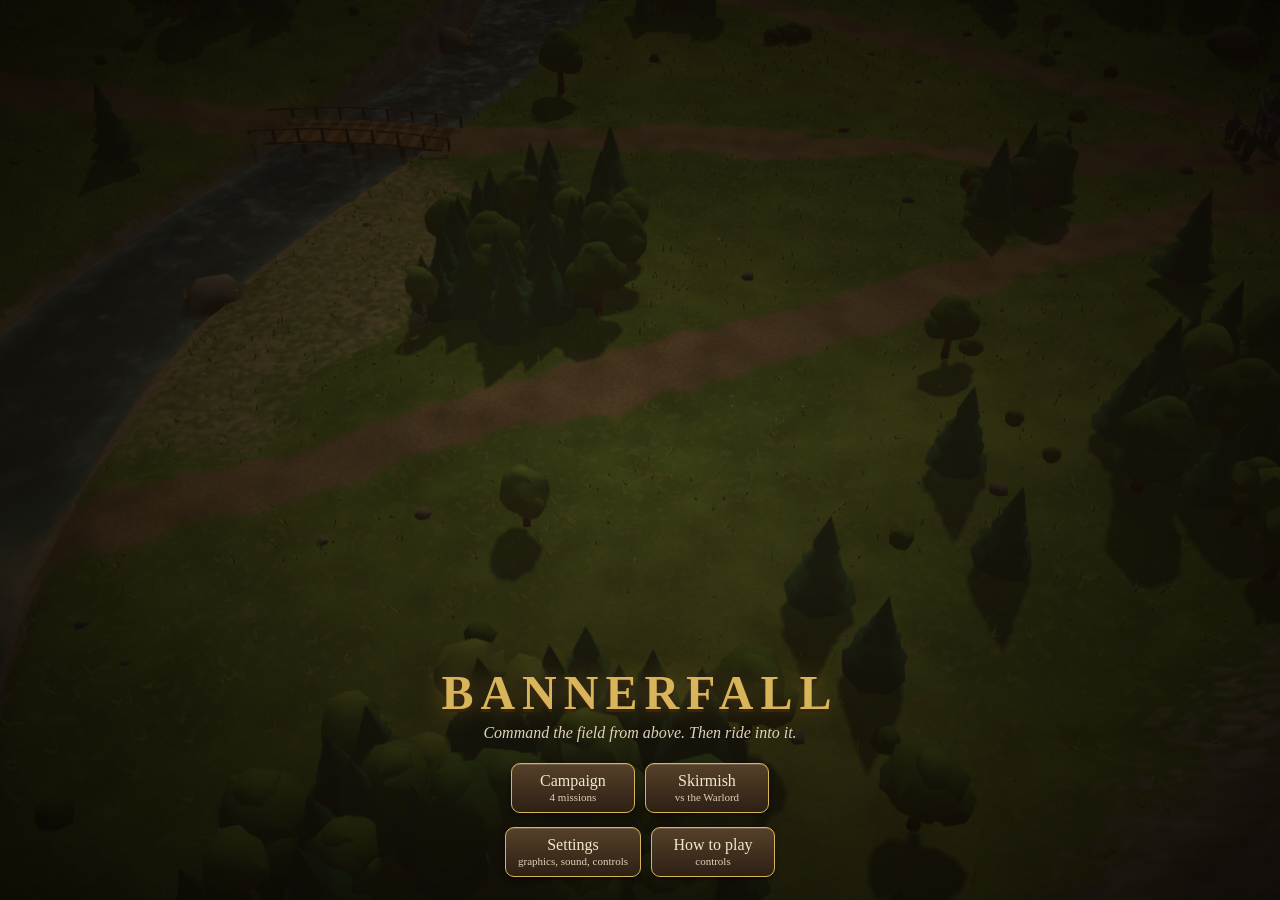
<file: prototype/Bannerfall-prototype.html>
<!DOCTYPE html>
<html lang="en"><head><meta charset="utf-8">
<meta name="viewport" content="width=device-width,initial-scale=1,maximum-scale=1,user-scalable=no,viewport-fit=cover">
<meta name="theme-color" content="#1b140c">
<meta name="mobile-web-app-capable" content="yes">
<meta name="apple-mobile-web-app-capable" content="yes">
<title>Bannerfall</title>
<style>
:root{--gold:#d8b45a;--gold2:#f3d78a;--panel:rgba(26,18,10,.9);--ink:#f3e7c9;--edge:#7a5a28;--red:#a8361f}
*{box-sizing:border-box;-webkit-tap-highlight-color:transparent;user-select:none;-webkit-user-select:none;-webkit-touch-callout:none;touch-action:none}
html,body{margin:0;height:100%;overflow:hidden;overscroll-behavior:none;background:#000;font-family:Georgia,'Noto Serif','Times New Roman',serif;color:var(--ink)}
#gl{position:fixed;inset:0;width:100%;height:100%;display:block;background:#bccbd6}
#ov{position:fixed;inset:0;width:100%;height:100%;pointer-events:none;z-index:2}
.hide{display:none!important}
/* buttons */
.btn{position:relative;flex:none;display:flex;flex-direction:column;align-items:center;justify-content:center;min-height:44px;min-width:44px;padding:2px 10px;border-radius:9px;
 background:linear-gradient(#56402a,#2d2014);border:1px solid var(--gold);box-shadow:inset 0 1px 0 rgba(255,230,170,.18),0 2px 4px rgba(0,0,0,.45);
 color:var(--ink);font-family:inherit;font-size:13px;line-height:1.15;text-align:center;cursor:pointer;transition:transform .06s,filter .12s}
.btn:hover{filter:brightness(1.15)}
.btn:active,.btn.on{background:linear-gradient(#8f6a32,#523c22);transform:translateY(1px)}
.btn.dis{opacity:.42;filter:grayscale(.4)}
.btn small{font-size:10px;opacity:.88;white-space:nowrap}
.btn .q{position:absolute;top:-7px;right:-7px;background:var(--red);border-radius:9px;font-size:11px;min-width:18px;height:18px;line-height:17px;text-align:center;border:1px solid #ffd;padding:0 3px}
.btn .pg{position:absolute;left:2px;bottom:2px;height:3px;background:#ffd56a;border-radius:2px;max-width:calc(100% - 4px)}
.btn .pk{position:absolute;left:3px;top:1px;font-size:9px;color:#ffd56a}
.btn .hk2{position:absolute;right:3px;top:1px;font-size:9px;font-family:monospace;color:#ffd98a;opacity:.85}
.hk{display:inline-block;margin-top:2px;padding:0 4px;border:1px solid rgba(255,217,138,.55);border-radius:3px;font:9px monospace;color:#ffd98a;opacity:.9}
i.cg{display:inline-block;width:9px;height:9px;border-radius:50%;background:radial-gradient(#ffe48a,#d9a020);border:1px solid #7a5512;margin:0 2px 0 0;vertical-align:-1px}
i.cf{display:inline-block;width:8px;height:11px;border-radius:50% 50% 45% 45%;background:linear-gradient(#ffe48a,#d0a030);border:1px solid #7a5512;margin:0 2px 0 0;vertical-align:-1px}
#tip .lk{color:#ff9a7a}
i.cw{display:inline-block;width:11px;height:7px;border-radius:3px;background:linear-gradient(#b0703a,#80491f);border:1px solid #4a2a10;margin:0 2px 0 0;vertical-align:0}
/* top bar */
#top{position:fixed;top:0;left:0;right:0;height:38px;display:flex;align-items:center;gap:12px;padding:0 8px;padding-left:max(10px,env(safe-area-inset-left));padding-right:max(8px,env(safe-area-inset-right));background:linear-gradient(rgba(26,18,10,.94),rgba(26,18,10,.7));border-bottom:1px solid var(--edge);box-shadow:0 2px 8px rgba(0,0,0,.35);font-size:15px;z-index:5}
.res{display:flex;align-items:center;gap:5px;font-weight:bold;white-space:nowrap;text-shadow:0 1px 2px #000}
.res svg{width:17px;height:17px}
.res.full{color:#ff9a7a}
#clock{opacity:.75;font-size:13px}
#age{font-size:13px;color:var(--gold2);white-space:nowrap;padding:2px 10px;border:1px solid rgba(216,180,90,.45);border-radius:10px;background:rgba(0,0,0,.25)}#age.up{animation:pulse 1.2s infinite}
#wave{margin-left:auto;font-size:13px;white-space:nowrap;overflow:hidden;text-overflow:ellipsis}
#wave.warn{color:#ff9a7a;font-weight:bold;animation:pulse 1s infinite}
@keyframes pulse{50%{opacity:.55}}
#menuBtn{min-height:30px;padding:0 12px;font-size:17px;flex-direction:row;gap:6px}
#menuBtn .hk{margin:0}
/* bottom bar: minimap | portrait + info | command card | quick */
#bottom{position:fixed;left:0;right:0;bottom:0;height:var(--bh);display:flex;gap:6px;align-items:stretch;padding:6px 8px;padding-left:max(8px,env(safe-area-inset-left));padding-right:max(8px,env(safe-area-inset-right));padding-bottom:max(6px,env(safe-area-inset-bottom));border-top:2px solid #9a7434;box-shadow:0 -3px 12px rgba(0,0,0,.45);z-index:5}
#bbg{position:absolute;inset:0;z-index:-1;pointer-events:none;background:linear-gradient(180deg,rgba(64,46,26,.97),rgba(30,21,12,.97) 14%,rgba(22,15,8,.97));box-shadow:inset 0 1px 0 rgba(255,225,160,.2)}
#bottom::before{content:'';position:absolute;left:0;right:0;top:-6px;height:4px;background:repeating-linear-gradient(90deg,#9a7434 0 10px,transparent 10px 14px);opacity:.55;pointer-events:none}
:root{--bh:96px;--cb:46px;--ch:39px}
.well{border:1px solid #6a4c22;border-radius:6px;background:rgba(0,0,0,.28);box-shadow:inset 0 1px 3px rgba(0,0,0,.6)}
#mini{height:100%;aspect-ratio:1;width:auto;border:1px solid var(--gold);border-radius:4px;flex:none;background:#2a3a20;touch-action:none;box-shadow:0 0 0 2px rgba(0,0,0,.45)}
#selp{flex:1 1 260px;min-width:150px;max-width:640px;display:flex;gap:6px;padding:3px;background:none!important;border-color:transparent!important;box-shadow:none!important}
#port{position:relative;height:100%;aspect-ratio:1;flex:none;border:1px solid var(--gold);border-radius:5px;box-shadow:0 0 0 2px rgba(0,0,0,.5),inset 0 0 8px rgba(0,0,0,.8);overflow:hidden}
#port.empty{background:radial-gradient(#2a2016,#120c06)}#port.nohole{background:radial-gradient(#2a2016,#120c06)}
#porticon{position:absolute;inset:12%;display:flex}#porticon svg{width:100%;height:100%}
#port .lvl{position:absolute;left:0;right:0;bottom:0;height:4px;background:rgba(0,0,0,.6)}#port .lvl i{display:block;height:100%;background:#62d24f}
#info{flex:1;min-width:0;border:1px solid #6a4c22;border-radius:6px;background:rgba(0,0,0,.28);box-shadow:inset 0 1px 3px rgba(0,0,0,.6);padding:3px 7px;font-size:12px;line-height:1.3;overflow:hidden;display:flex;flex-direction:column;gap:2px}
#info .nm{font-size:14px;color:var(--gold2);font-weight:bold;white-space:nowrap;overflow:hidden;text-overflow:ellipsis;text-shadow:0 1px 2px #000}
#info .st{display:flex;gap:9px;flex-wrap:wrap}#info .st span{display:flex;align-items:center;gap:2px;white-space:nowrap}#info .st svg{width:13px;height:13px}
#info .q2{white-space:nowrap;overflow:hidden;text-overflow:ellipsis}
.hpr{display:flex;align-items:center;gap:6px;font-size:11px}.hpr .hpb{flex:1;margin:0}
.q2{opacity:.78}
.hpb{display:block;height:6px;margin:2px 0 3px;background:#2a0e08;border:1px solid rgba(0,0,0,.7);border-radius:3px;overflow:hidden}.hpb span{display:block;height:100%;box-shadow:inset 0 1px 0 rgba(255,255,255,.3)}
.qrow{display:flex;gap:3px;margin-top:1px}
.qi{position:relative;width:26px;height:26px;border:1px solid #8a6a32;border-radius:4px;background:linear-gradient(#3e2c18,#22170c);cursor:pointer;display:flex;align-items:center;justify-content:center}.qi svg{width:80%;height:80%}
.qi.first{border-color:#ffd56a}.qi .pg{position:absolute;left:1px;bottom:1px;height:3px;background:#ffd56a;border-radius:1px}
.qi.emp{opacity:.25;cursor:default}
.mgrid{display:flex;flex-wrap:wrap;gap:2px;align-content:flex-start;overflow:hidden;flex:1}
.mu{position:relative;width:24px;height:24px;border:1px solid #6a5028;border-radius:3px;background:linear-gradient(#3a2a18,#1e140a);cursor:pointer;display:flex;align-items:center;justify-content:center}.mu svg{width:84%;height:84%}
.mu i{position:absolute;left:1px;right:1px;bottom:1px;height:3px;border-radius:1px}
.mu.more{font-size:10px;color:var(--gold2);cursor:default}
/* command card */
#acts{flex:none;margin-left:auto;display:grid;grid-template-columns:repeat(5,var(--cb));grid-auto-rows:var(--ch);gap:3px;align-content:center;padding:3px}
.cb{position:relative;display:flex;align-items:center;justify-content:center;border-radius:6px;border:1px solid #a8823e;cursor:pointer;
 background:radial-gradient(circle at 50% 35%,#5a4228,#2a1c0e 75%);box-shadow:inset 0 1px 0 rgba(255,230,170,.22),inset 0 -2px 4px rgba(0,0,0,.5),0 1px 3px rgba(0,0,0,.5);color:#3a6ad8;transition:filter .1s,transform .05s}
.cb svg{width:72%;height:72%;filter:drop-shadow(0 1px 1px rgba(0,0,0,.6));pointer-events:none}
.cb:hover{filter:brightness(1.22)}.cb:active{transform:translateY(1px);filter:brightness(1.35)}
.cb.on{border-color:#ffe27a;box-shadow:0 0 0 2px #ffd56a,0 0 10px rgba(255,210,90,.6)}
.cb.dis svg{opacity:.42;filter:grayscale(.8)}.cb.dis{border-color:#5e4a2a}
.cb.lock::after{content:'';position:absolute;right:2px;bottom:2px;width:9px;height:8px;border-radius:2px;background:#c9a24a;box-shadow:0 -3px 0 -1px #c9a24a;border:1px solid #2a1c0e}
.cb.nil{background:rgba(0,0,0,.22);border-color:#3e2e18;box-shadow:inset 0 1px 3px rgba(0,0,0,.6);cursor:default}
.cb .k{position:absolute;left:3px;top:1px;font:bold 9px monospace;color:#ffd98a;text-shadow:0 1px 1px #000;opacity:.9}
.cb .n{position:absolute;right:-5px;top:-6px;background:var(--red);border-radius:9px;font-size:10px;min-width:16px;height:16px;line-height:15px;text-align:center;border:1px solid #ffd;padding:0 3px;color:#fff}
.cb .pg{position:absolute;left:3px;bottom:2px;height:3px;background:#ffd56a;border-radius:2px}
.cb .pk{position:absolute;right:3px;top:1px;font-size:9px;color:#ffd56a}
#quick{flex:none;display:grid;grid-template-columns:repeat(2,auto);grid-auto-rows:var(--ch);gap:3px;align-content:center}
#quick .btn{min-width:54px;min-height:0;padding:0 6px;font-size:12px;border-radius:7px}#quick .btn small{font-size:9.5px}
#idle.alert{border-color:#ffd56a;box-shadow:0 0 0 1px #ffd56a,0 0 8px rgba(255,213,106,.5);animation:pulse 1.4s infinite}
#hero{border-color:#ffd56a;background:linear-gradient(#a03a22,#561b0e);font-weight:bold}
#thint{position:fixed;left:50%;transform:translateX(-50%);bottom:calc(var(--bh) + 10px);z-index:6;background:rgba(20,14,8,.88);border:1px solid #ffd56a;border-radius:8px;padding:5px 14px;font-size:14px;pointer-events:none;box-shadow:0 0 12px rgba(255,210,90,.35)}
#banner{position:fixed;left:0;right:0;top:30%;z-index:8;text-align:center;pointer-events:none;font-size:46px;letter-spacing:8px;color:var(--gold2);text-shadow:0 3px 0 #3a250c,0 0 30px rgba(255,200,90,.6);animation:ban 3.6s ease forwards}
#banner small{display:block;font-size:15px;letter-spacing:3px;color:var(--ink);opacity:.85}
@keyframes ban{0%{opacity:0;transform:scale(1.25)}12%{opacity:1;transform:scale(1)}80%{opacity:1}100%{opacity:0;transform:translateY(-18px)}}
/* riding HUD */
#pov{position:fixed;inset:0;z-index:4;pointer-events:none}
#pov .btn{pointer-events:auto;position:absolute;border-radius:50%;padding:0;background:radial-gradient(circle at 40% 35%,#634a2e,#2a1d11 70%)}
#atk{right:max(26px,env(safe-area-inset-right));bottom:30px;width:92px;height:92px;font-size:16px;font-weight:bold;background:radial-gradient(circle at 40% 35%,#b64a2c,#5a1c0e 70%)!important}
#abil{right:max(130px,calc(env(safe-area-inset-right) + 104px));bottom:22px;width:64px;height:64px}
#abil .cdv{position:absolute;inset:0;border-radius:50%;background:rgba(0,0,0,.6)}
#folw{right:max(40px,env(safe-area-inset-right));bottom:136px;width:62px;height:62px}
#blk{right:max(118px,calc(env(safe-area-inset-right) + 92px));bottom:104px;width:62px;height:62px}
#blk.on{background:radial-gradient(circle at 40% 35%,#6d8fbc,#2c4566 70%)!important}
#view{right:max(40px,env(safe-area-inset-right));bottom:210px;width:50px;height:50px;font-size:12px}
#exitpov{left:max(10px,env(safe-area-inset-left));top:46px;border-radius:10px!important;width:auto!important;padding:0 14px!important;height:44px;flex-direction:row!important;gap:8px}
#povname{position:absolute;left:50%;transform:translateX(-50%);bottom:12px;text-align:center;font-size:13px;width:260px;text-shadow:0 1px 2px #000}
#hp{height:11px;border:1px solid var(--gold);border-radius:6px;background:#300;overflow:hidden;margin-top:4px;box-shadow:0 1px 4px rgba(0,0,0,.5)}
#hpf{height:100%;background:linear-gradient(#8ff08a,#2f9a2a);width:100%;transition:width .15s}
#xhair{position:absolute;left:50%;top:50%;width:20px;height:20px;margin:-10px 0 0 -10px;border:2px solid rgba(255,255,255,.85);border-radius:50%;box-shadow:0 0 3px #000}
#xhair::after{content:'';position:absolute;left:50%;top:50%;width:3px;height:3px;margin:-1.5px;background:#fff;border-radius:50%}
#joy{position:absolute;width:124px;height:124px;margin:-62px 0 0 -62px;border-radius:50%;border:2px solid rgba(255,240,200,.5);background:radial-gradient(rgba(0,0,0,.05),rgba(0,0,0,.25))}
#knob{position:absolute;left:50%;top:50%;width:52px;height:52px;margin:-26px 0 0 -26px;border-radius:50%;background:radial-gradient(circle at 40% 35%,rgba(255,244,210,.85),rgba(220,190,130,.6));box-shadow:0 2px 6px rgba(0,0,0,.4)}
#jhint{position:absolute;left:max(20px,env(safe-area-inset-left));bottom:24px;font-size:12px;opacity:.8;text-shadow:0 1px 2px #000}
#lockhint{position:fixed;left:50%;top:58%;transform:translateX(-50%);z-index:6;background:rgba(20,14,8,.78);border:1px solid var(--gold);border-radius:8px;padding:6px 14px;font-size:14px;pointer-events:none}
/* placement */
#place{position:fixed;left:50%;transform:translateX(-50%);bottom:calc(var(--bh) + 10px);z-index:6;display:flex;gap:10px;align-items:center;background:var(--panel);border:1px solid var(--gold);border-radius:10px;padding:6px 10px;font-size:13px;box-shadow:0 3px 10px rgba(0,0,0,.5)}
/* messages */
#toast{position:fixed;left:50%;top:46px;transform:translateX(-50%);z-index:7;display:flex;flex-direction:column;align-items:center;gap:4px;pointer-events:none}
#toast .tm{background:rgba(20,14,8,.86);border:1px solid var(--gold);border-radius:8px;padding:5px 14px;font-size:14px;white-space:nowrap;box-shadow:0 2px 8px rgba(0,0,0,.4)}
#toast .tm.warn{border-color:#ff8a6a;color:#ffd6c8}
#tip{position:fixed;z-index:9;max-width:260px;background:rgba(18,12,6,.95);border:1px solid var(--gold);border-radius:8px;padding:7px 10px;font-size:12px;line-height:1.45;pointer-events:none;box-shadow:0 4px 12px rgba(0,0,0,.5)}
#tip b{color:var(--gold2)}
#goals{position:fixed;left:max(8px,env(safe-area-inset-left));top:44px;z-index:5;background:rgba(20,14,8,.75);border:1px solid var(--edge);border-radius:8px;padding:5px 10px;font-size:12px;line-height:1.5;max-width:270px;pointer-events:none}
#goals b{color:var(--gold2);display:block}#goals .ok{color:#9be58f}#goals.dim{top:98px;opacity:.85}
/* screens */
.scr{position:fixed;inset:0;z-index:10;display:flex;flex-direction:column;align-items:center;justify-content:flex-start;text-align:center;background:radial-gradient(ellipse at center,rgba(40,28,14,.72),rgba(10,6,2,.94));padding:16px;overflow:auto;touch-action:pan-y}
.scr h1{font-size:48px;letter-spacing:7px;margin:0;color:var(--gold);text-shadow:0 3px 0 #3a250c,0 0 26px rgba(255,200,90,.35)}
.scr h2{margin:4px 0 14px;font-weight:normal;font-style:italic;font-size:16px;opacity:.9}
.scr .row{display:flex;gap:10px;flex-wrap:wrap;justify-content:center;align-items:center;margin:7px 0}
.scr .btn{min-width:124px;font-size:16px;min-height:50px}
.scr p{max-width:640px;font-size:13px;line-height:1.55;opacity:.88;margin:5px 0;text-align:left}
.scr .panel{display:flex;flex-direction:column;align-items:center}
.scr>:first-child{margin-top:auto!important}.scr>:last-child{margin-bottom:auto!important}
.setbox{display:flex;flex-direction:column;gap:5px;margin:4px 0}
#campList{display:flex;flex-direction:column;gap:8px;margin:8px 0}
.setbox{display:flex;flex-direction:column;gap:6px;margin:6px 0;font-size:13px}
.srow{display:flex;gap:8px;align-items:center;justify-content:center;flex-wrap:wrap}
.srow span{min-width:84px;text-align:right;opacity:.85}
.scr .btn.sb{min-width:64px;min-height:36px;font-size:13px;padding:0 10px}
#rot{position:fixed;inset:0;z-index:20;background:#140d06;display:none;align-items:center;justify-content:center;text-align:center;font-size:18px;padding:30px}
@media (orientation:portrait) and (max-width:700px){#rot.need{display:flex}}
@media (max-height:380px){.scr h2{margin:2px 0 6px}.scr .btn.sb{min-height:32px;font-size:12px}.srow span{min-width:70px;font-size:13px}.scr .row{margin:4px 0}.scr .btn{min-height:44px}:root{--bh:88px;--cb:44px;--ch:35px}#selp{flex-basis:170px;min-width:140px}#info{font-size:11px}#info .nm{font-size:12.5px}#quick .btn{min-width:50px;padding:0 5px}.scr h1{font-size:36px}.scr .btn{min-height:44px;font-size:14px}#top{gap:9px}.res{font-size:14px}#age{font-size:12px;padding:1px 7px}.qi{width:22px;height:22px}.mu{width:21px;height:21px}}
@media (max-width:700px){#clock{display:none}#selp{min-width:120px}}
@media (min-height:680px) and (min-width:1000px){
 :root{--bh:134px;--cb:62px;--ch:57px}
 #top{height:46px;font-size:18px}.res svg{width:20px;height:20px}#clock,#wave{font-size:15px}#age{font-size:15px}
 #info{font-size:13.5px}#info .nm{font-size:17px}#info .st svg{width:15px;height:15px}.qi{width:32px;height:32px}.mu{width:29px;height:29px}
 .btn{font-size:15px;min-height:56px;min-width:56px;padding:2px 12px}.btn small{font-size:11px}#quick .btn{min-width:76px;font-size:14px}#quick .btn small{font-size:11px}
 .cb .k{font-size:10.5px}#atk{width:104px;height:104px;font-size:18px}#toast{top:56px}#toast .tm{font-size:16px}#goals{top:54px;font-size:13px}#exitpov{top:56px}}
</style></head><body>
<canvas id="gl"></canvas><canvas id="ov"></canvas>
<div id="top" class="hide">
 <div class="res" title="Food"><svg viewBox="0 0 16 16"><path d="M8 15V5" stroke="#9a7424" stroke-width="1.3"/><g fill="#f0cc5a" stroke="#8a6416" stroke-width=".6"><ellipse cx="6.3" cy="5" rx="1.4" ry="2.3" transform="rotate(-25 6.3 5)"/><ellipse cx="9.7" cy="5" rx="1.4" ry="2.3" transform="rotate(25 9.7 5)"/><ellipse cx="6" cy="8.6" rx="1.4" ry="2.3" transform="rotate(-30 6 8.6)"/><ellipse cx="10" cy="8.6" rx="1.4" ry="2.3" transform="rotate(30 10 8.6)"/><ellipse cx="8" cy="2.4" rx="1.2" ry="2"/></g></svg><span id="f">0</span></div>
 <div class="res" title="Wood"><svg viewBox="0 0 16 16"><rect x="1.5" y="3.5" width="13" height="4.4" rx="2.2" fill="#a96a30" stroke="#4a2a10"/><rect x="1.5" y="8.4" width="13" height="4.4" rx="2.2" fill="#8a5426" stroke="#4a2a10"/><circle cx="12.6" cy="5.7" r="1.5" fill="#e0b07a"/><circle cx="12.6" cy="10.6" r="1.5" fill="#e0b07a"/></svg><span id="w">0</span></div>
 <div class="res" title="Gold"><svg viewBox="0 0 16 16"><circle cx="8" cy="8" r="6.6" fill="#f2c53d" stroke="#8a5d10"/><circle cx="8" cy="8" r="3.8" fill="none" stroke="#b7861e" stroke-width="1.2"/></svg><span id="g">0</span></div>
 <div class="res" title="Population"><svg viewBox="0 0 16 16"><path d="M2.5 11 Q2.5 2.6 8 2.6 Q13.5 2.6 13.5 11 L13.5 13 L2.5 13Z" fill="#92b2ea" stroke="#2c4880"/><rect x="7.2" y="6" width="1.6" height="7" fill="#2c4880"/></svg><span id="p">0</span></div>
 <div id="age">Hamlet Age</div>
 <div id="clock">0:00</div>
 <div id="wave"></div>
 <div class="btn" id="menuBtn">&#9776;</div>
</div>
<div id="bottom" class="hide">
 <div id="bbg"></div>
 <canvas id="mini" width="176" height="176"></canvas>
 <div id="selp" class="well"><div id="port" class="empty"><div id="porticon"></div></div><div id="info"></div></div>
 <div id="acts" class="well"></div>
 <div id="quick">
  <div class="btn" id="army">Army<small>select</small></div>
  <div class="btn" id="idle">Idle<small>peasant</small></div>
  <div class="btn" id="home">Home<small>camera</small></div>
  <div class="btn" id="hero">&#9876; Lead</div>
 </div>
</div>
<div id="thint" class="hide"></div>
<div id="pov" class="hide">
 <div id="xhair" class="hide"></div>
 <div id="joy" class="hide"><div id="knob"></div></div>
 <div id="jhint">Left thumb: move &middot; Right thumb: look</div>
 <div class="btn" id="exitpov">&#9873; Command view</div>
 <div class="btn" id="atk">Strike</div>
 <div class="btn" id="abil">Charge<div class="cdv hide"></div></div>
 <div class="btn" id="folw">Follow<small>me!</small></div>
 <div class="btn" id="blk">Block</div>
 <div class="btn" id="view">1st</div>
 <div id="povname"><span id="pvn">Commander</span><div id="hp"><div id="hpf"></div></div></div>
</div>
<div id="lockhint" class="hide">Click to aim with the mouse &middot; WASD move &middot; LMB strike &middot; RMB block &middot; Tab leaves</div>
<div id="place" class="hide"><span id="ptxt">Tap the map to place</span><div class="btn hide" id="prot">&#8635; Rotate</div><div class="btn" id="pok">&#10003; Build</div><div class="btn" id="pno">&#10005;</div></div>
<div id="toast"></div>
<div id="goals" class="hide"></div>
<div id="tip" class="hide"></div>
<div id="title" class="scr">
 <h1>BANNERFALL</h1>
 <h2>Command the field from above. Then ride into it.</h2>
 <div id="mMain" class="panel">
  <div class="row"><div class="btn" id="btnCamp">Campaign<small>4 missions</small></div><div class="btn" id="btnSkirm">Skirmish<small>vs the Warlord</small></div></div>
  <div class="row"><div class="btn" id="btnSet">Settings<small>graphics, sound, controls</small></div><div class="btn" id="btnHelp">How to play<small>controls</small></div></div>
 </div>
 <div id="mSet" class="panel hide">
  <div class="row" style="font-size:13px">Graphics:&nbsp;<div class="btn sb" id="q1l" data-q="low">Low</div><div class="btn sb" id="q1m" data-q="med">Medium</div><div class="btn sb" id="q1h" data-q="high">High</div></div>
  <div class="setbox"></div>
  <div class="btn" id="back4">&#8592; Back</div>
 </div>
 <div id="mCamp" class="panel hide"><div id="campList"></div><div class="btn" id="back1">&#8592; Back</div></div>
 <div id="mSkirm" class="panel hide">
  <div class="row"><div class="btn" data-map="riverlands">Riverlands</div><div class="btn" data-map="highland">Highland Pass</div><div class="btn" data-map="valley">Forest Valley</div></div>
  <p id="mapDesc" style="text-align:center"></p>
  <div class="row"><div class="btn" data-d="0">Squire<small>easy</small></div><div class="btn" data-d="1">Knight<small>normal</small></div><div class="btn" data-d="2">Warlord<small>hard</small></div></div>
  <div class="row"><div class="btn" id="back2">&#8592; Back</div><div class="btn" id="btnStart" style="border-color:#ffd56a">&#9876; Begin</div></div>
 </div>
 <div id="mHelp" class="panel hide">
  <p><b>Goal:</b> gather food, wood and gold, grow your town, and burn down the Warlord's Town Hall. Peasants pick berries, farm, chop and mine, and drop off at the Town Hall or a Storehouse. Houses raise your population. Research the <b>Feudal Age</b> and then the <b>Kingdom Age</b> at the Town Hall to unlock new units, buildings and upgrades.</p>
  <p><b>Command card:</b> the grid of icons at the bottom. Units get Move, Stop, Hold, Patrol and Attack (pick the command, then the target). Peasants also get Build and Build Military. Buildings train and research there; tap a queued icon in the info panel to cancel it. Hover (PC) or long-press (phone) any icon for its cost and details.</p>
  <p><b>Phone:</b> drag to pan, pinch to zoom, twist two fingers to rotate. Tap a unit to select; double-tap for all of that type; long-press then drag to box-select. With units selected, tap the ground to move, an enemy to attack, a resource to gather, a farm to farm it. Tap the minimap to jump. Riding: left thumb moves, right thumb looks; Strike, Block, Charge and Follow are on the right.</p>
  <p><b>PC (Grid hotkeys, default):</b> command card keys are Q W E R T / A S D F G, laid out like the grid. Arrow keys or the screen edge pan, [ and ] rotate, the wheel zooms. Left-click selects, Shift adds, Ctrl or double-click picks all of a type, drag to box-select. Right-click orders; Shift+right-click queues waypoints. Ctrl+1-9 makes a group, 1-9 recalls it. F1 or period finds idle peasants, F2 or ` selects the army, H leads, Tab rides the selected unit, Space jumps to the last alert, P pauses. <b>Classic</b> hotkeys (Settings) bring back WASD panning with Z X C V B / N M , . / for the card.</p>
  <p><b>PC, riding:</b> click to capture the mouse. WASD moves, the mouse aims, left button strikes, right button or Shift blocks, E charges, F rallies, V switches view, Tab leaves. Look inversion (horizontal and vertical) is in Settings.</p>
  <p><b>Controller:</b> left stick pans, right stick rotates and zooms, A selects or confirms a target, X orders, B backs out, Y selects the army, RT leads, the D-pad presses card buttons. Riding: RT strike, LB block, X charge, Y follow, RB view, B leave.</p>
  <div class="btn" id="back3">&#8592; Back</div>
 </div>
</div>
<div id="brief" class="scr hide"><h1 id="bT" style="font-size:30px;letter-spacing:2px"></h1><p id="bD" style="font-size:15px;text-align:center"></p><p id="bG" style="text-align:left"></p><div class="row"><div class="btn" id="bBack">&#8592; Back</div><div class="btn" id="bGo" style="border-color:#ffd56a">&#9876; Begin</div></div></div>
<div id="end" class="scr hide"><h1 id="endt">VICTORY</h1><h2 id="ends"></h2><div class="row"><div class="btn" id="again">Play again</div><div class="btn hide" id="next">Next mission &#8594;</div><div class="btn" id="toMenu">Main menu</div></div></div>
<div id="pause" class="scr hide"><h1>PAUSED</h1>
 <div class="row"><div class="btn" id="resume">Resume</div><div class="btn" id="restart">Restart</div><div class="btn" id="quit">Main menu</div><div class="btn" id="fs">Fullscreen</div></div>
 <div class="row" style="font-size:13px">Graphics:&nbsp;<div class="btn sb" id="q2l" data-q="low">Low</div><div class="btn sb" id="q2m" data-q="med">Medium</div><div class="btn sb" id="q2h" data-q="high">High</div></div>
 <div class="setbox"></div>
</div>
<div id="rot">Turn your phone sideways to play Bannerfall.</div>
<script>

'use strict';
// ===================== utilities =====================
const TAU = Math.PI * 2;
const clamp = (v, a, b) => v < a ? a : v > b ? b : v;
const lerp = (a, b, t) => a + (b - a) * t;
const smooth = t => t * t * (3 - 2 * t);
function mulberry32(a) { return function () { a |= 0; a = a + 0x6D2B79F5 | 0; let t = Math.imul(a ^ a >>> 15, 1 | a); t = t + Math.imul(t ^ t >>> 7, 61 | t) ^ t; return ((t ^ t >>> 14) >>> 0) / 4294967296; }; }
let R = mulberry32(20261108);
const rr = (a, b) => a + (b - a) * R();
function hash2(x, y) { const h = Math.sin(x * 127.1 + y * 311.7) * 43758.5453123; return h - Math.floor(h); }
function vnoise(x, y) {
  const xi = Math.floor(x), yi = Math.floor(y), xf = x - xi, yf = y - yi;
  const u = xf * xf * (3 - 2 * xf), v = yf * yf * (3 - 2 * yf);
  const a = hash2(xi, yi), b = hash2(xi + 1, yi), c = hash2(xi, yi + 1), d = hash2(xi + 1, yi + 1);
  return a + (b - a) * u + (c - a) * v + (a - b - c + d) * u * v;
}
function fbm(x, y, o = 4) { let s = 0, a = .5, f = 1, n = 0; for (let i = 0; i < o; i++) { s += a * vnoise(x * f + i * 17.3, y * f - i * 9.1); n += a; f *= 2; a *= .5; } return s / n; }
function angDiff(a, b) { let d = b - a; while (d > Math.PI) d -= TAU; while (d < -Math.PI) d += TAU; return d; }
function segDist(px, pz, ax, az, bx, bz) { const dx = bx - ax, dz = bz - az, l2 = dx * dx + dz * dz || 1; const t = clamp(((px - ax) * dx + (pz - az) * dz) / l2, 0, 1); return [Math.hypot(px - ax - dx * t, pz - az - dz * t), t]; }

// ===================== mat4 (column-major) =====================
const M4 = {
  _t: new Float32Array(16),
  new() { const m = new Float32Array(16); m[0] = m[5] = m[10] = m[15] = 1; return m; },
  id(m) { m.fill(0); m[0] = m[5] = m[10] = m[15] = 1; return m; },
  mul(o, a, b) {
    const r = M4._t;
    for (let c = 0; c < 4; c++) for (let i = 0; i < 4; i++)
      r[c * 4 + i] = a[i] * b[c * 4] + a[4 + i] * b[c * 4 + 1] + a[8 + i] * b[c * 4 + 2] + a[12 + i] * b[c * 4 + 3];
    o.set(r); return o;
  },
  persp(o, fy, as, n, f) { const t = 1 / Math.tan(fy / 2); o.fill(0); o[0] = t / as; o[5] = t; o[10] = (f + n) / (n - f); o[11] = -1; o[14] = 2 * f * n / (n - f); return o; },
  ortho(o, l, r, b, t, n, f) { o.fill(0); o[0] = 2 / (r - l); o[5] = 2 / (t - b); o[10] = -2 / (f - n); o[12] = -(r + l) / (r - l); o[13] = -(t + b) / (t - b); o[14] = -(f + n) / (f - n); o[15] = 1; return o; },
  look(o, ex, ey, ez, cx, cy, cz) {
    let zx = ex - cx, zy = ey - cy, zz = ez - cz; let l = Math.hypot(zx, zy, zz) || 1; zx /= l; zy /= l; zz /= l;
    let xx = zz, xz = -zx; l = Math.hypot(xx, xz); if (l < 1e-5) { xx = 1; xz = 0; l = 1; } xx /= l; xz /= l;
    const yx = zy * xz, yy = zz * xx - zx * xz, yz = -zy * xx;
    o[0] = xx; o[1] = yx; o[2] = zx; o[3] = 0; o[4] = 0; o[5] = yy; o[6] = zy; o[7] = 0; o[8] = xz; o[9] = yz; o[10] = zz; o[11] = 0;
    o[12] = -(xx * ex + xz * ez); o[13] = -(yx * ex + yy * ey + yz * ez); o[14] = -(zx * ex + zy * ey + zz * ez); o[15] = 1; return o;
  },
  tr(m, x, y, z) { for (let i = 0; i < 4; i++) m[12 + i] += m[i] * x + m[4 + i] * y + m[8 + i] * z; return m; },
  ry(m, a) { const c = Math.cos(a), s = Math.sin(a); for (let i = 0; i < 4; i++) { const x = m[i], z = m[8 + i]; m[i] = x * c - z * s; m[8 + i] = x * s + z * c; } return m; },
  rx(m, a) { const c = Math.cos(a), s = Math.sin(a); for (let i = 0; i < 4; i++) { const y = m[4 + i], z = m[8 + i]; m[4 + i] = y * c + z * s; m[8 + i] = -y * s + z * c; } return m; },
  rz(m, a) { const c = Math.cos(a), s = Math.sin(a); for (let i = 0; i < 4; i++) { const x = m[i], y = m[4 + i]; m[i] = x * c + y * s; m[4 + i] = -x * s + y * c; } return m; },
  sc(m, x, y, z) { for (let i = 0; i < 4; i++) { m[i] *= x; m[4 + i] *= y; m[8 + i] *= z; } return m; },
  inv(out, a) {
    const a00 = a[0], a01 = a[1], a02 = a[2], a03 = a[3], a10 = a[4], a11 = a[5], a12 = a[6], a13 = a[7],
      a20 = a[8], a21 = a[9], a22 = a[10], a23 = a[11], a30 = a[12], a31 = a[13], a32 = a[14], a33 = a[15];
    const b00 = a00 * a11 - a01 * a10, b01 = a00 * a12 - a02 * a10, b02 = a00 * a13 - a03 * a10, b03 = a01 * a12 - a02 * a11,
      b04 = a01 * a13 - a03 * a11, b05 = a02 * a13 - a03 * a12, b06 = a20 * a31 - a21 * a30, b07 = a20 * a32 - a22 * a30,
      b08 = a20 * a33 - a23 * a30, b09 = a21 * a32 - a22 * a31, b10 = a21 * a33 - a23 * a31, b11 = a22 * a33 - a23 * a32;
    let det = b00 * b11 - b01 * b10 + b02 * b09 + b03 * b08 - b04 * b07 + b05 * b06;
    if (!det) return null; det = 1 / det;
    out[0] = (a11 * b11 - a12 * b10 + a13 * b09) * det; out[1] = (a02 * b10 - a01 * b11 - a03 * b09) * det;
    out[2] = (a31 * b05 - a32 * b04 + a33 * b03) * det; out[3] = (a22 * b04 - a21 * b05 - a23 * b03) * det;
    out[4] = (a12 * b08 - a10 * b11 - a13 * b07) * det; out[5] = (a00 * b11 - a02 * b08 + a03 * b07) * det;
    out[6] = (a32 * b02 - a30 * b05 - a33 * b01) * det; out[7] = (a20 * b05 - a22 * b02 + a23 * b01) * det;
    out[8] = (a10 * b10 - a11 * b08 + a13 * b06) * det; out[9] = (a01 * b08 - a00 * b10 - a03 * b06) * det;
    out[10] = (a30 * b04 - a31 * b02 + a33 * b00) * det; out[11] = (a21 * b02 - a20 * b04 - a23 * b00) * det;
    out[12] = (a11 * b07 - a10 * b09 - a12 * b06) * det; out[13] = (a00 * b09 - a01 * b07 + a02 * b06) * det;
    out[14] = (a31 * b01 - a30 * b03 - a32 * b00) * det; out[15] = (a20 * b03 - a21 * b01 + a22 * b00) * det;
    return out;
  }
};

// ===================== mesh builder =====================
// vertex: pos3 nrm3 col3 mat1  (mat: 0 matte, (0,1] shiny, [1.5,2) emissive, >=2 wind sway weight+2)
class MB {
  constructor() { this.d = []; this.m = null; this.wind = null; }
  p(x, y, z) { const m = this.m; if (!m) return [x, y, z]; return [m[0] * x + m[4] * y + m[8] * z + m[12], m[1] * x + m[5] * y + m[9] * z + m[13], m[2] * x + m[6] * y + m[10] * z + m[14]]; }
  tri(a, b, c, col, ma, mb, mc) {
    a = this.p(a[0], a[1], a[2]); b = this.p(b[0], b[1], b[2]); c = this.p(c[0], c[1], c[2]);
    const ux = b[0] - a[0], uy = b[1] - a[1], uz = b[2] - a[2], vx = c[0] - a[0], vy = c[1] - a[1], vz = c[2] - a[2];
    let nx = uy * vz - uz * vy, ny = uz * vx - ux * vz, nz = ux * vy - uy * vx; const l = Math.hypot(nx, ny, nz);
    if (l < 1e-10) return; nx /= l; ny /= l; nz /= l;
    if (this.upN) { nx = nx * .25; ny = 1; nz = nz * .25; const k = Math.hypot(nx, ny, nz); nx /= k; ny /= k; nz /= k; }
    const m0 = col[3] || 0, d = this.d, w = this.wind;
    const mm = q => ma !== undefined ? q : w ? 2 + clamp((q - w[0]) / w[1], 0, 1) * w[2] : m0;
    d.push(a[0], a[1], a[2], nx, ny, nz, col[0], col[1], col[2], ma !== undefined ? ma : mm(a[1]),
      b[0], b[1], b[2], nx, ny, nz, col[0], col[1], col[2], mb !== undefined ? mb : mm(b[1]),
      c[0], c[1], c[2], nx, ny, nz, col[0], col[1], col[2], mc !== undefined ? mc : mm(c[1]));
  }
  quad(a, b, c, d, col) { this.tri(a, b, c, col); this.tri(a, c, d, col); }
  box(cx, cy, cz, sx, sy, sz, col) {
    const x0 = cx - sx / 2, x1 = cx + sx / 2, y0 = cy - sy / 2, y1 = cy + sy / 2, z0 = cz - sz / 2, z1 = cz + sz / 2;
    this.quad([x0, y1, z0], [x0, y1, z1], [x1, y1, z1], [x1, y1, z0], col);
    this.quad([x0, y0, z0], [x1, y0, z0], [x1, y0, z1], [x0, y0, z1], col);
    this.quad([x1, y0, z0], [x1, y1, z0], [x1, y1, z1], [x1, y0, z1], col);
    this.quad([x0, y0, z0], [x0, y0, z1], [x0, y1, z1], [x0, y1, z0], col);
    this.quad([x0, y0, z1], [x1, y0, z1], [x1, y1, z1], [x0, y1, z1], col);
    this.quad([x0, y0, z0], [x0, y1, z0], [x1, y1, z0], [x1, y0, z0], col);
    return this;
  }
  xf(cx, cy, cz, rx, ry, rz, fn, sx = 1, sy = 1, sz = 1) {
    const save = this.m, m = M4.new(); if (save) m.set(save);
    M4.tr(m, cx, cy, cz); M4.ry(m, ry || 0); M4.rx(m, rx || 0); M4.rz(m, rz || 0); M4.sc(m, sx, sy, sz);
    this.m = m; fn(this); this.m = save; return this;
  }
  rbox(cx, cy, cz, sx, sy, sz, rx, ry, rz, col) { return this.xf(cx, cy, cz, rx, ry, rz, b => b.box(0, 0, 0, sx, sy, sz, col)); }
  lathe(cx, cy, cz, prof, seg, col, rot = 0, jit = 0, seed = 0, caps = true) {
    const P = [];
    for (let k = 0; k < prof.length; k++) {
      const row = [];
      for (let i = 0; i <= seg; i++) {
        const ii = i % seg, a = rot + ii / seg * TAU;
        const r = prof[k][0] * (1 + (jit ? jit * (hash2(seed + k * 7.13, ii * 3.31) - .5) : 0));
        const yj = jit && k > 0 && k < prof.length - 1 ? jit * .5 * (hash2(seed + ii, k) - .5) * prof[k][0] : 0;
        row.push([cx + Math.cos(a) * r, cy + prof[k][1] + yj, cz + Math.sin(a) * r]);
      }
      P.push(row);
    }
    for (let k = 0; k < prof.length - 1; k++) for (let i = 0; i < seg; i++) this.quad(P[k][i], P[k + 1][i], P[k + 1][i + 1], P[k][i + 1], col);
    if (caps) {
      if (prof[0][0] > 0) { const c = [cx, cy + prof[0][1], cz]; for (let i = 0; i < seg; i++) this.tri(c, P[0][i], P[0][i + 1], col); }
      const L = prof.length - 1;
      if (prof[L][0] > 0) { const c = [cx, cy + prof[L][1], cz]; for (let i = 0; i < seg; i++) this.tri(c, P[L][i + 1], P[L][i], col); }
    }
    return this;
  }
  cyl(cx, cy, cz, r, h, seg, col, r2) { return this.lathe(cx, cy, cz, [[r, 0], [r2 === undefined ? r : r2, h]], seg, col); }
  cone(cx, cy, cz, r, h, seg, col, rot = 0) { return this.lathe(cx, cy, cz, [[r, 0], [0, h]], seg, col, rot); }
  ball(cx, cy, cz, r, col, seg = 8, jit = 0, seed = 0, rings = 5) {
    const pr = []; for (let k = 0; k <= rings; k++) { const a = -Math.PI / 2 + k * Math.PI / rings; pr.push([Math.cos(a) * r, Math.sin(a) * r]); }
    pr[0][0] = 0; pr[rings][0] = 0; return this.lathe(cx, cy, cz, pr, seg, col, 0, jit, seed);
  }
  prism(cx, cy, cz, w, h, l, col) {
    const x0 = cx - w / 2, x1 = cx + w / 2, z0 = cz - l / 2, z1 = cz + l / 2, y0 = cy, y1 = cy + h;
    this.tri([x0, y0, z1], [x1, y0, z1], [cx, y1, z1], col);
    this.tri([x0, y0, z0], [cx, y1, z0], [x1, y0, z0], col);
    this.quad([x0, y0, z0], [x0, y0, z1], [cx, y1, z1], [cx, y1, z0], col);
    this.quad([x1, y0, z1], [x1, y0, z0], [cx, y1, z0], [cx, y1, z1], col);
    return this;
  }
  // flat polygon extruded along z (points in xy), thickness t
  slab(pts, t, col) {
    const n = pts.length, f = pts.map(p => [p[0], p[1], t / 2]), b = pts.map(p => [p[0], p[1], -t / 2]);
    for (let i = 1; i < n - 1; i++) { this.tri(f[0], f[i], f[i + 1], col); this.tri(b[0], b[i + 1], b[i], col); }
    for (let i = 0; i < n; i++) { const j = (i + 1) % n; this.quad(b[i], b[j], f[j], f[i], col); }
    return this;
  }
  // cloth strip hanging down from top edge (x from -w/2..w/2), with wind weighting toward bottom
  cloth(cx, cy, cz, w, h, segs, col, dz = 0) {
    for (let i = 0; i < segs; i++) {
      const y0 = cy - h * i / segs, y1 = cy - h * (i + 1) / segs, m0 = 2 + i / segs * 1.5, m1 = 2 + (i + 1) / segs * 1.5;
      const a = [cx - w / 2, y0, cz + dz * i / segs], b = [cx + w / 2, y0, cz + dz * i / segs], c = [cx + w / 2, y1, cz + dz * (i + 1) / segs], d = [cx - w / 2, y1, cz + dz * (i + 1) / segs];
      this.tri(a, b, c, col, m0, m0, m1); this.tri(a, c, d, col, m0, m1, m1);
    }
    return this;
  }
  // flag waving along +x from pole at (cx,cy), height h, length l
  flag(cx, cy, cz, l, h, segs, col) {
    for (let i = 0; i < segs; i++) {
      const x0 = cx + l * i / segs, x1 = cx + l * (i + 1) / segs, m0 = 2 + i / segs * 3, m1 = 2 + (i + 1) / segs * 3;
      this.tri([x0, cy, cz], [x1, cy, cz], [x1, cy - h, cz], col, m0, m1, m1); this.tri([x0, cy, cz], [x1, cy - h, cz], [x0, cy - h, cz], col, m0, m1, m0);
    }
    return this;
  }
}
// crease-angle smoothing
function smoothMB(mb, crease = .62) {
  const d = mb.d, n = d.length / 10, groups = new Map(), fn = new Float32Array(n * 3);
  for (let i = 0; i < n; i++) {
    const o = i * 10; fn[i * 3] = d[o + 3]; fn[i * 3 + 1] = d[o + 4]; fn[i * 3 + 2] = d[o + 5];
    const k = Math.round(d[o] * 500) + ',' + Math.round(d[o + 1] * 500) + ',' + Math.round(d[o + 2] * 500);
    let g = groups.get(k); if (!g) { g = []; groups.set(k, g); } g.push(i);
  }
  for (const g of groups.values()) {
    if (g.length < 2) continue;
    for (const i of g) {
      let sx = 0, sy = 0, sz = 0; const ax = fn[i * 3], ay = fn[i * 3 + 1], az = fn[i * 3 + 2];
      for (const j of g) { const bx = fn[j * 3], by = fn[j * 3 + 1], bz = fn[j * 3 + 2]; if (ax * bx + ay * by + az * bz >= crease) { sx += bx; sy += by; sz += bz; } }
      const l = Math.hypot(sx, sy, sz) || 1, o = i * 10; d[o + 3] = sx / l; d[o + 4] = sy / l; d[o + 5] = sz / l;
    }
  }
  return mb;
}

// ===================== WebGL setup =====================
const cv = document.getElementById('gl');
const gl = cv.getContext('webgl', { antialias: true, alpha: false, premultipliedAlpha: false, powerPreference: 'high-performance', preserveDrawingBuffer: false }) || cv.getContext('experimental-webgl');
if (!gl) { document.body.innerHTML = '<p style="color:#fff;padding:20px">WebGL is not available on this device.</p>'; throw new Error('no webgl'); }
const EXT_I = gl.getExtension('ANGLE_instanced_arrays');
const HIGHP = (() => { const f = gl.getShaderPrecisionFormat(gl.FRAGMENT_SHADER, gl.HIGH_FLOAT); return f && f.precision > 0; })();
const PREC = HIGHP ? 'precision highp float;\n' : 'precision mediump float;\n';
const ATTR = ['a_p', 'a_n', 'a_c', 'a_m', 'i0', 'i1', 'i2', 'i3', 'i_t'];
function compile(vs, fs, defs = '') {
  const mk = (t, s) => { const o = gl.createShader(t); gl.shaderSource(o, s); gl.compileShader(o); if (!gl.getShaderParameter(o, gl.COMPILE_STATUS)) throw new Error(gl.getShaderInfoLog(o) + '\n' + s.slice(0, 400)); return o; };
  const p = gl.createProgram();
  gl.attachShader(p, mk(gl.VERTEX_SHADER, PREC + defs + vs)); gl.attachShader(p, mk(gl.FRAGMENT_SHADER, PREC + defs + fs));
  ATTR.forEach((a, i) => gl.bindAttribLocation(p, i, a));
  gl.linkProgram(p); if (!gl.getProgramParameter(p, gl.LINK_STATUS)) throw new Error(gl.getProgramInfoLog(p));
  const n = gl.getProgramParameter(p, gl.ACTIVE_UNIFORMS), u = {};
  for (let i = 0; i < n; i++) { const info = gl.getActiveUniform(p, i); u[info.name.replace('[0]', '')] = gl.getUniformLocation(p, info.name); }
  return { p, u };
}
const GLSL_COMMON = `
uniform float u_time;
vec3 sway(vec3 w,float m){ if(m<1.99) return w; float k=m-2.;
 float s=sin(u_time*1.9+w.x*.37+w.z*.29)+.6*sin(u_time*3.1+w.x*1.1-w.z*.7);
 return w+vec3(s*.06*k,0.,cos(u_time*1.4+w.z*.43+w.x*.2)*.05*k); }
float hsh(vec2 p){ p=fract(p*vec2(.1031,.1030)); p+=dot(p,p.yx+33.33); return fract((p.x+p.y)*p.x); }
float vn(vec2 p){ vec2 i=floor(p),f=fract(p); f=f*f*(3.-2.*f); return mix(mix(hsh(i),hsh(i+vec2(1,0)),f.x),mix(hsh(i+vec2(0,1)),hsh(i+vec2(1,1)),f.x),f.y); }
`;
const GLSL_LIGHT = `
uniform sampler2D u_sh; uniform sampler2D u_fow; uniform sampler2D u_hm; uniform vec3 u_cam; uniform vec3 u_fog; uniform vec2 u_fr;
uniform vec3 u_ld; uniform vec3 u_sun; uniform vec3 u_sky; uniform vec3 u_gnd; uniform float u_shs; uniform float u_shon; uniform float u_shq;
float unpack(vec4 c){ return dot(c,vec4(1.,1./255.,1./65025.,1./16581375.)); }
float shadowAt(vec4 sp,float nd){ if(u_shon<.5) return 1.; vec3 p=sp.xyz/sp.w*.5+.5; if(p.x<.001||p.x>.999||p.y<.001||p.y>.999||p.z>.999) return 1.;
 float b=.0012+.0035*(1.-clamp(nd,0.,1.)); float s=0.; float o=u_shs;
 float edge=smoothstep(.82,.98,max(abs(p.x-.5),abs(p.y-.5))*2.);
 if(u_shq>.5){ for(int i=-1;i<=1;i++) for(int j=-1;j<=1;j++) s+=step(p.z-b,unpack(texture2D(u_sh,p.xy+vec2(float(i),float(j))*o*1.15))); s/=9.; }
 else { o*=.9; s+=step(p.z-b,unpack(texture2D(u_sh,p.xy+vec2(-o,-o)))); s+=step(p.z-b,unpack(texture2D(u_sh,p.xy+vec2(o,-o))));
 s+=step(p.z-b,unpack(texture2D(u_sh,p.xy+vec2(-o,o)))); s+=step(p.z-b,unpack(texture2D(u_sh,p.xy+vec2(o,o)))); s*=.25; }
 return mix(s,1.,edge); }
float fowAt(vec3 w){ return texture2D(u_fow,clamp(w.xz/128.,.002,.998)).r; }
float terrH(vec3 w){ return texture2D(u_hm,clamp(w.xz/128.,.002,.998)).r*40.-14.; }
vec3 finish(vec3 c,vec3 w){ c*=fowAt(w); float fd=clamp((length(w-u_cam)-u_fr.x)/(u_fr.y-u_fr.x),0.,1.); c=mix(c,u_fog,fd*fd*.88);
 c=c*1.08; c=c/(1.+c*.12); return pow(c,vec3(.97)); }
`;
const VS_OBJ = GLSL_COMMON + `
attribute vec3 a_p; attribute vec3 a_n; attribute vec3 a_c; attribute float a_m;
#ifdef INST
attribute vec4 i0; attribute vec4 i1; attribute vec4 i2; attribute vec4 i3; attribute vec4 i_t;
#else
uniform mat4 u_m; uniform vec4 u_t;
#endif
uniform mat4 u_vp; uniform mat4 u_lvp;
varying vec3 v_n; varying vec3 v_c; varying vec3 v_w; varying vec4 v_s; varying float v_m; varying vec4 v_t;
void main(){
#ifdef INST
 mat4 M=mat4(i0,i1,i2,i3); v_t=i_t;
#else
 mat4 M=u_m; v_t=u_t;
#endif
 vec4 w=M*vec4(a_p,1.); w.xyz=sway(w.xyz,a_m); v_w=w.xyz; v_n=mat3(M)*a_n; v_c=a_c; v_m=a_m; v_s=u_lvp*w; gl_Position=u_vp*w; }`;
const FS_OBJ = GLSL_COMMON + GLSL_LIGHT + `
uniform float u_a; uniform float u_lit;
varying vec3 v_n; varying vec3 v_c; varying vec3 v_w; varying vec4 v_s; varying float v_m; varying vec4 v_t;
void main(){
 vec3 col;
 if(u_lit<.5){ col=mix(v_c,v_t.rgb,v_t.a); gl_FragColor=vec4(col*fowAt(v_w),u_a); return; }
 vec3 n=normalize(v_n); if(!gl_FrontFacing) n=-n;
 float nd=dot(n,u_ld); float sh=nd>0.?shadowAt(v_s,nd):0.;
 vec3 amb=mix(u_gnd,u_sky,n.y*.5+.5);
 float ao=mix(.5,1.,smoothstep(0.,1.3,v_w.y-terrH(v_w))); if(v_m>1.99) ao=mix(ao,1.,.75);
 vec3 v=normalize(u_cam-v_w);
 col=v_c*(amb*ao+u_sun*max(nd,0.)*sh*mix(.78,1.,ao));
 float rim=pow(1.-max(dot(n,v),0.),3.); col+=u_sky*rim*.2*ao*(v_m<1.5?1.:.3);
 if(v_m>0.&&v_m<1.01){ vec3 h=normalize(v+u_ld); col+=u_sun*pow(max(dot(n,h),0.),20.+v_m*70.)*v_m*sh*.9; col+=u_sky*rim*v_m*.3; }
 if(v_m>1.49&&v_m<1.99) col+=v_c*(v_m-1.5)*4.;
 col=mix(col,v_t.rgb,v_t.a);
 gl_FragColor=vec4(finish(col,v_w),u_a); }`;
const FS_DEPTH = `
vec4 pack(float d){ vec4 e=fract(d*vec4(1.,255.,65025.,16581375.)); e-=e.yzww*vec4(1./255.,1./255.,1./255.,0.); return e; }
void main(){ gl_FragColor=pack(gl_FragCoord.z); }`;
const VS_DEPTH = GLSL_COMMON + `
attribute vec3 a_p; attribute float a_m;
#ifdef INST
attribute vec4 i0; attribute vec4 i1; attribute vec4 i2; attribute vec4 i3;
#else
uniform mat4 u_m;
#endif
uniform mat4 u_lvp;
void main(){
#ifdef INST
 mat4 M=mat4(i0,i1,i2,i3);
#else
 mat4 M=u_m;
#endif
 vec4 w=M*vec4(a_p,1.); w.xyz=sway(w.xyz,a_m); gl_Position=u_lvp*w; }`;
const VS_TER = GLSL_COMMON + `
attribute vec3 a_p; attribute vec3 a_n; attribute vec3 a_c;
uniform mat4 u_vp; uniform mat4 u_lvp;
varying vec3 v_n; varying vec3 v_c; varying vec3 v_w; varying vec4 v_s;
void main(){ v_w=a_p; v_n=a_n; v_c=a_c; v_s=u_lvp*vec4(a_p,1.); gl_Position=u_vp*vec4(a_p,1.); }`;
const FS_TER = GLSL_COMMON + GLSL_LIGHT + `
uniform float u_wl; uniform float u_detail;
varying vec3 v_n; varying vec3 v_c; varying vec3 v_w; varying vec4 v_s;
void main(){
 vec3 n=normalize(v_n); vec2 p=v_w.xz;
 float n1=vn(p*.13), n2=vn(p*.9+7.), n3=u_detail>.5?vn(p*4.3+3.):.5, n4=u_detail>.5?vn(p*13.+1.):.5;
 vec3 grass=mix(vec3(.25,.4,.13),vec3(.43,.53,.19),n1); grass*=.82+.28*n2+.12*(n4-.5); grass=mix(grass,vec3(.52,.54,.24),smoothstep(.62,.9,n3)*.35);
 vec3 dirt=mix(vec3(.42,.33,.22),vec3(.57,.47,.33),n2)*(.88+.22*n4);
 vec3 sand=vec3(.7,.64,.48)*(.9+.15*n3);
 float st=vn(vec2((v_w.x+v_w.z)*.6,v_w.y*2.6));
 vec3 rock=mix(vec3(.38,.37,.36),vec3(.6,.58,.55),st)*(.85+.25*n3);
 vec3 c=grass;
 c=mix(c,dirt,smoothstep(.35,.7,v_c.r+(n2-.5)*.45));
 c=mix(c,sand,smoothstep(.2,.8,v_c.b+(n3-.5)*.3));
 float sl=1.-n.y; c=mix(c,rock,smoothstep(.3,.6,max(v_c.g,sl*1.6)+(n3-.5)*.3));
 c=mix(c,vec3(.92,.94,.97),smoothstep(12.5,15.,v_w.y+n1*3.)*smoothstep(.25,.6,n.y));
 c*=mix(.55,1.,smoothstep(u_wl-.9,u_wl+.1,v_w.y));
 float nd=dot(n,u_ld); float sh=nd>0.?shadowAt(v_s,nd):0.;
 vec3 col=c*(mix(u_gnd,u_sky,n.y*.5+.5)+u_sun*max(nd,0.)*sh);
 gl_FragColor=vec4(finish(col,v_w),1.); }`;
const VS_WATER = `
attribute vec3 a_p; uniform mat4 u_vp; uniform mat4 u_lvp; varying vec3 v_w; varying vec4 v_s;
void main(){ v_w=a_p; v_s=u_lvp*vec4(a_p,1.); gl_Position=u_vp*vec4(a_p,1.); }`;
const FS_WATER = GLSL_COMMON + GLSL_LIGHT + `
uniform float u_wl; varying vec3 v_w; varying vec4 v_s;
void main(){
 float th=terrH(v_w); float d=u_wl-th;
 if(d<-.05) discard;
 vec2 p=v_w.xz; float t=u_time;
 float h1=vn(p*.7+vec2(t*.35,t*.2)), h2=vn(p*1.6-vec2(t*.25,-t*.4)), h3=vn(p*3.5+vec2(t*.6,t*.5));
 vec3 n=normalize(vec3((h1-.5)*.5+(h3-.5)*.25,1.,(h2-.5)*.5+(h3-.5)*.2));
 vec3 v=normalize(u_cam-v_w); float fr=pow(1.-max(dot(n,v),0.),3.)*.85+.1;
 vec3 deep=vec3(.04,.16,.22), shal=vec3(.18,.45,.45);
 vec3 c=mix(shal,deep,smoothstep(0.,1.8,d));
 vec3 rd=reflect(-v,n); vec3 sky=mix(u_sky*1.1,vec3(.85,.9,.95),pow(1.-max(rd.y,0.),2.));
 float sh=shadowAt(v_s,1.);
 c=mix(c,sky,fr*.75);
 vec3 h=normalize(v+u_ld); c+=u_sun*pow(max(dot(n,h),0.),140.)*1.6*sh;
 float foam=smoothstep(.35,0.,d)*(.55+.45*h3)+smoothstep(.62,.95,h1*h2*1.6)*.15;
 c=mix(c,vec3(.92,.95,.95),clamp(foam,0.,.85));
 c*=.75+.25*sh;
 float a=clamp(smoothstep(-.05,.45,d)*.7+fr*.3+foam*.3,0.,.95);
 gl_FragColor=vec4(finish(c,v_w),a); }`;
const VS_SKY = `attribute vec3 a_p; varying vec2 v_p; void main(){ v_p=a_p.xy; gl_Position=vec4(a_p.xy,.9999,1.); }`;
const FS_SKY = GLSL_COMMON + `
uniform mat4 u_ivp; uniform vec3 u_ld; uniform vec3 u_sky; uniform vec3 u_fog; uniform vec3 u_cam; varying vec2 v_p;
void main(){ vec4 a=u_ivp*vec4(v_p,-1.,1.), b=u_ivp*vec4(v_p,1.,1.); vec3 d=normalize(b.xyz/b.w-a.xyz/a.w);
 float y=d.y; vec3 top=vec3(.28,.5,.82), hor=u_fog*1.02;
 vec3 c=mix(hor,top,smoothstep(-.02,.55,y)); c=mix(c,vec3(.55,.6,.55),smoothstep(.0,-.25,y));
 float sd=max(dot(d,u_ld),0.); c+=vec3(1.,.9,.7)*(pow(sd,600.)*3.+pow(sd,12.)*.25);
 if(y>.01){ vec2 cp=d.xz/(y+.08)*1.2+vec2(u_time*.01,u_time*.004); float cl=vn(cp*1.3)*.6+vn(cp*3.1)*.3+vn(cp*7.)*.1;
  cl=smoothstep(.5,.85,cl)*smoothstep(.01,.25,y); c=mix(c,vec3(.98,.98,1.)*(.85+.15*sd),cl*.85); }
 gl_FragColor=vec4(c,1.); }`;
const VS_PART = `
attribute vec3 a_p; attribute vec3 a_n; attribute vec3 a_c; attribute float a_m;
uniform mat4 u_vp; uniform vec3 u_cr; uniform vec3 u_cu; varying vec2 v_o; varying vec4 v_c; varying vec3 v_w;
void main(){ vec2 o=a_n.xy; float s=a_n.z; vec3 w=a_p+(u_cr*o.x+u_cu*o.y)*s; v_o=o; v_c=vec4(a_c,a_m); v_w=w; gl_Position=u_vp*vec4(w,1.); }`;
const FS_PART = `
uniform sampler2D u_fow; varying vec2 v_o; varying vec4 v_c; varying vec3 v_w;
void main(){ float r=length(v_o); if(r>1.) discard; float a=v_c.a*(1.-smoothstep(.35,1.,r)); float f=texture2D(u_fow,clamp(v_w.xz/128.,.002,.998)).r; gl_FragColor=vec4(v_c.rgb*mix(f,1.,.3),a*f); }`;

const VS_POST = `attribute vec3 a_p; varying vec2 v_uv; void main(){ v_uv=a_p.xy*.5+.5; gl_Position=vec4(a_p.xy,0.,1.); }`;
const FS_BRIGHT = `uniform sampler2D u_tex; varying vec2 v_uv; void main(){ vec3 c=texture2D(u_tex,v_uv).rgb; float l=dot(c,vec3(.299,.587,.114)); gl_FragColor=vec4(c*smoothstep(.8,1.,l),1.); }`;
const FS_BLUR = `uniform sampler2D u_tex; uniform vec2 u_dir; varying vec2 v_uv;
void main(){ vec3 c=texture2D(u_tex,v_uv).rgb*.227; c+=texture2D(u_tex,v_uv+u_dir*1.38).rgb*.316; c+=texture2D(u_tex,v_uv-u_dir*1.38).rgb*.316; c+=texture2D(u_tex,v_uv+u_dir*3.23).rgb*.07; c+=texture2D(u_tex,v_uv-u_dir*3.23).rgb*.07; gl_FragColor=vec4(c,1.); }`;
const FS_POST = `uniform sampler2D u_tex; uniform sampler2D u_bl; uniform vec2 u_rp; uniform float u_bloom; varying vec2 v_uv;
vec3 fxaa(vec2 uv){ vec2 rp=u_rp; vec3 nw=texture2D(u_tex,uv+vec2(-1.,-1.)*rp).rgb, ne=texture2D(u_tex,uv+vec2(1.,-1.)*rp).rgb, sw=texture2D(u_tex,uv+vec2(-1.,1.)*rp).rgb, se=texture2D(u_tex,uv+vec2(1.,1.)*rp).rgb, m=texture2D(u_tex,uv).rgb;
 vec3 L=vec3(.299,.587,.114); float lnw=dot(nw,L),lne=dot(ne,L),lsw=dot(sw,L),lse=dot(se,L),lm=dot(m,L);
 float mn=min(lm,min(min(lnw,lne),min(lsw,lse))), mx=max(lm,max(max(lnw,lne),max(lsw,lse)));
 vec2 dir=vec2(-((lnw+lne)-(lsw+lse)),(lnw+lsw)-(lne+lse)); float dr=max((lnw+lne+lsw+lse)*.03125,1./128.);
 float rc=1./(min(abs(dir.x),abs(dir.y))+dr); dir=clamp(dir*rc,-8.,8.)*rp;
 vec3 a=.5*(texture2D(u_tex,uv+dir*(1./3.-.5)).rgb+texture2D(u_tex,uv+dir*(2./3.-.5)).rgb);
 vec3 b=a*.5+.25*(texture2D(u_tex,uv-dir*.5).rgb+texture2D(u_tex,uv+dir*.5).rgb);
 float lb=dot(b,L); return (lb<mn||lb>mx)?a:b; }
void main(){ vec3 c=fxaa(v_uv); if(u_bloom>0.) c+=texture2D(u_bl,v_uv).rgb*u_bloom;
 float l=dot(c,vec3(.299,.587,.114)); c=mix(vec3(l),c,1.12); c=(c-.5)*1.05+.5;
 c*=mix(vec3(.96,1.,1.06),vec3(1.05,1.,.93),smoothstep(.15,.85,l));
 vec2 d=v_uv-.5; c*=1.-dot(d,d)*.5;
 gl_FragColor=vec4(clamp(c,0.,1.),1.); }`;
const P = {
  obj: compile(VS_OBJ, FS_OBJ), objI: EXT_I ? compile(VS_OBJ, FS_OBJ, '#define INST\n') : null,
  dep: compile(VS_DEPTH, FS_DEPTH), depI: EXT_I ? compile(VS_DEPTH, FS_DEPTH, '#define INST\n') : null,
  ter: compile(VS_TER, FS_TER), wat: compile(VS_WATER, FS_WATER), sky: compile(VS_SKY, FS_SKY), part: compile(VS_PART, FS_PART),
  post: compile(VS_POST, FS_POST), bright: compile(VS_POST, FS_BRIGHT), blur: compile(VS_POST, FS_BLUR)
};
gl.enable(gl.DEPTH_TEST); gl.disable(gl.CULL_FACE);
gl.blendFuncSeparate(gl.SRC_ALPHA, gl.ONE_MINUS_SRC_ALPHA, gl.ONE, gl.ONE_MINUS_SRC_ALPHA);

function upload(mb, old) {
  const a = mb instanceof Float32Array ? mb : new Float32Array(mb.d); const b = old ? old.b : gl.createBuffer();
  gl.bindBuffer(gl.ARRAY_BUFFER, b); gl.bufferData(gl.ARRAY_BUFFER, a, gl.STATIC_DRAW); return { b, n: a.length / 10, batch: null, bn: 0 };
}
// textures
function mkTex(w, h, fmt, data, filter = gl.LINEAR) {
  const t = gl.createTexture(); gl.bindTexture(gl.TEXTURE_2D, t);
  gl.texImage2D(gl.TEXTURE_2D, 0, fmt, w, h, 0, fmt, gl.UNSIGNED_BYTE, data);
  gl.texParameteri(gl.TEXTURE_2D, gl.TEXTURE_MIN_FILTER, filter); gl.texParameteri(gl.TEXTURE_2D, gl.TEXTURE_MAG_FILTER, filter);
  gl.texParameteri(gl.TEXTURE_2D, gl.TEXTURE_WRAP_S, gl.CLAMP_TO_EDGE); gl.texParameteri(gl.TEXTURE_2D, gl.TEXTURE_WRAP_T, gl.CLAMP_TO_EDGE);
  return t;
}
const fowData = new Uint8Array(128 * 128).fill(255);
const fowTex = mkTex(128, 128, gl.LUMINANCE, fowData);
let hmTex = mkTex(128, 128, gl.LUMINANCE, new Uint8Array(128 * 128));
// shadow map
const SHADOW = { size: 0, fb: null, tex: null, rb: null };
function setupShadow(size) {
  if (SHADOW.size === size) return; SHADOW.size = size;
  if (SHADOW.fb) { gl.deleteFramebuffer(SHADOW.fb); gl.deleteTexture(SHADOW.tex); gl.deleteRenderbuffer(SHADOW.rb); }
  if (!size) { SHADOW.fb = null; return; }
  SHADOW.tex = mkTex(size, size, gl.RGBA, null, gl.NEAREST);
  SHADOW.rb = gl.createRenderbuffer(); gl.bindRenderbuffer(gl.RENDERBUFFER, SHADOW.rb); gl.renderbufferStorage(gl.RENDERBUFFER, gl.DEPTH_COMPONENT16, size, size);
  SHADOW.fb = gl.createFramebuffer(); gl.bindFramebuffer(gl.FRAMEBUFFER, SHADOW.fb);
  gl.framebufferTexture2D(gl.FRAMEBUFFER, gl.COLOR_ATTACHMENT0, gl.TEXTURE_2D, SHADOW.tex, 0);
  gl.framebufferRenderbuffer(gl.FRAMEBUFFER, gl.DEPTH_ATTACHMENT, gl.RENDERBUFFER, SHADOW.rb);
  if (gl.checkFramebufferStatus(gl.FRAMEBUFFER) !== gl.FRAMEBUFFER_COMPLETE) { SHADOW.fb = null; SHADOW.size = 0; }
  gl.bindFramebuffer(gl.FRAMEBUFFER, null);
}
// post-processing targets
const POST = { w: 0, h: 0, fb: null, tex: null, rb: null, bw: 0, bh: 0, b: [] };
function mkTarget(w, h, depth) {
  const t = { tex: mkTex(w, h, gl.RGBA, null), fb: gl.createFramebuffer(), rb: null, w, h };
  gl.bindFramebuffer(gl.FRAMEBUFFER, t.fb); gl.framebufferTexture2D(gl.FRAMEBUFFER, gl.COLOR_ATTACHMENT0, gl.TEXTURE_2D, t.tex, 0);
  if (depth) { t.rb = gl.createRenderbuffer(); gl.bindRenderbuffer(gl.RENDERBUFFER, t.rb); gl.renderbufferStorage(gl.RENDERBUFFER, gl.DEPTH_COMPONENT16, w, h); gl.framebufferRenderbuffer(gl.FRAMEBUFFER, gl.DEPTH_ATTACHMENT, gl.RENDERBUFFER, t.rb); }
  t.ok = gl.checkFramebufferStatus(gl.FRAMEBUFFER) === gl.FRAMEBUFFER_COMPLETE; gl.bindFramebuffer(gl.FRAMEBUFFER, null); return t;
}
function freeTarget(t) { if (!t) return; gl.deleteFramebuffer(t.fb); gl.deleteTexture(t.tex); if (t.rb) gl.deleteRenderbuffer(t.rb); }
function setupPost(w, h) {
  if (!Q.post) { if (POST.scene) { freeTarget(POST.scene); POST.b.forEach(freeTarget); POST.scene = null; POST.b = []; POST.w = 0; } return; }
  if (POST.w === w && POST.h === h && POST.scene) return;
  freeTarget(POST.scene); POST.b.forEach(freeTarget);
  POST.w = w; POST.h = h; POST.scene = mkTarget(w, h, true);
  const bw = Math.max(1, w >> 2), bh = Math.max(1, h >> 2); POST.b = [mkTarget(bw, bh), mkTarget(bw, bh)];
  if (!POST.scene.ok) { freeTarget(POST.scene); POST.scene = null; }
}
const dummyTex = mkTex(1, 1, gl.RGBA, new Uint8Array([255, 255, 255, 255]));

// ---------- attribute binding ----------
let _boundBuf = null, _boundLayout = '';
function bindObjAttribs(b) {
  if (_boundBuf === b && _boundLayout === 'obj') return; _boundBuf = b; _boundLayout = 'obj';
  gl.bindBuffer(gl.ARRAY_BUFFER, b);
  for (let i = 0; i < 4; i++) gl.enableVertexAttribArray(i);
  gl.vertexAttribPointer(0, 3, gl.FLOAT, false, 40, 0); gl.vertexAttribPointer(1, 3, gl.FLOAT, false, 40, 12);
  gl.vertexAttribPointer(2, 3, gl.FLOAT, false, 40, 24); gl.vertexAttribPointer(3, 1, gl.FLOAT, false, 40, 36);
}
const instBuf = gl.createBuffer();
let instOn = false;
function instAttribs(on) {
  if (on === instOn) return; instOn = on;
  for (let i = 4; i < 9; i++) { if (on) gl.enableVertexAttribArray(i); else gl.disableVertexAttribArray(i); if (EXT_I) EXT_I.vertexAttribDivisorANGLE(i, on ? 1 : 0); }
}
function resetBinds() { _boundBuf = null; _boundLayout = ''; }

// ---------- batches (instanced) ----------
const BATCH = new Set();
function queue(mesh, m, tr = 0, tg = 0, tb = 0, ta = 0) {
  if (!mesh || !mesh.n) return;
  if (!mesh.batch) { mesh.batch = new Float32Array(20 * 64); mesh.bn = 0; }
  if ((mesh.bn + 1) * 20 > mesh.batch.length) { const nb = new Float32Array(mesh.batch.length * 2); nb.set(mesh.batch); mesh.batch = nb; }
  const o = mesh.bn * 20; mesh.batch.set(m, o); mesh.batch[o + 16] = tr; mesh.batch[o + 17] = tg; mesh.batch[o + 18] = tb; mesh.batch[o + 19] = ta;
  mesh.bn++; BATCH.add(mesh);
}
function clearBatches() { for (const m of BATCH) m.bn = 0; BATCH.clear(); }
const _m4 = new Float32Array(16);
function drawBatches(depth) {
  const pi = depth ? P.depI : P.objI, ps = depth ? P.dep : P.obj;
  if (EXT_I) {
    gl.useProgram(pi.p);
    for (const mesh of BATCH) {
      if (!mesh.bn) continue;
      bindObjAttribs(mesh.b);
      gl.bindBuffer(gl.ARRAY_BUFFER, instBuf); gl.bufferData(gl.ARRAY_BUFFER, mesh.batch.subarray(0, mesh.bn * 20), gl.DYNAMIC_DRAW);
      instAttribs(true);
      for (let k = 0; k < 4; k++) gl.vertexAttribPointer(4 + k, 4, gl.FLOAT, false, 80, k * 16);
      gl.vertexAttribPointer(8, 4, gl.FLOAT, false, 80, 64);
      _boundBuf = null;
      EXT_I.drawArraysInstancedANGLE(gl.TRIANGLES, 0, mesh.n, mesh.bn);
    }
    instAttribs(false);
  } else {
    gl.useProgram(ps.p);
    for (const mesh of BATCH) {
      if (!mesh.bn) continue; bindObjAttribs(mesh.b);
      for (let i = 0; i < mesh.bn; i++) {
        const o = i * 20; _m4.set(mesh.batch.subarray(o, o + 16)); gl.uniformMatrix4fv(ps.u.u_m, false, _m4);
        if (!depth) gl.uniform4f(ps.u.u_t, mesh.batch[o + 16], mesh.batch[o + 17], mesh.batch[o + 18], mesh.batch[o + 19]);
        gl.drawArrays(gl.TRIANGLES, 0, mesh.n);
      }
    }
  }
}
function drawStatic(prog, mesh, m) { if (!mesh || !mesh.n) return; bindObjAttribs(mesh.b); gl.uniformMatrix4fv(prog.u.u_m, false, m); gl.drawArrays(gl.TRIANGLES, 0, mesh.n); }
const IDM = M4.new();

// ---------- quality ----------
const Q = { level: 'med', dpr: 1.25, shadow: 1024, grass: .7, detail: 1, post: 1, bloom: 0, shq: 0 };
function setQuality(l) {
  Q.level = l; const d = window.devicePixelRatio || 1;
  if (l === 'low') Object.assign(Q, { dpr: Math.min(d, 1), shadow: 0, grass: .35, detail: 0, post: 0, bloom: 0, shq: 0 });
  else if (l === 'med') Object.assign(Q, { dpr: Math.min(d, 1.4), shadow: 1024, grass: .7, detail: 1, post: 1, bloom: 0, shq: 0 });
  else Object.assign(Q, { dpr: Math.min(d, 2), shadow: 2048, grass: 1, detail: 1, post: 1, bloom: .4, shq: 1 });
  setupShadow(Q.shadow);
}

// ===================== colours & models =====================
const TEAMC = [[0.16, 0.36, 0.82], [0.78, 0.14, 0.11]];
const C = {
  skin: [.86, .66, .52], skin2: [.72, .52, .4], pants: [.33, .26, .18], leather: [.38, .25, .14, .15], dleather: [.24, .15, .08], boot: [.2, .13, .08, .2],
  straw: [.84, .72, .42], wood: [.46, .31, .17], dwood: [.27, .18, .1], lwood: [.6, .45, .28],
  steel: [.6, .63, .68, .7], dsteel: [.36, .37, .4, .6], chain: [.46, .48, .52, .45], blade: [.84, .87, .92, .9], gold: [.92, .72, .26, .8],
  stone: [.6, .58, .54], stone2: [.52, .5, .47], dstone: [.42, .41, .39], plaster: [.9, .85, .73], thatch: [.72, .6, .34],
  dark: [.1, .09, .08], horse: [.44, .29, .17], dhorse: [.2, .13, .07], white: [.93, .92, .89], cream: [.9, .86, .74],
  green: [.33, .4, .22], dgreen: [.24, .3, .16], black: [.14, .13, .13], arrow: [.9, .85, .7], hay: [.85, .74, .4], rope: [.62, .52, .34],
  forge: [1, .45, .1, 1.85], beard: [.35, .22, .12], hair: [.28, .18, .1]
};
const mixc = (a, b, t) => [lerp(a[0], b[0], t), lerp(a[1], b[1], t), lerp(a[2], b[2], t)];
const mulc = (a, k) => [a[0] * k, a[1] * k, a[2] * k, a[3] || 0];
const finishMesh = (b, sm = true) => upload(sm ? smoothMB(b) : b);
function PT(fn, px, py, pz, anim, sm = true) { const b = new MB(); fn(b); return { mesh: finishMesh(b, sm), px, py, pz, anim }; }
function MESH(fn, sm = false) { const b = new MB(); fn(b); return finishMesh(b, sm); }

// ---------- props ----------
function barrel(b, x, y, z, s = 1) { b.lathe(x, y, z, [[.22 * s, 0], [.27 * s, .25 * s], [.27 * s, .4 * s], [.22 * s, .65 * s]], 9, C.wood); b.cyl(x, y + .12 * s, z, .255 * s, .04 * s, 9, C.dsteel); b.cyl(x, y + .5 * s, z, .255 * s, .04 * s, 9, C.dsteel); }
function crate(b, x, y, z, s = .55, r = 0) { b.xf(x, y + s / 2, z, 0, r, 0, q => { q.box(0, 0, 0, s, s, s, C.lwood); q.box(0, 0, s / 2 + .005, s * .9, .06, .01, C.dwood); q.box(0, 0, -s / 2 - .005, s * .9, .06, .01, C.dwood); q.rbox(0, 0, s / 2 + .006, .06, s * 1.2, .01, 0, 0, .78, C.dwood); }); }
function hay(b, x, y, z, r = 0) { b.xf(x, y + .3, z, 0, r, Math.PI / 2, q => q.cyl(0, -.4, 0, .3, .8, 9, C.hay)); }
function kiteShield(b, x, y, z, tc, trim, sc = 1) {
  const pts = [[0, .32], [.2, .25], [.21, -.02], [0, -.38], [-.21, -.02], [-.2, .25]].map(p => [p[0] * sc, p[1] * sc]);
  b.xf(x, y, z, 0, Math.PI / 2, 0, q => {
    q.slab(pts.map(p => [p[0] * 1.08, p[1] * 1.08 - .005]), .03, trim);
    q.xf(0, 0, .02, 0, 0, 0, w => w.slab(pts, .02, tc));
    q.xf(0, .04 * sc, .035, 0, 0, Math.PI / 4, w => w.box(0, 0, 0, .1 * sc, .1 * sc, .015, trim));
  });
}
function roundShield(b, x, y, z, tc, trim) { b.xf(x, y, z, 0, 0, Math.PI / 2, q => { q.cyl(0, -.02, 0, .26, .04, 12, trim); q.cyl(0, -.03, 0, .23, .045, 12, tc); q.ball(0, .03, 0, .06, C.steel, 8); }); }
function swordZ(b, x, y, z, len = .72, trim = C.gold) {
  b.box(x, y, z - .02, .045, .045, .18, C.leather); b.ball(x, y, z - .12, .035, trim, 6);
  b.box(x, y, z + .08, .26, .04, .05, trim); b.box(x, y, z + .1 + len / 2, .065, .02, len, C.blade);
  b.xf(x, y, z + .1 + len, 0, 0, 0, q => q.tri([-.0325, 0, 0], [.0325, 0, 0], [0, 0, .1], C.blade));
}

// ---------- humanoids ----------
function humanoid(t, o) {
  const tc = TEAMC[t], parts = [];
  const leg = b => { b.lathe(0, -.72, 0, [[.07, 0], [.08, .3], [.088, .42], [.1, .72]], 7, o.legs); b.xf(0, -.7, .04, 0, 0, 0, q => q.ball(0, 0, 0, .1, C.boot, 7), .8, .6, 1.35); b.lathe(0, -.72, 0, [[.08, 0], [.083, .18]], 7, C.boot); if (o.greaves) b.lathe(0, -.6, .01, [[.085, 0], [.09, .26]], 7, C.steel); };
  parts.push(PT(leg, -.11, .78, 0, 'legL')); parts.push(PT(leg, .11, .78, 0, 'legR'));
  parts.push(PT(b => {
    b.xf(0, 0, 0, 0, 0, 0, q => q.lathe(0, -.06, 0, [[.2, 0], [.205, .16], [.24, .44], [.225, .6], [.12, .7]], 10, o.torso), 1, 1, .74);
    if (o.skirt) b.xf(0, 0, 0, 0, 0, 0, q => q.lathe(0, -.28, 0, [[.25, 0], [.21, .3]], 10, o.skirt, 0, 0, 0, false), 1, 1, .8);
    b.xf(0, .08, 0, 0, 0, 0, q => q.cyl(0, 0, 0, .21, .07, 10, C.leather), 1, 1, .77); b.box(0, .115, .165, .06, .05, .02, C.gold);
    if (o.tabard) { b.box(0, .3, .15, .3, .48, .02, tc); b.box(0, .3, -.15, .3, .48, .02, tc); b.xf(0, .4, .162, 0, 0, Math.PI / 4, q => q.box(0, 0, 0, .1, .1, .01, o.trim || C.gold)); b.box(0, .06, .16, .3, .2, .015, tc); }
    if (o.sash) b.rbox(0, .32, 0, .08, .7, .34, 0, 0, .65, tc);
    if (o.pauldrons) { b.ball(-.23, .55, 0, .11, C.steel, 8); b.ball(.23, .55, 0, .11, C.steel, 8); }
    if (o.quiver) { b.xf(.08, .3, -.19, .25, 0, -.3, q => { q.cyl(0, 0, 0, .07, .55, 7, C.leather); for (let i = 0; i < 4; i++) q.box(-.03 + i * .02, .6, (i % 2) * .03, .02, .1, .06, C.white); }); }
    if (o.cape) b.cloth(0, .62, -.17, .44, .9, 6, o.cape, -.1);
    if (o.apron) b.box(0, .15, .155, .32, .45, .02, C.cream);
  }, 0, .74, 0, 'body'));
  parts.push(PT(b => {
    b.cyl(0, -.1, 0, .065, .12, 7, C.skin); b.ball(0, .1, 0, .135, C.skin, 10);
    b.box(0, .09, .13, .035, .06, .04, C.skin2); b.box(-.045, .13, .123, .025, .02, .01, C.dark); b.box(.045, .13, .123, .025, .02, .01, C.dark);
    if (o.beard) b.xf(0, .02, .07, 0, 0, 0, q => q.ball(0, 0, 0, .1, C.beard, 7), 1, 1.1, .7);
    o.helm && o.helm(b);
  }, 0, 1.4, 0, 'head'));
  const arm = (side, extra) => PT(b => {
    b.lathe(0, -.58, 0, [[.05, 0], [.058, .26], [.07, .48], [.082, .58]], 7, o.sleeve);
    b.ball(0, -.62, 0, .055, o.gloves || C.skin, 7);
    if (o.bracer) b.cyl(0, -.5, 0, .062, .16, 7, o.bracer);
    extra && extra(b);
  }, side * .27, 1.36, 0, side < 0 ? 'armL' : 'armR');
  parts.push(arm(-1, o.left)); parts.push(arm(1, o.right));
  return parts;
}
function footman(t, kind) {
  const tc = TEAMC[t], tl = mixc(tc, [.85, .8, .7], .45);
  if (kind === 'peasant') return humanoid(t, {
    legs: C.pants, torso: tl, sleeve: tl, skirt: mixc(tl, C.pants, .3), beard: true,
    helm: b => { b.ball(0, .14, -.03, .13, C.hair, 8); b.cyl(0, .17, 0, .3, .03, 12, C.straw); b.cyl(0, .195, 0, .175, .05, 10, tc); b.cone(0, .2, 0, .17, .16, 10, C.straw); },
    right: b => { b.box(0, -.62, .22, .04, .04, .62, C.wood); b.box(0, -.62, .5, .03, .2, .13, C.steel); }
  });
  if (kind === 'sword') return humanoid(t, {
    legs: C.chain, torso: C.chain, sleeve: C.chain, skirt: C.chain, tabard: true, greaves: true, gloves: C.leather,
    helm: b => { b.lathe(0, .06, 0, [[.155, 0], [.155, .12], [.115, .22], [0, .26]], 10, C.steel); b.box(0, .13, .15, .03, .12, .02, C.steel); b.cyl(0, .06, 0, .158, .03, 10, C.dsteel); b.rbox(0, .36, -.04, .05, .12, .26, .2, 0, 0, tc); },
    left: b => kiteShield(b, -.1, -.38, .1, tc, C.steel),
    right: b => swordZ(b, 0, -.62, .02, .7, C.steel)
  });
  if (kind === 'spear') return humanoid(t, {
    legs: C.pants, torso: C.leather, sleeve: C.chain, skirt: mulc(C.leather, .85), sash: true, beard: true, gloves: C.leather,
    helm: b => { b.ball(0, .12, -.02, .13, C.hair, 8); b.lathe(0, .06, 0, [[.25, 0], [.24, .02], [.15, .05], [.14, .16], [0, .22]], 10, C.steel); b.cyl(0, .1, 0, .148, .05, 10, tc); },
    left: b => roundShield(b, -.09, -.42, .05, tc, C.wood),
    right: b => { b.xf(0, -.62, 0, Math.PI / 2, 0, 0, q => { q.cyl(0, -1.0, 0, .024, 2.5, 5, C.wood); q.lathe(0, 1.5, 0, [[.045, 0], [.05, .05], [0, .32]], 4, C.steel); q.box(0, 1.42, 0, .02, .06, .14, tc); }); }
  });
  return humanoid(t, { // archer
    legs: C.dleather, torso: C.green, sleeve: C.green, skirt: C.dgreen, quiver: true, bracer: C.leather, gloves: C.leather,
    helm: b => { b.xf(0, .05, -.02, 0, 0, 0, q => q.lathe(0, -.06, 0, [[.18, 0], [.175, .15], [.12, .27], [0, .34]], 10, tc), 1, 1, 1.05); b.xf(0, .02, -.18, -.6, 0, 0, q => q.cone(0, 0, 0, .1, .25, 6, tc)); },
    left: b => { for (let i = 0; i < 8; i++) { const a0 = -1.0 + i * .25, a1 = a0 + .25; const y0 = Math.sin(a0) * .55, z0 = Math.cos(a0) * .17, y1 = Math.sin(a1) * .55, z1 = Math.cos(a1) * .17, my = (y0 + y1) / 2, mz = (z0 + z1) / 2; b.rbox(0, -.62 + my, .08 + mz, .035, Math.hypot(y1 - y0, z1 - z0) + .01, .035, -Math.atan2(z1 - z0, y1 - y0), 0, 0, C.dwood); } b.box(0, -.62, .08 + Math.cos(1) * .17, .008, Math.sin(1) * 1.1, .008, C.white); }
  });
}

// ---------- horse + rider ----------
function rider(t, v) { // v: 0 knight, 1 hero, 2 warlord
  const tc = TEAMC[t];
  const hc = v === 1 ? [.8, .79, .76] : v === 2 ? C.black : C.horse, hd = v === 1 ? [.55, .53, .5] : v === 2 ? [.05, .05, .05] : C.dhorse;
  const arm = v === 1 ? [.82, .84, .88, .85] : v === 2 ? [.26, .26, .29, .7] : C.steel;
  const trim = v === 0 ? C.steel : v === 1 ? C.gold : [.6, .12, .1, .5];
  const p = [];
  p.push(PT(b => {
    b.xf(0, 1.2, 0, Math.PI / 2, 0, 0, q => q.lathe(0, -.78, 0, [[0, 0], [.2, .08], [.29, .32], [.31, .8], [.28, 1.25], [.17, 1.48], [0, 1.56]], 10, hc), .88, 1, 1);
    b.xf(0, 1.36, .58, .62, 0, 0, q => q.lathe(0, 0, 0, [[.17, 0], [.145, .42], [.11, .62]], 8, hc));
    b.xf(0, 1.86, .94, 1.15, 0, 0, q => q.lathe(0, 0, 0, [[.11, 0], [.125, .14], [.095, .36], [.075, .46]], 8, hc));
    b.cone(-.06, 1.96, .88, .035, .12, 4, hc); b.cone(.06, 1.96, .88, .035, .12, 4, hc);
    b.box(-.09, 1.84, 1.02, .02, .03, .03, C.dark); b.box(.09, 1.84, 1.02, .02, .03, .03, C.dark);
    b.rbox(0, 1.62, .7, .05, .52, .14, .62, 0, 0, hd);
    b.wind = [1.3, -.7, 1.4]; b.xf(0, 1.32, -.76, -2.5, 0, 0, q => q.lathe(0, 0, 0, [[.06, 0], [.08, .3], [.04, .75]], 6, hd)); b.wind = null;
    // caparison
    for (const s of [-1, 1]) b.xf(s * .29, 1.3, 0, 0, Math.PI / 2, 0, q => { q.cloth(0, 0, 0, 1.3, .52, 3, tc, 0); q.box(0, -.02, 0, 1.32, .06, .02, trim); q.xf(0, -.24, .012, 0, 0, Math.PI / 4, w => w.box(0, 0, 0, .14, .14, .01, trim)); });
    b.xf(0, 1.32, .7, -.15, 0, 0, q => q.cloth(0, 0, 0, .5, .4, 2, tc));
    b.box(0, 1.5, -.05, .44, .1, .52, C.leather); b.box(0, 1.6, .18, .3, .14, .06, C.dleather); b.box(0, 1.6, -.3, .32, .1, .06, C.dleather);
    b.rbox(-.16, 1.72, .72, .015, .015, .55, -.45, 0, 0, C.dleather); b.rbox(.16, 1.72, .72, .015, .015, .55, -.45, 0, 0, C.dleather);
  }, 0, 0, 0, 'horse'));
  for (const [x, z, a] of [[-.17, .5, 'hFL'], [.17, .5, 'hFR'], [-.17, -.52, 'hBL'], [.17, -.52, 'hBR']])
    p.push(PT(b => { b.lathe(0, -.95, 0, [[.06, 0], [.06, .2], [.075, .45], [.075, .55], [.11, .95]], 7, hc); b.cyl(0, -.98, 0, .075, .1, 7, hd); }, x, 1.0, z, a));
  p.push(PT(b => {
    b.xf(0, 0, 0, 0, 0, 0, q => q.lathe(0, -.04, 0, [[.19, 0], [.21, .2], [.235, .45], [.215, .6], [.11, .68]], 10, arm), 1, 1, .74);
    b.box(0, .25, .15, .32, .45, .02, tc); b.box(0, .25, -.15, .32, .45, .02, tc); b.xf(0, .34, .162, 0, 0, Math.PI / 4, q => q.box(0, 0, 0, .1, .1, .01, trim));
    b.ball(-.23, .55, 0, .11, arm, 8); b.ball(.23, .55, 0, .11, arm, 8);
    for (const s of [-1, 1]) { b.rbox(s * .25, -.05, .12, .13, .14, .4, 0, 0, 0, arm); b.rbox(s * .32, -.32, .18, .11, .48, .13, .15, 0, s * .12, arm); }
    if (v) b.cloth(0, .62, -.18, .52, 1.15, 7, v === 1 ? tc : [.45, .06, .05], -.25);
    if (v === 1) { b.box(.16, .9, -.24, .04, 2.2, .04, C.wood); b.ball(.16, 2.02, -.24, .05, C.gold, 6); b.xf(.18, 1.95, -.24, 0, 0, 0, q => { q.flag(0, 0, 0, .65, .42, 5, tc); }); }
    if (v === 2) { b.box(.16, .9, -.24, .04, 2.0, .04, C.dwood); b.cone(.16, 1.9, -.24, .05, .2, 4, C.steel); b.xf(.18, 1.82, -.24, 0, 0, 0, q => q.flag(0, 0, 0, .5, .5, 4, [.12, .1, .1])); }
  }, 0, 1.45, -.05, 'rider'));
  p.push(PT(b => {
    if (v === 0) { b.cyl(0, 0, 0, .17, .3, 10, arm); b.lathe(0, .3, 0, [[.17, 0], [0, .08]], 10, arm); b.box(0, .17, .165, .22, .03, .02, C.dark); b.box(0, .4, -.02, .04, .18, .3, tc); }
    else if (v === 1) { b.lathe(0, 0, 0, [[.17, 0], [.17, .22], [.13, .3], [0, .34]], 10, arm); b.box(0, .15, .16, .22, .03, .02, C.dark); b.cyl(0, .22, 0, .19, .07, 10, C.gold); for (let i = 0; i < 5; i++) { const a = i / 5 * TAU; b.cone(Math.cos(a) * .17, .29, Math.sin(a) * .17, .035, .11, 4, C.gold); } b.wind = [.3, .3, .7]; b.rbox(0, .45, -.1, .06, .22, .34, .4, 0, 0, C.white); b.wind = null; }
    else { b.lathe(0, 0, 0, [[.18, 0], [.18, .24], [.12, .32], [0, .35]], 10, arm); b.box(0, .15, .17, .2, .03, .02, [.8, .1, .05, 1.8]); b.xf(-.18, .24, 0, 0, 0, .9, q => q.cone(0, 0, 0, .05, .32, 6, C.cream)); b.xf(.18, .24, 0, 0, 0, -.9, q => q.cone(0, 0, 0, .05, .32, 6, C.cream)); }
  }, 0, 2.05, -.05, 'rhead'));
  p.push(PT(b => { b.lathe(0, -.52, 0, [[.06, 0], [.065, .26], [.075, .52]], 7, arm); b.ball(0, -.56, 0, .06, C.leather, 6); kiteShield(b, -.1, -.38, .08, tc, trim, 1.05); }, -.29, 1.98, -.05, 'armL'));
  p.push(PT(b => {
    b.lathe(0, -.52, 0, [[.06, 0], [.065, .26], [.075, .52]], 7, arm); b.ball(0, -.56, 0, .06, C.leather, 6);
    if (v === 0) { b.xf(0, -.56, 0, Math.PI / 2, 0, 0, q => { q.cyl(0, -.6, 0, .035, 2.9, 6, C.lwood); q.lathe(0, 0, 0, [[.06, 0], [.09, .12], [.05, .25]], 7, C.steel); q.cone(0, 2.3, 0, .035, .3, 5, C.steel); }); b.xf(0, -.5, 1.6, 0, 0, 0, q => { q.wind = null; q.flag(0, 0, 0, .4, .2, 3, tc); }); }
    else swordZ(b, 0, -.56, .02, v ? 1.0 : .85, trim);
  }, .29, 1.98, -.05, 'armR'));
  return p;
}
function catapult(t) {
  const tc = TEAMC[t], p = [];
  p.push(PT(b => {
    for (const s of [-1, 1]) { b.box(s * .45, .5, 0, .14, .14, 2.3, C.wood); b.rbox(s * .45, 1.0, .2, .12, 1.1, .12, -.35, 0, 0, C.wood); b.rbox(s * .45, 1.0, .75, .12, 1.0, .12, .35, 0, 0, C.wood); }
    for (const z of [-.9, 0, .9]) b.box(0, .5, z, 1.0, .12, .12, C.wood);
    b.box(0, 1.48, .48, 1.05, .14, .16, C.dwood); b.box(0, 1.48, .56, .4, .2, .1, C.leather);
    for (const z of [-.75, .75]) { b.box(0, .38, z, 1.3, .07, .07, C.dsteel); for (const s of [-1, 1]) b.xf(s * .62, .38, z, 0, 0, Math.PI / 2, q => { q.cyl(0, -.06, 0, .36, .12, 12, C.wood); q.cyl(0, -.07, 0, .12, .14, 8, C.dsteel); }); }
    b.xf(0, .55, -.3, 0, 0, Math.PI / 2, q => q.cyl(0, -.42, 0, .16, .84, 10, C.rope));
    b.box(-.5, 1.1, -1.1, .04, 1.3, .04, C.wood); b.xf(-.48, 1.7, -1.1, 0, 0, 0, q => q.flag(0, 0, 0, .45, .3, 3, tc));
    b.ball(.25, .6, -1.0, .16, C.stone2, 7, .3, 3); b.ball(-.15, .6, -1.05, .15, C.stone2, 7, .3, 5);
  }, 0, 0, 0, 'cbody', false));
  p.push(PT(b => { b.box(0, 0, -.8, .12, .12, 1.7, C.lwood); b.lathe(0, -.12, -1.65, [[.12, 0], [.2, .18]], 8, C.dwood, 0, 0, 0, true); b.ball(0, .05, -1.65, .13, C.stone2, 7, .3, 1); }, 0, .55, -.3, 'carm', false));
  return p;
}

// ---------- buildings ----------
function stoneBase(b, w, h, d, y0 = 0) {
  b.box(0, y0 + h / 2, 0, w, h, d, C.stone);
  for (let r = 0; r < Math.floor(h / .3); r++) { const y = y0 + .15 + r * .3; for (let i = 0; i < Math.floor(w / .55); i++) if ((i + r) % 3 === 0) { const x = -w / 2 + .3 + i * .55; b.box(x, y, d / 2 + .01, .5, .25, .02, C.stone2); b.box(x, y, -d / 2 - .01, .5, .25, .02, C.stone2); } for (let i = 0; i < Math.floor(d / .55); i++) if ((i + r) % 3 === 1) { const z = -d / 2 + .3 + i * .55; b.box(w / 2 + .01, y, z, .02, .25, .5, C.stone2); b.box(-w / 2 - .01, y, z, .02, .25, .5, C.stone2); } }
}
function timber(b, w, h, d, y0) {
  b.box(0, y0 + h / 2, 0, w, h, d, C.plaster);
  const bm = C.dwood, t = .12;
  for (const sx of [-1, 1]) for (const sz of [-1, 1]) b.box(sx * w / 2, y0 + h / 2, sz * d / 2, t + .02, h, t + .02, bm);
  b.box(0, y0 + .05, 0, w + .06, .1, d + .06, bm); b.box(0, y0 + h - .05, 0, w + .06, .1, d + .06, bm);
  const nx = Math.max(1, Math.round(w / 1.3)), nz = Math.max(1, Math.round(d / 1.3));
  for (let i = 1; i < nx; i++) { const x = -w / 2 + w * i / nx; b.box(x, y0 + h / 2, d / 2 + .02, t, h, .04, bm); b.box(x, y0 + h / 2, -d / 2 - .02, t, h, .04, bm); }
  for (let i = 1; i < nz; i++) { const z = -d / 2 + d * i / nz; b.box(w / 2 + .02, y0 + h / 2, z, .04, h, t, bm); b.box(-w / 2 - .02, y0 + h / 2, z, .04, h, t, bm); }
  const seg = w / nx, ang = Math.atan2(h, seg);
  for (let i = 0; i < nx; i += 2) { const x = -w / 2 + seg * (i + .5); b.rbox(x, y0 + h / 2, -d / 2 - .025, .09, Math.hypot(seg, h) * .95, .03, 0, 0, Math.PI / 2 - ang, bm); }
}
function windowF(b, x, y, z, ry, tc) { b.xf(x, y, z, 0, ry, 0, q => { q.box(0, 0, 0, .42, .5, .04, C.dark); q.box(0, .27, .02, .5, .06, .05, C.dwood); q.box(0, -.27, .02, .5, .06, .05, C.dwood); q.box(-.3, 0, .03, .14, .5, .03, tc || C.wood); q.box(.3, 0, .03, .14, .5, .03, tc || C.wood); }); }
function roofHip(b, x, y, z, w, d, h, col) { b.xf(x, y, z, 0, Math.PI / 4, 0, q => q.lathe(0, 0, 0, [[1, 0], [0, 1]], 4, col), w * .74, h, d * .74); for (let i = 1; i < 4; i++) b.xf(x, y + h * i * .22, z, 0, Math.PI / 4, 0, q => q.lathe(0, 0, 0, [[1, 0], [1, .03]], 4, mulc(col, .82), 0, 0, 0, false), w * .74 * (1 - i * .22) + .02, 1, d * .74 * (1 - i * .22) + .02); }
function roofGable(b, x, y, z, w, h, l, col, alongX) {
  b.xf(x, y, z, 0, alongX ? Math.PI / 2 : 0, 0, q => {
    q.prism(0, 0, 0, w, h, l, col);
    const a = Math.atan2(h, w / 2), sl = Math.hypot(w / 2, h);
    for (let i = 1; i < 5; i++) { const f = i / 5; for (const s of [-1, 1]) q.rbox(s * (w / 2) * (1 - f), h * f, 0, .04, .05, l + .02, 0, 0, -s * a, mulc(col, .8)); }
    q.box(0, h + .02, 0, .16, .1, l + .08, mulc(col, .7));
  });
}
function bannerPole(b, x, y, z, h, tc, l = .7) { b.box(x, y + h / 2, z, .07, h, .07, C.wood); b.ball(x, y + h + .04, z, .06, C.gold, 6); b.flag(x + .04, y + h - .05, z, l, l * .55, 5, tc); }
const BMODELS = {}, MODELS = {}, MISC = {};
function buildModels() {
  for (let t = 0; t < 2; t++) {
    MODELS['peasant' + t] = footman(t, 'peasant'); MODELS['sword' + t] = footman(t, 'sword'); MODELS['spear' + t] = footman(t, 'spear'); MODELS['archer' + t] = footman(t, 'archer');
    MODELS['knight' + t] = rider(t, 0); MODELS['hero' + t] = rider(t, t === 0 ? 1 : 2); MODELS['catapult' + t] = catapult(t);
    const tc = TEAMC[t], rf = mixc(mulc(tc, .55), [.35, .25, .2], .35);
    BMODELS['hall' + t] = MESH(b => {
      stoneBase(b, 4.7, 1.3, 4.7); timber(b, 4.1, 1.5, 4.1, 1.3);
      roofHip(b, 0, 2.8, 0, 4.8, 4.8, 2.3, rf);
      b.box(1.2, 3.6, -1.2, .5, 1.8, .5, C.stone); b.box(1.2, 4.5, -1.2, .6, .12, .6, C.dstone);
      b.xf(0, 0, 2.36, 0, 0, 0, q => { q.box(0, .7, 0, 1.1, 1.4, .06, C.dwood); q.box(0, 1.45, .02, 1.3, .14, .08, C.stone2); q.box(0, .7, .035, .06, 1.3, .02, C.dark); q.ball(.35, .7, .05, .04, C.gold, 5); });
      for (const x of [-1.25, 1.25]) { windowF(b, x, 2.05, 2.08, 0, tc); windowF(b, x, 2.05, -2.08, Math.PI, tc); windowF(b, 2.08, 2.05, x, Math.PI / 2, tc); windowF(b, -2.08, 2.05, x, -Math.PI / 2, tc); }
      b.lathe(1.95, 0, 1.95, [[.85, 0], [.75, 4.6]], 10, C.stone); b.cyl(1.95, 4.6, 1.95, .92, .25, 10, C.dstone);
      for (let i = 0; i < 8; i++) { const a = i / 8 * TAU; b.box(1.95 + Math.cos(a) * .8, 5.0, 1.95 + Math.sin(a) * .8, .25, .35, .25, C.stone); }
      b.cone(1.95, 5.1, 1.95, 1.0, 1.9, 10, rf); bannerPole(b, 1.95, 6.9, 1.95, 1.3, tc, .9);
      for (const x of [-1.3, 1.3]) b.xf(x, 1.25, 2.4, 0, 0, 0, q => { q.box(0, .02, 0, .55, .05, .05, C.wood); q.cloth(0, 0, .02, .5, 1.0, 4, tc); q.xf(0, -.4, .035, 0, 0, Math.PI / 4, w => w.box(0, 0, 0, .14, .14, .01, C.gold)); });
      barrel(b, -2.0, 0, 2.7); barrel(b, -2.4, 0, 2.45, .9); crate(b, 2.6, 0, -2.5, .55, .3); crate(b, 2.75, 0, -1.9, .45, .8);
    });
    BMODELS['house' + t] = MESH(b => {
      stoneBase(b, 1.9, .4, 1.9); timber(b, 1.75, 1.1, 1.75, .4); roofGable(b, 0, 1.5, 0, 2.15, 1.1, 2.2, C.thatch, false);
      b.box(.55, 2.1, -.5, .3, 1.1, .3, C.stone); b.box(0, .85, .89, .45, .85, .05, C.dwood); windowF(b, .89, .95, 0, Math.PI / 2, tc); windowF(b, -.89, .95, 0, -Math.PI / 2, tc);
      b.box(0, 1.5, .99, 1.9, .08, .06, tc); barrel(b, -.85, 0, 1.15, .7);
    });
    BMODELS['barracks' + t] = MESH(b => {
      stoneBase(b, 3.9, .55, 3.3); timber(b, 3.7, 1.55, 3.1, .55); roofGable(b, 0, 2.1, 0, 3.5, 1.45, 4.1, rf, true);
      b.xf(0, 0, 1.58, 0, 0, 0, q => { q.box(0, 1.05, 0, 1.1, 1.3, .06, C.dwood); q.box(0, 1.75, .02, 1.3, .12, .08, C.dwood); });
      for (const x of [-1.3, 1.3]) b.xf(x, 2.0, 1.62, 0, 0, 0, q => { q.box(0, .02, 0, .55, .05, .05, C.wood); q.cloth(0, 0, .02, .5, 1.15, 4, tc); q.xf(0, -.45, .035, 0, 0, Math.PI / 4, w => w.box(0, 0, 0, .14, .14, .01, C.gold)); });
      for (const z of [-.5, .4]) { b.box(2.2, .75, z, .1, 1.5, .1, C.wood); }
      b.box(2.2, 1.35, 0, .1, .1, 1.2, C.wood); for (let i = 0; i < 4; i++) b.rbox(2.28, .95, -.4 + i * .25, .035, 1.7, .035, .12, 0, 0, C.lwood);
      for (let i = 0; i < 4; i++) b.xf(2.28, 1.82, -.4 + i * .25, 0, 0, 0, q => q.cone(0, 0, 0, .04, .16, 4, C.steel));
      b.xf(-2.3, 0, -.6, 0, 0, 0, q => { q.cyl(0, 0, 0, .06, 1.6, 6, C.wood); q.cyl(0, 1.0, 0, .18, .55, 8, C.hay); q.ball(0, 1.68, 0, .14, C.hay, 7); q.box(0, 1.25, 0, .7, .08, .08, C.wood); });
      barrel(b, -2.2, 0, 1.0, .8); crate(b, -2.1, 0, 1.6, .5);
    });
    BMODELS['stable' + t] = MESH(b => {
      b.box(0, .1, 0, 3.9, .2, 3.6, C.stone2);
      for (const x of [-1.8, -.6, .6, 1.8]) for (const z of [-1.6, 1.6]) b.box(x, 1.1, z, .16, 2.0, .16, C.wood);
      b.box(0, 1.0, -1.6, 3.8, 1.8, .1, C.lwood); b.box(-1.85, 1.0, 0, .1, 1.8, 3.3, C.lwood); b.box(1.85, 1.0, 0, .1, 1.8, 3.3, C.lwood);
      for (const x of [-1.2, 0, 1.2]) { b.box(x, .6, 1.6, 1.0, .08, .08, C.wood); b.box(x, 1.0, 1.6, 1.0, .08, .08, C.wood); }
      roofGable(b, 0, 2.1, 0, 4.0, 1.3, 3.9, rf, true);
      hay(b, -1.0, .2, -.9, .3); hay(b, -.3, .2, -1.0, -.2); hay(b, -.7, .78, -1.0, .1);
      b.box(1.0, .35, .9, 1.2, .3, .4, C.dwood); b.box(1.0, .48, .9, 1.1, .05, .3, [.2, .4, .45, .9]);
      bannerPole(b, 2.1, 0, 1.8, 2.6, tc);
    });
    BMODELS['smith' + t] = MESH(b => {
      stoneBase(b, 2.9, 1.5, 2.6); roofGable(b, 0, 1.5, 0, 3.1, 1.0, 2.9, rf, true);
      b.box(.95, 2.3, -.7, .55, 2.0, .55, C.stone); b.box(.95, 3.32, -.7, .65, .12, .65, C.dstone);
      b.box(0, .55, 1.32, .9, 1.1, .05, C.dark); b.box(0, .55, 1.3, .7, .7, .03, C.forge);
      b.box(-.4, .25, 1.9, .12, .5, .12, C.wood); b.box(-.4, .55, 1.9, .5, .16, .22, C.dsteel); b.box(-.6, .58, 1.9, .2, .1, .14, C.dsteel);
      b.box(.6, .35, 1.9, .7, .1, .5, C.wood); for (let i = 0; i < 3; i++) b.rbox(.4 + i * .2, .45, 1.9, .05, .05, .35, 0, .3, 0, C.steel);
      barrel(b, 1.15, 0, 1.75, .7); bannerPole(b, -1.6, 0, 1.4, 2.2, tc, .55);
    });
    BMODELS['workshop' + t] = MESH(b => {
      b.box(0, .1, 0, 3.9, .2, 3.6, C.stone2);
      for (const x of [-1.8, 0, 1.8]) for (const z of [-1.6, 1.6]) b.box(x, 1.2, z, .18, 2.2, .18, C.dwood);
      b.box(0, 2.3, -1.6, 3.8, .14, .14, C.dwood); b.box(0, 2.3, 1.6, 3.8, .14, .14, C.dwood); b.box(0, 1.2, -1.65, 3.7, 2.1, .08, C.lwood);
      roofGable(b, 0, 2.35, 0, 3.9, 1.1, 3.9, rf, true);
      b.box(-.6, .3, .3, 1.8, .12, .12, C.wood); b.box(-.6, .3, -.3, 1.8, .12, .12, C.wood); b.xf(.2, .4, 0, 0, 0, .3, q => q.box(0, 0, 0, .1, .1, 1.6, C.lwood));
      b.xf(-1.2, .38, .8, 0, 0, Math.PI / 2, q => q.cyl(0, -.05, 0, .36, .1, 12, C.wood)); b.xf(-1.5, .38, .3, 0, .4, Math.PI / 2, q => q.cyl(0, -.05, 0, .36, .1, 12, C.wood));
      for (let i = 0; i < 5; i++) b.box(1.0 + (i % 2) * .15, .1 + i * .12, -.8, .15, .1, 1.4, C.lwood);
      b.ball(1.3, .25, .9, .22, C.stone2, 7, .3, 1); b.ball(1.0, .2, 1.1, .18, C.stone2, 7, .3, 2);
      bannerPole(b, 2.0, 0, 1.8, 2.7, tc);
    });
    BMODELS['tower' + t] = MESH(b => {
      b.lathe(0, 0, 0, [[1.0, 0], [.95, .5], [.82, 4.4]], 10, C.stone);
      for (let r = 0; r < 12; r++) for (let i = 0; i < 10; i++) if ((i + r) % 3 === 0) { const a = (i + (r % 2) * .5) / 10 * TAU, rad = lerp(.96, .83, r / 12) + .01; b.rbox(Math.cos(a) * rad, .25 + r * .35, Math.sin(a) * rad, .02, .28, .45, 0, -a, 0, C.stone2); }
      b.cyl(0, 4.4, 0, 1.08, .3, 10, C.dstone);
      for (let i = 0; i < 10; i++) { const a = i / 10 * TAU; b.box(Math.cos(a) * .98, 4.88, Math.sin(a) * .98, .3, .4, .3, C.stone); }
      b.cyl(0, 4.7, 0, .1, .9, 4, C.wood); b.cone(0, 5.5, 0, 1.15, 1.7, 10, rf);
      b.box(0, 2.5, .9, .1, .5, .05, C.dark); b.box(.9, 3.3, 0, .05, .5, .1, C.dark); b.box(-.9, 1.9, 0, .05, .5, .1, C.dark);
      b.box(0, .6, .99, .55, 1.1, .05, C.dwood); bannerPole(b, 0, 7.15, 0, 1.0, tc, .6);
    });
    BMODELS['farm' + t] = MESH(b => {
      b.box(0, .04, 0, 2.96, .08, 2.96, [.36, .25, .14]);
      for (let i = 0; i < 6; i++) { const z = -1.2 + i * .48; b.box(0, .1, z, 2.7, .06, .2, [.3, .2, .11]); }
      b.wind = [.0, .7, .35];
      for (let i = 0; i < 6; i++) for (let j = 0; j < 9; j++) { const x = -1.2 + j * .3 + (i % 2) * .1, z = -1.2 + i * .48, hh = .42 + hash2(i * 9 + j, t) * .18, col = mixc([.78, .64, .28], [.66, .7, .3], hash2(j, i * 3)); b.box(x, .1 + hh / 2, z, .05, hh, .05, col); b.box(x, .14 + hh, z, .09, .16, .09, mulc(col, 1.12)); }
      b.wind = null;
      for (const s of [-1, 1]) { b.box(s * 1.47, .32, 0, .05, .05, 2.95, C.wood); b.box(0, .32, s * 1.47, 2.95, .05, .05, C.wood); for (const k of [-1, 0, 1]) { b.box(s * 1.47, .2, k * 1.45, .07, .4, .07, C.dwood); b.box(k * 1.45, .2, s * 1.47, .07, .4, .07, C.dwood); } }
      b.box(1.28, .25, 1.6, .25, .5, .25, C.hay); b.xf(1.6, .02, 1.25, 0, .6, 0, q => { q.box(0, .3, 0, .04, .6, .04, C.wood); q.box(0, .58, .05, .2, .05, .02, C.dsteel); });
    });
    BMODELS['store' + t] = MESH(b => {
      b.box(0, .1, 0, 2.9, .2, 2.9, C.stone2);
      for (const x of [-1.25, 1.25]) for (const z of [-1.25, 1.25]) b.box(x, 1.1, z, .16, 2.0, .16, C.dwood);
      b.box(0, 1.0, -1.25, 2.6, 1.8, .08, C.lwood); b.box(-1.25, 1.0, 0, .08, 1.8, 2.5, C.lwood);
      roofGable(b, 0, 2.05, 0, 3.0, 1.0, 3.0, rf, true);
      crate(b, .6, .2, .5, .55, .3); crate(b, .2, .2, .9, .5, -.2); crate(b, .45, .75, .6, .45, .9); barrel(b, -.6, .2, .8, .8); barrel(b, -.15, .2, -.4, .75);
      b.xf(.9, .2, -.5, 0, .4, 0, q => { q.ball(0, .22, 0, .26, C.cream, 7, .2, 3); q.ball(.35, .2, .1, .22, [.82, .76, .58], 7, .2, 4); });
      for (let i = 0; i < 4; i++) b.xf(-.85, .25 + i * .2, -.6, 0, 0, Math.PI / 2, q => q.cyl(0, -.6, (i % 2) * .1, .1, 1.2, 7, C.wood));
      b.box(1.0, .5, .3 - .1, .02, .1, .1, C.dark); bannerPole(b, 1.45, .2, 1.45, 2.3, tc, .5);
    });
    for (const ag of [1, 2]) BMODELS['hallA' + ag + t] = MESH(b => {
      stoneBase(b, 4.8, 1.5, 4.8); if (ag === 1) timber(b, 4.2, 1.6, 4.2, 1.5); else stoneBase(b, 4.3, 1.7, 4.3, 1.5);
      roofHip(b, 0, 3.1, 0, 4.9, 4.9, ag === 2 ? 2.0 : 2.4, ag === 2 ? mulc(rf, .9) : rf);
      b.xf(0, 0, 2.42, 0, 0, 0, q => { q.box(0, .8, 0, 1.2, 1.6, .06, C.dwood); q.box(0, 1.65, .02, 1.45, .16, .1, C.stone2); q.ball(.38, .8, .05, .045, C.gold, 5); });
      for (const x of [-1.3, 1.3]) { windowF(b, x, 2.3, 2.12, 0, tc); windowF(b, x, 2.3, -2.12, Math.PI, tc); windowF(b, 2.12, 2.3, x, Math.PI / 2, tc); windowF(b, -2.12, 2.3, x, -Math.PI / 2, tc); }
      const towers = ag === 2 ? [[2.1, 2.1], [-2.1, -2.1], [2.1, -2.1], [-2.1, 2.1]] : [[2.05, 2.05], [-2.05, -2.05]];
      towers.forEach(([x, z], i) => { const th = ag === 2 ? (i ? 5.0 : 6.2) : (i ? 4.4 : 5.2); b.lathe(x, 0, z, [[.85, 0], [.74, th]], 10, C.stone); b.cyl(x, th, z, .9, .25, 10, C.dstone); for (let k = 0; k < 8; k++) { const a = k / 8 * TAU; b.box(x + Math.cos(a) * .78, th + .4, z + Math.sin(a) * .78, .25, .35, .25, C.stone); } b.cone(x, th + .5, z, .98, ag === 2 ? 2.2 : 1.8, 10, rf); bannerPole(b, x, th + 2.3, z, 1.2, tc, .9); });
      if (ag === 2) { for (const s of [-1, 1]) b.xf(s * 2.43, 2.0, 0, 0, s * Math.PI / 2, 0, q => { q.box(0, .02, 0, .9, .06, .06, C.gold); q.cloth(0, 0, .02, .8, 1.7, 4, tc); q.xf(0, -.7, .035, 0, 0, Math.PI / 4, w => w.box(0, 0, 0, .22, .22, .01, C.gold)); }); b.box(0, 5.25, 0, .5, 1.0, .5, C.stone); b.cone(0, 5.75, 0, .5, 1.1, 8, rf); }
      for (const x of [-1.3, 1.3]) b.xf(x, 1.5, 2.46, 0, 0, 0, q => { q.box(0, .02, 0, .55, .05, .05, C.gold); q.cloth(0, 0, .02, .5, 1.2, 4, tc); q.xf(0, -.5, .035, 0, 0, Math.PI / 4, w => w.box(0, 0, 0, .14, .14, .01, C.gold)); });
      barrel(b, -2.1, 0, 2.8); crate(b, 2.75, 0, -2.6, .55, .3); crate(b, 2.85, 0, -2.0, .45, .8);
    });
    MISC['rally' + t] = MESH(b => { b.box(0, 1.1, 0, .07, 2.2, .07, C.dwood); b.ball(0, 2.25, 0, .07, C.gold, 6); b.flag(.04, 2.15, 0, .9, .55, 6, tc); b.cyl(0, 0, 0, .25, .06, 8, C.stone2); });
    BMODELS['wall' + t] = MESH(b => {
      for (let i = 0; i < 10; i++) { const x = -2.25 + i * .5, h = 1.9 + hash2(i, t) * .35; b.cyl(x, 0, 0, .22, h, 6, C.wood); b.cone(x, h, 0, .22, .35, 6, C.lwood); }
      b.box(0, .7, -.2, 5, .12, .1, C.dwood); b.box(0, 1.5, -.2, 5, .12, .1, C.dwood);
      b.box(0, .9, -.45, 4.9, .08, .5, C.lwood); for (const x of [-2, 0, 2]) b.box(x, .45, -.6, .1, .9, .1, C.dwood);
      b.box(1.6, 1.25, .22, .3, .3, .02, tc);
    });
  }
  MISC.ring = MESH(b => { const n = 32; for (let i = 0; i < n; i++) { const a = i / n * TAU, c = (i + 1) / n * TAU; b.quad([Math.cos(a), 0, Math.sin(a)], [Math.cos(a) * .86, 0, Math.sin(a) * .86], [Math.cos(c) * .86, 0, Math.sin(c) * .86], [Math.cos(c), 0, Math.sin(c)], [1, 1, 1]); } });
  MISC.arrow = MESH(b => { b.box(0, 0, 0, .03, .03, .9, C.wood); b.xf(0, 0, .45, Math.PI / 2, 0, 0, q => q.cone(0, 0, 0, .04, .14, 4, C.steel)); b.box(0, 0, -.38, .01, .1, .14, C.white); b.box(0, 0, -.38, .1, .01, .14, C.white); });
  MISC.boulder = MESH(b => b.ball(0, 0, 0, .3, C.stone2, 7, .35, 7), true);
  MISC.scaff = MESH(b => {
    for (const sx of [-.5, .5]) for (const sz of [-.5, .5]) b.box(sx, .5, sz, .03, 1, .03, C.wood);
    for (const y of [.33, .66, 1]) { b.box(0, y, .5, 1, .03, .03, C.wood); b.box(0, y, -.5, 1, .03, .03, C.wood); b.box(.5, y, 0, .03, .03, 1, C.wood); b.box(-.5, y, 0, .03, .03, 1, C.wood); }
    b.box(0, .03, 0, 1.02, .06, 1.02, [.55, .45, .3]);
  });
  MISC.found = MESH(b => b.box(0, .06, 0, 1, .12, 1, [.5, .42, .3]));
  MISC.bridge = MESH(b => {
    const L = 12, W = 3.2; for (let i = 0; i < 24; i++) { const u = -L / 2 + (i + .5) * L / 24, y = .35 * (1 - (2 * u / L) ** 2); b.box(u, y, 0, L / 24 - .03, .14, W, i % 2 ? C.wood : C.lwood); }
    for (const s of [-1, 1]) { for (let i = 0; i <= 8; i++) { const u = -L / 2 + i * L / 8, y = .35 * (1 - (2 * u / L) ** 2); b.box(u, y + .45, s * W / 2, .12, .9, .12, C.dwood); } for (let i = 0; i < 8; i++) { const u0 = -L / 2 + i * L / 8, u1 = u0 + L / 8, y0 = .35 * (1 - (2 * u0 / L) ** 2) + .85, y1 = .35 * (1 - (2 * u1 / L) ** 2) + .85; b.rbox((u0 + u1) / 2, (y0 + y1) / 2, s * W / 2, L / 8 + .02, .08, .08, 0, 0, Math.atan2(y1 - y0, L / 8), C.wood); } }
    for (const u of [-3, 0, 3]) for (const s of [-1, 1]) b.cyl(u, -3, s * 1.2, .16, 3.2, 7, C.dwood);
  });
}

// ===================== world: maps, terrain, water, resources, pathfinding, fog =====================
const N = 128, HN = 129;
let nextId = 1, miniDirty = true;
const WL = -0.45;
const BASES = [{ x: 22, z: 106 }, { x: 106, z: 22 }];
const hgt = new Float32Array(HN * HN);
const blocked = new Uint8Array(N * N); // 0 free, 1 terrain, 2 tree, 3 mine, 4 building, 5 water
const resCell = new Array(N * N).fill(null);
const resources = [];
const occ = new Uint8Array(N * N); // walkable building cells (farms)
const chunks = []; // resource meshes (4x4)
const decor = []; // static decor meshes (grass, rocks) per chunk
let terrain = null, waterMesh = null;
let MAP = null;
const MAPS = {
  riverlands: { name: 'Riverlands', desc: 'A river splits the valley. Cross at the bridge or the two fords.', river: 1, roads: [[[22, 106], [64, 64], [106, 22]], [[22, 106], [41, 35], [106, 22]], [[22, 106], [87, 93], [106, 22]]], fords: [[41, 35], [87, 93]], bridge: [64, 64], groves: [[12, 74, 7], [44, 122, 6], [30, 84, 3.5], [44, 62, 6], [68, 94, 6], [18, 44, 7], [86, 118, 6]], mines: [[35.5, 113.5, 2500], [52.5, 50.5, 3000], [14.5, 90.5, 2000]], seed: 11 },
  highland: { name: 'Highland Pass', desc: 'A mountain ridge with two narrow passes. Hold the high ground.', ridge: 1, roads: [[[22, 106], [40, 46], [106, 22]], [[22, 106], [82, 88], [106, 22]]], passes: [[42, 44], [86, 84]], groves: [[10, 70, 6], [40, 120, 6], [28, 82, 4], [52, 92, 5], [74, 116, 5]], mines: [[35.5, 113.5, 2500], [24.5, 60.5, 2500], [60.5, 104.5, 2500]], seed: 23 },
  valley: { name: 'Forest Valley', desc: 'Deep woods ring a mountain lake. Paths are narrow.', lake: [64, 64, 11], roads: [[[22, 106], [46, 76], [52, 54], [76, 46], [106, 22]], [[22, 106], [54, 84], [76, 74], [82, 52], [106, 22]]], groves: [[14, 70, 8], [40, 118, 7], [36, 86, 6], [30, 52, 8], [56, 100, 7], [16, 34, 9], [94, 120, 8], [60, 30, 6], [96, 64, 6]], mines: [[35.5, 113.5, 2500], [46.5, 64.5, 2600], [14.5, 90.5, 2200]], seed: 37, dense: 1.6 },
};
function distToRoad(x, z) {
  let best = 1e9;
  for (const road of MAP.roads) for (let i = 0; i < road.length - 1; i++) { const d = segDist(x, z, road[i][0], road[i][1], road[i + 1][0], road[i + 1][1])[0]; if (d < best) best = d; }
  return best + (vnoise(x * .15, z * .15) - .5) * 1.2;
}
function riverDist(x, z) { return Math.abs((x - z) / Math.SQRT2 + Math.sin((x + z - 128) * .045) * 6); }
function rawH(x, z) {
  let h = 1.0 + (fbm(x * .022 + MAP.seed, z * .022) - .5) * 7 + (fbm(x * .09 + 40, z * .09) - .5) * 1.4;
  const e = Math.min(x, z, 128 - x, 128 - z);
  if (e < 14) { const k = (14 - e) / 14; h += k * k * 20 * (.55 + .9 * fbm(x * .06 + 7, z * .06)); }
  if (MAP.ridge) {
    const d = Math.abs(x - z) / Math.SQRT2 + (vnoise(x * .25, z * .25) - .5) * 2.5; let k = Math.pow(clamp(1 - d / 12, 0, 1), 1.3) * (13 + 7 * fbm(x * .11, z * .11));
    for (const p of MAP.passes) { const pd = Math.abs((x + z - p[0] - p[1]) / Math.SQRT2); k *= smooth(clamp((pd - 4.5) / 5, 0, 1)); }
    h += k;
  }
  for (const b of BASES) { const d = Math.hypot(x - b.x, z - b.z); if (d < 18) h = lerp(h, 1.0, smooth(clamp((18 - d) / 8, 0, 1))); }
  h = Math.max(h, WL + .4);
  const rd = distToRoad(x, z); if (rd < 4) h = lerp(h, h * .7 + .35, smooth((4 - rd) / 4) * .7);
  if (MAP.river) {
    const d = riverDist(x, z); let depth = 2.3 * smooth(clamp((5.5 - d) / 3.5, 0, 1));
    for (const f of MAP.fords) { const fd = Math.hypot(x - f[0], z - f[1]); depth = lerp(depth, Math.min(depth, .65), smooth(clamp((6 - fd) / 3, 0, 1))); }
    if (depth > 0) h = Math.min(h, lerp(h, WL + .5 - depth, smooth(clamp((6 - d) / 2.5, 0, 1))));
  }
  if (MAP.lake) { const [lx, lz, lr] = MAP.lake; const d = Math.hypot(x - lx, z - lz) + (vnoise(x * .2, z * .2) - .5) * 4; if (d < lr + 4) h = lerp(h, WL - 2.2, smooth(clamp((lr + 4 - d) / 6, 0, 1))); }
  return h;
}
function heightAt(x, z) {
  x = clamp(x, 0, 127.999); z = clamp(z, 0, 127.999);
  const i = Math.floor(x), j = Math.floor(z), fx = x - i, fz = z - j;
  const h00 = hgt[j * HN + i], h10 = hgt[j * HN + i + 1], h01 = hgt[(j + 1) * HN + i], h11 = hgt[(j + 1) * HN + i + 1];
  if (fz >= fx) return h00 + (h11 - h01) * fx + (h01 - h00) * fz;
  return h00 + (h10 - h00) * fx + (h11 - h10) * fz;
}
function bridgeAt(x, z) {
  if (!MAP.bridge) return -99; const [bx, bz] = MAP.bridge; const u = ((x - bx) - (z - bz)) / Math.SQRT2, v = ((x - bx) + (z - bz)) / Math.SQRT2;
  if (Math.abs(u) < 6 && Math.abs(v) < 1.7) return WL + .55 + .35 * (1 - (u / 6) ** 2); return -99;
}
function groundY(x, z) { return Math.max(heightAt(x, z), bridgeAt(x, z)); }
const cidx = (x, z) => (z | 0) * N + (x | 0);
function blockedAt(x, z) { if (x < 0 || z < 0 || x >= N || z >= N) return true; return blocked[(z | 0) * N + (x | 0)] !== 0; }
function cellFree(cx, cz) { return cx >= 0 && cz >= 0 && cx < N && cz < N && blocked[cz * N + cx] === 0; }

function genWorld(mapId) {
  MAP = MAPS[mapId] || MAPS.riverlands; R = mulberry32(MAP.seed * 7919);
  for (let j = 0; j < HN; j++) for (let i = 0; i < HN; i++) hgt[j * HN + i] = rawH(i, j);
  blocked.fill(0); resCell.fill(null); resources.length = 0;
  for (let z = 0; z < N; z++) for (let x = 0; x < N; x++) {
    const e = Math.min(x + .5, z + .5, 127.5 - x, 127.5 - z);
    const h = [hgt[z * HN + x], hgt[z * HN + x + 1], hgt[(z + 1) * HN + x], hgt[(z + 1) * HN + x + 1]];
    const sl = Math.max(...h) - Math.min(...h), avg = (h[0] + h[1] + h[2] + h[3]) / 4;
    if (e < 5 || sl > 1.15) blocked[z * N + x] = 1;
    else if (avg < WL - .25 && bridgeAt(x + .5, z + .5) < -50) blocked[z * N + x] = 5;
  }
  buildTerrain();
  // height texture for water depth
  const hd = new Uint8Array(128 * 128); for (let z = 0; z < 128; z++) for (let x = 0; x < 128; x++) hd[z * 128 + x] = clamp(Math.round((heightAt(x + .5, z + .5) + 14) / 40 * 255), 0, 255);
  gl.bindTexture(gl.TEXTURE_2D, hmTex); gl.texImage2D(gl.TEXTURE_2D, 0, gl.LUMINANCE, 128, 128, 0, gl.LUMINANCE, gl.UNSIGNED_BYTE, hd);
  // mines (mirrored)
  const addMine = (x, z, amt) => { const r = { id: nextId++, kind: 'res', rt: 'gold', x, z, amt, max: amt, seed: R() * 99, r: 1.5 }; resources.push(r); for (let dz = -1; dz <= 1; dz++) for (let dx = -1; dx <= 1; dx++) { const c = cidx(x + dx, z + dz); blocked[c] = 3; resCell[c] = r; } };
  for (const [x, z, a] of MAP.mines) { addMine(x, z, a); addMine(128 - x, 128 - z, a); }
  const addBerry = (x, z) => { const cx = x | 0, cz = z | 0; if (!cellFree(cx, cz) || heightAt(cx + .5, cz + .5) < WL + .4) return false; const c = cz * N + cx; const r = { id: nextId++, kind: 'res', rt: 'food', x: cx + .5, z: cz + .5, amt: 125, max: 125, seed: hash2(cx, cz) * 99, r: .55 }; resources.push(r); blocked[c] = 6; resCell[c] = r; return true; };
  const berryPatch = (x, z, n) => { let k = 0; for (let t = 0; t < 60 && k < n; t++) { const a = t * 2.4, d = .6 + t * .09; if (addBerry(x + Math.cos(a) * d, z + Math.sin(a) * d)) k++; } };
  for (const B of BASES) { const cdx = Math.sign(64 - B.x), cdz = Math.sign(64 - B.z); berryPatch(B.x - cdx * 3 + cdz * 0, B.z - cdz * 9, 6); }
  for (let k = 0, made = 0; k < 80 && made < 2; k++) { const x = rr(30, 70), z = rr(56, 100); if (blockedAt(x, z) || distToRoad(x, z) < 4 || heightAt(x, z) < WL + .5 || blockedAt(128 - x, 128 - z) || heightAt(128 - x, 128 - z) < WL + .5) continue; let ok = true; for (const b of BASES) if (Math.hypot(x - b.x, z - b.z) < 16 || Math.hypot(128 - x - b.x, 128 - z - b.z) < 16) ok = false; if (!ok) continue; berryPatch(x, z, 5); berryPatch(128 - x, 128 - z, 5); made++; }
  const addTree = (x, z) => {
    const cx = x | 0, cz = z | 0; if (!cellFree(cx, cz)) return; const c = cz * N + cx;
    const r = { id: nextId++, kind: 'res', rt: 'wood', x: cx + .5 + (hash2(cx, cz) - .5) * .3, z: cz + .5 + (hash2(cz, cx) - .5) * .3, amt: 90, max: 90, seed: hash2(cx, cz) * 99, r: .5 };
    resources.push(r); blocked[c] = 2; resCell[c] = r;
  };
  const okTree = (x, z) => {
    if (blockedAt(x, z) || distToRoad(x, z) < 4 || heightAt(x, z) < WL + .4) return false;
    for (const b of BASES) if (Math.hypot(x - b.x, z - b.z) < 13) return false;
    for (const m of MAP.mines) { if (Math.hypot(x - m[0], z - m[1]) < 4.5 || Math.hypot(x - 128 + m[0], z - 128 + m[1]) < 4.5) return false; }
    return true;
  };
  const dens = MAP.dense || 1;
  for (const [gx, gz, gr] of MAP.groves) for (let k = 0; k < gr * gr * 1.7 * dens; k++) {
    const a = R() * TAU, d = Math.sqrt(R()) * gr, x = gx + Math.cos(a) * d, z = gz + Math.sin(a) * d;
    if (okTree(x, z) && okTree(128 - x, 128 - z)) { addTree(x, z); addTree(128 - x, 128 - z); }
  }
  for (let k = 0; k < 170 * dens; k++) { const x = rr(6, 122), z = rr(6, 122); if (z > 128 - x) continue; if (okTree(x, z) && okTree(128 - x, 128 - z)) { addTree(x, z); addTree(128 - x, 128 - z); } }
  for (const r of resources) { r.y = heightAt(r.x, r.z); r.chunk = Math.min(3, r.x / 32 | 0) + Math.min(3, r.z / 32 | 0) * 4; }
  for (let i = 0; i < 16; i++) chunks[i] = { mesh: chunks[i] ? chunks[i].mesh : null, dirty: true };
  buildDecor();
  miniDirty = true;
}
function buildTerrain() {
  const n = HN * HN, v = new Float32Array(n * 10);
  for (let j = 0; j < HN; j++) for (let i = 0; i < HN; i++) {
    const k = j * HN + i, o = k * 10, h = hgt[k];
    const hl = hgt[j * HN + Math.max(0, i - 1)], hr = hgt[j * HN + Math.min(HN - 1, i + 1)], hu = hgt[Math.max(0, j - 1) * HN + i], hd = hgt[Math.min(HN - 1, j + 1) * HN + i];
    let nx = hl - hr, ny = 2, nz = hu - hd; const l = Math.hypot(nx, ny, nz); nx /= l; ny /= l; nz /= l;
    let dirt = 0; const rd = distToRoad(i, j); dirt = Math.max(dirt, smooth(clamp((2.6 - rd) / 1.8, 0, 1)) * .95);
    for (const b of BASES) { const d = Math.hypot(i - b.x, j - b.z); dirt = Math.max(dirt, smooth(clamp((11 - d) / 6, 0, 1)) * .75); }
    const rock = (i < 4 || j < 4 || i > 124 || j > 124) ? 1 : clamp((h - 7) / 3, 0, 1) * .8;
    const sand = smooth(clamp((WL + .75 - h) / .7, 0, 1));
    v.set([i, h, j, nx, ny, nz, dirt, rock, sand, 0], o);
  }
  const idx = new Uint16Array(128 * 128 * 6); let q = 0;
  for (let j = 0; j < 128; j++) for (let i = 0; i < 128; i++) { const a = j * HN + i, b = a + 1, c = a + HN, d = c + 1; idx.set([a, c, d, a, d, b], q); q += 6; }
  if (!terrain) terrain = { vb: gl.createBuffer(), ib: gl.createBuffer(), n: idx.length };
  gl.bindBuffer(gl.ARRAY_BUFFER, terrain.vb); gl.bufferData(gl.ARRAY_BUFFER, v, gl.STATIC_DRAW);
  gl.bindBuffer(gl.ELEMENT_ARRAY_BUFFER, terrain.ib); gl.bufferData(gl.ELEMENT_ARRAY_BUFFER, idx, gl.STATIC_DRAW);
  // skirt mountains (outside play area) as an object mesh
  const mb = new MB();
  for (let i = 0; i < 44; i++) {
    const a = i / 44 * TAU, r = 108 + 18 * hash2(i, 3), cx = 64 + Math.cos(a) * r, cz = 64 + Math.sin(a) * r, hh = 16 + 20 * hash2(i, 5);
    const col = mixc([.42, .44, .4], [.55, .56, .55], hash2(i, 1));
    mb.lathe(cx, -4, cz, [[30, 0], [20, hh * .45], [9, hh * .85], [0, hh]], 7, col, i, .3, i);
    mb.lathe(cx, -4 + hh * .82, cz, [[9.6, 0], [0, hh * .2 + .5]], 7, [.92, .93, .96], i, .3, i);
  }
  mb.box(64, -4.2, 64, 520, 1, 520, [.34, .44, .26]);
  terrain.skirt = upload(smoothMB(mb, .5), terrain.skirt);
  if (!waterMesh) { const w = new MB(); w.quad([-60, WL, -60], [-60, WL, 188], [188, WL, 188], [188, WL, -60], [0, 0, 0]); waterMesh = upload(w); }
}
// ---- trees & mines ----
function buildResMesh(r, mb) {
  const s = r.seed, h = r.y;
  if (r.rt === 'wood') {
    const k = .85 + hash2(s, 1) * .55, kind = hash2(s, 2);
    mb.xf(r.x, h - .05, r.z, 0, s, 0, b => {
      if (kind > .4) { // pine
        b.cyl(0, 0, 0, .13 * k, 1.0 * k, 6, C.wood, .08 * k);
        const g = mixc([.1, .26, .15], [.18, .36, .19], hash2(s, 3));
        b.wind = [.8 * k, 3.2 * k, .5];
        for (let i = 0; i < 4; i++) { const y = (.55 + i * .62) * k, r0 = (1.05 - i * .22) * k; b.lathe(0, y, 0, [[r0, 0], [r0 * .85, .1 * k], [0, 1.15 * k]], 8, mulc(g, 1 + i * .08), i * .4, .25, s + i); }
        b.wind = null;
      } else if (kind > .12) { // oak
        b.lathe(0, 0, 0, [[.2 * k, 0], [.15 * k, .4 * k], [.13 * k, 1.4 * k]], 6, C.wood);
        b.rbox(.25 * k, 1.3 * k, 0, .08 * k, .6 * k, .08 * k, 0, 0, -.7, C.wood);
        const g = mixc([.22, .4, .14], [.36, .5, .18], hash2(s, 3));
        b.wind = [1.2 * k, 2 * k, .45];
        b.ball(0, 2.0 * k, 0, .95 * k, g, 8, .35, s); b.ball(.55 * k, 1.65 * k, .25 * k, .6 * k, mulc(g, .92), 7, .3, s + 1); b.ball(-.45 * k, 1.7 * k, -.3 * k, .62 * k, mulc(g, 1.06), 7, .3, s + 2); b.ball(0, 2.55 * k, .1 * k, .55 * k, mulc(g, 1.12), 7, .3, s + 3);
        b.wind = null;
      } else { // birch
        b.cyl(0, 0, 0, .09 * k, 2.4 * k, 6, [.88, .86, .8], .06 * k);
        for (let i = 0; i < 4; i++) b.box(0, (.4 + i * .5) * k, .085 * k, .1 * k, .04, .03, C.dark);
        b.wind = [1.4 * k, 1.6 * k, .55]; b.ball(0, 2.3 * k, 0, .7 * k, [.45, .58, .22], 7, .4, s); b.ball(.2, 1.8 * k, .1, .5 * k, [.5, .62, .25], 7, .35, s + 1); b.wind = null;
      }
    });
  } else if (r.rt === 'food') {
    const n = Math.max(1, Math.round(11 * r.amt / r.max));
    mb.xf(r.x, h - .05, r.z, 0, s, 0, b => {
      const g = mixc([.16, .32, .13], [.24, .4, .16], hash2(s, 4));
      b.wind = [.2, .9, .25]; b.ball(0, .42, 0, .55, g, 8, .35, s); b.ball(.28, .32, .18, .36, mulc(g, 1.1), 7, .3, s + 1); b.ball(-.25, .3, -.15, .38, mulc(g, .92), 7, .3, s + 2); b.wind = null;
      for (let i = 0; i < n; i++) { const a = i * 2.39 + s, e = .35 + hash2(s, i) * .55, rr2 = .5 + hash2(i, s) * .08; b.ball(Math.cos(a) * rr2 * Math.cos(e - .4), .42 + Math.sin(e) * .42, Math.sin(a) * rr2 * Math.cos(e - .4), .075, [.78, .1, .16, .55], 5); }
    });
  } else {
    const f = .5 + .5 * (r.amt / r.max);
    mb.xf(r.x, h - .15, r.z, 0, s, 0, b => {
      b.lathe(0, 0, 0, [[1.6, 0], [1.45, .55 * f + .2], [.95, 1.05 * f + .3], [0, 1.35 * f + .35]], 8, [.5, .48, .45], 0, .4, s);
      for (let i = 0; i < 9; i++) { const a = i * 2.4 + s, d = .4 + hash2(s, i) * .8; b.xf(Math.cos(a) * d, .45 + hash2(i, s) * .65 * f, Math.sin(a) * d, a, a * 2, 0, q => q.ball(0, 0, 0, .15 + hash2(i, 2) * .08, C.gold, 5, .4, i)); }
      b.box(0, .5, 1.36, .75, 1.0, .1, C.dark); b.box(-.42, .55, 1.4, .12, 1.1, .12, C.wood); b.box(.42, .55, 1.4, .12, 1.1, .12, C.wood); b.box(0, 1.1, 1.4, 1.0, .12, .14, C.wood);
      b.box(1.3, .2, 1.2, .6, .3, .4, C.dwood); b.box(1.3, .4, 1.2, .5, .1, .3, C.gold);
    });
  }
}
function rebuildChunks() {
  for (let i = 0; i < 16; i++) if (chunks[i].dirty) {
    const mb = new MB(); for (const r of resources) if (r.chunk === i && r.amt > 0) buildResMesh(r, mb);
    chunks[i].mesh = upload(smoothMB(mb, .55), chunks[i].mesh); chunks[i].dirty = false;
  }
}
function buildDecor() {
  const dens = Q.grass;
  for (let c = 0; c < 16; c++) {
    const mb = new MB(); const x0 = (c % 4) * 32, z0 = (c / 4 | 0) * 32;
    const RR = mulberry32(c * 977 + MAP.seed); mb.upN = true;
    const nT = Math.round(900 * dens);
    for (let k = 0; k < nT; k++) {
      const x = x0 + RR() * 32, z = z0 + RR() * 32; if (blockedAt(x, z)) continue;
      const h = heightAt(x, z); if (h < WL + .35 || distToRoad(x, z) < 1.8) continue;
      let base = false; for (const b of BASES) if (Math.hypot(x - b.x, z - b.z) < 8) base = true; if (base && RR() < .8) continue;
      const g = mixc([.34, .5, .17], [.56, .62, .25], RR()), hh = .22 + RR() * .28, a0 = RR() * TAU;
      for (let i = 0; i < 3; i++) {
        const a = a0 + i * 2.1, dx = Math.cos(a) * .12, dz = Math.sin(a) * .12, lx = Math.cos(a + 1.57) * .05, lz = Math.sin(a + 1.57) * .05;
        mb.tri([x - lx, h, z - lz], [x + lx, h, z + lz], [x + dx * 2, h + hh, z + dz * 2], g, 2, 2, 2.9);
      }
      if (RR() < .06) { const fc = [[.95, .9, .3], [.9, .4, .5], [.95, .95, .95], [.6, .5, .9]][RR() * 4 | 0]; mb.box(x + .1, h + hh * .9, z, .07, .07, .07, fc); }
    }
    mb.upN = false; const nR = Math.round(10 * dens + 4);
    for (let k = 0; k < nR; k++) { const x = x0 + RR() * 32, z = z0 + RR() * 32; if (blockedAt(x, z) || distToRoad(x, z) < 2) continue; const h = heightAt(x, z); mb.ball(x, h - .05, z, .15 + RR() * .25, mixc(C.stone, C.dstone, RR()), 6, .45, k + c); }
    const nB = Math.round(5 * dens);
    for (let k = 0; k < nB; k++) { const x = x0 + RR() * 32, z = z0 + RR() * 32; if (blockedAt(x, z) || distToRoad(x, z) < 2.5 || heightAt(x, z) < WL + .4) continue; const h = heightAt(x, z); mb.wind = [h, .8, .25]; mb.ball(x, h + .2, z, .35 + RR() * .2, mixc([.2, .34, .12], [.3, .42, .15], RR()), 7, .4, k); mb.wind = null; }
    // reeds along water
    mb.upN = true;
    for (let k = 0; k < 120 * dens; k++) { const x = x0 + RR() * 32, z = z0 + RR() * 32; const h = heightAt(x, z); if (h > WL + .25 || h < WL - .35) continue; for (let i = 0; i < 3; i++) { const a = RR() * TAU; mb.tri([x, h, z], [x + .04, h, z], [x + Math.cos(a) * .1, h + .6 + RR() * .3, z + Math.sin(a) * .1], [.4, .48, .2], 2, 2, 2.8); } }
    decor[c] = upload(smoothMB(mb, .5), decor[c]);
  }
}
function removeRes(r) {
  r.amt = 0; r.dead = true;
  for (let c = 0; c < N * N; c++) if (resCell[c] === r) { resCell[c] = null; blocked[c] = 0; }
  chunks[r.chunk].dirty = true; miniDirty = true;
  const i = resources.indexOf(r); if (i >= 0) resources.splice(i, 1);
}

// ----- pathfinding (A* on 128x128, 8-connected) -----
const PF = { g: new Float32Array(N * N), par: new Int32Array(N * N), stamp: new Uint32Array(N * N), cl: new Uint32Array(N * N), gen: 0, heap: new Int32Array(N * N * 2), hf: new Float32Array(N * N * 2) };
function findFree(x, z, maxR = 14, px = x, pz = z) {
  const cx = x | 0, cz = z | 0; if (cellFree(cx, cz)) return [cx, cz];
  for (let r = 1; r <= maxR; r++) {
    let best = null, bd = 1e9;
    for (let dz = -r; dz <= r; dz++) for (let dx = -r; dx <= r; dx++) {
      if (Math.abs(dx) !== r && Math.abs(dz) !== r) continue;
      const nx = cx + dx, nz = cz + dz; if (!cellFree(nx, nz)) continue;
      const d = Math.hypot(nx + .5 - px, nz + .5 - pz); if (d < bd) { bd = d; best = [nx, nz]; }
    }
    if (best) return best;
  }
  return null;
}
function astar(sx, sz, gx, gz) {
  let s = findFree(sx, sz, 6), g = findFree(gx, gz, 16, sx, sz);
  if (!s || !g) return null;
  const si = s[1] * N + s[0], gi = g[1] * N + g[0];
  if (si === gi) return [[gx, gz]];
  const gen = ++PF.gen; const { g: G_, par, stamp, cl, heap, hf } = PF;
  let hn = 0;
  const push = (i, f) => { let k = hn++; heap[k] = i; hf[k] = f; while (k > 0) { const p = (k - 1) >> 1; if (hf[p] <= hf[k]) break; const ti = heap[p], tf = hf[p]; heap[p] = heap[k]; hf[p] = hf[k]; heap[k] = ti; hf[k] = tf; k = p; } };
  const pop = () => { const top = heap[0]; hn--; if (hn > 0) { heap[0] = heap[hn]; hf[0] = hf[hn]; let k = 0; for (; ;) { const l = 2 * k + 1, r = l + 1; let m = k; if (l < hn && hf[l] < hf[m]) m = l; if (r < hn && hf[r] < hf[m]) m = r; if (m === k) break; const ti = heap[m], tf = hf[m]; heap[m] = heap[k]; hf[m] = hf[k]; heap[k] = ti; hf[k] = tf; k = m; } } return top; };
  const H = (i) => { const dx = Math.abs((i % N) - g[0]), dz = Math.abs(((i / N) | 0) - g[1]); return Math.max(dx, dz) + .414 * Math.min(dx, dz); };
  stamp[si] = gen; G_[si] = 0; par[si] = -1; push(si, H(si));
  let best = si, bh = H(si), exp = 0;
  while (hn > 0) {
    const cur = pop(); if (cl[cur] === gen) continue; cl[cur] = gen;
    if (cur === gi) { best = cur; break; }
    const hc = H(cur); if (hc < bh) { bh = hc; best = cur; }
    if (++exp > 12000) break;
    const cx = cur % N, cz = (cur / N) | 0;
    for (let dz = -1; dz <= 1; dz++) for (let dx = -1; dx <= 1; dx++) {
      if (!dx && !dz) continue; const nx = cx + dx, nz = cz + dz;
      if (!cellFree(nx, nz)) continue;
      if (dx && dz && (!cellFree(cx + dx, cz) || !cellFree(cx, cz + dz))) continue;
      const ni = nz * N + nx; if (cl[ni] === gen) continue;
      const ng = G_[cur] + (dx && dz ? 1.414 : 1);
      if (stamp[ni] !== gen || ng < G_[ni]) { stamp[ni] = gen; G_[ni] = ng; par[ni] = cur; push(ni, ng + H(ni) * 1.05); }
    }
  }
  const cells = []; let c = best; while (c !== -1 && c !== undefined) { cells.push([(c % N) + .5, ((c / N) | 0) + .5]); if (c === si) break; c = par[c]; }
  cells.reverse();
  if (best === gi && cellFree(gx | 0, gz | 0)) cells[cells.length - 1] = [gx, gz];
  const out = []; let i = 0; let from = [sx, sz];
  while (i < cells.length) {
    let j = Math.min(cells.length - 1, i + 14);
    while (j > i && !los(from[0], from[1], cells[j][0], cells[j][1])) j--;
    out.push(cells[j]); from = cells[j]; i = j + 1;
  }
  return out;
}
function los(x0, z0, x1, z1) {
  const d = Math.hypot(x1 - x0, z1 - z0), n = Math.ceil(d / .3);
  for (let k = 1; k <= n; k++) {
    const t = k / n, x = x0 + (x1 - x0) * t, z = z0 + (z1 - z0) * t; if (blockedAt(x, z)) return false;
    if (blockedAt(x + .3, z) || blockedAt(x - .3, z) || blockedAt(x, z + .3) || blockedAt(x, z - .3)) return false;
  }
  return true;
}

// ----- fog of war -----
const explored = new Uint8Array(N * N), visible = new Uint8Array(N * N);
let fowOn = true;
function updateFog(team) {
  visible.fill(0);
  const mark = (x, z, r) => { const r2 = r * r, x0 = Math.max(0, (x - r) | 0), x1 = Math.min(N - 1, (x + r) | 0), z0 = Math.max(0, (z - r) | 0), z1 = Math.min(N - 1, (z + r) | 0); for (let j = z0; j <= z1; j++) for (let i = x0; i <= x1; i++) { const dx = i + .5 - x, dz = j + .5 - z; if (dx * dx + dz * dz <= r2) { visible[j * N + i] = 1; explored[j * N + i] = 1; } } };
  for (const u of G.units) if (u.team === team && !u.dead) mark(u.x, u.z, sightOf(u));
  for (const b of G.blds) if (b.team === team && !b.dead) mark(b.x, b.z, b.type === 'tower' ? 13 : b.type === 'wall' ? 4 : 8 + b.sx / 2);
  if (!fowOn) { visible.fill(1); explored.fill(1); }
  for (let i = 0; i < N * N; i++) fowData[i] = visible[i] ? 255 : explored[i] ? 160 : 88;
  gl.bindTexture(gl.TEXTURE_2D, fowTex); gl.texSubImage2D(gl.TEXTURE_2D, 0, 0, 0, 128, 128, gl.LUMINANCE, gl.UNSIGNED_BYTE, fowData);
  for (const b of G.blds) if (b.team !== team && !b.dead && visibleAt(b.x, b.z, b.sx / 2 + 1)) b.seen = true;
}
function visibleAt(x, z, pad = 0) {
  if (!fowOn) return true;
  const cx = x | 0, cz = z | 0, p = Math.ceil(pad);
  for (let j = -p; j <= p; j++) for (let i = -p; i <= p; i++) { const a = cx + i, b = cz + j; if (a >= 0 && b >= 0 && a < N && b < N && visible[b * N + a]) return true; }
  return false;
}
function exploredAt(x, z) { if (!fowOn) return true; const cx = clamp(x | 0, 0, N - 1), cz = clamp(z | 0, 0, N - 1); return explored[cz * N + cx] === 1; }

// ===================== particles & camera shake =====================
const PMAX = 1800;
const PS = { x: new Float32Array(PMAX), y: new Float32Array(PMAX), z: new Float32Array(PMAX), vx: new Float32Array(PMAX), vy: new Float32Array(PMAX), vz: new Float32Array(PMAX), life: new Float32Array(PMAX), max: new Float32Array(PMAX), s0: new Float32Array(PMAX), s1: new Float32Array(PMAX), r: new Float32Array(PMAX), g: new Float32Array(PMAX), b: new Float32Array(PMAX), a: new Float32Array(PMAX), grav: new Float32Array(PMAX), add: new Uint8Array(PMAX), n: 0 };
const FXT = {
  dust: { c: [.62, .54, .42], a: .32, s0: .35, s1: 1.4, life: 1.0, vy: .6, sp: .9, g: 0 },
  smoke: { c: [.32, .3, .29], a: .32, s0: .6, s1: 2.8, life: 3.2, vy: 1.3, sp: .35, g: -.05 },
  chimney: { c: [.55, .55, .56], a: .22, s0: .3, s1: 1.6, life: 3.5, vy: .9, sp: .15, g: -.05 },
  fire: { c: [1, .5, .12], a: .85, s0: .55, s1: .1, life: .7, vy: 2.0, sp: .5, g: -.5, add: 1 },
  spark: { c: [1, .85, .45], a: 1, s0: .09, s1: .03, life: .35, vy: 2, sp: 4, g: 9, add: 1 },
  blood: { c: [.42, .04, .04], a: .8, s0: .13, s1: .06, life: .5, vy: 1.5, sp: 2, g: 9 },
  chips: { c: [.62, .44, .24], a: 1, s0: .08, s1: .06, life: .6, vy: 2.2, sp: 1.8, g: 9 },
  debris: { c: [.45, .4, .34], a: 1, s0: .22, s1: .15, life: 1.3, vy: 5, sp: 3.5, g: 11 },
  splash: { c: [.85, .92, .95], a: .75, s0: .16, s1: .1, life: .55, vy: 3.2, sp: 1.2, g: 10 },
  glow: { c: [1, .9, .5], a: .7, s0: .25, s1: .05, life: .6, vy: 1, sp: .6, g: 0, add: 1 },
};
function fx(type, x, y, z, n = 1, scale = 1) {
  const T = FXT[type]; if (!T) return;
  for (let k = 0; k < n; k++) {
    let i = PS.n; if (i >= PMAX) { i = (Math.random() * PMAX) | 0; } else PS.n++;
    const a = Math.random() * TAU, sp = T.sp * (.4 + Math.random() * .8) * Math.sqrt(scale);
    PS.x[i] = x + (Math.random() - .5) * .3 * scale; PS.y[i] = y; PS.z[i] = z + (Math.random() - .5) * .3 * scale;
    PS.vx[i] = Math.cos(a) * sp; PS.vz[i] = Math.sin(a) * sp; PS.vy[i] = T.vy * (.6 + Math.random() * .8);
    PS.life[i] = PS.max[i] = T.life * (.7 + Math.random() * .6); PS.s0[i] = T.s0 * scale * (.7 + Math.random() * .6); PS.s1[i] = T.s1 * scale * (.7 + Math.random() * .6);
    const v = .88 + Math.random() * .24; PS.r[i] = T.c[0] * v; PS.g[i] = T.c[1] * v; PS.b[i] = T.c[2] * v; PS.a[i] = T.a; PS.grav[i] = T.g; PS.add[i] = T.add || 0;
  }
}
const FKEYS = ['x', 'y', 'z', 'vx', 'vy', 'vz', 'life', 'max', 's0', 's1', 'r', 'g', 'b', 'a', 'grav', 'add'];
function updFx(dt) {
  const drag = Math.exp(-dt * 1.2);
  for (let i = 0; i < PS.n; i++) {
    PS.life[i] -= dt;
    if (PS.life[i] <= 0) { const l = --PS.n; if (i !== l) for (const k of FKEYS) PS[k][i] = PS[k][l]; i--; continue; }
    PS.vy[i] -= PS.grav[i] * dt; PS.vx[i] *= drag; PS.vz[i] *= drag;
    PS.x[i] += PS.vx[i] * dt + (PS.grav[i] < 0 ? .25 * dt : 0); PS.y[i] += PS.vy[i] * dt; PS.z[i] += PS.vz[i] * dt;
    if (PS.grav[i] > 0) { const gy = groundY(PS.x[i], PS.z[i]); if (PS.y[i] < gy) { PS.y[i] = gy; PS.vy[i] *= -.25; PS.vx[i] *= .5; PS.vz[i] *= .5; } }
  }
}
let partBuf = null, partData = new Float32Array(PMAX * 60);
const CORN = [[-1, -1], [1, -1], [1, 1], [-1, -1], [1, 1], [-1, 1]];
function drawFx(right, up) {
  if (!PS.n) return;
  if (!partBuf) partBuf = gl.createBuffer();
  const d = partData; let o = 0, nAlpha = 0;
  for (const pass of [0, 1]) {
    for (let i = 0; i < PS.n; i++) {
      if (PS.add[i] !== pass) continue;
      const t = 1 - PS.life[i] / PS.max[i], s = lerp(PS.s0[i], PS.s1[i], t), a = PS.a[i] * Math.min(1, PS.life[i] / (PS.max[i] * .35)) * Math.min(1, t * 8 + .2);
      for (const c of CORN) { d[o++] = PS.x[i]; d[o++] = PS.y[i]; d[o++] = PS.z[i]; d[o++] = c[0]; d[o++] = c[1]; d[o++] = s; d[o++] = PS.r[i]; d[o++] = PS.g[i]; d[o++] = PS.b[i]; d[o++] = a; }
    }
    if (pass === 0) nAlpha = o / 10;
  }
  const total = o / 10; if (!total) return;
  gl.useProgram(P.part.p); const u = P.part.u;
  gl.uniformMatrix4fv(u.u_vp, false, VP); gl.uniform3fv(u.u_cr, right); gl.uniform3fv(u.u_cu, up); gl.uniform1i(u.u_fow, 1);
  resetBinds(); gl.bindBuffer(gl.ARRAY_BUFFER, partBuf); gl.bufferData(gl.ARRAY_BUFFER, d.subarray(0, o), gl.DYNAMIC_DRAW);
  for (let i = 0; i < 4; i++) gl.enableVertexAttribArray(i);
  gl.vertexAttribPointer(0, 3, gl.FLOAT, false, 40, 0); gl.vertexAttribPointer(1, 3, gl.FLOAT, false, 40, 12); gl.vertexAttribPointer(2, 3, gl.FLOAT, false, 40, 24); gl.vertexAttribPointer(3, 1, gl.FLOAT, false, 40, 36);
  gl.enable(gl.BLEND); gl.depthMask(false);
  if (nAlpha) { gl.blendFuncSeparate(gl.SRC_ALPHA, gl.ONE_MINUS_SRC_ALPHA, gl.ONE, gl.ONE_MINUS_SRC_ALPHA); gl.drawArrays(gl.TRIANGLES, 0, nAlpha); }
  if (total > nAlpha) { gl.blendFunc(gl.SRC_ALPHA, gl.ONE); gl.drawArrays(gl.TRIANGLES, nAlpha, total - nAlpha); }
  gl.blendFuncSeparate(gl.SRC_ALPHA, gl.ONE_MINUS_SRC_ALPHA, gl.ONE, gl.ONE_MINUS_SRC_ALPHA);
  gl.depthMask(true); gl.disable(gl.BLEND); resetBinds();
}
function shake(a, x, z) {
  if (!G) return;
  if (x !== undefined) { const lx = G.pov ? G.pov.x : cam.x, lz = G.pov ? G.pov.z : cam.z; const d = Math.hypot(x - lx, z - lz); a *= clamp(1 - d / (G.pov ? 25 : 40), 0, 1); }
  G.shake = Math.max(G.shake, a);
}

// ===================== simulation =====================
const UD = {
  peasant: { hp: 45, spd: 3.3, dmg: 4, rng: 1.2, cd: 1.3, arm: 0, cost: { f: 50, w: 0, g: 0 }, time: 9, rad: .38, acq: 0, name: 'Peasant', eye: 1.55, sight: 8, desc: 'Gathers, builds and farms', age: 0 },
  sword: { hp: 125, spd: 3.1, dmg: 12, rng: 1.35, cd: 1.0, arm: 2, cost: { f: 60, w: 0, g: 20 }, time: 13, rad: .42, acq: 9, name: 'Swordsman', eye: 1.6, sight: 9, block: .65, melee: 1, desc: 'Sturdy all-rounder', age: 0 },
  spear: { hp: 105, spd: 3.2, dmg: 9, rng: 1.95, cd: 1.1, arm: 1, cost: { f: 35, w: 25, g: 0 }, time: 11, rad: .42, acq: 9, name: 'Spearman', eye: 1.6, sight: 9, vsHorse: 3, block: .5, melee: 1, desc: '3x damage vs cavalry', age: 1 },
  archer: { hp: 65, spd: 3.2, dmg: 9, rng: 9.5, cd: 1.6, arm: 0, cost: { f: 0, w: 25, g: 45 }, time: 13, rad: .4, acq: 11, name: 'Archer', ranged: 1, eye: 1.6, sight: 11, desc: 'Ranged. Weak up close', age: 1 },
  knight: { hp: 230, spd: 5.4, dmg: 17, rng: 1.75, cd: 1.15, arm: 3, cost: { f: 60, w: 0, g: 75 }, time: 20, rad: .7, acq: 10, name: 'Knight', horse: 1, eye: 2.45, sight: 10, block: .5, melee: 1, desc: 'Fast heavy cavalry', age: 1 },
  catapult: { hp: 170, spd: 1.9, dmg: 55, rng: 17, cd: 5.5, arm: 4, cost: { f: 0, w: 160, g: 135 }, time: 28, rad: .95, acq: 17, name: 'Catapult', siege: 1, eye: 2.4, sight: 10, desc: 'Wrecks buildings from range', age: 2 },
  hero: { hp: 620, spd: 5.0, dmg: 30, rng: 2.0, cd: .85, arm: 4, cost: null, time: 0, rad: .75, acq: 10, name: 'Commander', horse: 1, hero: 1, sc: 1.12, eye: 2.7, sight: 12, block: .75, melee: 1 },
};
const BD = {
  hall: { hp: 1800, sx: 5, cost: { f: 0, w: 0, g: 0 }, time: 60, name: 'Town Hall', trains: ['peasant'], res: ['age1', 'age2', 'wheel', 'mason', 'guard'], atk: { dmg: 7, rng: 9, cd: 2 }, pop: 10, smoke: [1.2, 4.6, -1.2], drop: 1 },
  house: { hp: 320, sx: 2, cost: { f: 0, w: 40, g: 0 }, time: 14, name: 'House', pop: 6, smoke: [.55, 2.7, -.5], desc: '+6 population' },
  farm: { hp: 200, sx: 3, cost: { f: 0, w: 60, g: 0 }, time: 12, name: 'Farm', walk: 1, food: 300, desc: 'One peasant farms it for 300 food. Reseeds for 60 wood' },
  store: { hp: 450, sx: 3, cost: { f: 0, w: 100, g: 0 }, time: 18, name: 'Storehouse', drop: 1, desc: 'Drop-off point for food, wood and gold' },
  barracks: { hp: 850, sx: 4, cost: { f: 0, w: 150, g: 0 }, time: 24, name: 'Barracks', trains: ['sword', 'spear', 'archer'], res: ['pike'] },
  stable: { hp: 750, sx: 4, cost: { f: 0, w: 150, g: 0 }, time: 26, name: 'Stable', trains: ['knight'], res: ['chiv'], req: 'barracks', age: 1 },
  smith: { hp: 650, sx: 3, cost: { f: 0, w: 120, g: 0 }, time: 22, name: 'Blacksmith', res: ['forge1', 'fletch', 'armor1'], smoke: [.95, 3.4, -.7], age: 1 },
  workshop: { hp: 700, sx: 4, cost: { f: 0, w: 200, g: 60 }, time: 28, name: 'Siege Workshop', trains: ['catapult'], req: 'smith', age: 2 },
  tower: { hp: 600, sx: 2, cost: { f: 0, w: 100, g: 50 }, time: 20, name: 'Watchtower', atk: { dmg: 11, rng: 11, cd: 1.4 }, desc: 'Shoots arrows at enemies', age: 1 },
  wall: { hp: 420, sx: 5, sz: 1, cost: { f: 0, w: 25, g: 0 }, time: 10, name: 'Palisade', desc: 'Wall, 5 long' },
};
const BUILD_ECO = ['house', 'farm', 'store', 'wall', 'tower'], BUILD_MIL = ['barracks', 'stable', 'smith', 'workshop'];
const BUILD_LIST = BUILD_ECO.concat(BUILD_MIL);
const AGES = ['Hamlet Age', 'Feudal Age', 'Kingdom Age'];
const UPG = {
  age1: { name: 'Feudal Age', desc: 'Unlocks spearmen, archers, knights, towers, the Blacksmith and Stable', cost: { f: 400, w: 0, g: 0 }, time: 40, toAge: 1 },
  age2: { name: 'Kingdom Age', desc: 'Unlocks siege, tier-2 armour and weapons, Chivalry and Pikemen', cost: { f: 700, w: 0, g: 250 }, time: 55, toAge: 2 },
  wheel: { name: 'Wheelbarrow', desc: '+25% gathering speed', cost: { f: 150, w: 60, g: 0 }, time: 30, age: 1 },
  mason: { name: 'Masonry', desc: '+30% building HP', cost: { f: 0, w: 120, g: 100 }, time: 35, age: 1 },
  guard: { name: 'Guard Towers', desc: '+4 arrow damage for towers and halls', cost: { f: 0, w: 150, g: 100 }, time: 35, age: 2 },
  forge1: { name: 'Forging', desc: '+2 melee damage', cost: { f: 120, w: 0, g: 40 }, time: 30, age: 1, next: 'forge2' },
  forge2: { name: 'Iron Casting', desc: '+3 more melee damage', cost: { f: 220, w: 0, g: 120 }, time: 40, req: 'forge1', age: 2 },
  fletch: { name: 'Fletching', desc: '+2 arrow damage, +1 range', cost: { f: 100, w: 50, g: 0 }, time: 30, age: 1 },
  armor1: { name: 'Chain Mail', desc: '+1 armour', cost: { f: 100, w: 0, g: 40 }, time: 30, age: 1, next: 'armor2' },
  armor2: { name: 'Plate Armour', desc: '+2 more armour', cost: { f: 200, w: 0, g: 120 }, time: 45, req: 'armor1', age: 2 },
  chiv: { name: 'Chivalry', desc: 'Knights +50 HP', cost: { f: 200, w: 0, g: 150 }, time: 40, age: 2 },
  pike: { name: 'Pikemen', desc: 'Spearmen +30 HP and +3 damage', cost: { f: 150, w: 0, g: 90 }, time: 35, age: 2 },
};
const RES_KEY = { food: 'f', wood: 'w', gold: 'g' }, RES_NAME = { f: 'food', w: 'wood', g: 'gold' };
const DIFF = [
  { name: 'Squire', inc: .3, first: 360, int: 180, peas: 7, def: 2, mix: [.45, .2, .25, .1, 0], towers: 1, extra: 0, wb: 2, wg: 2, pop: 36, res: 0, a1: 260, a2: 640, farms: 2 },
  { name: 'Knight', inc: .8, first: 260, int: 140, peas: 9, def: 3, mix: [.35, .2, .25, .15, .05], towers: 2, extra: 1, wb: 4, wg: 3, pop: 50, res: 1, a1: 190, a2: 450, farms: 3 },
  { name: 'Warlord', inc: 2.2, first: 200, int: 120, peas: 11, def: 4, mix: [.3, .2, .25, .17, .08], towers: 3, extra: 3, wb: 6, wg: 4, pop: 60, res: 2, a1: 140, a2: 340, farms: 4 },
];
const ageOf = t => G.age[t];
const ageOK = (t, x) => !x || !x.age || G.age[t] >= x.age;
let G = null;
const hasUp = (t, id) => G.up[t].has(id);
const meleeB = t => (hasUp(t, 'forge1') ? 2 : 0) + (hasUp(t, 'forge2') ? 3 : 0);
const maxHpOf = (type, t) => UD[type].hp + (type === 'knight' && hasUp(t, 'chiv') ? 50 : 0) + (type === 'spear' && hasUp(t, 'pike') ? 30 : 0);
const armorB = t => (hasUp(t, 'armor1') ? 1 : 0) + (hasUp(t, 'armor2') ? 2 : 0);
const rngOf = u => UD[u.type].rng + (UD[u.type].ranged && hasUp(u.team, 'fletch') ? 1 : 0);
const sightOf = u => UD[u.type].sight || 8;
function dmgOf(u) { const d = UD[u.type]; let v = d.dmg + (u.type === 'spear' && hasUp(u.team, 'pike') ? 3 : 0); if (d.melee || u.type === 'peasant') v += meleeB(u.team); if (d.ranged) v += hasUp(u.team, 'fletch') ? 2 : 0; return v * auraMul(u); }

function newGame(opts) {
  nextId = 1;
  const diff = opts.mission ? opts.mission.diff : opts.diff === undefined ? 1 : opts.diff;
  G = {
    t: 0, diff, mode: opts.mode || 'skirmish', mission: opts.mission || null, map: opts.map || 'riverlands',
    res: [{ f: 200, w: 200, g: 100 }, { f: 200, w: 250, g: 150 }], age: [0, 0], up: [new Set(), new Set()], units: [], blds: [], proj: [], texts: [], sel: [], selV: 0,
    hero: [null, null], heroT: [0, 0], over: false, stats: { trained: 0, slain: 0, lost: 0, waves: 0, warlord: 0 },
    ai: { t: 2, next: DIFF[diff].first, wave: 0, on: true, build: true, waves: true }, pov: null, place: null, markers: [], heroName: ['Commander', 'Warlord'],
    shake: 0, hitStop: 0, fogT: 0, goals: opts.mission ? opts.mission.goals : null, duelSaid: false, ms: {}
  };
  explored.fill(0); visible.fill(0); occ.fill(0);
  genWorld(G.map); rebuildChunks(); miniDirty = true;
  if (G.mission) G.mission.setup(G); else setupSkirmish();
  const h0 = hallOf(0) || G.units.find(u => u.team === 0); if (h0) for (let j = 0; j < N; j++) for (let i = 0; i < N; i++) if (Math.hypot(i - h0.x, j - h0.z) < 22) explored[j * N + i] = 1;
  updateFog(0);
}
function setupSkirmish() {
  for (let t = 0; t < 2; t++) setupBase(t, true);
  const eh = hallOf(1);
  const bp = findPlace('barracks', eh.x - 8, eh.z + 3); if (bp) spawnBld('barracks', 1, bp[0], bp[1], true);
  const tp = findPlace('tower', eh.x - 6, eh.z + 7); if (tp) spawnBld('tower', 1, tp[0], tp[1], true);
  for (let i = 0; i < DIFF[G.diff].extra; i++) spawnUnit(i % 2 ? 'archer' : 'sword', 1, eh.x - 6, eh.z + 6);
}
function setupBase(t, army) {
  const B = BASES[t], cdx = Math.sign(64 - B.x), cdz = Math.sign(64 - B.z);
  spawnBld('hall', t, B.x, B.z, true);
  const hp = findPlace('house', B.x - cdx * 5, B.z + cdz * 1); if (hp) spawnBld('house', t, hp[0], hp[1], true);
  const ps = []; for (let i = 0; i < 5; i++) ps.push(spawnUnit('peasant', t, B.x + cdx * 4 + i * .8 - 2, B.z + cdz * 4));
  ps.forEach((p, i) => autoGather(p, ['food', 'food', 'wood', 'wood', 'gold'][i]));
  G.hero[t] = spawnUnit('hero', t, B.x + cdx * 6, B.z + cdz * 3);
  if (army) { spawnUnit('sword', t, B.x + cdx * 7, B.z + cdz * 5); spawnUnit('spear', t, B.x + cdx * 6, B.z + cdz * 6); spawnUnit('archer', t, B.x + cdx * 5, B.z + cdz * 7); }
}

// ---------- spawning ----------
function spawnUnit(type, team, x, z) {
  const d = UD[type]; const f = findFree(x, z, 14) || [x | 0, z | 0];
  const u = {
    id: nextId++, kind: 'unit', type, team, x: f[0] + .5, z: f[1] + .5, y: 0, yaw: team ? -2.36 : .78, hp: maxHpOf(type, team), max: maxHpOf(type, team), st: 'idle', tx: 0, tz: 0,
    tgt: null, res: null, bld: null, carry: 0, ctype: null, path: null, pi: 0, cd: 0, walk: R() * 6, mv: 0, work: 0, swing: 0, swingK: 0, acqT: R() * .4, repT: 0,
    dead: false, deathT: 0, flash: 0, ctrl: false, fol: null, gT: 0, stuckT: 0, lx: 0, lz: 0, abT: 0, dash: 0, r: d.rad, sc: d.sc || 1, hero: !!d.hero, prev: 'idle', ax: 0, az: 0, fails: 0,
    blockT: 0, blocking: false, combo: 0, comboT: 0, mom: 0, trT: 0, fleeT: 0, splT: 0, q: [], hold: false
  };
  u.y = groundY(u.x, u.z); G.units.push(u); return u;
}
function footOf(type, rot) { const d = BD[type]; let sx = d.sx, sz = d.sz || d.sx; if (rot) [sx, sz] = [sz, sx]; return [sx, sz]; }
function footOK(type, x, z, rot) {
  const [sx, sz] = footOf(type, rot), cx0 = Math.round(x - sx / 2), cz0 = Math.round(z - sz / 2);
  if (cx0 < 6 || cz0 < 6 || cx0 + sx > 122 || cz0 + sz > 122) return false;
  let lo = 1e9, hi = -1e9;
  for (let j = cz0; j < cz0 + sz; j++) for (let i = cx0; i < cx0 + sx; i++) if (blocked[j * N + i] || occ[j * N + i]) return false;
  for (let j = 0; j <= sz; j++) for (let i = 0; i <= sx; i++) { const h = heightAt(cx0 + i, cz0 + j); lo = Math.min(lo, h); hi = Math.max(hi, h); }
  return hi - lo < 1.5 && lo > WL + .1;
}
function findPlace(type, x, z, rot) {
  for (let r = 0; r < 16; r++) for (let a = 0; a < 16; a++) { const px = x + Math.cos(a / 16 * TAU) * r, pz = z + Math.sin(a / 16 * TAU) * r; if (footOK(type, px, pz, rot)) return [px, pz]; }
  return null;
}
function spawnBld(type, team, x, z, done, rot) {
  const d = BD[type], [sx, sz] = footOf(type, rot), cx0 = Math.round(x - sx / 2), cz0 = Math.round(z - sz / 2);
  const mx = d.hp * (hasUp(team, 'mason') ? 1.3 : 1);
  const b = { id: nextId++, kind: 'bld', type, team, cx0, cz0, sx, sz, rot: !!rot, x: cx0 + sx / 2, z: cz0 + sz / 2, hp: done ? mx : mx * .1, max: mx, done, prog: done ? 1 : 0, queue: [], qt: 0, cd: 0, acqT: 0, tgt: null, flash: 0, dead: false, deathT: 0, r: Math.max(sx, sz) / 2, seen: false, fx: 0, rally: null };
  if (d.food) { b.rt = 'food'; b.amt = b.max0 = d.food; b.farmer = null; }
  let lo = 1e9; for (let j = 0; j <= sz; j++) for (let i = 0; i <= sx; i++) lo = Math.min(lo, heightAt(cx0 + i, cz0 + j)); b.y = lo;
  for (let j = cz0; j < cz0 + sz; j++) for (let i = cx0; i < cx0 + sx; i++) { if (d.walk) occ[j * N + i] = 1; else blocked[j * N + i] = 4; }
  G.blds.push(b); miniDirty = true;
  for (const u of G.units) if (!u.dead && blockedAt(u.x, u.z)) unstick(u);
  return b;
}
function unstick(u) { const f = findFree(u.x, u.z, 10); if (f) { u.x = f[0] + .5; u.z = f[1] + .5; u.path = null; } }
function popOf(t) { let n = 0; for (const u of G.units) if (u.team === t && !u.dead && !u.hero) n++; for (const b of G.blds) if (b.team === t && !b.dead) for (const q of b.queue) if (UD[q]) n++; return n; }
function popCap(t) { if (t === 1) return DIFF[G.diff].pop; let c = 0; for (const b of G.blds) if (b.team === t && b.done && !b.dead && BD[b.type].pop) c += BD[b.type].pop; return Math.min(60, c); }
const hallOf = t => G.blds.find(b => b.team === t && b.type === 'hall' && !b.dead);
function dropOf(u) { let best = null, bd = 1e9; for (const b of G.blds) if (b.team === u.team && !b.dead && b.done && BD[b.type].drop) { const d = boxDist(u.x, u.z, b); if (d < bd) { bd = d; best = b; } } return best; }
function freeFarm(t, x, z, maxD, me) { let best = null, bd = maxD; for (const b of G.blds) if (b.team === t && b.type === 'farm' && b.done && !b.dead && (!b.farmer || b.farmer.dead || b.farmer === me || b.farmer.res !== b)) { const d = Math.hypot(b.x - x, b.z - z); if (d < bd) { bd = d; best = b; } } return best; }
const hasBld = (t, ty) => G.blds.some(b => b.team === t && b.type === ty && b.done && !b.dead);

// ---------- geometry helpers ----------
function boxDist(px, pz, b) { const x0 = b.cx0, z0 = b.cz0, x1 = x0 + b.sx, z1 = z0 + b.sz; return Math.hypot(Math.max(x0 - px, 0, px - x1), Math.max(z0 - pz, 0, pz - z1)); }
function edgeDist(u, t) {
  if (t.kind === 'bld') return boxDist(u.x, u.z, t);
  if (t.kind === 'pt') return Math.hypot(t.x - u.x, t.z - u.z);
  if (t.kind === 'res' && t.rt === 'gold') { const x0 = t.x - 1.5, z0 = t.z - 1.5, x1 = t.x + 1.5, z1 = t.z + 1.5; return Math.hypot(Math.max(x0 - u.x, 0, u.x - x1), Math.max(z0 - u.z, 0, u.z - z1)); }
  return Math.max(0, Math.hypot(t.x - u.x, t.z - u.z) - t.r - (t.kind === 'unit' ? u.r * .5 : 0));
}
function speed(u) { return UD[u.type].spd * (u.carry >= 10 ? .85 : 1) * (u.blocking || u.blockT > 0 ? .5 : 1) * (inWater(u) ? .7 : 1); }
const inWater = u => groundY(u.x, u.z) < WL - .1;
function moveBy(u, mx, mz) {
  const nx = u.x + mx; if (!blockedAt(nx, u.z)) u.x = nx;
  const nz = u.z + mz; if (!blockedAt(u.x, nz)) u.z = nz;
}
function steer(u, x, z, dt, spd) {
  const dx = x - u.x, dz = z - u.z, d = Math.hypot(dx, dz); if (d < 1e-4) return;
  const s = Math.min(d, (spd || speed(u)) * dt); moveBy(u, dx / d * s, dz / d * s); u.mv = 1;
  u.yaw += angDiff(u.yaw, Math.atan2(dx, dz)) * Math.min(1, dt * 10);
}
function face(u, t, dt) { u.yaw += angDiff(u.yaw, Math.atan2(t.x - u.x, t.z - u.z)) * Math.min(1, dt * 12); }
function followPath(u, dt) {
  if (!u.path || u.pi >= u.path.length) return true;
  const w = u.path[u.pi], d = Math.hypot(w[0] - u.x, w[1] - u.z);
  if (d < .3) { u.pi++; return u.pi >= u.path.length; }
  steer(u, w[0], w[1], dt); return false;
}
function pathTo(u, x, z) { u.path = astar(u.x, u.z, x, z); u.pi = 0; u.stuckT = 0; }
// a free cell next to a blocked target (mine, tree, building) that is within working range, nearest to the unit
function standPoint(u, t, range) {
  const ext = t.kind === 'bld' ? Math.max(t.sx, t.sz) / 2 + 1.5 : t.rt === 'gold' ? 3 : 2;
  const x0 = Math.floor(t.x - ext), x1 = Math.floor(t.x + ext), z0 = Math.floor(t.z - ext), z1 = Math.floor(t.z + ext);
  let best = null, bd = 1e9;
  for (let z = z0; z <= z1; z++) for (let x = x0; x <= x1; x++) {
    if (x < 1 || z < 1 || x >= N - 1 || z >= N - 1 || blocked[z * N + x]) continue;
    const p = { x: x + .5, z: z + .5 }; if (edgeDist(p, t) > range * .62) continue;
    let crowd = 0; for (const o of G.units) if (o !== u && !o.dead && Math.abs(o.x - p.x) < .8 && Math.abs(o.z - p.z) < .8) crowd++;
    const d = Math.hypot(p.x - u.x, p.z - u.z) + crowd * 2.5; if (d < bd) { bd = d; best = [p.x, p.z]; }
  }
  return best;
}
function approach(u, t, range, dt) {
  if (edgeDist(u, t) <= range) { u.path = null; return true; }
  u.repT -= dt;
  const d = Math.hypot(t.x - u.x, t.z - u.z);
  if (t.kind === 'unit' && d < 12 && los(u.x, u.z, t.x, t.z)) { u.path = null; steer(u, t.x, t.z, dt); return false; }
  if (!u.path || u.repT <= 0 || u.pi >= u.path.length) {
    if (u.path && u.pi >= u.path.length && t.kind !== 'unit') u.fails++;
    const sp = t.kind === 'unit' || t.kind === 'pt' ? null : standPoint(u, t, range);
    u.path = sp ? astar(u.x, u.z, sp[0], sp[1]) : astar(u.x, u.z, t.x, t.z); u.pi = 0; u.repT = t.kind === 'unit' ? .8 : 4;
  }
  followPath(u, dt); return false;
}

// ---------- orders ----------
function clearOrder(u) { if (u.res && u.res.farmer === u) u.res.farmer = null; u.tgt = null; u.res = null; u.bld = null; u.fol = null; u.path = null; u.fails = 0; u.work = 0; u.hold = false; u.q = []; u.pa = null; }
function orderMove(u, x, z, am) { clearOrder(u); u.st = am ? 'amove' : 'move'; u.tx = x; u.tz = z; pathTo(u, x, z); }
function queueMove(u, x, z, am) { if (u.st === 'idle' || u.ctrl) return orderMove(u, x, z, am); if (!u.q) u.q = []; if (u.q.length < 12) u.q.push({ x, z, am: !!am }); }
function nextWaypoint(u) { if (u.q && u.q.length) { const n = u.q.shift(), rest = u.q; orderMove(u, n.x, n.z, n.am); u.q = rest; return true; } return false; }
function orderPatrol(u, x, z) { clearOrder(u); u.st = 'patrol'; u.pa = [u.x, u.z]; u.tx = x; u.tz = z; pathTo(u, x, z); }
function orderHold(u) { clearOrder(u); u.st = 'idle'; u.hold = true; }
function orderAttack(u, t) { clearOrder(u); u.st = 'attack'; u.tgt = t; u.prev = 'idle'; u.ax = u.x; u.az = u.z; u.repT = 0; u.forced = true; }
function orderGather(u, r) {
  if (u.type !== 'peasant') return orderMove(u, r.x, r.z);
  if (r.kind === 'bld') { if (r.farmer && r.farmer !== u && !r.farmer.dead && r.farmer.res === r) { const alt = freeFarm(u.team, r.x, r.z, 30, u); if (!alt) { if (u.team === 0) toast('That farm already has a farmer'); return; } r = alt; } }
  clearOrder(u); u.st = 'gather'; u.res = r; u.repT = 0; if (r.kind === 'bld') { r.farmer = u; u.fpt = null; }
}
function orderBuild(u, b) { clearOrder(u); u.st = 'build'; u.bld = b; u.repT = 0; }
function nearestRes(x, z, rt, maxD) { let best = null, bd = maxD; for (const r of resources) { if (r.rt !== rt || r.amt <= 0) continue; const d = Math.hypot(r.x - x, r.z - z); if (d < bd) { bd = d; best = r; } } return best; }
const GATHER_W = { food: .45, wood: .35, gold: .2 };
function findFood(p, ox, oz, maxD) { return freeFarm(p.team, ox, oz, maxD, p) || nearestRes(ox, oz, 'food', maxD); }
function autoGather(p, want) {
  const h = dropOf(p) || hallOf(p.team); const ox = h ? h.x : p.x, oz = h ? h.z : p.z;
  if (!want) {
    const c = { food: 0, wood: 0, gold: 0 };
    for (const u of G.units) if (u.team === p.team && u.type === 'peasant' && !u.dead && u !== p) { const t = u.res ? u.res.rt : u.st === 'gather' || u.st === 'return' ? u.ctype : null; if (t) c[t]++; }
    want = Object.keys(c).sort((a, b) => c[a] / GATHER_W[a] - c[b] / GATHER_W[b])[0];
  }
  const find = t => t === 'food' ? findFood(p, ox, oz, 40) : nearestRes(ox, oz, t, 45);
  let r = find(want);
  if (!r && want === 'food' && p.team === 0 && G.t - (G.foodWarn || -99) > 45) { G.foodWarn = G.t; toast('No food left nearby: build Farms (peasant > Build)', 'warn'); }
  if (!r) for (const t of ['wood', 'food', 'gold']) if (t !== want && (r = find(t))) break;
  if (!r) r = nearestRes(ox, oz, 'wood', 90) || nearestRes(ox, oz, 'gold', 90);
  if (r) orderGather(p, r); else { p.st = 'idle'; }
}
function nearestEnemy(u, rng, unitsOnly) {
  let best = null, bd = rng; const fog = u.team === 0;
  for (const e of G.units) { if (e.team === u.team || e.dead) continue; const d = Math.hypot(e.x - u.x, e.z - u.z) - e.r; if (d < bd && (!fog || visibleAt(e.x, e.z))) { bd = d; best = e; } }
  if (unitsOnly) return best;
  const pen = UD[u.type] && UD[u.type].siege ? -4 : 3;
  for (const b of G.blds) { if (b.team === u.team || b.dead) continue; const d = edgeDist(u, b) + pen; if (d < bd && (!fog || b.seen)) { bd = d; best = b; } }
  return best;
}

// ---------- unit update ----------
function updUnit(u, dt) {
  if (u.dead) { u.deathT += dt; return; }
  u.cd -= dt; u.abT -= dt; u.flash = Math.max(0, u.flash - dt); u.swing = Math.max(0, u.swing - dt); u.mv = 0; u.work = 0;
  u.blockT = Math.max(0, u.blockT - dt); u.comboT -= dt; u.trT -= dt;
  if (u.dash > 0) { doDash(u, dt); return; }
  if (u.ctrl) return;
  if (u.blockT > 0) u.cd = Math.max(u.cd, .2);
  const d = UD[u.type];
  if (u.st === 'flee') { u.fleeT -= dt; const h = hallOf(u.team); if (u.fleeT <= 0 || !h) { u.st = 'idle'; } else { if (!u.path) pathTo(u, h.x, h.z); followPath(u, dt); } return; }
  u.acqT -= dt;
  if (u.acqT <= 0) {
    u.acqT = .4 + R() * .2;
    if (u.type !== 'peasant' && (u.st === 'idle' || u.st === 'amove' || u.st === 'follow' || u.st === 'patrol')) {
      const e = nearestEnemy(u, u.hold ? rngOf(u) + .6 : d.acq + (u.st === 'follow' ? 3 : 0));
      if (e) { u.prev = u.st; if (u.st !== 'amove' && u.st !== 'patrol') { u.ax = u.x; u.az = u.z; } u.tgt = e; u.st = 'attack'; u.path = null; u.repT = 0; u.forced = false; }
    } else if (u.type !== 'peasant' && !d.siege && u.st === 'attack' && !u.forced && u.tgt && u.tgt.kind === 'bld') {
      const e = nearestEnemy(u, Math.max(6, d.ranged ? rngOf(u) : 0), true); if (e) { u.tgt = e; u.path = null; u.repT = 0; }
    }
  }
  switch (u.st) {
    case 'move': case 'amove': if (followPath(u, dt)) { u.path = null; if (!nextWaypoint(u)) u.st = 'idle'; } break;
    case 'patrol': if (followPath(u, dt)) { const a = u.pa || [u.x, u.z]; u.pa = [u.tx, u.tz]; u.tx = a[0]; u.tz = a[1]; pathTo(u, u.tx, u.tz); } break;
    case 'attack': doAttack(u, dt); break;
    case 'gather': doGather(u, dt); break;
    case 'return': doReturn(u, dt); break;
    case 'build': doBuild(u, dt); break;
    case 'follow': doFollow(u, dt); break;
  }
  if (u.mv) { u.stuckT += dt; if (u.stuckT > 1.2) { if (Math.hypot(u.x - u.lx, u.z - u.lz) < .35) { u.repT = 0; if (u.st === 'move' || u.st === 'amove' || u.st === 'patrol') pathTo(u, u.tx, u.tz); moveBy(u, (R() - .5) * .3, (R() - .5) * .3); } u.stuckT = 0; u.lx = u.x; u.lz = u.z; } }
}
function endAttack(u) {
  u.tgt = null; u.path = null;
  if (u.prev === 'amove' || u.prev === 'patrol') { u.st = u.prev; pathTo(u, u.tx, u.tz); }
  else if (u.prev === 'follow' && u.fol && !u.fol.dead) u.st = 'follow';
  else if (u.type === 'peasant') autoGather(u);
  else u.st = 'idle';
}
function doAttack(u, dt) {
  const t = u.tgt, d = UD[u.type];
  if (!t || t.dead) { endAttack(u); return; }
  if (u.team === 0 && t.kind === 'unit' && !visibleAt(t.x, t.z, 1)) { endAttack(u); return; }
  if (u.hold && !u.forced && edgeDist(u, t) > rngOf(u) + .6) { u.tgt = null; u.path = null; u.st = 'idle'; return; }
  if (!u.forced && u.prev !== 'amove' && u.prev !== 'patrol' && !u.hold && t.kind === 'unit' && Math.hypot(u.x - u.ax, u.z - u.az) > 22) { const ax = u.ax, az = u.az, pv = u.prev, fl = u.fol; u.tgt = null; if (pv === 'follow' && fl && !fl.dead) { u.st = 'follow'; } else orderMove(u, ax, az); return; }
  if (u.type === 'peasant' && u.fails > 2) { endAttack(u); return; }
  if (approach(u, t, rngOf(u) + (t.kind === 'bld' ? .35 : 0), dt)) {
    face(u, t, dt);
    if (u.cd <= 0) { u.cd = d.cd * (.9 + R() * .2); strike(u, t); }
  }
  if (u.hero && u.abT <= 0 && t.kind === 'unit') { const dd = Math.hypot(t.x - u.x, t.z - u.z); if (dd > 3 && dd < 9) startCharge(u, Math.atan2(t.x - u.x, t.z - u.z)); }
}
function auraMul(u) { const h = G.hero[u.team]; if (h && !h.dead && h !== u && Math.hypot(h.x - u.x, h.z - u.z) < 9) return 1.25; return 1; }
function strike(u, t) {
  const d = UD[u.type]; u.swing = .35; u.swingK = (u.swingK + 1) % 2;
  if (d.siege) { u.swing = .9; shootBoulder(u, t.x + (R() - .5) * 1.5, t.z + (R() - .5) * 1.5); sfx('launch', u.x, u.z); return; }
  if (d.ranged) { shootArrow(u.team, u.x, u.y + 1.5, u.z, t, dmgOf(u), u); sfx('arrow', u.x, u.z); }
  else { damage(t, dmgOf(u), u); sfx(t.kind === 'bld' ? 'thud' : 'hit', u.x, u.z); }
}
function frontal(t, src) { return Math.abs(angDiff(t.yaw, Math.atan2(src.x - t.x, src.z - t.z))) < 1.25; }
function damage(t, dmg, src, kind) {
  if (!t || t.dead) return 0;
  let v = dmg;
  if (t.kind === 'unit') {
    const td = UD[t.type];
    if (src && src.kind === 'unit' && UD[src.type].vsHorse && td.horse) v *= UD[src.type].vsHorse;
    if (src && src.kind === 'unit' && UD[src.type].siege) v *= .6;
    v = Math.max(1, v - td.arm - armorB(t.team));
    if ((t.blocking || t.blockT > 0) && td.block && src && frontal(t, src) && kind !== 'boulder') { v *= 1 - td.block; fx('spark', t.x, t.y + 1.3 * t.sc, t.z, 8); if (G.pov && (src === G.pov || t === G.pov)) addText(t, 'Blocked', '#bcd8ff'); sfx('clang', t.x, t.z); }
    else if (src && src.kind === 'unit' && !UD[src.type].ranged && !UD[src.type].siege) fx('blood', t.x, t.y + 1.1 * t.sc, t.z, 4);
    // AI reacts to the player's attacks by raising shields
    if (!t.ctrl && td.block && src && src.ctrl && R() < (t.hero ? .45 : .22)) t.blockT = t.hero ? 1.2 : .9;
  } else {
    const sd = src && src.kind === 'unit' ? UD[src.type] : null;
    v *= sd && sd.siege ? 3 : sd && sd.ranged ? .25 : src && src.kind === 'bld' ? .3 : .55;
  }
  t.hp -= v; t.flash = .12;
  if (G.pov && src && (src === G.pov || t === G.pov) && v >= 1) addText(t, Math.round(v), src === G.pov ? '#ffe08a' : '#ff6a5a');
  if (t.kind === 'unit' && !t.ctrl && src && src.kind === 'unit' && !src.dead && (t.st === 'idle' || (t.type === 'peasant' && t.st !== 'attack' && t.st !== 'move' && R() < .25))) {
    t.prev = 'idle'; t.ax = t.x; t.az = t.z; t.tgt = src; t.st = 'attack'; t.path = null; t.forced = false;
  }
  if (t.team === 0 && src && src.team === 1 && G.t - (G.lastAlarm || -99) > (t.kind === 'bld' ? 15 : 25) && !(G.pov && Math.hypot(t.x - G.pov.x, t.z - G.pov.z) < 30) && !onScreen(t.x, t.y || 0, t.z, -40)) { G.lastAlarm = G.t; alertAt(t.x, t.z, t.kind === 'bld' ? BD[t.type].name + ' under attack!' + (isTouch ? '' : ' (Space)') : 'Your troops are under attack!' + (isTouch ? '' : ' (Space)')); sfx('alarm'); }
  if (t.hp <= 0) kill(t, src);
  return v;
}
function kill(t, src) {
  t.dead = true; t.hp = 0; t.deathT = 0;
  const si = G.sel.indexOf(t); if (si >= 0) { G.sel.splice(si, 1); G.selV++; }
  if (t.kind === 'unit') {
    if (t.team === 1) G.stats.slain++; else G.stats.lost++;
    if (t.hero) {
      G.heroT[t.team] = t.team ? 50 : 30; sfx(t.team ? 'win1' : 'lose1');
      if (t.team === 1) { G.stats.warlord++; toast('The Warlord has fallen! His troops break and flee!'); for (const e of G.units) if (e.team === 1 && !e.dead && e.type !== 'peasant' && !e.hero && Math.hypot(e.x - t.x, e.z - t.z) < 20) { clearOrder(e); e.st = 'flee'; e.fleeT = 7; } }
      else toast('Your Commander has fallen. He returns in 30s.');
    }
    if (t.ctrl) exitPOV(true);
    sfx('die', t.x, t.z); fx('dust', t.x, t.y + .3, t.z, 6);
  } else {
    freeFoot(t);
    if (t.type === 'farm') { sfx('thud', t.x, t.z); fx('dust', t.x, t.y + .3, t.z, 12, 1.5); if (t.team === 0) toast('A farm was destroyed', 'warn'); }
    else { sfx('crash', t.x, t.z); fx('debris', t.x, t.y + 1, t.z, 30 + t.sx * 6, t.sx); fx('smoke', t.x, t.y + 1, t.z, 20, t.sx); shake(.5, t.x, t.z); toast((t.team ? 'Enemy ' : 'Your ') + BD[t.type].name + ' destroyed', t.team ? undefined : 'warn'); }
  }
  if (G.mission && G.mission.onKill) G.mission.onKill(t);
  checkEnd();
}
function freeFoot(t) { miniDirty = true; for (let j = t.cz0; j < t.cz0 + t.sz; j++) for (let i = t.cx0; i < t.cx0 + t.sx; i++) { if (BD[t.type].walk) occ[j * N + i] = 0; else blocked[j * N + i] = 0; } }
function farmEmpty(f) {
  if (canAfford(f.team, { f: 0, w: 60, g: 0 })) { pay(f.team, { f: 0, w: 60, g: 0 }); f.amt = f.max0; if (f.team === 0 && G.t - (G.lastReseed || -99) > 20) { G.lastReseed = G.t; toast('Farm reseeded (-60 wood)'); } return true; }
  f.dead = true; f.deathT = 3; f.hp = 0; freeFoot(f); const si = G.sel.indexOf(f); if (si >= 0) { G.sel.splice(si, 1); G.selV++; }
  if (f.team === 0) toast('A farm ran out. Need 60 wood to reseed', 'warn'); return false;
}
function doFarm(u, f, dt) {
  if (f.farmer && f.farmer !== u && !f.farmer.dead && f.farmer.res === f) { const alt = freeFarm(u.team, u.x, u.z, 25, u); u.res = alt; if (alt) alt.farmer = u; else autoGather(u); return; }
  f.farmer = u;
  if (!u.fpt || (u.fptT -= dt) <= 0) { u.fpt = { kind: 'pt', x: f.cx0 + .6 + R() * (f.sx - 1.2), z: f.cz0 + .6 + R() * (f.sz - 1.2), r: 0 }; u.fptT = 5 + R() * 4; }
  if (approach(u, u.fpt, .35, dt)) {
    u.work = 1; u.yaw += angDiff(u.yaw, Math.atan2(f.x - u.x, f.z - u.z) + 1.2) * Math.min(1, dt * 3);
    u.gT += dt * (hasUp(u.team, 'wheel') ? 1.25 : 1) * .82;
    if (u.gT >= .8) { u.gT = 0; u.carry++; f.amt--; if (R() < .25) fx('chips', u.x, u.y + .3, u.z, 2); if (f.amt <= 0) { if (!farmEmpty(f)) { u.res = null; } } }
  }
}
function doGather(u, dt) {
  let r = u.res;
  if (u.carry >= 10 || (u.carry > 0 && (!r || r.dead))) { u.st = 'return'; u.path = null; u.repT = 0; return; }
  if (!r || r.dead || r.amt <= 0) { const want = u.ctype || 'wood'; r = u.res = want === 'food' ? findFood(u, u.x, u.z, 22) : nearestRes(u.x, u.z, want, 22); u.fails = 0; if (r && r.kind === 'bld') r.farmer = u; if (!r) { autoGather(u); if (u.st === 'gather' && !u.res) u.st = 'idle'; return; } }
  if (r.kind === 'bld') { if (u.ctype !== 'food') { u.carry = 0; u.ctype = 'food'; } doFarm(u, r, dt); return; }
  if (u.fails > 2) { u.fails = 0; const alt = resources.filter(q => q.rt === r.rt && q !== r && q.amt > 0).sort((a, b) => Math.hypot(a.x - u.x, a.z - u.z) - Math.hypot(b.x - u.x, b.z - u.z))[1]; u.res = alt || null; return; }
  if (u.ctype !== r.rt) { u.carry = 0; u.ctype = r.rt; }
  if (approach(u, r, .95, dt)) {
    face(u, r, dt); u.work = 1; u.gT += dt * (hasUp(u.team, 'wheel') ? 1.25 : 1);
    if (u.gT >= .8) {
      u.gT = 0; u.carry++; r.amt--; if ((r.rt === 'gold' && r.amt % 300 === 0) || (r.rt === 'food' && r.amt % 12 === 0)) chunks[r.chunk].dirty = true;
      if (r.amt <= 0) removeRes(r);
      if (R() < .3) { sfx(r.rt === 'gold' ? 'pick' : r.rt === 'food' ? 'rustle' : 'chop', u.x, u.z); fx(r.rt === 'gold' ? 'spark' : 'chips', u.x + Math.sin(u.yaw) * .6, u.y + .8, u.z + Math.cos(u.yaw) * .6, 3); }
    }
  }
}
function doReturn(u, dt) {
  if (!u.drop || u.drop.dead || (u.dropT -= dt) <= 0) { u.drop = dropOf(u); u.dropT = 3; }
  const h = u.drop; if (!h) { u.st = 'idle'; return; }
  if (approach(u, h, 1.0, dt)) { deposit(u); u.st = 'gather'; u.path = null; u.repT = 0; u.drop = null; if (u.res && u.res.dead) u.res = null; }
}
function deposit(u) { const k = RES_KEY[u.ctype]; if (k && u.carry) { G.res[u.team][k] += u.carry; if (u.team === 0) G.stats.gath = (G.stats.gath || 0) + u.carry; } u.carry = 0; }
function doBuild(u, dt) {
  const b = u.bld; if (!b || b.dead || b.done) { u.bld = null; autoGather(u); return; }
  if (approach(u, b, 1.0, dt)) {
    face(u, b, dt); u.work = 1;
    const inc = dt / BD[b.type].time * .85; b.prog = Math.min(1, b.prog + inc); b.hp = Math.min(b.max, b.hp + b.max * inc * .9);
    if (R() < dt * 1.5) { sfx('hammer', u.x, u.z); fx('chips', b.x + (R() - .5) * b.sx, b.y + b.prog * 2, b.z + (R() - .5) * b.sz, 2); }
    if (b.prog >= 1) {
      b.done = true; b.hp = Math.max(b.hp, b.max * .9); if (b.team === 0) { toast(BD[b.type].name + ' complete'); sfx('done'); G.selV++; voice('built'); } if (G.mission && G.mission.onBuilt) G.mission.onBuilt(b);
      if (b.type === 'farm') { const w = G.units.filter(p => p.bld === b && !p.dead); if (w[0]) orderGather(w[0], b); for (const p of w.slice(1)) autoGather(p); }
    }
  }
}
function doFollow(u, dt) {
  const L = u.fol; if (!L || L.dead) { u.st = 'idle'; u.fol = null; return; }
  const a = L.yaw + Math.PI + ((u.slot % 7) - 3) * .38, rad = 2.4 + Math.floor(u.slot / 7) * 1.6;
  const tx = L.x + Math.sin(a) * rad, tz = L.z + Math.cos(a) * rad;
  const d = Math.hypot(tx - u.x, tz - u.z);
  if (d > .8) {
    const spd = Math.min(UD[u.type].spd * 1.15, d > 6 ? 9 : 99);
    if (d < 14 && los(u.x, u.z, tx, tz)) { u.path = null; steer(u, tx, tz, dt, spd); }
    else { u.repT -= dt; if (!u.path || u.repT <= 0 || u.pi >= u.path.length) { u.path = astar(u.x, u.z, tx, tz); u.pi = 0; u.repT = 1; } followPath(u, dt); }
  } else u.yaw += angDiff(u.yaw, L.yaw) * Math.min(1, dt * 4);
}
function startCharge(u, ang) { u.dash = .45; u.dashA = ang; u.abT = u.hero ? 8 : 11; u.hitSet = []; sfx('charge', u.x, u.z); fx('dust', u.x, u.y + .2, u.z, 10); }
function doDash(u, dt) {
  u.dash -= dt; const a = u.dashA, sp = 20; moveBy(u, Math.sin(a) * sp * dt, Math.cos(a) * sp * dt); u.yaw = a; u.mv = 2;
  if (R() < .6) fx('dust', u.x, u.y + .1, u.z, 2);
  for (const e of G.units) {
    if (e.team === u.team || e.dead || u.hitSet.includes(e)) continue;
    if (Math.hypot(e.x - u.x, e.z - u.z) < 1.9 + e.r) { u.hitSet.push(e); damage(e, u.hero ? 45 : 32, u); knock(e, u, 1.8); sfx('hit', e.x, e.z); if (u.ctrl) { shake(.35); G.hitStop = .06; } }
  }
}
function knock(e, src, k) { const kx = e.x - src.x, kz = e.z - src.z, kl = Math.hypot(kx, kz) || 1; moveBy(e, kx / kl * k, kz / kl * k); }

// ---------- buildings ----------
function updBld(b, dt) {
  if (b.dead) { b.deathT += dt; return; }
  b.flash = Math.max(0, b.flash - dt);
  if (!b.done) return;
  const d = BD[b.type];
  if (b.queue.length) {
    const it = b.queue[0], tm = UD[it] ? UD[it].time : UPG[it].time; b.qt += dt;
    if (b.qt >= tm) {
      if (UD[it]) {
        if (popOf(b.team) - 1 >= popCap(b.team) && b.team === 0) { b.qt = tm; if (G.t - (G.lastPop || -99) > 15) { G.lastPop = G.t; toast('Need more houses: population ' + popCap(0) + ' reached'); } }
        else {
          b.queue.shift(); b.qt = 0;
          const dx = 64 - b.x, dz = 64 - b.z, l = Math.hypot(dx, dz) || 1, ex = dx / l, ez = dz / l;
          const u = spawnUnit(it, b.team, b.x + ex * (b.sx / 2 + 1.2), b.z + ez * (b.sz / 2 + 1.2));
          if (b.team === 0) { G.stats.trained++; sfx('train'); if (G.mission && G.mission.onTrain) G.mission.onTrain(u); }
          const rl = b.rally;
          if (it === 'peasant') { if (rl && rl.res && !rl.res.dead && (rl.res.amt > 0)) orderGather(u, rl.res); else if (rl && !rl.res) orderMove(u, rl.x + (R() - .5) * 2, rl.z + (R() - .5) * 2); else autoGather(u); }
          else { const rx = rl ? rl.x + (R() - .5) * 2.5 : b.x + ex * (b.sx / 2 + 4) + (R() - .5) * 4, rz = rl ? rl.z + (R() - .5) * 2.5 : b.z + ez * (b.sz / 2 + 4) + (R() - .5) * 4; orderMove(u, rx, rz, true); }
        }
      } else {
        b.queue.shift(); b.qt = 0; G.up[b.team].add(it);
        if (UPG[it].toAge) { advanceAge(b.team, UPG[it].toAge); return; }
        if (it === 'mason') for (const o of G.blds) if (o.team === b.team && !o.dead) { o.hp *= 1.3; o.max *= 1.3; }
        if (it === 'chiv' || it === 'pike') for (const o of G.units) if (o.team === b.team && !o.dead && o.type === (it === 'chiv' ? 'knight' : 'spear')) { const m = maxHpOf(o.type, o.team); o.hp += m - o.max; o.max = m; }
        if (b.team === 0) { toast(UPG[it].name + ' researched: ' + UPG[it].desc); sfx('done'); G.selV++; }
      }
    }
  }
  if (d.atk) {
    b.cd -= dt; b.acqT -= dt;
    if (b.acqT <= 0) { b.acqT = .5; if (!b.tgt || b.tgt.dead || edgeDist(b.tgt, b) > d.atk.rng) b.tgt = nearestEnemyFrom(b, d.atk.rng); }
    if (b.tgt && !b.tgt.dead && b.cd <= 0) { b.cd = d.atk.cd; shootArrow(b.team, b.x, b.y + (b.type === 'tower' ? 4.8 : 3.8), b.z, b.tgt, d.atk.dmg + (hasUp(b.team, 'fletch') ? 2 : 0) + (hasUp(b.team, 'guard') ? 4 : 0), b); }
  }
}
function nearestEnemyFrom(b, rng) { let best = null, bd = rng; for (const e of G.units) { if (e.team === b.team || e.dead) continue; const d = edgeDist(e, b); if (d < bd) { bd = d; best = e; } } return best; }
function canAfford(t, c) { const r = G.res[t]; return r.f >= (c.f || 0) && r.w >= (c.w || 0) && r.g >= (c.g || 0); }
function lacking(t, c) { const r = G.res[t]; for (const k of ['f', 'w', 'g']) if (r[k] < (c[k] || 0)) return RES_NAME[k]; return ''; }
function pay(t, c) { for (const k of ['f', 'w', 'g']) G.res[t][k] -= c[k] || 0; }
function refund(t, c) { for (const k of ['f', 'w', 'g']) G.res[t][k] += c[k] || 0; }
function costOf(ty) { return UD[ty] ? UD[ty].cost : UPG[ty] ? UPG[ty].cost : BD[ty].cost; }
function researching(t, id) { for (const b of G.blds) if (b.team === t && !b.dead && b.queue.includes(id)) return true; return false; }
function canResearch(t, id) {
  const u = UPG[id]; if (G.up[t].has(id)) return false; if (u.req && !G.up[t].has(u.req)) return false; if (researching(t, id)) return false;
  if (u.toAge && G.age[t] !== u.toAge - 1) return false; if (u.toAge && (researching(t, 'age1') || researching(t, 'age2'))) return false;
  return ageOK(t, u);
}
function ageNeed(t, x) { return x && x.age && G.age[t] < x.age ? AGES[x.age] : ''; }
function train(b, ty) {
  const isU = !!UD[ty], c = costOf(ty); if (!b.done) return false;
  if (b.queue.length >= 5) { if (b.team === 0) toast('Queue is full'); return false; }
  const need = ageNeed(b.team, isU ? UD[ty] : UPG[ty]); if (need) { if (b.team === 0) toast('Requires the ' + need); return false; }
  if (!isU && !canResearch(b.team, ty)) { if (b.team === 0) toast(researching(0, ty) || (UPG[ty].toAge && (researching(0, 'age1') || researching(0, 'age2'))) ? 'Already researching' : 'Not available yet'); return false; }
  if (isU && popOf(b.team) >= popCap(b.team)) { if (b.team === 0) { toast('Population limit ' + popCap(0) + '. Build houses.', 'warn'); voice('house'); } return false; }
  if (!canAfford(b.team, c)) { if (b.team === 0) { const l = lacking(0, c); toast('Not enough ' + l, 'warn'); voice('need_' + l); } return false; }
  pay(b.team, c); b.queue.push(ty); return true;
}
function advanceAge(t, a) {
  G.age[t] = a; G.selV++;
  for (const b of G.blds) if (b.team === t && b.type === 'hall' && !b.dead) { b.max += 300; b.hp += 300; fx('glow', b.x, b.y + 3, b.z, 30, 3); fx('spark', b.x, b.y + 5, b.z, 30, 2); }
  if (t === 0) { toast('You have advanced to the ' + AGES[a] + '!'); sfx('age'); banner(AGES[a]); }
  else toast('The Warlord has advanced to the ' + AGES[a], 'warn');
}
function cancelQueue(b, i) { const it = b.queue[i]; if (it === undefined) return; b.queue.splice(i, 1); if (i === 0) b.qt = 0; refund(b.team, UD[it] ? UD[it].cost : UPG[it].cost); }

// ---------- projectiles ----------
function shootArrow(team, x, y, z, t, dmg, src) { const d = Math.hypot(t.x - x, t.z - z); G.proj.push({ k: 'arrow', x, y, z, t, team, dmg, src, life: 3, free: false, arc: Math.min(3, d * .12), d0: Math.max(1, d), sx: x, sy: y, sz: z, vx: 0, vy: 0, vz: 1 }); }
function shootFree(team, x, y, z, dx, dy, dz, dmg, src) { G.proj.push({ k: 'arrow', x, y, z, vx: dx * 30, vy: dy * 30 + 1.5, vz: dz * 30, team, dmg, src, life: 2, free: true }); }
function shootBoulder(u, tx, tz) {
  const x = u.x + Math.sin(u.yaw) * .5, z = u.z + Math.cos(u.yaw) * .5, y = u.y + 2.2, ty = groundY(tx, tz), d = Math.hypot(tx - x, tz - z), T = .9 + d * .06;
  G.proj.push({ k: 'boulder', x, y, z, vx: (tx - x) / T, vz: (tz - z) / T, vy: (ty - y + 4.9 * T * T) / T, team: u.team, dmg: dmgOf(u), src: u, life: T + .5, free: true, boulder: true, spin: 0 });
}
function updProj(dt) {
  for (const p of G.proj) {
    p.life -= dt; if (p.life <= 0) continue; if (p.stuck) continue;
    if (p.free) {
      p.vy -= (p.boulder ? 9.8 : 9) * dt; p.x += p.vx * dt; p.y += p.vy * dt; p.z += p.vz * dt; if (p.boulder) p.spin += dt * 6;
      const gy = groundY(p.x, p.z);
      if (p.y < gy) {
        if (p.boulder) { boulderHit(p); p.life = 0; continue; }
        if (gy < WL) { fx('splash', p.x, WL, p.z, 5); p.life = 0; continue; }
        p.stuck = true; p.y = gy; p.life = Math.min(p.life, 1.5); continue;
      }
      if (p.boulder) continue;
      for (const e of G.units) { if (e.team === p.team || e.dead) continue; if (Math.hypot(e.x - p.x, e.z - p.z) < e.r + .45 && p.y > e.y && p.y < e.y + 2.6 * e.sc) { damage(e, p.dmg, p.src); p.life = 0; sfx('hit', e.x, e.z); break; } }
      if (p.life > 0) for (const b of G.blds) { if (b.team === p.team || b.dead) continue; if (p.x > b.cx0 && p.x < b.cx0 + b.sx && p.z > b.cz0 && p.z < b.cz0 + b.sz && p.y < b.y + 4) { damage(b, p.dmg, p.src); p.life = 0; break; } }
      continue;
    }
    const t = p.t;
    if (t && !t.dead) { p.tx = t.x; p.tz = t.z; p.ty = (t.y || 0) + (t.kind === 'bld' ? 2 : 1.1 * (t.sc || 1)); }
    const dx = p.tx - p.x, dz = p.tz - p.z, hd = Math.hypot(dx, dz), step = 26 * dt;
    if (hd <= step + .3) { if (t && !t.dead) damage(t, p.dmg, p.src); p.life = 0; continue; }
    const nx = p.x + dx / hd * step, nz = p.z + dz / hd * step, prog = clamp(1 - (hd - step) / p.d0, 0, 1);
    const ny = lerp(p.sy, p.ty, prog) + Math.sin(prog * Math.PI) * p.arc;
    p.vx = nx - p.x; p.vy = ny - p.y; p.vz = nz - p.z; p.x = nx; p.y = ny; p.z = nz;
  }
  G.proj = G.proj.filter(p => p.life > 0);
}
function boulderHit(p) {
  const gy = groundY(p.x, p.z);
  if (gy < WL) fx('splash', p.x, WL, p.z, 14); else { fx('debris', p.x, gy + .2, p.z, 14, 1); fx('dust', p.x, gy + .2, p.z, 12); }
  sfx('boom', p.x, p.z); shake(.25, p.x, p.z);
  for (const e of G.units) { if (e.team === p.team || e.dead) continue; const d = Math.hypot(e.x - p.x, e.z - p.z); if (d < 2.4) damage(e, p.dmg * (1 - d / 3), p.src, 'boulder'); }
  for (const b of G.blds) { if (b.team === p.team || b.dead) continue; if (boxDist(p.x, p.z, b) < 1.2) damage(b, p.dmg, p.src, 'boulder'); }
}

// ---------- enemy AI ----------
function updAI(dt) {
  const A = G.ai; if (!A.on) return; A.t -= dt; if (A.t > 0) return; A.t = 1;
  const cfg = DIFF[G.diff], R1 = G.res[1];
  R1.f += cfg.inc * .9; R1.w += cfg.inc * .6; R1.g += cfg.inc * .6;
  const hall = hallOf(1);
  if (hall && A.build) { if (G.age[1] < 1 && G.t >= cfg.a1) advanceAge(1, 1); else if (G.age[1] < 2 && G.t >= cfg.a2) advanceAge(1, 2); }
  const my = G.units.filter(u => u.team === 1 && !u.dead);
  const peas = my.filter(u => u.type === 'peasant'), mil = my.filter(u => u.type !== 'peasant' && !u.hero);
  if (hall && A.build) {
    if (peas.length + hall.queue.length < cfg.peas && !hall.queue.length && R1.f >= 50) train(hall, 'peasant');
    for (const p of peas) if (p.st === 'idle') autoGather(p);
    const pending = G.blds.filter(b => b.team === 1 && !b.dead && !b.done);
    for (const pb of pending) if (!peas.some(p => p.bld === pb)) { const p = peas.find(q => q.st !== 'build'); if (p) orderBuild(p, pb); }
    const want = ['barracks'];
    if (G.t > 200 && cfg.res >= 1) want.push('smith'); if (G.t > 260 && cfg.res >= 1) want.push('stable'); if (G.t > 420 && cfg.res >= 2) want.push('workshop');
    let busy = pending.length > 0;
    if (!busy) for (const ty of want) if (ageOK(1, BD[ty]) && !G.blds.some(b => b.team === 1 && b.type === ty && !b.dead)) { if (canAfford(1, BD[ty].cost)) aiBuild(ty, hall.x - 9 + R() * 4, hall.z + 4 + R() * 6, peas); busy = true; break; }
    const farms = G.blds.filter(b => b.team === 1 && b.type === 'farm' && !b.dead).length;
    if (!busy && G.t > 100 && farms < cfg.farms && R1.w >= 120) { aiBuild('farm', hall.x - 4 + R() * 10, hall.z - 8 + R() * 6, peas); busy = true; }
    const towers = G.blds.filter(b => b.team === 1 && b.type === 'tower' && !b.dead).length;
    if (!busy && G.age[1] >= 1 && towers < cfg.towers && R1.w >= 260 && R1.g >= 80 && G.t > 120) aiBuild('tower', hall.x - 9 + R() * 6, hall.z + 6 + R() * 6, peas);
    // research
    if (cfg.res && G.t > 240) { const sm = G.blds.find(b => b.team === 1 && b.type === 'smith' && b.done && !b.dead); if (sm && !sm.queue.length) for (const id of ['forge1', 'armor1', 'fletch', 'forge2', 'armor2']) { if (canResearch(1, id) && canAfford(1, UPG[id].cost)) { train(sm, id); break; } } }
    if (cfg.res >= 2 && G.age[1] >= 2) for (const [bt, id] of [['stable', 'chiv'], ['barracks', 'pike']]) { const bb = G.blds.find(b => b.team === 1 && b.type === bt && b.done && !b.dead); if (bb && !bb.queue.length && canResearch(1, id) && canAfford(1, UPG[id].cost)) train(bb, id); }
  }
  const milCap = cfg.def + cfg.wb + cfg.wg * (A.wave + 1);
  const pKnights = G.units.filter(u => u.team === 0 && !u.dead && UD[u.type].horse).length;
  for (const b of G.blds) if (b.team === 1 && b.done && !b.dead && BD[b.type].trains && b.type !== 'hall' && b.queue.length < 2 && mil.length + b.queue.length < milCap) {
    let ty;
    if (b.type === 'barracks') { const r = R(); ty = pKnights > 2 && r < .45 ? 'spear' : r < .45 ? 'sword' : r < .7 ? 'spear' : 'archer'; if (!ageOK(1, UD[ty])) ty = 'sword'; }
    else ty = BD[b.type].trains[0];
    if (!ageOK(1, UD[ty])) continue;
    if (ty === 'catapult' && G.units.filter(u => u.team === 1 && u.type === 'catapult' && !u.dead).length >= 2) continue;
    if (canAfford(1, UD[ty].cost) && popOf(1) < popCap(1)) train(b, ty);
  }
  // defend
  const home = hall || G.ai.home;
  if (home) {
    const threats = G.units.filter(u => u.team === 0 && !u.dead && Math.hypot(u.x - home.x, u.z - home.z) < 26);
    if (threats.length) {
      const h = G.hero[1];
      for (const m of mil.concat(h && !h.dead ? [h] : [])) {
        if (m.st === 'attack' && m.tgt && !m.tgt.dead && m.tgt.kind === 'unit') continue; if (m.st === 'flee') continue;
        if (Math.hypot(m.x - home.x, m.z - home.z) > 45) continue;
        let best = threats[0], bd = 1e9; for (const t of threats) { const d = Math.hypot(t.x - m.x, t.z - m.z); if (d < bd) { bd = d; best = t; } }
        orderAttack(m, best); m.forced = false; m.ax = home.x; m.az = home.z;
      }
    }
  }
  // the Warlord seeks the player's Commander for a duel when close
  const wl = G.hero[1], ph = G.hero[0];
  if (wl && !wl.dead && ph && !ph.dead && Math.hypot(wl.x - ph.x, wl.z - ph.z) < 14 && wl.st !== 'flee') { if (wl.tgt !== ph) { orderAttack(wl, ph); wl.forced = false; } if (ph.ctrl && !G.duelSaid) { G.duelSaid = true; toast('The Warlord challenges you to a duel!'); sfx('horn2'); } }
  // waves
  if (!A.waves) return;
  const left = A.next - G.t;
  if (left <= 20 && !A.warned) { A.warned = true; toast('Scouts report: the Warlord marches soon!'); }
  if (left <= 0) {
    A.wave++; A.warned = false; G.stats.waves = A.wave;
    const ph2 = hallOf(0) || G.blds.find(b => b.team === 0 && !b.dead);
    const idleMil = mil.filter(m => m.st !== 'attack' && m.st !== 'flee').sort((a, b) => Math.hypot(a.x - (home ? home.x : a.x), a.z - (home ? home.z : a.z)) - Math.hypot(b.x - (home ? home.x : b.x), b.z - (home ? home.z : b.z)));
    const send = idleMil.slice(cfg.def, cfg.def + cfg.wb + cfg.wg * (A.wave - 1));
    if (A.wave >= 2 && G.hero[1] && !G.hero[1].dead) send.push(G.hero[1]);
    if (ph2 && send.length >= 2) { for (const m of send) orderMove(m, ph2.x + (R() - .5) * 6, ph2.z + (R() - .5) * 6, true); toast('The Warlord\'s army attacks! (wave ' + A.wave + ', ' + send.length + ' soldiers)'); sfx('horn'); }
    A.next = G.t + cfg.int;
  }
}
function aiBuild(type, x, z, peas) {
  const c = BD[type].cost; if (!canAfford(1, c) || !ageOK(1, BD[type])) return; const p = findPlace(type, x, z); if (!p) return;
  pay(1, c); const b = spawnBld(type, 1, p[0], p[1], false);
  const ws = peas.filter(q => q.st !== 'build').slice(0, 2); for (const w of ws) orderBuild(w, b);
}

// ---------- step ----------
function separate() {
  const us = G.units; const n = us.length;
  for (let i = 0; i < n; i++) {
    const a = us[i]; if (a.dead) continue;
    for (let j = i + 1; j < n; j++) {
      const b = us[j]; if (b.dead) continue;
      const dx = b.x - a.x, dz = b.z - a.z, rs = (a.r + b.r) * .85; if (Math.abs(dx) > rs || Math.abs(dz) > rs) continue;
      const d = Math.hypot(dx, dz); if (d >= rs) continue;
      const push = (rs - d) * .5, nx = d > 1e-4 ? dx / d : R() - .5, nz = d > 1e-4 ? dz / d : R() - .5;
      const wa = a.ctrl || a.dash > 0 ? .2 : (a.work && !b.work ? .3 : 1), wb = b.ctrl || b.dash > 0 ? .2 : (b.work && !a.work ? .3 : 1);
      moveBy(a, -nx * push * wa, -nz * push * wa); moveBy(b, nx * push * wb, nz * push * wb);
    }
  }
}
function step(dt) {
  if (G.over) return;
  G.t += dt;
  for (const u of G.units) updUnit(u, dt);
  for (const b of G.blds) updBld(b, dt);
  updProj(dt); separate();
  for (const u of G.units) if (!u.dead) {
    const gy = groundY(u.x, u.z); u.y = u.y ? lerp(u.y, gy, Math.min(1, dt * 15)) : gy;
    if (u.mv || u.work) u.walk += dt * (u.mv ? speed(u) * (UD[u.type].horse ? 1.6 : 2.2) : 6);
    if (u.mv && gy < WL - .05) { u.splT -= dt; if (u.splT <= 0) { u.splT = .25; fx('splash', u.x, WL, u.z, 2); } }
    else if (u.mv && UD[u.type].horse && R() < dt * 4) fx('dust', u.x, u.y + .1, u.z, 1);
  }
  updAI(dt);
  for (let t = 0; t < 2; t++) {
    const h = G.hero[t];
    if (h && h.dead && G.heroT[t] > 0) {
      G.heroT[t] -= dt;
      if (G.heroT[t] <= 0) { const hl = hallOf(t); if (hl) { const nh = spawnUnit('hero', t, hl.x + (t ? -4 : 4), hl.z + (t ? 4 : -4)); G.hero[t] = nh; if (t === 0) { toast('Your Commander rides again!'); sfx('done'); } } }
    }
  }
  G.units = G.units.filter(u => !(u.dead && u.deathT > 3));
  G.blds = G.blds.filter(b => !(b.dead && b.deathT > 3));
  for (const m of G.markers) m.t -= dt; G.markers = G.markers.filter(m => m.t > 0);
  if (G.pings) { for (const p of G.pings) p.t -= dt; G.pings = G.pings.filter(p => p.t > 0); }
  for (const t of G.texts) { t.t -= dt; t.y += dt * 1.2; } G.texts = G.texts.filter(t => t.t > 0);
  G.fogT -= dt; if (G.fogT <= 0) { G.fogT = .25; updateFog(0); }
  G.chT = (G.chT || 0) - dt; if (G.chT <= 0) { G.chT = .4; rebuildChunks(); }
  if (G.mission && G.mission.tick) G.mission.tick(G, dt);
}
function addText(e, v, col) { G.texts.push({ x: e.x, y: (e.y || 0) + 2.4 * (e.sc || 1), z: e.z, v: '' + v, col, t: .9 }); }
function checkEnd() {
  if (G.over) return;
  if (G.mission) { const r = G.mission.check(G); if (r) endGame(r === 'win'); return; }
  if (!hallOf(1)) endGame(true); else if (!hallOf(0)) endGame(false);
}

// ===================== campaign =====================
const allDone = g => g.goals.every(x => x.done(g));
const MISSIONS = [
  {
    name: 'I. The Muster', map: 'riverlands', diff: 0,
    brief: 'Bandits have built a camp across the river and raid our farms. Gather food from the berry bushes, build a Barracks, and advance to the Feudal Age. Then raise an army, cross the bridge and burn their camp to the ground.',
    goals: [
      { t: 'Build a Barracks', done: g => hasBld(0, 'barracks') },
      { t: 'Advance to the Feudal Age', done: g => g.age[0] >= 1 },
      { t: 'Train 5 soldiers', done: g => g.ms.trained >= 5 },
      { t: 'Destroy the bandit camp', done: g => g.ms.campDone },
    ],
    setup(g) {
      g.res[0] = { f: 250, w: 320, g: 150 }; setupBase(0, false);
      g.ai.build = false; g.ai.waves = false; g.ms = { trained: 0, campDone: false }; g.heroName[1] = 'Bandit Chief';
      const c = findPlace('barracks', 92, 40); const camp = spawnBld('barracks', 1, c[0], c[1], true); camp.max = camp.hp = 600; g.ai.home = camp;
      const t1 = findPlace('tower', c[0] - 5, c[1] + 4); if (t1) spawnBld('tower', 1, t1[0], t1[1], true);
      for (let i = 0; i < 4; i++) spawnUnit('sword', 1, c[0] - 3, c[1] + 4);
      for (let i = 0; i < 2; i++) spawnUnit('archer', 1, c[0] - 2, c[1] + 5);
      g.camp = G.blds.filter(b => b.team === 1).slice();
      g.cam = [BASES[0].x + 4, BASES[0].z + 2];
    },
    onTrain(u) { if (u.type !== 'peasant') G.ms.trained++; },
    tick(g) { g.ms.campDone = g.camp.every(b => b.dead); },
    check(g) { if (!hallOf(0)) return 'lose'; if (allDone(g)) return 'win'; }
  },
  {
    name: 'II. Hold the Ford', map: 'riverlands', diff: 1,
    brief: 'The Warlord\'s raiders are crossing the river in waves. Fortify with towers and palisades and keep the Town Hall standing until the relief army arrives in 8 minutes.',
    goals: [
      { t: 'Survive until relief arrives (8:00)', done: g => g.t >= 480 },
      { t: 'Keep your Town Hall standing', done: g => !!hallOf(0) },
    ],
    setup(g) {
      g.res[0] = { f: 400, w: 600, g: 350 }; g.age[0] = 1; setupBase(0, true);
      const B = BASES[0]; const bp = findPlace('barracks', B.x + 8, B.z - 6); if (bp) spawnBld('barracks', 0, bp[0], bp[1], true);
      for (let i = 0; i < 3; i++) spawnUnit('sword', 0, B.x + 9, B.z - 9);
      g.ai.build = false; g.ai.waves = false; g.ms = { next: 45, wave: 0 }; g.heroName[1] = 'Raid Captain'; g.hero[1] = null;
      g.cam = [B.x + 6, B.z - 2];
    },
    tick(g) {
      if (g.t >= g.ms.next && g.t < 470) {
        g.ms.wave++; g.ms.next = g.t + 60; g.stats.waves = g.ms.wave;
        const n = Math.round(2 + g.ms.wave * 1.6), ph = hallOf(0); if (!ph) return;
        const spawns = [[108, 30], [96, 12], [116, 48]];
        for (let i = 0; i < n; i++) {
          const s = spawns[i % 3], r = R(); const ty = g.ms.wave >= 4 && r < .2 ? 'knight' : r < .5 ? 'sword' : r < .75 ? 'spear' : 'archer';
          const u = spawnUnit(ty, 1, s[0], s[1]); orderMove(u, ph.x + (R() - .5) * 6, ph.z + (R() - .5) * 6, true);
        }
        if (g.ms.wave === 6) { const h = spawnUnit('hero', 1, 108, 26); g.hero[1] = h; orderMove(h, ph.x, ph.z, true); }
        if (g.ms.wave >= 7) { const c = spawnUnit('catapult', 1, 104, 18); orderMove(c, ph.x, ph.z, true); }
        toast('Raiders cross the river! Wave ' + g.ms.wave + ' (' + n + ')'); sfx('horn');
      }
      if (g.t >= 480 && !g.ms.relief) { g.ms.relief = true; checkEnd(); }
    },
    check(g) { if (!hallOf(0)) return 'lose'; if (g.t >= 480) return 'win'; }
  },
  {
    name: 'III. The Highland Pass', map: 'highland', diff: 1,
    brief: 'Watchtowers guard both mountain passes. Build catapults at your Siege Workshop, smash the towers from range, then march on the Warlord\'s hall.',
    goals: [
      { t: 'Destroy the 4 pass towers', done: g => g.ms.towers.every(b => b.dead) },
      { t: 'Destroy the Warlord\'s Town Hall', done: g => !hallOf(1) },
    ],
    setup(g) {
      g.res[0] = { f: 600, w: 700, g: 550 }; g.age = [2, 2]; setupBase(0, true);
      const B = BASES[0];
      for (const [ty, dx, dz] of [['barracks', 9, -5], ['smith', 1, -10], ['workshop', 10, 4]]) { const p = findPlace(ty, B.x + dx, B.z + dz); if (p) spawnBld(ty, 0, p[0], p[1], true); }
      setupBase(1, true);
      const eh = hallOf(1); const bp = findPlace('barracks', eh.x - 8, eh.z + 3); if (bp) spawnBld('barracks', 1, bp[0], bp[1], true);
      g.ms = { towers: [] };
      for (const p of MAP.passes) for (const off of [[4, -3], [-3, 4]]) { const q = findPlace('tower', p[0] + off[0] + 3, p[1] + off[1] - 3); if (q) g.ms.towers.push(spawnBld('tower', 1, q[0], q[1], true)); }
      for (const p of MAP.passes) for (let i = 0; i < 3; i++) spawnUnit(i ? 'spear' : 'archer', 1, p[0] + 5, p[1] - 5);
      g.ai.next = 420; g.cam = [B.x + 6, B.z - 4];
    },
    check(g) { if (!hallOf(0)) return 'lose'; if (allDone(g)) return 'win'; }
  },
  {
    name: 'IV. Bannerfall', map: 'valley', diff: 2,
    brief: 'The final battle. The Warlord awaits beyond the lake. Defeat him in battle and burn his hall, and the valley is free.',
    goals: [
      { t: 'Defeat the Warlord in battle', done: g => g.stats.warlord >= 1 },
      { t: 'Destroy the Warlord\'s Town Hall', done: g => !hallOf(1) },
    ],
    setup(g) { g.res[0] = { f: 300, w: 300, g: 150 }; setupSkirmish(); g.cam = [BASES[0].x + 4, BASES[0].z + 2]; },
    check(g) { if (!hallOf(0)) return 'lose'; if (allDone(g)) return 'win'; }
  },
];
function loadProgress() { try { return +(localStorage.getItem('bannerfall_progress') || 0); } catch (e) { return 0; } }
function saveProgress(n) { try { localStorage.setItem('bannerfall_progress', String(Math.max(loadProgress(), n))); } catch (e) { } }

// ===================== camera, rendering, input, UI =====================
const $ = id => document.getElementById(id);
const ov = $('ov'), ctx = ov.getContext('2d'), mini = $('mini'), mctx = mini.getContext('2d');
const VP = M4.new(), PROJ = M4.new(), VIEW = M4.new(), INV = M4.new(), TM = M4.new(), TM2 = M4.new(), LV = M4.new(), LP = M4.new(), LVP = M4.new();
let W = 1, H = 1, DPR = 1, state = 'title', paused = false, uiMode = 'main';
const cam = { x: 64, z: 70, dist: 30, pitch: .95, yaw: 0, fov: .82, ex: 0, ey: 0, ez: 0, pyaw: 0, ppitch: 0, first: false, curFov: .82, right: [1, 0, 0], up: [0, 1, 0] };
const isTouch = matchMedia('(pointer:coarse)').matches;
const SUN = (() => { const v = [.42, .74, .52], l = Math.hypot(...v); return v.map(x => x / l); })();
const LIGHT = { sun: [1.08, .97, .82], sky: [.4, .48, .6], gnd: [.27, .25, .19], fog: [.73, .8, .86] };
function resize() {
  DPR = Q.dpr; W = innerWidth; H = innerHeight;
  cv.width = W * DPR | 0; cv.height = H * DPR | 0; ov.width = W * DPR | 0; ov.height = H * DPR | 0; setupPost(cv.width, cv.height);
  $('rot').classList.toggle('need', state === 'play' && H > W && isTouch);
}
addEventListener('resize', resize);

// ---------- camera ----------
function setupCamera() {
  let lx, ly, lz, near = .8, fov = cam.fov;
  if (G && G.pov) {
    const u = G.pov, fx_ = Math.sin(cam.pyaw), fz = Math.cos(cam.pyaw), eyeH = UD[u.type].eye * u.sc;
    if (cam.first) {
      cam.ex = u.x + fx_ * .3; cam.ey = u.y + eyeH; cam.ez = u.z + fz * .3; const cp = Math.cos(cam.ppitch);
      lx = cam.ex + fx_ * cp; ly = cam.ey + Math.sin(cam.ppitch); lz = cam.ez + fz * cp; near = .08;
    } else {
      const d = UD[u.type].horse ? 6.6 : u.type === 'catapult' ? 7 : 4.6, p = clamp(.34 - cam.ppitch * .8, .02, 1.1), so = UD[u.type].horse ? 1.45 : .8;
      cam.ex = u.x - fx_ * d * Math.cos(p) - fz * so; cam.ey = u.y + eyeH * .8 + d * Math.sin(p); cam.ez = u.z - fz * d * Math.cos(p) + fx_ * so;
      cam.ey = Math.max(cam.ey, groundY(cam.ex, cam.ez) + .7);
      lx = u.x + fx_ * 2.5 - fz * so * .8; ly = u.y + eyeH * .75 + Math.max(0, cam.ppitch) * 3; lz = u.z + fz * 2.5 + fx_ * so * .8; near = .2;
    }
    fov = 1.05;
  } else {
    const h = Math.max(heightAt(cam.x, cam.z), WL), cp = Math.cos(cam.pitch);
    cam.ex = cam.x + Math.sin(cam.yaw) * cam.dist * cp; cam.ey = h + cam.dist * Math.sin(cam.pitch); cam.ez = cam.z + Math.cos(cam.yaw) * cam.dist * cp;
    lx = cam.x; ly = h; lz = cam.z;
  }
  if (G && G.shake > .01) { const s = G.shake * .35; cam.ex += (Math.random() - .5) * s; cam.ey += (Math.random() - .5) * s; cam.ez += (Math.random() - .5) * s; }
  if (H > W) fov = Math.min(1.5, fov * 1.35);
  M4.persp(PROJ, fov, W / H, near, 500); M4.look(VIEW, cam.ex, cam.ey, cam.ez, lx, ly, lz);
  M4.mul(VP, PROJ, VIEW); M4.inv(INV, VP); cam.curFov = fov;
  cam.right = [VIEW[0], VIEW[4], VIEW[8]]; cam.up = [VIEW[1], VIEW[5], VIEW[9]];
  // light
  let cx, cz, S;
  if (G && G.pov) { cx = G.pov.x + Math.sin(cam.pyaw) * 14; cz = G.pov.z + Math.cos(cam.pyaw) * 14; S = 34; }
  else { cx = cam.x - Math.sin(cam.yaw) * cam.dist * .15; cz = cam.z - Math.cos(cam.yaw) * cam.dist * .15; S = clamp(cam.dist * 1.15, 24, 72); }
  const tex = 2 * S / Math.max(512, SHADOW.size || 1024); cx = Math.round(cx / tex) * tex; cz = Math.round(cz / tex) * tex;
  const cy = heightAt(clamp(cx, 0, 127), clamp(cz, 0, 127));
  M4.look(LV, cx + SUN[0] * 120, cy + SUN[1] * 120, cz + SUN[2] * 120, cx, cy, cz); M4.ortho(LP, -S, S, -S, S, 20, 260); M4.mul(LVP, LP, LV);
  cam.shs = 1 / Math.max(1, SHADOW.size);
}
function proj(x, y, z) {
  const m = VP, cx = m[0] * x + m[4] * y + m[8] * z + m[12], cy = m[1] * x + m[5] * y + m[9] * z + m[13], cw = m[3] * x + m[7] * y + m[11] * z + m[15];
  if (cw <= .05) return null; return [(cx / cw * .5 + .5) * W, (1 - (cy / cw * .5 + .5)) * H, cw];
}
function unproj(nx, ny, nz) { const m = INV, x = m[0] * nx + m[4] * ny + m[8] * nz + m[12], y = m[1] * nx + m[5] * ny + m[9] * nz + m[13], z = m[2] * nx + m[6] * ny + m[10] * nz + m[14], w = m[3] * nx + m[7] * ny + m[11] * nz + m[15]; return [x / w, y / w, z / w]; }
function groundAt(sx, sy) {
  const nx = sx / W * 2 - 1, ny = 1 - sy / H * 2, a = unproj(nx, ny, -1), b = unproj(nx, ny, 1);
  let dx = b[0] - a[0], dy = b[1] - a[1], dz = b[2] - a[2]; const L = Math.hypot(dx, dy, dz); dx /= L; dy /= L; dz /= L;
  let t0 = 0, t = 0; const gy = (x, z) => Math.max(groundY(x, z), WL); const above = t => a[1] + dy * t > gy(a[0] + dx * t, a[2] + dz * t);
  for (t = .5; t < 450; t += .6) { if (!above(t)) break; t0 = t; }
  if (t >= 450) return null;
  let lo = t0, hi = t; for (let i = 0; i < 8; i++) { const m = (lo + hi) / 2; if (above(m)) lo = m; else hi = m; }
  return [clamp(a[0] + dx * hi, 0, 127.9), clamp(a[2] + dz * hi, 0, 127.9)];
}
function clampCam() { cam.x = clamp(cam.x, 6, 122); cam.z = clamp(cam.z, 6, 122); cam.dist = clamp(cam.dist, 12, 66); }
function wpp() { return 2 * cam.dist * Math.tan((cam.curFov || cam.fov) / 2) / H; }
function panCam(dx, dy) { const w = wpp(), sp = Math.sin(cam.pitch), c = Math.cos(cam.yaw), s = Math.sin(cam.yaw); cam.x -= (dx * c - dy * s / sp) * w; cam.z -= (-dx * s - dy * c / sp) * w; clampCam(); }

// ---------- scene queueing ----------
function queueUnit(u) {
  const parts = MODELS[u.type + u.team]; if (!parts) return;
  const b = TM; M4.id(b); M4.tr(b, u.x, u.y, u.z); M4.ry(b, u.yaw);
  if (u.dead) { const k = Math.min(1, u.deathT * 2.5); M4.tr(b, 0, -Math.max(0, u.deathT - 1.8) * 1.2, 0); M4.rz(b, k * 1.45 * (u.id % 2 ? 1 : -1)); }
  M4.sc(b, u.sc, u.sc, u.sc);
  const w = u.walk, mv = u.mv && !u.dead, d = UD[u.type], horse = d.horse;
  const sw = u.swing > 0 ? 1 - u.swing / (d.siege ? .9 : .35) : -1, ease = sw >= 0 ? 1 - Math.pow(1 - sw, 3) : 0;
  const bob = mv ? Math.abs(Math.sin(w)) * (horse ? .09 : .045) : Math.sin(G.t * 2 + u.id) * .008;
  const fl = u.flash > 0 ? .55 : 0, blk = u.blocking || u.blockT > 0, heavy = u.combo === 2 && u.ctrl;
  for (const p of parts) {
    let ax = 0, az = 0, dy = bob;
    switch (p.anim) {
      case 'legL': ax = mv ? Math.sin(w) * .7 : 0; dy = 0; break;
      case 'legR': ax = mv ? -Math.sin(w) * .7 : 0; dy = 0; break;
      case 'armL': ax = blk ? -1.45 : d.ranged && (sw >= 0 || u.st === 'attack' || u.ctrl) ? -1.45 : mv ? -Math.sin(w) * .5 : 0; if (blk) az = -.5; break;
      case 'armR':
        if (sw >= 0) { if (d.ranged) ax = -1.3 + ease * .4; else if (u.swingK && !heavy) { ax = -1.25; az = lerp(1.3, -1.1, ease); } else ax = lerp(heavy ? -2.8 : -2.3, .6, ease); }
        else if (u.work) ax = -1.1 + Math.sin(G.t * 9 + u.id) * .9;
        else ax = horse ? -.4 : mv ? Math.sin(w) * .5 : 0; break;
      case 'hFL': ax = mv ? Math.sin(w * .8) * .6 : 0; dy = 0; break;
      case 'hFR': ax = mv ? Math.sin(w * .8 + 1.6) * .6 : 0; dy = 0; break;
      case 'hBL': ax = mv ? Math.sin(w * .8 + 3.1) * .6 : 0; dy = 0; break;
      case 'hBR': ax = mv ? Math.sin(w * .8 + 4.7) * .6 : 0; dy = 0; break;
      case 'horse': ax = mv ? Math.sin(w * .8) * .04 : 0; break;
      case 'carm': dy = 0; ax = sw >= 0 ? (sw < .25 ? lerp(0, 2.0, sw / .25) : lerp(2.0, 0, (sw - .25) / .75)) : 0; break;
      case 'cbody': dy = 0; break;
    }
    const m = TM2; m.set(b); M4.tr(m, p.px, p.py + dy, p.pz); if (ax) M4.rx(m, ax); if (az) M4.rz(m, az);
    queue(p.mesh, m, 1, 1, 1, fl);
  }
}
function onScreen(x, y, z, pad = 80) { const p = proj(x, y, z); return p && p[0] > -pad && p[0] < W + pad && p[1] > -pad && p[1] < H + pad; }
function queueScene() {
  clearBatches();
  if (!G) return;
  for (const b of G.blds) {
    if (b.team === 1 && !b.seen && fowOn) continue;
    if (!onScreen(b.x, b.y + 2, b.z, 260) && !G.pov) continue;
    const m = TM; M4.id(m); M4.tr(m, b.x, b.y, b.z); if (b.rot) M4.ry(m, Math.PI / 2);
    if (b.dead) { M4.tr(m, 0, -b.deathT * 1.4, 0); M4.rz(m, b.deathT * .07); M4.rx(m, b.deathT * .05); }
    const fl = b.flash > 0 ? .3 : 0;
    if (!b.done) {
      const s = .1 + .9 * b.prog; M4.sc(m, 1, s, 1); queue(BMODELS[bldKey(b)], m, .55, .45, .3, .35);
      if (b.type !== 'farm') { const sm = TM2; M4.id(sm); M4.tr(sm, b.x, b.y, b.z); M4.sc(sm, b.sx * .98, 3.2 * Math.max(.35, b.prog), b.sz * .98); queue(MISC.scaff, sm); }
    } else queue(BMODELS[bldKey(b)], m, 1, .8, .7, fl);
    if (b.sel && b.rally && b.team === 0 && !G.pov && !b.dead) { const rm = TM2; M4.id(rm); M4.tr(rm, b.rally.x, groundY(b.rally.x, b.rally.z), b.rally.z); M4.ry(rm, performance.now() / 3000); queue(MISC['rally' + b.team], rm); }
  }
  for (const u of G.units) {
    if (u === G.pov && cam.first) continue;
    if (u.team === 1 && !visibleAt(u.x, u.z)) continue;
    if (!onScreen(u.x, u.y + 1, u.z, 60)) continue;
    queueUnit(u);
  }
  for (const p of G.proj) {
    const m = TM; M4.id(m); M4.tr(m, p.x, p.y, p.z);
    if (p.boulder) { M4.rx(m, p.spin); queue(MISC.boulder, m); continue; }
    const yaw = Math.atan2(p.vx, p.vz), pit = Math.atan2(p.vy, Math.hypot(p.vx, p.vz)); M4.ry(m, yaw); M4.rx(m, -pit); queue(MISC.arrow, m);
  }
  if (MAP.bridge) { const m = TM; M4.id(m); M4.tr(m, MAP.bridge[0], WL + .55, MAP.bridge[1]); M4.ry(m, Math.PI / 4); queue(MISC.bridge, m); }
}
function setCommon(pr) {
  const u = pr.u;
  if (u.u_vp) gl.uniformMatrix4fv(u.u_vp, false, VP); if (u.u_lvp) gl.uniformMatrix4fv(u.u_lvp, false, LVP);
  if (u.u_cam) gl.uniform3f(u.u_cam, cam.ex, cam.ey, cam.ez); if (u.u_fog) gl.uniform3fv(u.u_fog, LIGHT.fog);
  if (u.u_fr) { if (G && G.pov) gl.uniform2f(u.u_fr, 40, 200); else gl.uniform2f(u.u_fr, cam.dist + 30, cam.dist + 200); }
  if (u.u_ld) gl.uniform3fv(u.u_ld, SUN); if (u.u_sun) gl.uniform3fv(u.u_sun, LIGHT.sun); if (u.u_sky) gl.uniform3fv(u.u_sky, LIGHT.sky); if (u.u_gnd) gl.uniform3fv(u.u_gnd, LIGHT.gnd);
  if (u.u_shs) gl.uniform1f(u.u_shs, cam.shs); if (u.u_shon) gl.uniform1f(u.u_shon, SHADOW.fb ? 1 : 0); if (u.u_shq) gl.uniform1f(u.u_shq, Q.shq);
  if (u.u_time) gl.uniform1f(u.u_time, performance.now() / 1000);
  if (u.u_sh) gl.uniform1i(u.u_sh, 0); if (u.u_fow) gl.uniform1i(u.u_fow, 1); if (u.u_hm) gl.uniform1i(u.u_hm, 2);
  if (u.u_wl) gl.uniform1f(u.u_wl, WL); if (u.u_detail) gl.uniform1f(u.u_detail, Q.detail);
  if (u.u_a) gl.uniform1f(u.u_a, 1); if (u.u_lit) gl.uniform1f(u.u_lit, 1); if (u.u_t) gl.uniform4f(u.u_t, 0, 0, 0, 0); if (u.u_m) gl.uniformMatrix4fv(u.u_m, false, IDM);
}
const quadSky = (() => { const b = gl.createBuffer(); gl.bindBuffer(gl.ARRAY_BUFFER, b); gl.bufferData(gl.ARRAY_BUFFER, new Float32Array([-1, -1, 0, 3, -1, 0, -1, 3, 0]), gl.STATIC_DRAW); return b; })();
function render() {
  setupCamera(); queueScene(); resetBinds();
  const now = performance.now() / 1000;
  // ---- shadow pass ----
  if (SHADOW.fb) {
    gl.bindFramebuffer(gl.FRAMEBUFFER, SHADOW.fb); gl.viewport(0, 0, SHADOW.size, SHADOW.size);
    gl.clearColor(1, 1, 1, 1); gl.clear(gl.COLOR_BUFFER_BIT | gl.DEPTH_BUFFER_BIT); gl.disable(gl.BLEND);
    gl.useProgram(P.dep.p); gl.uniformMatrix4fv(P.dep.u.u_lvp, false, LVP); gl.uniform1f(P.dep.u.u_time, now);
    for (const c of chunks) drawStatic(P.dep, c.mesh, IDM);
    if (P.depI) { gl.useProgram(P.depI.p); gl.uniformMatrix4fv(P.depI.u.u_lvp, false, LVP); gl.uniform1f(P.depI.u.u_time, now); }
    drawBatches(true);
    gl.bindFramebuffer(gl.FRAMEBUFFER, null);
  }
  const usePost = Q.post && POST.scene; gl.bindFramebuffer(gl.FRAMEBUFFER, usePost ? POST.scene.fb : null);
  gl.viewport(0, 0, cv.width, cv.height); gl.clearColor(LIGHT.fog[0], LIGHT.fog[1], LIGHT.fog[2], 1); gl.clear(gl.COLOR_BUFFER_BIT | gl.DEPTH_BUFFER_BIT);
  gl.activeTexture(gl.TEXTURE0); gl.bindTexture(gl.TEXTURE_2D, SHADOW.fb ? SHADOW.tex : dummyTex);
  gl.activeTexture(gl.TEXTURE1); gl.bindTexture(gl.TEXTURE_2D, fowTex);
  gl.activeTexture(gl.TEXTURE2); gl.bindTexture(gl.TEXTURE_2D, hmTex); gl.activeTexture(gl.TEXTURE0);
  // ---- sky ----
  gl.depthMask(false); gl.useProgram(P.sky.p); const su = P.sky.u;
  gl.uniformMatrix4fv(su.u_ivp, false, INV); gl.uniform3fv(su.u_ld, SUN); gl.uniform3fv(su.u_sky, LIGHT.sky); gl.uniform3fv(su.u_fog, LIGHT.fog); gl.uniform1f(su.u_time, now);
  resetBinds(); gl.bindBuffer(gl.ARRAY_BUFFER, quadSky); gl.enableVertexAttribArray(0); for (let i = 1; i < 4; i++) gl.disableVertexAttribArray(i); gl.vertexAttribPointer(0, 3, gl.FLOAT, false, 12, 0);
  gl.drawArrays(gl.TRIANGLES, 0, 3); gl.depthMask(true);
  // ---- terrain ----
  gl.useProgram(P.ter.p); setCommon(P.ter); resetBinds();
  gl.bindBuffer(gl.ARRAY_BUFFER, terrain.vb); for (let i = 0; i < 3; i++) gl.enableVertexAttribArray(i); gl.disableVertexAttribArray(3);
  gl.vertexAttribPointer(0, 3, gl.FLOAT, false, 40, 0); gl.vertexAttribPointer(1, 3, gl.FLOAT, false, 40, 12); gl.vertexAttribPointer(2, 3, gl.FLOAT, false, 40, 24);
  gl.bindBuffer(gl.ELEMENT_ARRAY_BUFFER, terrain.ib); gl.drawElements(gl.TRIANGLES, terrain.n, gl.UNSIGNED_SHORT, 0); resetBinds();
  // ---- static objects ----
  gl.useProgram(P.obj.p); setCommon(P.obj);
  drawStatic(P.obj, terrain.skirt, IDM);
  for (const c of chunks) drawStatic(P.obj, c.mesh, IDM);
  for (const d of decor) drawStatic(P.obj, d, IDM);
  // ---- instanced objects ----
  if (P.objI) { gl.useProgram(P.objI.p); setCommon(P.objI); } else { gl.useProgram(P.obj.p); }
  drawBatches(false);
  // ---- water ----
  gl.enable(gl.BLEND); gl.useProgram(P.wat.p); setCommon(P.wat); resetBinds(); bindObjAttribs(waterMesh.b); gl.drawArrays(gl.TRIANGLES, 0, waterMesh.n);
  // ---- overlays (rings, markers, ghost) ----
  gl.useProgram(P.obj.p); setCommon(P.obj); gl.depthMask(false); gl.uniform1f(P.obj.u.u_lit, 0);
  const ring = (x, y, z, r, c, a) => { gl.uniform4f(P.obj.u.u_t, c[0], c[1], c[2], 1); gl.uniform1f(P.obj.u.u_a, a); const m = TM; M4.id(m); M4.tr(m, x, y, z); M4.sc(m, r, 1, r); drawStatic(P.obj, MISC.ring, m); };
  if (G) {
    if (!G.pov) for (const e of G.sel) {
      if (e.dead) continue; const col = e.team === 0 ? [.4, 1, .45] : e.team === 1 ? [1, .3, .25] : [1, .9, .3];
      const pul = .8 + .2 * Math.sin(now * 5); if (e.kind === 'unit') ring(e.x, e.y + .07, e.z, e.r * e.sc * 1.45 * (.97 + .03 * pul), col, .65 + .3 * pul); else ring(e.x, (e.y !== undefined ? e.y : heightAt(e.x, e.z)) + .12, e.z, Math.max(e.sx || 3, e.sz || 3) * .75, col, .9);
    }
    if (G.pov) { for (const u of G.units) if (u.fol === G.pov && !u.dead && u.st !== 'idle') ring(u.x, u.y + .07, u.z, u.r * 1.3, [1, .85, .3], .55); const tg = povTarget(); if (tg) ring(tg.x, tg.y + .08, tg.z, tg.r * 1.6, [1, .3, .2], .7); }
    for (const mk of G.markers) ring(mk.x, groundY(mk.x, mk.z) + .12, mk.z, .4 + (1 - mk.t / .8) * .9, mk.c, mk.t / .8);
    if (G.place) {
      const pl = G.place, ok = footOK(pl.type, pl.x, pl.z, pl.rot) && canAfford(0, BD[pl.type].cost); pl.ok = ok;
      const [sx, sz] = footOf(pl.type, pl.rot), cx0 = Math.round(pl.x - sx / 2), cz0 = Math.round(pl.z - sz / 2);
      let lo = 1e9; for (let j = 0; j <= sz; j++) for (let i = 0; i <= sx; i++) lo = Math.min(lo, heightAt(cx0 + i, cz0 + j));
      const m = TM; M4.id(m); M4.tr(m, cx0 + sx / 2, lo, cz0 + sz / 2); if (pl.rot) M4.ry(m, Math.PI / 2);
      gl.uniform1f(P.obj.u.u_lit, 1); gl.uniform4f(P.obj.u.u_t, ok ? .3 : 1, ok ? 1 : .25, ok ? .4 : .2, .45); gl.uniform1f(P.obj.u.u_a, .6); gl.depthMask(true);
      drawStatic(P.obj, BMODELS[pl.type + '0'], m); gl.depthMask(false);
    }
  }
  gl.uniform1f(P.obj.u.u_a, 1); gl.uniform1f(P.obj.u.u_lit, 1); gl.uniform4f(P.obj.u.u_t, 0, 0, 0, 0);
  gl.depthMask(true); gl.disable(gl.BLEND);
  drawFx(cam.right, cam.up);
  if (usePost) postProcess();
}
function fsQuad() { resetBinds(); gl.bindBuffer(gl.ARRAY_BUFFER, quadSky); gl.enableVertexAttribArray(0); for (let i = 1; i < 4; i++) gl.disableVertexAttribArray(i); gl.vertexAttribPointer(0, 3, gl.FLOAT, false, 12, 0); gl.drawArrays(gl.TRIANGLES, 0, 3); }
function postProcess() {
  gl.disable(gl.DEPTH_TEST); gl.disable(gl.BLEND); gl.activeTexture(gl.TEXTURE0);
  let bl = dummyTex;
  if (Q.bloom && POST.b.length === 2 && POST.b[0].ok && POST.b[1].ok) {
    const [a, b] = POST.b;
    gl.bindFramebuffer(gl.FRAMEBUFFER, a.fb); gl.viewport(0, 0, a.w, a.h); gl.useProgram(P.bright.p); gl.uniform1i(P.bright.u.u_tex, 0); gl.bindTexture(gl.TEXTURE_2D, POST.scene.tex); fsQuad();
    gl.bindFramebuffer(gl.FRAMEBUFFER, b.fb); gl.useProgram(P.blur.p); gl.uniform1i(P.blur.u.u_tex, 0); gl.uniform2f(P.blur.u.u_dir, 1 / a.w, 0); gl.bindTexture(gl.TEXTURE_2D, a.tex); fsQuad();
    gl.bindFramebuffer(gl.FRAMEBUFFER, a.fb); gl.uniform2f(P.blur.u.u_dir, 0, 1 / a.h); gl.bindTexture(gl.TEXTURE_2D, b.tex); fsQuad();
    bl = a.tex;
  }
  gl.bindFramebuffer(gl.FRAMEBUFFER, null); gl.viewport(0, 0, cv.width, cv.height);
  gl.useProgram(P.post.p); const u = P.post.u;
  gl.activeTexture(gl.TEXTURE1); gl.bindTexture(gl.TEXTURE_2D, bl); gl.activeTexture(gl.TEXTURE0); gl.bindTexture(gl.TEXTURE_2D, POST.scene.tex);
  gl.uniform1i(u.u_tex, 0); gl.uniform1i(u.u_bl, 1); gl.uniform2f(u.u_rp, 1 / cv.width, 1 / cv.height); gl.uniform1f(u.u_bloom, Q.bloom ? Q.bloom : 0);
  fsQuad(); gl.enable(gl.DEPTH_TEST);
}

// ---------- 2D overlay ----------
function rr_(x, y, w, h, r) { ctx.beginPath(); ctx.moveTo(x + r, y); ctx.arcTo(x + w, y, x + w, y + h, r); ctx.arcTo(x + w, y + h, x, y + h, r); ctx.arcTo(x, y + h, x, y, r); ctx.arcTo(x, y, x + w, y, r); ctx.closePath(); }
function bar(x, y, w, f, col, h = 5) {
  x = Math.round(x - w / 2) + .5; y = Math.round(y) + .5; f = clamp(f, 0, 1);
  ctx.fillStyle = 'rgba(10,6,3,.75)'; rr_(x - 1.5, y - 1.5, w + 3, h + 3, 2.5); ctx.fill();
  if (f > 0) { ctx.fillStyle = col; rr_(x, y, Math.max(2, w * f), h, 1.5); ctx.fill(); ctx.fillStyle = 'rgba(255,255,255,.25)'; ctx.fillRect(x + 1, y + .5, Math.max(1, w * f - 2), 1); }
}
function drawOverlay() {
  ctx.setTransform(DPR, 0, 0, DPR, 0, 0); ctx.clearRect(0, 0, W, H);
  if (!G || state !== 'play') return;
  const pv = G.pov;
  for (const u of G.units) {
    if (u.dead || (u.team === 1 && !visibleAt(u.x, u.z))) continue;
    const show = pv ? (u.team !== pv.team ? Math.hypot(u.x - pv.x, u.z - pv.z) < 26 : (u.hp < u.max && Math.hypot(u.x - pv.x, u.z - pv.z) < 20)) : (u.sel || u.hero || u.hp < u.max);
    if (!show || u === pv) continue;
    const p = proj(u.x, u.y + (UD[u.type].horse ? 3.0 : u.type === 'catapult' ? 2.4 : 2.15) * u.sc, u.z); if (!p || p[0] < -20 || p[0] > W + 20 || p[1] < 0 || p[1] > H) continue;
    const s = clamp(40 / p[2] * (pv ? 2.2 : 1) * 14, 14, 44) * (u.hero ? 1.4 : 1);
    bar(p[0], p[1], s, u.hp / u.max, u.team ? '#e0503a' : u.hero ? '#ffd24a' : '#62d24f', u.hero ? 5 : 4);
    if (u.blockT > 0 || u.blocking) { ctx.fillStyle = '#bcd8ff'; ctx.font = 'bold 11px Georgia,serif'; ctx.textAlign = 'center'; ctx.fillText('\u{1F6E1}', p[0], p[1] - 4); }
    else if (u.hero && !pv && (u.sel || u.team === 1)) { ctx.fillStyle = u.team ? '#ffb4a4' : '#ffe9a6'; ctx.font = 'bold 11px Georgia,serif'; ctx.textAlign = 'center'; ctx.fillText(G.heroName[u.team], p[0], p[1] - 4); }
  }
  for (const b of G.blds) {
    if (b.dead || (b.team === 1 && !b.seen && fowOn)) continue; const sel = G.sel.includes(b);
    if (!(sel || b.hp < b.max || !b.done)) continue;
    const p = proj(b.x, b.y + (b.type === 'tower' ? 7.6 : b.type === 'wall' ? 2.6 : b.type === 'hall' ? 6.4 : b.type === 'farm' ? 1.2 : b.type === 'house' ? 3.2 : 4.3), b.z); if (!p) continue;
    const w = clamp(1200 / p[2], 30, 80);
    bar(p[0], p[1], w, b.hp / b.max, b.team ? '#e0503a' : '#62d24f', 5);
    if (!b.done) bar(p[0], p[1] + 8, w, b.prog, '#6fb6ff', 4);
    else if (b.queue.length && b.team === 0) { const it = b.queue[0]; bar(p[0], p[1] + 8, w, b.qt / (UD[it] ? UD[it].time : UPG[it].time), '#ffd56a', 4); }
  }
  drawOrders();
  ctx.textAlign = 'center'; ctx.font = 'bold 15px Georgia,serif';
  for (const t of G.texts) { const p = proj(t.x, t.y, t.z); if (!p) continue; ctx.globalAlpha = clamp(t.t / .5, 0, 1); ctx.fillStyle = '#000'; ctx.fillText(t.v, p[0] + 1, p[1] + 1); ctx.fillStyle = t.col; ctx.fillText(t.v, p[0], p[1]); }
  ctx.globalAlpha = 1;
  if (gesture && gesture.mode === 'box') {
    ctx.strokeStyle = '#9dff8a'; ctx.lineWidth = 1.5; ctx.fillStyle = 'rgba(120,255,110,.12)';
    const x = Math.min(gesture.sx, gesture.x), y = Math.min(gesture.sy, gesture.y), w = Math.abs(gesture.x - gesture.sx), h = Math.abs(gesture.y - gesture.sy);
    ctx.fillRect(x, y, w, h); ctx.strokeRect(x, y, w, h);
  }
  if (pv) {
    if (pv.carry) { ctx.fillStyle = '#fff'; ctx.font = '13px Georgia,serif'; ctx.fillText('Carrying ' + pv.carry + ' ' + pv.ctype, W / 2, H - 66); }
    if (pv.combo && pv.comboT > 0) { ctx.fillStyle = '#ffe08a'; ctx.font = 'bold 18px Georgia,serif'; ctx.fillText(['', 'x2', 'x3!'][pv.combo], W / 2 + 60, H / 2 + 40); }
    if (UD[pv.type].horse && pv.mom > .6) { ctx.fillStyle = 'rgba(255,220,140,' + pv.mom + ')'; ctx.font = 'bold 15px Georgia,serif'; ctx.fillText('\u2694 TRAMPLE', W / 2, H - 66); }
  }
}

// ---------- minimap ----------
let miniBase = null;
function buildMiniBase() {
  const c = document.createElement('canvas'); c.width = 128; c.height = 128; const x2 = c.getContext('2d'), img = x2.createImageData(128, 128);
  for (let z = 0; z < 128; z++) for (let x = 0; x < 128; x++) {
    const i = (z * 128 + x) * 4, b = blocked[z * N + x], h = heightAt(x + .5, z + .5);
    let col = b === 1 ? [118, 112, 104] : b === 2 ? [34, 74, 36] : b === 3 ? [235, 190, 60] : b === 5 ? [40, 90, 110] : b === 6 ? [170, 60, 90] : [70 + h * 4, 116 + h * 4, 56];
    if (b === 4) col = [90, 80, 70];
    if (b === 0 && h < WL) col = [70, 130, 140];
    img.data[i] = col[0]; img.data[i + 1] = col[1]; img.data[i + 2] = col[2]; img.data[i + 3] = 255;
  }
  x2.putImageData(img, 0, 0); miniBase = c; miniDirty = false;
}
const fogCan = document.createElement('canvas'); fogCan.width = fogCan.height = 128; const fogCtx = fogCan.getContext('2d'), fogImg = fogCtx.createImageData(128, 128);
let miniT = 0;
function drawMini(dt) {
  if (!G || state !== 'play' || G.pov) return;
  miniT -= dt; if (miniT > 0) return; miniT = .1;
  if (miniDirty || !miniBase) buildMiniBase();
  const s = mini.width / 128; mctx.imageSmoothingEnabled = false; mctx.drawImage(miniBase, 0, 0, mini.width, mini.height);
  for (const b of G.blds) { if (b.dead || (b.team === 1 && !b.seen && fowOn)) continue; mctx.fillStyle = b.team ? '#ff4a3a' : '#4f8dff'; mctx.fillRect(b.cx0 * s - 1, b.cz0 * s - 1, b.sx * s + 2, b.sz * s + 2); }
  for (const u of G.units) { if (u.dead || (u.team === 1 && !visibleAt(u.x, u.z))) continue; mctx.fillStyle = u.hero ? '#ffe36a' : u.team ? '#ff6050' : '#9cc4ff'; const r = u.hero ? 4 : 2.5; mctx.fillRect(u.x * s - r / 2, u.z * s - r / 2, r, r); }
  if (fowOn) { for (let i = 0; i < N * N; i++) { fogImg.data[i * 4 + 3] = visible[i] ? 0 : explored[i] ? 100 : 215; } fogCtx.putImageData(fogImg, 0, 0); mctx.imageSmoothingEnabled = true; mctx.drawImage(fogCan, 0, 0, mini.width, mini.height); }
  if (G.pings) { const now = performance.now() / 1000; for (const p of G.pings) { const a = (now * 3) % 1; mctx.strokeStyle = 'rgba(255,80,60,' + (1 - a) + ')'; mctx.lineWidth = 2.5; mctx.beginPath(); mctx.arc(p.x * s, p.z * s, 4 + a * 16, 0, TAU); mctx.stroke(); } }
  const bh = $('bottom').offsetHeight || 98, th = $('top').offsetHeight || 36;
  const cs = [[0, th], [W, th], [W, H - bh], [0, H - bh]].map(p => groundAt(p[0], p[1]) || [cam.x, cam.z]);
  mctx.strokeStyle = '#fff'; mctx.lineWidth = 2; mctx.beginPath(); cs.forEach((p, i) => i ? mctx.lineTo(p[0] * s, p[1] * s) : mctx.moveTo(p[0] * s, p[1] * s)); mctx.closePath(); mctx.stroke();
}
function miniPtr(e) { const r = mini.getBoundingClientRect(); const gx = (e.clientX - r.left) / r.width * 128, gz = (e.clientY - r.top) / r.height * 128; cam.x = gx; cam.z = gz; clampCam(); miniT = 0; }
mini.addEventListener('pointerdown', e => { e.stopPropagation(); capt(mini, e.pointerId); miniPtr(e); mini._d = true; });
mini.addEventListener('pointermove', e => { if (mini._d) miniPtr(e); });
mini.addEventListener('pointerup', e => { mini._d = false; });

// ---------- picking & orders ----------
function pickAt(sx, sy) {
  let best = null, bd = isTouch ? 34 : 24;
  for (const u of G.units) {
    if (u.dead || (u.team === 1 && !visibleAt(u.x, u.z))) continue; const p = proj(u.x, u.y + (UD[u.type].horse ? 1.5 : .9) * u.sc, u.z); if (!p) continue;
    const d = Math.hypot(p[0] - sx, p[1] - sy) - (u.hero ? 8 : 0); if (d < bd) { bd = d; best = u; }
  }
  if (best) return best;
  const g = groundAt(sx, sy);
  const vis = b => !(b.team === 1 && !b.seen && fowOn);
  if (g) for (const b of G.blds) if (!b.dead && vis(b) && g[0] > b.cx0 - .3 && g[0] < b.cx0 + b.sx + .3 && g[1] > b.cz0 - .3 && g[1] < b.cz0 + b.sz + .3) return b;
  for (const b of G.blds) { if (b.dead || !vis(b) || b.type === 'wall') continue; const p = proj(b.x, b.y + 2.5, b.z); if (p && Math.hypot(p[0] - sx, p[1] - sy) < 900 / p[2] * b.sx / 4) return b; }
  if (!g) return null;
  let rbest = null, rd = 1.3;
  for (let dz = -2; dz <= 2; dz++) for (let dx = -2; dx <= 2; dx++) { const x = (g[0] | 0) + dx, z = (g[1] | 0) + dz; if (x < 0 || z < 0 || x >= N || z >= N) continue; const r = resCell[z * N + x]; if (r && exploredAt(r.x, r.z)) { const d = edgeDist({ x: g[0], z: g[1], r: 0 }, r); if (d < rd) { rd = d; rbest = r; } } }
  if (rbest) return rbest;
  return { kind: 'ground', x: g[0], z: g[1] };
}
function setSel(list) { if (G.target) { G.target = null; $('thint').classList.add('hide'); } for (const e of G.sel) e.sel = false; G.sel = list.filter(e => e && !e.dead); for (const e of G.sel) e.sel = true; G.selV++; uiMode = 'main'; if (state === 'play' && !G.pov) refreshActs(true); }
const ownUnits = () => G.sel.filter(e => e.kind === 'unit' && e.team === 0 && !e.dead);
function formation(us, x, z) {
  const n = us.length; if (n === 1) return [[x, z]];
  let cx = 0, cz = 0; for (const u of us) { cx += u.x; cz += u.z; } cx /= n; cz /= n;
  const a = Math.atan2(x - cx, z - cz), cols = Math.ceil(Math.sqrt(n * 1.6)), sp = 1.35, out = [];
  const fx_ = Math.sin(a), fz = Math.cos(a), rx = -fz, rz = fx_;
  for (let i = 0; i < n; i++) { const c = i % cols, r = Math.floor(i / cols); const ox = (c - (cols - 1) / 2) * sp, oz = -r * sp; out.push([x + rx * ox + fx_ * oz, z + rz * ox + fz * oz]); }
  return out;
}
function orderAt(sx, sy, mods) {
  const t = pickAt(sx, sy); if (!t) return; const shift = mods && mods.shift;
  const us = ownUnits();
  if (!us.length) { const b = G.sel[0]; if (b && b.kind === 'bld' && b.team === 0 && b.done && BD[b.type].trains) setRally(b, t); return; }
  sfx('click');
  if ((t.kind === 'unit' || t.kind === 'bld') && t.team === 1) { for (const u of us) orderAttack(u, t); G.markers.push({ x: t.x, z: t.z, t: .8, c: [1, .3, .2] }); voiceUnits('atk'); return; }
  if (t.kind === 'res') { for (const u of us) if (u.type === 'peasant') orderGather(u, t); else orderMove(u, t.x + (R() - .5) * 3, t.z + (R() - .5) * 3); G.markers.push({ x: t.x, z: t.z, t: .8, c: [1, .9, .3] }); voiceUnits('ord'); return; }
  if (t.kind === 'bld' && t.team === 0 && !t.done) { for (const u of us) if (u.type === 'peasant') orderBuild(u, t); else orderMove(u, t.x + 3, t.z + 3); voiceUnits('ord'); return; }
  if (t.kind === 'bld' && t.team === 0 && t.type === 'farm') { let first = true; for (const u of us) { if (u.type === 'peasant') { if (first) { orderGather(u, t); first = false; } else { const f = freeFarm(0, t.x, t.z, 20, u); if (f && f !== t) orderGather(u, f); else autoGather(u, 'food'); } } else orderMove(u, t.x + (R() - .5) * 3, t.z + (R() - .5) * 3); } G.markers.push({ x: t.x, z: t.z, t: .8, c: [1, .9, .3] }); voiceUnits('ord'); return; }
  if (t.kind === 'bld' && t.team === 0 && BD[t.type].drop && us.some(u => u.type === 'peasant' && u.carry)) { for (const u of us) if (u.type === 'peasant' && u.carry) { const r = u.res; clearOrder(u); u.res = r; if (r && r.kind === 'bld') r.farmer = u; u.st = 'return'; u.drop = t; u.dropT = 9; } else orderMove(u, t.x + (R() - .5) * 8, t.z + (R() - .5) * 8); voiceUnits('ord'); return; }
  if (t.kind === 'unit' && t.team === 0) { for (const u of us) if (u !== t) orderMove(u, t.x + (R() - .5) * 2, t.z + (R() - .5) * 2, true); voiceUnits('ord'); return; }
  const gx = t.x, gz = t.z;
  const sorted = us.slice().sort((a, b) => (UD[b.type].horse ? 1 : 0) - (UD[a.type].horse ? 1 : 0) || (UD[a.type].ranged || UD[a.type].siege ? 1 : 0) - (UD[b.type].ranged || UD[b.type].siege ? 1 : 0));
  const pos = formation(sorted, gx, gz);
  sorted.forEach((u, i) => shift ? queueMove(u, pos[i][0], pos[i][1], u.type !== 'peasant') : orderMove(u, pos[i][0], pos[i][1], u.type !== 'peasant'));
  G.markers.push({ x: gx, z: gz, t: .8, c: [.4, 1, .4] }); voiceUnits('ord');
}
function capt(el, id) { try { el.setPointerCapture(id); } catch (e) { } }
// ---------- settings ----------
const SET = { vol: 2, music: true, voice: true, sens: 1, invX: false, invY: false, invPan: false, vibe: true, edge: true, autoCam: true, keys: 'grid' };
function loadSettings() { try { const o = JSON.parse(localStorage.getItem('bannerfall_set') || '{}'); if ('invert' in o) { if (!('invY' in o)) o.invY = !!o.invert; delete o.invert; } Object.assign(SET, o); if (SET.keys !== 'classic') SET.keys = 'grid'; } catch (e) { } }
function saveSettings() { try { localStorage.setItem('bannerfall_set', JSON.stringify(SET)); } catch (e) { } }
function buzz(ms) { if (SET.vibe && isTouch && navigator.vibrate) try { navigator.vibrate(ms); } catch (e) { } }
let usingKeys = !isTouch;

// ---------- selection helpers ----------
let lastTap = { t: 0, id: -1 };
function selectSameType(t) { setSel(G.units.filter(u => u.team === 0 && !u.dead && u.type === t.type && onScreen(u.x, u.y, u.z, -10))); }
function tapAt(sx, sy, mouse, mods) {
  mods = mods || {};
  if (G.place) { const g = groundAt(sx, sy); if (g) { G.place.x = g[0]; G.place.z = g[1]; } if (mouse) confirmPlace(); return; }
  if (G.target) { execTarget(sx, sy, mods.shift); return; }
  const t = pickAt(sx, sy); if (!t) return;
  const us = ownUnits(); const now = performance.now();
  if (t.kind === 'unit' && t.team === 0) {
    if (mods.shift) { const s = G.sel.filter(e => e.kind === 'unit' && e.team === 0); const i = s.indexOf(t); if (i >= 0) s.splice(i, 1); else s.push(t); setSel(s); }
    else if (mods.ctrl || (lastTap.id === t.id && now - lastTap.t < 380)) selectSameType(t);
    else setSel([t]);
    lastTap = { t: now, id: t.id }; sfx('click'); buzz(8); voiceUnits('sel'); return;
  }
  if (t.kind === 'bld' && t.team === 0 && (t.done || !us.some(u => u.type === 'peasant'))) { setSel([t]); sfx('click'); buzz(8); return; }
  if (!mouse && us.length) { orderAt(sx, sy, mods); buzz(12); return; }
  if (t.kind === 'ground') { if (!mods.shift) setSel([]); return; }
  setSel([t]);
}
function boxSelect(x0, y0, x1, y1, add) {
  const a = Math.min(x0, x1), b = Math.max(x0, x1), c = Math.min(y0, y1), d = Math.max(y0, y1);
  let list = G.units.filter(u => { if (u.team || u.dead) return false; const p = proj(u.x, u.y + .8, u.z); return p && p[0] >= a && p[0] <= b && p[1] >= c && p[1] <= d; });
  if (list.some(u => u.type !== 'peasant')) list = list.filter(u => u.type !== 'peasant');
  if (add) { const s = G.sel.filter(e => e.kind === 'unit' && e.team === 0); for (const u of list) if (!s.includes(u)) s.push(u); list = s; }
  setSel(list); if (list.length) { sfx('click'); buzz(10); voiceUnits('sel'); }
}
function centerOn(list) { const l = list.filter(e => e && !e.dead); if (!l.length) return false; let x = 0, z = 0; for (const e of l) { x += e.x; z += e.z; } cam.x = x / l.length; cam.z = z / l.length; clampCam(); return true; }

// ---------- control groups ----------
const groups = {}; let lastGroup = { k: -1, t: 0 };
function setGroup(k, add) { const us = G.sel.filter(e => e.kind === 'unit' && e.team === 0 && !e.dead); if (!us.length) return; groups[k] = add && groups[k] ? [...new Set(groups[k].concat(us))] : us.slice(); toast('Group ' + k + ': ' + groups[k].length + ' units'); sfx('click'); }
function recallGroup(k) { const g = (groups[k] || []).filter(u => !u.dead); groups[k] = g; if (!g.length) return; const now = performance.now(); setSel(g); if (lastGroup.k === k && now - lastGroup.t < 400) centerOn(g); lastGroup = { k, t: now }; sfx('click'); }

// ---------- alerts ----------
let lastAlert = null;
function alertAt(x, z, msg) { lastAlert = { x, z, t: performance.now() }; G.pings = (G.pings || []).concat([{ x, z, t: 2.5 }]); if (msg) toast(msg, 'warn'); }

// ---------- pointer input ----------
const ptrs = new Map(); let gesture = null, lpTimer = 0; const keys = {};
const pov = { jid: null, jx0: 0, jy0: 0, jx: 0, jy: 0, lid: null, lx: 0, ly: 0, mdown: null, block: false, rmb: false, lmb: false, locked: false };
const mouse = { x: -1, y: -1, inside: false, hoverT: 0 };
document.addEventListener('contextmenu', e => e.preventDefault());
function resetInput() {
  ptrs.clear(); gesture = null; clearTimeout(lpTimer); for (const k in keys) keys[k] = false;
  pov.jid = pov.lid = null; pov.jx = pov.jy = 0; pov.block = pov.rmb = pov.lmb = false; pov.mdown = null;
  $('joy').classList.add('hide'); clearInterval(atkHold); clearInterval(lmbHold);
  if (document.pointerLockElement) try { document.exitPointerLock(); } catch (e) { }
}
addEventListener('blur', () => { for (const k in keys) keys[k] = false; pov.rmb = pov.lmb = false; clearInterval(lmbHold); });
function lookBy(dx, dy, k) { cam.pyaw -= dx * k * SET.sens * (SET.invX ? -1 : 1); cam.ppitch = clamp(cam.ppitch - dy * k * .8 * SET.sens * (SET.invY ? -1 : 1), -.75, .75); }
const panSign = () => SET.invPan ? -1 : 1;
let lmbHold = null;
cv.addEventListener('pointerdown', e => {
  initAudio(); if (state !== 'play' || paused) return;
  if (e.pointerType === 'mouse') usingKeys = true;
  const p = { x: e.clientX, y: e.clientY, sx: e.clientX, sy: e.clientY, t: performance.now(), type: e.pointerType, btn: e.button };
  if (G.pov) {
    if (e.pointerType === 'mouse') {
      if (!pov.locked && !e.shiftKey) { try { const r = cv.requestPointerLock && cv.requestPointerLock(); if (r && r.catch) r.catch(() => { }); } catch (err) { } }
      if (e.button === 2) { pov.rmb = true; return; }
      if (e.button === 0) {
        if (pov.locked) { pov.lmb = true; povStrike(); clearInterval(lmbHold); lmbHold = setInterval(() => { if (pov.lmb) povStrike(); }, 110); return; }
        capt(cv, e.pointerId); ptrs.set(e.pointerId, p); pov.mdown = p; pov.lid = e.pointerId; return;
      }
      return;
    }
    capt(cv, e.pointerId); ptrs.set(e.pointerId, p);
    if (p.x < W * .42 && pov.jid === null) { pov.jid = e.pointerId; pov.jx0 = p.x; pov.jy0 = p.y; pov.jx = 0; pov.jy = 0; const j = $('joy'); j.style.left = p.x + 'px'; j.style.top = p.y + 'px'; j.classList.remove('hide'); $('knob').style.transform = ''; $('jhint').classList.add('hide'); }
    else if (pov.lid === null) { pov.lid = e.pointerId; pov.lx = p.x; pov.ly = p.y; }
    return;
  }
  capt(cv, e.pointerId); ptrs.set(e.pointerId, p);
  clearTimeout(lpTimer);
  if (ptrs.size === 1) {
    gesture = { mode: 'tap', sx: p.x, sy: p.y, x: p.x, y: p.y, id: e.pointerId, mouse: e.pointerType === 'mouse', btn: e.button, shift: e.shiftKey, ctrl: e.ctrlKey || e.metaKey };
    if (!gesture.mouse) lpTimer = setTimeout(() => { if (gesture && gesture.mode === 'tap' && !G.place) { gesture.mode = 'box'; buzz(18); } }, 420);
  } else if (ptrs.size === 2) {
    const [a, b] = [...ptrs.values()]; gesture = { mode: 'pinch', d0: Math.hypot(a.x - b.x, a.y - b.y), dist0: cam.dist, mx: (a.x + b.x) / 2, my: (a.y + b.y) / 2, ang: Math.atan2(b.y - a.y, b.x - a.x), yaw0: cam.yaw };
  }
});
cv.addEventListener('pointermove', e => {
  if (e.pointerType === 'mouse') { mouse.x = e.clientX; mouse.y = e.clientY; mouse.inside = true; }
  if (G && G.pov && pov.locked && e.pointerType === 'mouse') { lookBy(e.movementX || 0, e.movementY || 0, .0028); return; }
  const p = ptrs.get(e.pointerId);
  if (G && G.place && e.pointerType === 'mouse' && !p) { const g = groundAt(e.clientX, e.clientY); if (g) { G.place.x = g[0]; G.place.z = g[1]; } }
  if (!p) return;
  const dx = e.clientX - p.x, dy = e.clientY - p.y; p.x = e.clientX; p.y = e.clientY;
  if (G.pov) {
    if (e.pointerId === pov.jid) { let vx = p.x - pov.jx0, vy = p.y - pov.jy0; const l = Math.hypot(vx, vy), mx = 52; if (l > mx) { vx *= mx / l; vy *= mx / l; } const k = Math.min(1, l / mx); pov.jx = vx / mx; pov.jy = -vy / mx; if (k < .12) { pov.jx = pov.jy = 0; } $('knob').style.transform = `translate(${vx}px,${vy}px)`; }
    else if (e.pointerId === pov.lid) lookBy(dx, dy, e.pointerType === 'mouse' ? .005 : .0075);
    return;
  }
  if (!gesture) return;
  if (gesture.mode === 'pinch') {
    const v = [...ptrs.values()]; if (v.length < 2) return; const [a, b] = v;
    const d = Math.hypot(a.x - b.x, a.y - b.y); cam.dist = gesture.dist0 * gesture.d0 / Math.max(20, d);
    const ang = Math.atan2(b.y - a.y, b.x - a.x); const da = angDiff(gesture.ang, ang); if (Math.abs(da) > .22 || gesture.rot) { if (!gesture.rot) { gesture.rot = true; gesture.ang = ang; gesture.yaw0 = cam.yaw; } else cam.yaw = gesture.yaw0 + angDiff(gesture.ang, ang); }
    const mx = (a.x + b.x) / 2, my = (a.y + b.y) / 2; panCam((mx - gesture.mx) * panSign(), (my - gesture.my) * panSign()); gesture.mx = mx; gesture.my = my; clampCam(); return;
  }
  gesture.x = p.x; gesture.y = p.y;
  const moved = Math.hypot(p.x - gesture.sx, p.y - gesture.sy);
  if (gesture.mode === 'tap' && moved > (gesture.mouse ? 6 : 10)) { clearTimeout(lpTimer); gesture.mode = gesture.mouse ? (gesture.btn === 0 ? 'box' : 'pan') : 'pan'; }
  if (gesture.mode === 'pan') panCam(dx * panSign(), dy * panSign());
});
cv.addEventListener('pointerleave', e => { if (e.pointerType === 'mouse') mouse.inside = false; });
document.addEventListener('mouseleave', () => { mouse.inside = false; });
function ptrEnd(e) {
  if (G && G.pov && e.pointerType === 'mouse') {
    if (e.button === 2) pov.rmb = false;
    if (e.button === 0) { pov.lmb = false; clearInterval(lmbHold); }
  }
  const p = ptrs.get(e.pointerId); if (!p) return; ptrs.delete(e.pointerId);
  if (G && G.pov) {
    if (e.pointerId === pov.jid) { pov.jid = null; pov.jx = pov.jy = 0; $('joy').classList.add('hide'); }
    if (e.pointerId === pov.lid) { pov.lid = null; if (pov.mdown && Math.hypot(p.x - pov.mdown.sx, p.y - pov.mdown.sy) < 6 && e.type === 'pointerup') povStrike(); pov.mdown = null; }
    return;
  }
  clearTimeout(lpTimer);
  if (!gesture) return;
  if (e.type === 'pointerup') {
    if (gesture.mode === 'tap' && gesture.id === e.pointerId) { if (gesture.mouse && gesture.btn === 2) { if (G.place) cancelPlace(); else if (G.target) cancelTarget(); else orderAt(p.x, p.y, { shift: gesture.shift }); } else if (!gesture.mouse || gesture.btn === 0) tapAt(p.x, p.y, gesture.mouse, { shift: gesture.shift, ctrl: gesture.ctrl }); }
    else if (gesture.mode === 'box') boxSelect(gesture.sx, gesture.sy, gesture.x, gesture.y, gesture.shift);
  }
  if (ptrs.size === 0) gesture = null; else if (gesture.mode === 'pinch') gesture = { mode: 'pan-wait' };
}
cv.addEventListener('pointerup', ptrEnd); cv.addEventListener('pointercancel', ptrEnd);
document.addEventListener('pointerlockchange', () => { pov.locked = document.pointerLockElement === cv; updLockHint(); });
function updLockHint() { const h = $('lockhint'); if (!h) return; h.classList.toggle('hide', !(G && G.pov && !isTouch && !pov.locked && usingKeys)); }
cv.addEventListener('wheel', e => {
  e.preventDefault(); if (!G || state !== 'play') return;
  if (G.pov) { if (e.deltaY) { /* wheel cycles view distance in 3rd person */ } return; }
  const g0 = groundAt(e.clientX, e.clientY); const old = cam.dist;
  cam.dist *= Math.exp(clamp(e.deltaY, -120, 120) * .0012); clampCam();
  if (g0 && cam.dist !== old) { setupCamera(); const g1 = groundAt(e.clientX, e.clientY); if (g1) { cam.x += g0[0] - g1[0]; cam.z += g0[1] - g1[1]; clampCam(); } }
}, { passive: false });

// ---------- keyboard ----------
const classicKeys = () => SET.keys === 'classic';
addEventListener('keydown', e => {
  if (e.repeat && !/^(Arrow|Key[WASDQE]|Bracket)/.test(e.code)) return;
  keys[e.code] = true; usingKeys = true;
  if (state !== 'play') { if (e.code === 'Escape' && !$('brief').classList.contains('hide')) $('bBack').dispatchEvent(new PointerEvent('pointerdown')); return; }
  if (paused) { if (e.code === 'Escape' || e.code === 'KeyP') setPaused(false); return; }
  if (e.code === 'KeyP' || e.code === 'F10') { setPaused(true); e.preventDefault(); return; }
  if (G.pov) {
    if (e.code === 'Space') { povStrike(); e.preventDefault(); }
    if (e.code === 'KeyE') povAbility(); if (e.code === 'KeyF') povFollow(); if (e.code === 'KeyV') toggleView();
    if (e.code === 'Tab' || (e.code === 'Escape' && !pov.locked)) { exitPOV(); e.preventDefault(); }
    return;
  }
  const dig = /^Digit([1-9])$/.exec(e.code);
  if (dig) { const k = +dig[1]; if (e.ctrlKey || e.metaKey) setGroup(k, false); else if (e.shiftKey) setGroup(k, true); else recallGroup(k); e.preventDefault(); return; }
  if (G.place) {
    if (e.code === 'KeyR') { G.place.rot = !G.place.rot; return; }
    if (e.code === 'Enter') { confirmPlace(); return; }
    if (e.code === 'Escape') { cancelPlace(); return; }
  }
  if (e.code === 'Escape' && G.target) { cancelTarget(); return; }
  const si = slotKeys().indexOf(e.code);
  if (si >= 0 && !e.ctrlKey && !e.metaKey && !e.altKey) { if (lastSelV !== G.selV) refreshActs(true); else renderCard(); if (curSlots[si]) { pressSlot(si); e.preventDefault(); return; } if (!classicKeys() || !/Key[WASDQE]/.test(e.code)) { e.preventDefault(); return; } }
  switch (e.code) {
    case 'Escape': if (uiMode !== 'main') { uiMode = 'main'; G.selV++; } else if (G.sel.length) setSel([]); else setPaused(true); break;
    case 'KeyH': fireBtn('hero'); break;
    case 'Tab': { const us = ownUnits(); if (us.length === 1) enterPOV(us[0]); else fireBtn('hero'); e.preventDefault(); break; }
    case 'F2': case 'Backquote': fireBtn('army'); e.preventDefault(); break;
    case 'KeyF': if (classicKeys()) fireBtn('army'); break;
    case 'F1': fireBtn('idle'); e.preventDefault(); break;
    case 'Period': fireBtn('idle'); break;
    case 'Home': case 'Backspace': fireBtn('home'); e.preventDefault(); break;
    case 'Space': if (!centerOn(G.sel) && lastAlert) { cam.x = lastAlert.x; cam.z = lastAlert.z; clampCam(); } e.preventDefault(); break;
    case 'Equal': case 'NumpadAdd': cam.dist *= .85; clampCam(); break;
    case 'Minus': case 'NumpadSubtract': cam.dist *= 1.18; clampCam(); break;
  }
});
addEventListener('keyup', e => { keys[e.code] = false; });
function fireBtn(id) { $(id).dispatchEvent(new PointerEvent('pointerdown')); }
function inputUpdate(dt) {
  if (G.pov) return;
  let mx = 0, mz = 0;
  const ck = classicKeys();
  if ((ck && keys.KeyA) || keys.ArrowLeft) mx -= 1; if ((ck && keys.KeyD) || keys.ArrowRight) mx += 1; if ((ck && keys.KeyW) || keys.ArrowUp) mz -= 1; if ((ck && keys.KeyS) || keys.ArrowDown) mz += 1;
  if (SET.edge && mouse.inside && !isTouch && document.hasFocus() && !gesture && !paused) {
    const m = 6; if (mouse.x <= m) mx -= 1; if (mouse.x >= W - m - 1) mx += 1; if (mouse.y <= m) mz -= 1; if (mouse.y >= H - m - 1) mz += 1;
  }
  if (mx || mz) { const l = Math.hypot(mx, mz); panCam(-mx / l * cam.dist * 1.25 * dt / wpp(), -mz / l * cam.dist * 1.25 * dt / wpp() * Math.sin(cam.pitch)); }
  if ((ck && keys.KeyQ) || keys.BracketLeft) cam.yaw += dt * 1.6; if ((ck && keys.KeyE) || keys.BracketRight) cam.yaw -= dt * 1.6;
  // hover cursor
  mouse.hoverT -= dt;
  if (!isTouch && mouse.inside && mouse.hoverT <= 0 && !gesture) {
    mouse.hoverT = .1; let c = 'default';
    if (G.place || G.target) c = 'crosshair';
    else { const t = pickAt(mouse.x, mouse.y), us = ownUnits(); if (t) { if (t.team === 1 && (t.kind === 'unit' || t.kind === 'bld')) c = us.length ? 'crosshair' : 'pointer'; else if (t.kind === 'unit' || t.kind === 'bld') c = 'pointer'; else if (t.kind === 'res') c = us.some(u => u.type === 'peasant') ? 'cell' : 'pointer'; } }
    if (cv.style.cursor !== c) cv.style.cursor = c;
  }
}

// ---------- POV (ride / possess) ----------
function enterPOV(u) {
  if (!u || u.dead || u.team !== 0) return;
  if (G.pov) exitPOV();
  cancelPlace(); cancelTarget(); resetInputPOV();
  G.pov = u; u.ctrl = true; clearOrder(u); u.st = 'idle'; u.combo = 0; u.mom = 0;
  cam.pyaw = u.yaw; cam.ppitch = 0; cam.first = false; $('view').innerHTML = '1st' + hk('V');
  $('bottom').classList.add('hide'); hideTip(); uiMode = 'main'; $('pov').classList.remove('hide'); $('jhint').classList.toggle('hide', !isTouch); $('goals').classList.add('dim');
  const d = UD[u.type];
  $('atk').innerHTML = (d.ranged ? 'Shoot' : d.siege ? 'Fire' : u.type === 'peasant' ? 'Work' : 'Strike') + hk('LMB');
  $('abil').classList.toggle('hide', !d.horse); $('blk').classList.toggle('hide', !d.block);
  $('pvn').textContent = u.hero ? 'Commander' : d.name;
  cv.style.cursor = 'default';
  toast(u.hero ? 'You lead from the saddle' : 'You take control of a ' + d.name.toLowerCase());
  updLockHint(); sfx('done'); buzz(15);
}
function resetInputPOV() { pov.jid = pov.lid = null; pov.jx = pov.jy = 0; pov.block = pov.rmb = pov.lmb = false; $('joy').classList.add('hide'); clearInterval(atkHold); clearInterval(lmbHold); }
function exitPOV(died) {
  const u = G.pov; if (!u) return;
  u.ctrl = false; u.blocking = false; if (!u.dead) { u.st = 'idle'; u.path = null; }
  for (const f of G.units) if (f.fol === u) { f.fol = null; if (f.st === 'follow') f.st = 'idle'; }
  if (u.carry && !u.dead) { u.st = 'return'; }
  G.pov = null; cam.x = u.x; cam.z = u.z; clampCam();
  resetInputPOV(); if (document.pointerLockElement) try { document.exitPointerLock(); } catch (e) { }
  $('pov').classList.add('hide'); $('bottom').classList.remove('hide'); $('xhair').classList.add('hide'); $('goals').classList.remove('dim'); $('folw').classList.remove('on');
  if (died) toast(u.hero ? 'Your Commander has fallen. He returns in 30s.' : 'Your soldier has fallen.', 'warn');
  updLockHint(); G.selV++;
}
function toggleView() { cam.first = !cam.first; $('view').innerHTML = (cam.first ? '3rd' : '1st') + hk('V'); $('xhair').classList.toggle('hide', !cam.first); }
function povTarget() {
  const u = G.pov; if (!u) return null; let best = null, bs = 1e9; const rng = UD[u.type].ranged ? 26 : UD[u.type].siege ? 20 : 6;
  for (const e of G.units) { if (e.team === u.team || e.dead || !visibleAt(e.x, e.z)) continue; const dd = Math.hypot(e.x - u.x, e.z - u.z); if (dd > rng) continue; const ang = Math.abs(angDiff(cam.pyaw, Math.atan2(e.x - u.x, e.z - u.z))); if (ang < (UD[u.type].ranged ? .28 : .9)) { const s = ang * 20 + dd; if (s < bs) { bs = s; best = e; } } }
  return best;
}
let povHpLast = -1;
function povUpdate(dt) {
  const u = G.pov; if (!u || u.dead) return;
  let mx = pov.jx, my = pov.jy;
  if (keys.KeyW || keys.ArrowUp) my += 1; if (keys.KeyS || keys.ArrowDown) my -= 1; if (keys.KeyA || keys.ArrowLeft) mx -= 1; if (keys.KeyD || keys.ArrowRight) mx += 1;
  const l = Math.hypot(mx, my); if (l > 1) { mx /= l; my /= l; }
  u.blocking = !!(UD[u.type].block && (pov.block || pov.rmb || keys.ShiftLeft || keys.ShiftRight || PAD.block));
  const fx_ = Math.sin(cam.pyaw), fz = Math.cos(cam.pyaw);
  const vx = fx_ * my - fz * mx, vz = fz * my + fx_ * mx, m = Math.hypot(vx, vz);
  if (u.dash <= 0) {
    if (m > .08) {
      const sp = speed(u) * 1.1 * Math.min(1, m);
      moveBy(u, vx / m * sp * dt, vz / m * sp * dt); u.mv = 1;
      if (!cam.first) {
        u.yaw += angDiff(u.yaw, u.blocking ? cam.pyaw : Math.atan2(vx, vz)) * Math.min(1, dt * 10);
        if (SET.autoCam && pov.lid === null && !pov.locked && Math.abs(mx) > .2 && my > -.3) cam.pyaw += angDiff(cam.pyaw, u.yaw) * dt * .9;
      }
    }
    if (cam.first) u.yaw = cam.pyaw;
  } else if (!cam.first) cam.pyaw += angDiff(cam.pyaw, u.yaw) * Math.min(1, dt * 4);
  if (UD[u.type].horse) {
    u.mom = m > .75 && my > .3 && !u.blocking ? Math.min(1, u.mom + dt * 1.1) : Math.max(0, u.mom - dt * 2);
    if (u.mom > .6) for (const e of G.units) {
      if (e.team === u.team || e.dead) continue; const dd = Math.hypot(e.x - u.x, e.z - u.z);
      if (dd < 1.4 + e.r && Math.abs(angDiff(u.yaw, Math.atan2(e.x - u.x, e.z - u.z))) < 1.2 && (e.trHit || 0) < G.t) {
        e.trHit = G.t + 1; damage(e, 16 * u.mom + (u.hero ? 10 : 0), u); knock(e, u, 1.5); fx('dust', e.x, e.y + .3, e.z, 5); sfx('hit', e.x, e.z); shake(.2); G.hitStop = .04; buzz(20);
        if (UD[e.type].horse) u.mom *= .5;
      }
    }
  }
  if (u.type === 'peasant' && u.carry) { const h = dropOf(u); if (h && edgeDist(u, h) < 1.6) { deposit(u); sfx('done'); } }
  if (blockedAt(u.x, u.z)) unstick(u);
  const hp = Math.round(u.hp / u.max * 200); if (hp !== povHpLast) { if (povHpLast > hp && povHpLast >= 0) buzz(25); povHpLast = hp; $('hpf').style.width = (u.hp / u.max * 100) + '%'; }
  $('abil').querySelector('.cdv').classList.toggle('hide', u.abT <= 0);
  $('blk').classList.toggle('on', u.blocking);
}
function povStrike() {
  const u = G.pov; if (!u || u.dead || u.cd > 0 || u.dash > 0 || u.blocking) return;
  const d = UD[u.type]; const aim = cam.pyaw; u.yaw = aim;
  if (d.siege) { u.cd = d.cd; u.swing = .9; const cp = Math.cos(cam.ppitch), dist = clamp(10 + cam.ppitch * 20 + 6, 6, d.rng); const tg = povTarget(); if (tg) shootBoulder(u, tg.x, tg.z); else shootBoulder(u, u.x + Math.sin(aim) * dist * cp, u.z + Math.cos(aim) * dist * cp); sfx('launch'); buzz(25); return; }
  if (d.ranged) {
    u.cd = d.cd * .8; u.swing = .35; const best = povTarget();
    if (best) shootArrow(u.team, u.x, u.y + 1.5, u.z, best, dmgOf(u) * 1.15, u);
    else { const cp = Math.cos(cam.ppitch); shootFree(u.team, u.x + Math.sin(aim) * .5, u.y + 1.5, u.z + Math.cos(aim) * .5, Math.sin(aim) * cp, Math.sin(cam.ppitch) + .04, Math.cos(aim) * cp, dmgOf(u) * 1.15, u); }
    sfx('arrow'); buzz(8); return;
  }
  u.combo = u.comboT > 0 ? (u.combo + 1) % 3 : 0; u.comboT = 1.0;
  const heavy = u.combo === 2, mul = [1, 1.1, 1.85][u.combo];
  u.cd = d.cd * (heavy ? 1.05 : .72); u.swing = .35; u.swingK = u.combo === 1 ? 1 : 0;
  const reach = rngOf(u) + (heavy ? 1.4 : 1.1), hits = [];
  for (const e of G.units) { if (e.team === u.team || e.dead) continue; const ed = edgeDist(u, e); if (ed > reach) continue; const ang = Math.abs(angDiff(aim, Math.atan2(e.x - u.x, e.z - u.z))); if (ang < (u.combo === 1 ? 1.5 : 1.15) || ed < .4) hits.push([ed, e]); }
  for (const b of G.blds) { if (b.team === u.team || b.dead) continue; const ed = edgeDist(u, b); if (ed < reach) hits.push([ed + 1, b]); }
  hits.sort((a, b) => a[0] - b[0]);
  const n = (u.hero ? 5 : u.type === 'knight' ? 3 : 2) + (u.combo === 1 ? 1 : 0);
  let any = false;
  for (const [, e] of hits.slice(0, n)) {
    damage(e, dmgOf(u) * (u.type === 'peasant' ? 1 : 1.15) * mul, u); any = true;
    if (e.kind === 'unit') { fx('spark', e.x, e.y + 1.2 * e.sc, e.z, heavy ? 10 : 4); if (heavy) knock(e, u, 1.6); }
  }
  if (any) { sfx(hits[0][1].kind === 'bld' ? 'thud' : 'hit'); shake(heavy ? .35 : .12); G.hitStop = heavy ? .08 : .035; buzz(heavy ? 35 : 14); if (heavy) sfx('heavy'); }
  else if (u.type === 'peasant') {
    let r = null; for (const q of resources) if (q.amt > 0 && edgeDist(u, q) < 1.3) { r = q; break; }
    if (!r) r = G.blds.find(b => b.type === 'farm' && b.team === 0 && b.done && !b.dead && boxDist(u.x, u.z, b) < .2) || null;
    if (r) { if (u.ctype !== r.rt) { u.carry = 0; u.ctype = r.rt; } if (u.carry < 10) { u.carry++; r.amt--; if (r.amt <= 0) { if (r.kind === 'bld') farmEmpty(r); else removeRes(r); } else if (r.rt === 'food' && r.kind === 'res' && r.amt % 12 === 0) chunks[r.chunk].dirty = true; sfx(r.rt === 'gold' ? 'pick' : r.rt === 'food' ? 'rustle' : 'chop'); fx(r.rt === 'gold' ? 'spark' : 'chips', u.x + Math.sin(aim) * .7, u.y + .8, u.z + Math.cos(aim) * .7, 4); } else toast('Full! Walk to a Town Hall or Storehouse to drop it off'); }
    else sfx('swish');
  } else sfx('swish');
}
function povAbility() { const u = G.pov; if (!u || u.dead || !UD[u.type].horse || u.abT > 0 || u.dash > 0) return; startCharge(u, cam.pyaw); buzz(30); }
function povFollow() {
  const u = G.pov; if (!u) return;
  const cur = G.units.filter(f => f.fol === u && !f.dead);
  if (cur.length) { for (const f of cur) { f.fol = null; if (f.st === 'follow' || f.prev === 'follow') { f.st = 'idle'; f.prev = 'idle'; } } toast('Troops hold position'); $('folw').classList.remove('on'); return; }
  const list = G.units.filter(f => f.team === 0 && !f.dead && f !== u && f.type !== 'peasant' && Math.hypot(f.x - u.x, f.z - u.z) < 32);
  list.forEach((f, i) => { clearOrder(f); f.st = 'follow'; f.fol = u; f.slot = i; f.prev = 'follow'; });
  toast(list.length ? list.length + ' soldiers rally to you!' : 'No soldiers nearby to rally'); if (list.length) { sfx('horn2'); $('folw').classList.add('on'); buzz(20); }
}
function bindBtn(id, fn) { const el = $(id); el.addEventListener('pointerdown', e => { e.stopPropagation(); e.preventDefault(); initAudio(); fn(e); }); }
let atkHold = null;
bindBtn('atk', () => { povStrike(); clearInterval(atkHold); atkHold = setInterval(() => povStrike(), 110); });
for (const ev of ['pointerup', 'pointercancel', 'pointerleave']) $('atk').addEventListener(ev, () => clearInterval(atkHold));
bindBtn('abil', () => povAbility()); bindBtn('folw', () => povFollow()); bindBtn('view', () => toggleView()); bindBtn('exitpov', () => exitPOV());
$('blk').addEventListener('pointerdown', e => { e.stopPropagation(); e.preventDefault(); pov.block = true; buzz(8); });
for (const ev of ['pointerup', 'pointercancel', 'pointerleave']) $('blk').addEventListener(ev, () => { pov.block = false; });
const hk = k => isTouch ? '' : '<span class="hk">' + k + '</span>';

// ---------- building placement ----------
function startPlace(type) {
  const d = BD[type], c = d.cost; if (ageNeed(0, d)) { toast('Requires the ' + ageNeed(0, d)); return; } if (!canAfford(0, c)) { const l = lacking(0, c); toast('Not enough ' + l, 'warn'); voice('need_' + l); return; }
  if (d.req && !hasBld(0, d.req)) { toast('Requires a ' + BD[d.req].name); return; }
  const builders = ownUnits().filter(u => u.type === 'peasant');
  let px = cam.x, pz = cam.z; if (builders.length) { const h = builders[0]; px = h.x + 3; pz = h.z - 3; }
  const f = findPlace(type, px, pz) || [px, pz];
  G.place = { type, x: f[0], z: f[1], builders, ok: false, rot: false };
  $('place').classList.remove('hide'); $('prot').classList.toggle('hide', type !== 'wall'); $('ptxt').textContent = isTouch ? 'Tap the map to place the ' + d.name : 'Click to place the ' + d.name + (type === 'wall' ? ' (R rotates)' : '') + '. Right-click cancels.';
}
function cancelPlace() { if (!G || !G.place) return; G.place = null; $('place').classList.add('hide'); }
function confirmPlace() {
  const P0 = G.place; if (!P0) return;
  if (!footOK(P0.type, P0.x, P0.z, P0.rot)) { toast('Can\'t build there: needs clear, flat, dry ground'); return; }
  if (!canAfford(0, BD[P0.type].cost)) { toast('Not enough resources'); return; }
  pay(0, BD[P0.type].cost); const b = spawnBld(P0.type, 0, P0.x, P0.z, false, P0.rot); voiceUnits('ord');
  let bs = P0.builders.filter(u => !u.dead);
  if (!bs.length) bs = G.units.filter(u => u.team === 0 && u.type === 'peasant' && !u.dead).sort((a, c) => Math.hypot(a.x - b.x, a.z - b.z) - Math.hypot(c.x - b.x, c.z - b.z)).slice(0, 2);
  for (const u of bs) orderBuild(u, b);
  sfx('build'); fx('dust', b.x, b.y + .2, b.z, 10, b.sx / 2);
  if (P0.type === 'wall') { G.place = { ...P0, x: P0.x + (P0.rot ? 0 : 5), z: P0.z + (P0.rot ? 5 : 0) }; toast('Palisade placed. Place another or press X.'); return; }
  cancelPlace(); setSel([b]);
}
bindBtn('pok', confirmPlace); bindBtn('pno', cancelPlace); bindBtn('prot', () => { if (G.place) G.place.rot = !G.place.rot; });

// ---------- HUD ----------
const toasts = [];
function toast(msg, kind) {
  const box = $('toast'); const last = toasts[toasts.length - 1];
  if (last && last.msg === msg && last.t > 1) { last.t = 3.6; return; }
  const el = document.createElement('div'); el.className = 'tm' + (kind ? ' ' + kind : ''); el.textContent = msg; box.appendChild(el);
  toasts.push({ msg, el, t: 3.6 }); while (toasts.length > 3) { const o = toasts.shift(); o.el.remove(); }
}
function updToasts(dt) { for (const t of toasts) { t.t -= dt; t.el.style.opacity = clamp(t.t / .4, 0, 1); } while (toasts.length && toasts[0].t <= 0) toasts.shift().el.remove(); }
const fmt = s => { s = Math.max(0, Math.floor(s)); return Math.floor(s / 60) + ':' + String(s % 60).padStart(2, '0'); };
let lastSelV = -1, hudT = 0;
const costHTML = c => { const p = []; if (c.f) p.push('<i class="cf"></i>' + c.f); if (c.w) p.push('<i class="cw"></i>' + c.w); if (c.g) p.push('<i class="cg"></i>' + c.g); return p.join(' ') || 'free'; };
const tip = $('tip');
function showTip(el, html, force) { if ((isTouch && !force) || !html) return; tip.innerHTML = html; tip.classList.remove('hide'); const r = el.getBoundingClientRect(), tr = tip.getBoundingClientRect(); tip.style.left = clamp(r.left + r.width / 2 - tr.width / 2, 6, W - tr.width - 6) + 'px'; tip.style.top = Math.max(6, r.top - tr.height - 8) + 'px'; }
function hideTip() { tip.classList.add('hide'); }
function actBtn(label, sub, fn, dis, key, tipHTML) {
  const b = document.createElement('div'); b.className = 'btn' + (dis ? ' dis' : ''); b.innerHTML = label + (sub ? '<small>' + sub + '</small>' : '');
  if (key) b.dataset.ty = key; if (tipHTML) b._tip = tipHTML;
  b.addEventListener('click', e => { e.stopPropagation(); initAudio(); hideTip(); fn(); refreshActs(true); });
  b.addEventListener('pointerenter', e => { if (e.pointerType === 'mouse') showTip(b, b._tip); });
  b.addEventListener('pointerleave', hideTip);
  return b;
}
function unitTip(ty) { const d = UD[ty]; return `<b>${d.name}</b> ${costHTML(d.cost)}<br>HP ${maxHpOf(ty, 0)} &middot; Attack ${d.dmg} &middot; Armour ${d.arm}${d.ranged || d.siege ? ' &middot; Range ' + d.rng : ''}${d.desc ? '<br>' + d.desc : ''}<br><span class="q2">Train time ${d.time}s</span>`; }
function bldTip(ty) { const d = BD[ty]; return `<b>${d.name}</b> ${costHTML(d.cost)}<br>${d.desc || (d.trains ? 'Trains ' + d.trains.map(t => UD[t].name).join(', ') : d.res ? 'Researches upgrades' : '')}${d.req ? '<br><span class="q2">Requires a ' + BD[d.req].name + '</span>' : ''}`; }
function upTip(id) { const u = UPG[id]; return `<b>${u.name}</b> ${costHTML(u.cost)}<br>${u.desc}${u.req ? '<br><span class="q2">Requires ' + UPG[u.req].name + '</span>' : ''}<br><span class="q2">Research time ${u.time}s</span>`; }
function hpBar(f, col) { return `<span class="hpb"><span style="width:${clamp(f, 0, 1) * 100}%;background:${col}"></span></span>`; }
let goalsKey = '';
function updGoals() {
  const el = $('goals'); if (!G.goals) { if (!el.classList.contains('hide')) el.classList.add('hide'); return; }
  const k = G.goals.map(g => g.done(G) ? 1 : 0).join('');
  if (k !== goalsKey || el.classList.contains('hide')) { goalsKey = k; el.classList.remove('hide'); el.innerHTML = '<b>' + G.mission.name + '</b>' + G.goals.map(g => `<div class="${g.done(G) ? 'ok' : ''}">${g.done(G) ? '&#10003;' : '&#9675;'} ${g.t}</div>`).join(''); }
}
function updHUD(dt) {
  updToasts(dt);
  hudT -= dt; if (hudT > 0 || !G || state !== 'play') return; hudT = .15;
  $('f').textContent = Math.floor(G.res[0].f); $('w').textContent = Math.floor(G.res[0].w); $('g').textContent = Math.floor(G.res[0].g);
  const ag = $('age'), aq = G.blds.find(b => b.team === 0 && !b.dead && b.queue[0] && UPG[b.queue[0]] && UPG[b.queue[0]].toAge);
  const at = aq ? 'Advancing ' + Math.floor(aq.qt / UPG[aq.queue[0]].time * 100) + '%' : AGES[G.age[0]]; if (ag.textContent !== at) ag.textContent = at; ag.classList.toggle('up', !!aq);
  const pc = popOf(0), cap = popCap(0); $('p').textContent = pc + '/' + cap; $('p').parentNode.classList.toggle('full', pc >= cap);
  $('clock').textContent = fmt(G.t);
  const wv = $('wave');
  if (G.mission && G.mission.name.startsWith('II')) { wv.textContent = 'Relief in ' + fmt(480 - G.t); wv.classList.remove('warn'); }
  else if (G.ai.waves && hallOf(1)) { const left = G.ai.next - G.t; wv.textContent = 'Attack in ' + fmt(left); wv.classList.toggle('warn', left < 25); }
  else wv.textContent = '';
  const h = G.hero[0], hb = $('hero');
  if (!h || h.dead) { hb.classList.add('dis'); hb.innerHTML = '&#9876; Lead<small>' + Math.ceil(Math.max(0, G.heroT[0])) + 's</small>'; delete hb.dataset.ok; }
  else if (hb.classList.contains('dis') || !hb.dataset.ok) { hb.classList.remove('dis'); hb.dataset.ok = 1; hb.innerHTML = '&#9876; Lead<small>' + (isTouch ? 'ride' : 'H') + '</small>'; }
  const idle = G.units.filter(u => u.team === 0 && !u.dead && u.type === 'peasant' && u.st === 'idle').length;
  const ih = 'Idle<small>' + (idle ? idle + ' peasant' + (idle > 1 ? 's' : '') : 'none') + '</small>'; if ($('idle')._h !== ih) { $('idle')._h = ih; $('idle').innerHTML = ih; } $('idle').classList.toggle('alert', idle > 0);
  if (!G.pov) refreshActs(false);
  updGoals();
}
bindBtn('hero', () => { const h = G.hero[0]; if (!h || h.dead) { toast('Your Commander returns in ' + Math.ceil(G.heroT[0]) + 's'); return; } enterPOV(h); });
bindBtn('army', () => { const l = G.units.filter(u => u.team === 0 && !u.dead && u.type !== 'peasant'); setSel(l); centerOn(l); sfx('click'); buzz(8); });
let idleIdx = 0;
bindBtn('idle', () => { const l = G.units.filter(u => u.team === 0 && !u.dead && u.type === 'peasant' && u.st === 'idle'); if (!l.length) { toast('No idle peasants'); return; } const u = l[idleIdx++ % l.length]; setSel([u]); cam.x = u.x; cam.z = u.z; clampCam(); sfx('click'); });
bindBtn('home', () => { const h = hallOf(0); if (h) { cam.x = h.x; cam.z = h.z; cam.dist = 28; clampCam(); } });
bindBtn('menuBtn', () => setPaused(true));
bindBtn('resume', () => setPaused(false));
bindBtn('restart', () => { setPaused(false); startGame(G.opts); });
bindBtn('quit', () => { setPaused(false); toMenu(); });
bindBtn('fs', () => goFull());
for (const b of document.querySelectorAll('[data-q]')) bindBtn(b.id, () => { setQuality(b.dataset.q); try { localStorage.setItem('bannerfall_q', b.dataset.q); } catch (e) { } markQuality(); resize(); if (G) buildDecor(); });
function markQuality() { for (const b of document.querySelectorAll('[data-q]')) b.classList.toggle('on', b.dataset.q === Q.level); }
// settings panel
function renderSettings() {
  for (const el of document.querySelectorAll('.setbox')) {
    el.innerHTML = `
    <div class="srow"><span>Sound</span>${['Off', 'Low', 'Full'].map((n, i) => `<div class="btn sb${SET.vol === i ? ' on' : ''}" data-s="vol" data-v="${i}">${n}</div>`).join('')}<span>Music</span>${tog('music')}<span>Voices</span>${tog('voice')}</div>
    <div class="srow"><span>Look speed</span>${[.6, 1, 1.5, 2.2].map((v, i) => `<div class="btn sb${SET.sens === v ? ' on' : ''}" data-s="sens" data-v="${v}">${['Slow', 'Normal', 'Fast', 'Max'][i]}</div>`).join('')}</div>
    <div class="srow"><span>Invert look</span><div class="btn sb${SET.invX ? ' on' : ''}" data-s="invX">Horizontal: ${SET.invX ? 'On' : 'Off'}</div><div class="btn sb${SET.invY ? ' on' : ''}" data-s="invY">Vertical: ${SET.invY ? 'On' : 'Off'}</div></div>
    <div class="srow"><span>Invert drag-pan</span>${tog('invPan')}<span>Auto camera</span>${tog('autoCam')}</div>
    <div class="srow">${isTouch ? '<span>Vibration</span>' + tog('vibe') : `<span>Hotkeys</span><div class="btn sb${SET.keys === 'grid' ? ' on' : ''}" data-s="keys" data-v="grid">Grid (QWERT)</div><div class="btn sb${SET.keys === 'classic' ? ' on' : ''}" data-s="keys" data-v="classic">Classic (WASD)</div><span>Edge scroll</span>${tog('edge')}`}</div>`;
  }
  for (const b of document.querySelectorAll('.setbox [data-s]')) b.addEventListener('click', () => { const k = b.dataset.s; SET[k] = k === 'vol' || k === 'sens' ? +b.dataset.v : k === 'keys' ? b.dataset.v : !SET[k]; saveSettings(); applySettings(); renderSettings(); sfx('click'); });
}
const tog = k => `<div class="btn sb${SET[k] ? ' on' : ''}" data-s="${k}">${SET[k] ? 'On' : 'Off'}</div>`;
function applySettings() { if (master) master.gain.value = [0, .22, .45][SET.vol]; if (!SET.voice && window.speechSynthesis) try { speechSynthesis.cancel(); } catch (e) { } updHotkeyHints(); if (G && state === 'play') renderCard(2); }
function updHotkeyHints() { if (isTouch) return; const ck = classicKeys(); $('army').innerHTML = 'Army<small>' + (ck ? 'F' : 'F2 / `') + '</small>'; $('idle')._h = ''; $('home').innerHTML = 'Home<small>Home key</small>'; $('lockhint').innerHTML = 'Click to aim with the mouse &middot; WASD move &middot; LMB strike &middot; RMB block &middot; Tab leaves'; }
function setPaused(p) { paused = p; $('pause').classList.toggle('hide', !p); if (p) { resetInput(); renderSettings(); hideTip(); } }
document.addEventListener('visibilitychange', () => { if (document.hidden && state === 'play') setPaused(true); });
function showHud(on) { for (const id of ['top', 'bottom']) $(id).classList.toggle('hide', !on); if (!on) { $('thint').classList.add('hide'); $('pov').classList.add('hide'); $('place').classList.add('hide'); $('goals').classList.add('hide'); hideTip(); } }
function goFull() { const d = document.documentElement; try { const p = d.requestFullscreen ? d.requestFullscreen() : d.webkitRequestFullscreen && d.webkitRequestFullscreen(); if (p && p.then) p.then(() => { try { screen.orientation.lock('landscape').catch(() => { }); } catch (e) { } }).catch(() => { }); } catch (e) { } }
function startGame(opts) {
  if (G && G.pov) { G.pov.ctrl = false; G.pov = null; }
  resetInput(); $('pov').classList.add('hide'); $('xhair').classList.add('hide'); $('thint').classList.add('hide'); cam.first = false; uiMode = 'main'; infoSig = '';
  for (const k in groups) delete groups[k]; lastAlert = null; while (toasts.length) toasts.shift().el.remove(); hideTip();
  newGame(opts); G.opts = opts; state = 'play'; paused = false; showHud(true);
  for (const id of ['title', 'end', 'brief']) $(id).classList.add('hide');
  const c = G.cam || [BASES[0].x + 4, BASES[0].z + 2]; cam.x = c[0]; cam.z = c[1]; cam.dist = 24; cam.yaw = 0; lastSelV = -1; setSel([]); resize(); PS.n = 0;
  toast(G.mission ? G.mission.goals[0].t : 'Destroy the Warlord\'s Town Hall. Defend yours.');
}
function endGame(win) {
  if (G.over) return; G.over = true; if (G.pov) exitPOV();
  sfx(win ? 'victory' : 'defeat');
  if (win && G.mission) saveProgress(MISSIONS.indexOf(G.mission) + 1);
  setTimeout(() => {
    $('endt').textContent = win ? (G.mission ? 'MISSION COMPLETE' : 'VICTORY') : 'DEFEAT';
    $('ends').innerHTML = (win ? (G.mission ? G.mission.name + ' complete.' : 'The Warlord\'s hall burns. The valley is yours.') : (G.mission && G.mission.name.startsWith('II') ? 'The ford has fallen.' : 'Your Town Hall has fallen.')) + `<br><br>Time ${fmt(G.t)} &middot; Enemies slain ${G.stats.slain} &middot; Units trained ${G.stats.trained} &middot; Waves ${G.stats.waves}`;
    const mi = G.mission ? MISSIONS.indexOf(G.mission) : -1;
    $('next').classList.toggle('hide', !(win && mi >= 0 && mi < MISSIONS.length - 1));
    $('end').classList.remove('hide'); showHud(false); state = 'end';
  }, 1800);
}

// ---------- menus ----------
let menuSel = { map: 'riverlands', diff: 1 };
function showPanel(id) { for (const p of ['mMain', 'mCamp', 'mSkirm', 'mHelp', 'mSet']) $(p).classList.toggle('hide', p !== id); if (id === 'mSet') renderSettings(); }
function toMenu() { state = 'title'; showHud(false); for (const id of ['end', 'brief', 'pause']) $(id).classList.add('hide'); $('title').classList.remove('hide'); showPanel('mMain'); newGame({ map: 'riverlands', diff: 1 }); G.ai.on = false; fowOn = false; updateFog(0); fowOn = true; }
function buildCampaignList() {
  const el = $('campList'); el.innerHTML = ''; const prog = loadProgress();
  MISSIONS.forEach((m, i) => { const lock = i > prog; const b = actBtn(m.name, lock ? 'locked' : MAPS[m.map].name, () => { if (lock) return toast('Finish the previous mission first'); showBrief(i); }, lock); b.style.minWidth = '200px'; el.appendChild(b); });
}
function showBrief(i) {
  const m = MISSIONS[i]; $('bT').textContent = m.name; $('bD').textContent = m.brief; $('bG').innerHTML = m.goals.map(g => '&#9675; ' + g.t).join('<br>');
  $('title').classList.add('hide'); $('brief').classList.remove('hide'); $('bGo').onclick = () => { initAudio(); if (isTouch) goFull(); startGame({ mission: m, map: m.map, diff: m.diff, mode: 'campaign' }); };
}
bindBtn('btnCamp', () => { buildCampaignList(); showPanel('mCamp'); });
bindBtn('btnSkirm', () => { showPanel('mSkirm'); markSkirm(); });
bindBtn('btnHelp', () => showPanel('mHelp'));
for (const id of ['back1', 'back2', 'back3', 'back4']) bindBtn(id, () => showPanel('mMain'));
bindBtn('btnSet', () => showPanel('mSet'));
bindBtn('bBack', () => { $('brief').classList.add('hide'); $('title').classList.remove('hide'); buildCampaignList(); showPanel('mCamp'); });
function markSkirm() { for (const b of document.querySelectorAll('[data-map]')) b.classList.toggle('on', b.dataset.map === menuSel.map); for (const b of document.querySelectorAll('[data-d]')) b.classList.toggle('on', +b.dataset.d === menuSel.diff); $('mapDesc').textContent = MAPS[menuSel.map].desc; }
for (const b of document.querySelectorAll('[data-map]')) b.addEventListener('click', () => { menuSel.map = b.dataset.map; markSkirm(); });
for (const b of document.querySelectorAll('[data-d]')) b.addEventListener('click', () => { menuSel.diff = +b.dataset.d; markSkirm(); });
bindBtn('btnStart', () => { initAudio(); if (isTouch) goFull(); startGame({ map: menuSel.map, diff: menuSel.diff }); });
bindBtn('again', () => startGame(G.opts));
bindBtn('next', () => { const mi = MISSIONS.indexOf(G.mission); $('end').classList.add('hide'); state = 'title'; $('title').classList.remove('hide'); showBrief(mi + 1); });
bindBtn('toMenu', () => toMenu());

// ---------- audio ----------
let AC = null, master = null, noiseBuf = null; const lastS = {};
function initAudio() {
  if (AC) { if (AC.state === 'suspended') AC.resume(); return; }
  try {
    AC = new (window.AudioContext || window.webkitAudioContext)(); master = AC.createGain(); master.gain.value = [0, .22, .45][SET.vol]; master.connect(AC.destination);
    noiseBuf = AC.createBuffer(1, AC.sampleRate, AC.sampleRate); const d = noiseBuf.getChannelData(0); for (let i = 0; i < d.length; i++) d[i] = Math.random() * 2 - 1;
    startAmbience(); musInit();
  } catch (e) { AC = null; }
}
function tone(f, dur, type = 'sine', vol = .2, f2, delay = 0) {
  const t = AC.currentTime + delay, o = AC.createOscillator(), g = AC.createGain(); o.type = type; o.frequency.setValueAtTime(f, t); if (f2) o.frequency.exponentialRampToValueAtTime(f2, t + dur);
  g.gain.setValueAtTime(0, t); g.gain.linearRampToValueAtTime(vol, t + .01); g.gain.exponentialRampToValueAtTime(.001, t + dur); o.connect(g); g.connect(master); o.start(t); o.stop(t + dur + .05);
}
function noise(dur, vol, ft, ff, q = 1, delay = 0) {
  const t = AC.currentTime + delay, s = AC.createBufferSource(), f = AC.createBiquadFilter(), g = AC.createGain(); s.buffer = noiseBuf; f.type = ft; f.frequency.value = ff; f.Q.value = q;
  g.gain.setValueAtTime(vol, t); g.gain.exponentialRampToValueAtTime(.001, t + dur); s.connect(f); f.connect(g); g.connect(master); s.start(t, Math.random() * .5); s.stop(t + dur + .05);
}
let ambGain = null;
function startAmbience() {
  const s = AC.createBufferSource(); s.buffer = noiseBuf; s.loop = true; const f = AC.createBiquadFilter(); f.type = 'lowpass'; f.frequency.value = 380; ambGain = AC.createGain(); ambGain.gain.value = .05;
  const lfo = AC.createOscillator(), lg = AC.createGain(); lfo.frequency.value = .08; lg.gain.value = .03; lfo.connect(lg); lg.connect(ambGain.gain); lfo.start();
  s.connect(f); f.connect(ambGain); ambGain.connect(master); s.start();
}
const THR = { hit: .06, arrow: .08, chop: .15, pick: .15, hammer: .2, die: .1, thud: .1, clang: .08, boom: .1, launch: .2 };
function sfx(n, x, z) {
  if (!AC || !G) return; const now = AC.currentTime; if (lastS[n] && now - lastS[n] < (THR[n] || .04)) return;
  let v = 1; if (x !== undefined) { const lx = G.pov ? G.pov.x : cam.x, lz = G.pov ? G.pov.z : cam.z; v = clamp(1 - Math.hypot(x - lx, z - lz) / (G.pov ? 45 : 60), 0, 1); if (v < .03) return; }
  lastS[n] = now;
  switch (n) {
    case 'click': tone(900, .05, 'sine', .12); break;
    case 'train': tone(523, .12, 'triangle', .18); tone(784, .2, 'triangle', .18, 0, .1); break;
    case 'done': tone(659, .12, 'triangle', .18); tone(988, .28, 'triangle', .18, 0, .12); break;
    case 'hit': noise(.09, .32 * v, 'bandpass', 2400, 2.5); tone(170, .07, 'square', .06 * v); break;
    case 'heavy': noise(.2, .4, 'lowpass', 600); tone(90, .2, 'sine', .3, 50); break;
    case 'clang': tone(1300, .18, 'triangle', .12 * v, 1100); tone(2650, .12, 'sine', .06 * v); break;
    case 'thud': noise(.15, .4 * v, 'lowpass', 380); break;
    case 'swish': noise(.12, .14, 'bandpass', 1400, .8); break;
    case 'arrow': noise(.16, .16 * v, 'highpass', 3200); break;
    case 'launch': noise(.3, .3 * v, 'lowpass', 500); tone(140, .25, 'square', .06 * v, 80); break;
    case 'boom': noise(.7, .55 * v, 'lowpass', 300); tone(60, .5, 'sine', .35 * v, 35); break;
    case 'die': tone(240, .35, 'sawtooth', .05 * v, 90); break;
    case 'crash': noise(1.2, .55 * v, 'lowpass', 260); tone(70, .8, 'sine', .3 * v, 35); break;
    case 'horn': tone(147, 1.5, 'sawtooth', .13, 156); tone(220, 1.5, 'sawtooth', .07, 233); break;
    case 'alarm': tone(660, .12, 'square', .07); tone(660, .12, 'square', .07, 0, .18); break;
    case 'horn2': tone(294, .5, 'sawtooth', .1, 300); tone(392, .7, 'sawtooth', .08, 0, .3); break;
    case 'charge': noise(.5, .3 * v, 'lowpass', 700); tone(110, .45, 'triangle', .22 * v, 70); break;
    case 'pick': tone(1900, .05, 'square', .035 * v); break;
    case 'chop': noise(.07, .22 * v, 'bandpass', 850, 3); break;
    case 'hammer': tone(420, .05, 'square', .05 * v); break;
    case 'build': noise(.2, .3, 'lowpass', 500); tone(300, .1, 'square', .05); break;
    case 'win1': tone(523, .2, 'triangle', .2); tone(659, .2, 'triangle', .2, 0, .15); tone(784, .35, 'triangle', .2, 0, .3); break;
    case 'lose1': tone(392, .3, 'triangle', .2); tone(311, .5, 'triangle', .2, 0, .25); break;
    case 'age': [[294, 0], [440, .16], [587, .32], [740, .5], [880, .5]].forEach(([f, d]) => { tone(f, 1.1, 'sawtooth', .07, 0, d); tone(f * 1.005, 1.1, 'triangle', .1, 0, d); }); noise(1.2, .15, 'bandpass', 3000, .5, .5); break;
    case 'err': tone(180, .12, 'square', .05); break;
    case 'rustle': noise(.12, .16 * v, 'bandpass', 3200, 1.2); break;
    case 'victory': [523, 659, 784, 1046].forEach((f, i) => tone(f, .5, 'triangle', .2, 0, i * .18)); break;
    case 'defeat': [392, 349, 311, 262].forEach((f, i) => tone(f, .6, 'triangle', .2, 0, i * .25)); break;
  }
}

// ---------- ambient effects ----------
let ambT = 0;
function ambientFx(dt) {
  ambT -= dt; if (ambT > 0 || !G) return; ambT = .12;
  for (const b of G.blds) {
    if (b.dead || !b.done || (b.team === 1 && !visibleAt(b.x, b.z, 3))) continue;
    const d = BD[b.type];
    if (d.smoke && Math.random() < .35) fx('chimney', b.x + d.smoke[0] * (b.rot ? 0 : 1), b.y + d.smoke[1], b.z + d.smoke[2], 1);
    if (b.type === 'smith' && Math.random() < .3) fx('glow', b.x, b.y + .6, b.z + 1.4, 1);
    const f = b.hp / b.max;
    if (f < .55 && Math.random() < (1 - f) * .9) { const px = b.x + (Math.random() - .5) * b.sx * .8, pz = b.z + (Math.random() - .5) * b.sz * .8, py = b.y + 1 + Math.random() * 2; fx('fire', px, py, pz, 2, 1 + (1 - f)); fx('smoke', px, py + .5, pz, 1); }
  }
}

// ---------- main loop ----------
let last = performance.now(), fpsT = 0, fpsN = 0, fps = 0; const showFps = /fps/.test(location.search);
function frame(now) {
  requestAnimationFrame(frame);
  let dt = Math.min(.05, (now - last) / 1000); last = now;
  fpsN++; fpsT += dt; if (fpsT > 1) { fps = fpsN / fpsT; fpsN = 0; fpsT = 0; }
  if (!G) return;
  pollPad(dt);
  if (state === 'play' && !paused) {
    inputUpdate(dt); if (G.pov) povUpdate(dt);
    let sdt = dt; if (G.hitStop > 0) { G.hitStop -= dt; sdt = dt * .12; }
    const n = sdt > .03 ? 2 : 1; for (let i = 0; i < n; i++) step(sdt / n);
    G.shake = Math.max(0, G.shake - dt * 2.2);
  } else if (state === 'title' || state === 'end') { G.t += dt; cam.x = 64 + Math.sin(now / 11000) * 34; cam.z = 64 + Math.cos(now / 11000) * 30; cam.yaw = -now / 11000 * .5; cam.dist = 40; cam.pitch = .7; }
  if (state === 'play') cam.pitch = .95;
  updFx(dt); ambientFx(dt);
  render(); if (state === 'play') renderPortrait(); drawOverlay(); if (portRect) ctx.clearRect(portRect.left, portRect.top, portRect.width, portRect.height); drawPadCursor(); drawMini(dt); updHUD(dt); musTick();
  if (showFps) { ctx.fillStyle = '#ff0'; ctx.font = '12px monospace'; ctx.textAlign = 'left'; ctx.fillText(fps.toFixed(0) + ' fps  ' + (EXT_I ? 'inst' : 'noinst') + ' sh' + SHADOW.size, 8, H - 110); }
}
function boot() {
  let q = isTouch ? 'med' : 'high'; try { q = localStorage.getItem('bannerfall_q') || q; } catch (e) { }
  setQuality(q); markQuality(); loadSettings(); resize(); buildModels(); toMenu(); renderSettings();
  if (!isTouch) { $('menuBtn').innerHTML += hk('P'); $('abil').innerHTML += hk('E'); $('folw').innerHTML += hk('F'); $('blk').innerHTML += hk('RMB'); $('exitpov').innerHTML += hk('Tab'); }
  updHotkeyHints(); initCard(); $('info').addEventListener('pointerdown', e => { e.stopPropagation(); }); $('info').addEventListener('click', e => { e.stopPropagation(); infoClick(e); });
  if (window.speechSynthesis) try { speechSynthesis.getVoices(); speechSynthesis.onvoiceschanged = () => { voxV = null; }; } catch (e) { }
  document.body.classList.toggle('touch', isTouch);
  requestAnimationFrame(frame);
}
window.__bf = { get G() { return G; }, SET, setTarget, execTarget, cancelTarget, pressSlot, get curSlots() { return curSlots; }, renderCard, advanceAge, UPG, UD, BD, train, canAfford, popCap, popOf, dropOf, freeFarm, resources, orderPatrol, orderHold, queueMove, lookBy, get MUS() { return MUS; }, startGame, enterPOV, exitPOV, povStrike, povFollow, toggleView, step, cam, orderAt, tapAt, setSel, pov, keys, render, groundAt, proj, startPlace, confirmPlace, MISSIONS, setQuality, toMenu, get fowOn() { return fowOn; }, set fowOn(v) { fowOn = v; } };

// ===================== command card, portrait, info panel, targeting, voices, music =====================
// ---------- icons (32x32, heraldic two-tone; currentColor = team colour) ----------
const _S = 'stroke="#1c1209" stroke-width="1.3" stroke-linejoin="round"';
const ICONS = {
  peasant: `<path d="M6 30q0-10 10-10t10 10z" fill="#8b5a2e" ${_S}/><circle cx="16" cy="14" r="5.2" fill="#e2b48c" ${_S}/><ellipse cx="16" cy="9.6" rx="10.5" ry="2.5" fill="#d8b25a" ${_S}/><path d="M10.5 9.2q5.5-7.5 11 0z" fill="#e8c672" ${_S}/><path d="M11 24.5h10" stroke="currentColor" stroke-width="2"/>`,
  sword: `<path d="M4 8h12v8q0 8-6 12q-6-4-6-12z" fill="currentColor" ${_S}/><path d="M7 14h6M10 10.5v10" stroke="#e8b83a" stroke-width="1.7"/><path d="M23 3l2.2 2.4V21h-4.4V5.4z" fill="#dfe6ee" ${_S}/><path d="M18.3 21.4h9.4" stroke="#e8b83a" stroke-width="2.6" stroke-linecap="round"/><path d="M23 23v4.5" stroke="#5e3a1b" stroke-width="2.6"/><circle cx="23" cy="29" r="1.8" fill="#e8b83a" ${_S}/>`,
  spear: `<circle cx="11" cy="21" r="7" fill="currentColor" ${_S}/><circle cx="11" cy="21" r="2.2" fill="#e8b83a" ${_S}/><path d="M7 30L24 9" stroke="#8a5a2e" stroke-width="2.6" stroke-linecap="round"/><path d="M21.6 10.4l1.6-6.6 6.4-1.8-1.9 6.6z" fill="#dfe6ee" ${_S}/><path d="M19.5 12.3l2.8 2.8" stroke="#5e3a1b" stroke-width="2"/>`,
  archer: `<path d="M10.5 3q15.5 13 0 26" fill="none" stroke="#7a4a22" stroke-width="3" stroke-linecap="round"/><path d="M10.5 3v26" stroke="#efe6cf" stroke-width="1"/><path d="M4 16h21" stroke="#c8ad7a" stroke-width="1.8"/><path d="M24 12.4l5.4 3.6-5.4 3.6z" fill="#dfe6ee" ${_S}/><path d="M3 13l2.5 3-2.5 3M6 13l2.5 3L6 19" stroke="currentColor" stroke-width="1.6" fill="none"/>`,
  knight: `<path d="M8 29.5h17q0-6.5-2.4-10.5q2.6-2.4 2.4-5.6q-1-6-7.4-8.4L16.4 2l-2.2 3.4q-5.2 2-8.4 8.4l2.4 3.4 4.4-2.4q1 2.4-1.2 4.4q-4 4-3.4 10.3z" fill="#9b6a42" ${_S}/><path d="M13.5 4.6q6 .6 9.2 5.4" fill="none" stroke="currentColor" stroke-width="2.6" stroke-linecap="round"/><circle cx="16.6" cy="11" r="1.3" fill="#1c1209"/><path d="M8 26h17" stroke="currentColor" stroke-width="2.4"/>`,
  catapult: `<rect x="3.5" y="21.5" width="22" height="3.4" rx="1" fill="#7a5230" ${_S}/><circle cx="8" cy="27" r="3.2" fill="#5a3a20" ${_S}/><circle cx="21.5" cy="27" r="3.2" fill="#5a3a20" ${_S}/><path d="M8 21.5l7-9 7 9" fill="none" stroke="#7a5230" stroke-width="2.6" stroke-linejoin="round"/><path d="M14 16L27 5.5" stroke="#a87444" stroke-width="2.6" stroke-linecap="round"/><circle cx="27" cy="5.5" r="3.2" fill="#9a958c" ${_S}/>`,
  hero: `<path d="M8 28.5V15q0-9 8-9t8 9v13.5z" fill="#c9d0d9" ${_S}/><path d="M10 16.5h12" stroke="#1c1209" stroke-width="2.2"/><path d="M16 17v11" stroke="#8f98a3" stroke-width="1.4"/><path d="M16 6q1.5-5 8.5-4.4q-4 1.3-5 5.4z" fill="currentColor" ${_S}/><path d="M8 23h16" stroke="#e8b83a" stroke-width="2.4"/><circle cx="16" cy="23" r="1.8" fill="#e8b83a" ${_S}/>`,
  hall: `<path d="M3 29V17h17v12z" fill="#e2d4b4" ${_S}/><path d="M1.5 17.6L11.5 9l10 8.6z" fill="currentColor" ${_S}/><path d="M9.5 29v-5.5q2-2.4 4 0V29z" fill="#5e3a1b"/><path d="M21 29V11h8v18z" fill="#bdb6aa" ${_S}/><path d="M20 11h10l-5-7z" fill="currentColor" ${_S}/><rect x="24" y="16" width="2" height="4" fill="#1c1209"/><rect x="5" y="19.5" width="3" height="3" fill="#3b2a1a"/><rect x="15" y="19.5" width="3" height="3" fill="#3b2a1a"/>`,
  house: `<path d="M6 29V16h20v13z" fill="#e2d3b2" ${_S}/><path d="M3.5 17L16 7l12.5 10z" fill="#c9a24a" ${_S}/><rect x="14" y="21" width="4.2" height="8" fill="#5e3a1b"/><rect x="8.5" y="19.5" width="3.5" height="3.5" fill="#3b2a1a"/><rect x="20" y="19.5" width="3.5" height="3.5" fill="#3b2a1a"/><rect x="20.2" y="8.6" width="3" height="5" fill="#8f8a80" ${_S}/><path d="M6 16h20" stroke="currentColor" stroke-width="1.6"/>`,
  farm: `<path d="M2 27L8 13h16l6 14z" fill="#7a5530" ${_S}/><path d="M5.8 23.6h20.4M7.6 19.6h16.8M9.4 16h13.2" stroke="#e8c55a" stroke-width="2.3"/><path d="M24 12V4" stroke="#9a7424" stroke-width="1.4"/><ellipse cx="22.7" cy="6.8" rx="1.2" ry="2.1" fill="#f0cc5a" transform="rotate(-25 22.7 6.8)"/><ellipse cx="25.3" cy="6.8" rx="1.2" ry="2.1" fill="#f0cc5a" transform="rotate(25 25.3 6.8)"/><ellipse cx="24" cy="3.6" rx="1" ry="1.8" fill="#f0cc5a"/>`,
  store: `<rect x="3.5" y="16" width="11" height="11" fill="#b07a44" ${_S}/><path d="M3.5 16l11 11M14.5 16l-11 11" stroke="#6b4422" stroke-width="1.2"/><rect x="14.5" y="19.5" width="9" height="7.5" fill="#c48a50" ${_S}/><rect x="7" y="7.5" width="9" height="8.5" fill="#c48a50" ${_S}/><path d="M7 11.7h9M19 19.5v7.5" stroke="#6b4422" stroke-width="1.1"/><path d="M23 27q-1-8 3-9.5q4 1.5 3 9.5z" fill="#e7dcc0" ${_S}/><path d="M24.6 18.4l1.4-2.4 1.4 2.4" fill="none" stroke="#1c1209" stroke-width="1"/>`,
  barracks: `<path d="M8 6h16v9q0 9-8 14q-8-5-8-14z" fill="currentColor" ${_S}/><path d="M6 4l15 15M26 4L11 19" stroke="#dfe6ee" stroke-width="3" stroke-linecap="round"/><path d="M17.5 21.5l5.5-5.5M9 16l5.5 5.5" stroke="#e8b83a" stroke-width="2.4" stroke-linecap="round"/><path d="M22 21l4 4M10 21l-4 4" stroke="#5e3a1b" stroke-width="2.8" stroke-linecap="round"/>`,
  stable: `<path d="M9 27.5V15a7 7 0 0 1 14 0v12.5" fill="none" stroke="#1c1209" stroke-width="7.6" stroke-linecap="round"/><path d="M9 27.5V15a7 7 0 0 1 14 0v12.5" fill="none" stroke="#a7afb9" stroke-width="5" stroke-linecap="round"/><g fill="#1c1209"><circle cx="9" cy="18" r="1"/><circle cx="9" cy="23.5" r="1"/><circle cx="23" cy="18" r="1"/><circle cx="23" cy="23.5" r="1"/><circle cx="11" cy="11" r="1"/><circle cx="21" cy="11" r="1"/></g><path d="M13 3.5h6" stroke="currentColor" stroke-width="2.4" stroke-linecap="round"/>`,
  smith: `<path d="M4 15h19q0 4.5-5 5.5V23h4v3.5H9.5V23h4v-2.5Q7 19.5 4 15z" fill="#6f7680" ${_S}/><path d="M23 15h4.5l-4.5 2z" fill="#6f7680" ${_S}/><path d="M21 7.5l6.5 6.5" stroke="#5e3a1b" stroke-width="2.6" stroke-linecap="round"/><rect x="15.5" y="2.4" width="9" height="5" rx="1" fill="#a7afb9" ${_S} transform="rotate(45 20 4.9)"/><path d="M8.5 11.5l-2-3M12 10.5V7M5.5 13.5l-3-1" stroke="#ffcc55" stroke-width="1.5" stroke-linecap="round"/>`,
  workshop: `<circle cx="16" cy="16" r="10.5" fill="none" stroke="#1c1209" stroke-width="5.6" stroke-dasharray="3.4 3"/><circle cx="16" cy="16" r="10.5" fill="none" stroke="#a87444" stroke-width="4" stroke-dasharray="3.4 3"/><circle cx="16" cy="16" r="8" fill="#9a6334" ${_S}/><circle cx="16" cy="16" r="3.4" fill="#1c1209"/><circle cx="16" cy="16" r="1.6" fill="currentColor"/>`,
  tower: `<path d="M10 29.5l1.6-18h8.8l1.6 18z" fill="#bdb6aa" ${_S}/><path d="M9 11.5h14V7h-2.4v2.2h-2.3V7H16v2.2h-2.3V7h-2.3v2.2H9z" fill="#a39c90" ${_S}/><path d="M14.4 29.5v-5q1.6-2 3.2 0v5z" fill="#5e3a1b"/><rect x="15" y="15" width="2" height="4.4" fill="#1c1209"/><path d="M16 7V1.5l5.5 1.7L16 5" fill="currentColor"/>`,
  wall: `<path d="M4.5 28.5V10l2.2-3.4L9 10v18.5zM10.5 28.5V8l2.2-3.4L15 8v20.5zM16.5 28.5V10l2.2-3.4L21 10v18.5zM22.5 28.5V8l2.2-3.4L27 8v20.5z" fill="#a06a38" ${_S}/><path d="M3 14h26M3 22h26" stroke="#5e3a1b" stroke-width="2.2"/><rect x="19" y="16" width="4" height="4" fill="currentColor" ${_S}/>`,
  age1: `<path d="M7.5 3h17v23l-8.5-4.4L7.5 26z" fill="currentColor" ${_S}/><path d="M13 8v11M19 8v11" stroke="#e8b83a" stroke-width="2.6"/><path d="M10.8 8h10.4M10.8 19h10.4" stroke="#e8b83a" stroke-width="1.8"/><path d="M7.5 3h17" stroke="#e8b83a" stroke-width="2"/>`,
  age2: `<path d="M5 12l4 7 3.5-9 3.5 9 3.5-9 3.5 9 4-7v12H5z" fill="#e8b83a" ${_S}/><rect x="5" y="24" width="22" height="4.5" rx="1" fill="#c9962a" ${_S}/><circle cx="16" cy="26.2" r="1.6" fill="currentColor"/><circle cx="9.5" cy="26.2" r="1.2" fill="#c33"/><circle cx="22.5" cy="26.2" r="1.2" fill="#3a8a4a"/><circle cx="5" cy="11.5" r="1.6" fill="#e8b83a" ${_S}/><circle cx="27" cy="11.5" r="1.6" fill="#e8b83a" ${_S}/><circle cx="16" cy="8.6" r="1.6" fill="#e8b83a" ${_S}/>`,
  wheel: `<path d="M5 11h18l-3.5 8H8.5z" fill="#9a6334" ${_S}/><path d="M23 11l6 3.2M8.5 19l-3 6M19.5 19l2.5 6" stroke="#5e3a1b" stroke-width="2" stroke-linecap="round"/><circle cx="14" cy="24" r="5" fill="none" stroke="#1c1209" stroke-width="3.6"/><circle cx="14" cy="24" r="5" fill="none" stroke="#8a5a2e" stroke-width="2.2"/><path d="M14 19v10M9 24h10" stroke="#8a5a2e" stroke-width="1.2"/>`,
  mason: `<g fill="#bdb6aa" ${_S}><rect x="3" y="6" width="12" height="6"/><rect x="15" y="6" width="14" height="6"/><rect x="3" y="12" width="7" height="6"/><rect x="10" y="12" width="12" height="6"/><rect x="22" y="12" width="7" height="6"/><rect x="3" y="18" width="12" height="6"/><rect x="15" y="18" width="14" height="6"/></g><path d="M18 27l9-9 2 2-9 9z" fill="#8a5a2e" ${_S}/><path d="M23 18l4-4 4 4-4 4z" fill="#a7afb9" ${_S}/>`,
  guard: `<path d="M8 29.5l1.4-15h7.2l1.4 15z" fill="#bdb6aa" ${_S}/><path d="M7 14.5h12v-4h-2v2h-2v-2h-2v2h-2v-2H9v2H7z" fill="#a39c90" ${_S}/><path d="M22 28V8" stroke="#c8ad7a" stroke-width="2"/><path d="M18.5 10l3.5-6 3.5 6z" fill="#dfe6ee" ${_S}/><path d="M24 22h6M27 19v6" stroke="#7dff6a" stroke-width="2.4"/>`,
  forge1: `<path d="M8 25l12-12" stroke="#5e3a1b" stroke-width="3" stroke-linecap="round"/><rect x="15" y="4" width="12" height="7" rx="1.2" fill="#a7afb9" ${_S} transform="rotate(45 21 7.5)"/><path d="M4 28h14" stroke="#6f7680" stroke-width="3"/><path d="M24 22h6M27 19v6" stroke="#7dff6a" stroke-width="2.4"/>`,
  forge2: `<path d="M6 25l12-12M26 25L14 13" stroke="#5e3a1b" stroke-width="3" stroke-linecap="round"/><rect x="11" y="3" width="11" height="6.5" rx="1.2" fill="#c9d0d9" ${_S} transform="rotate(45 16.5 6.2)"/><rect x="10" y="3" width="11" height="6.5" rx="1.2" fill="#8f98a3" ${_S} transform="rotate(-45 15.5 6.2)"/><path d="M11 28h10" stroke="#e8b83a" stroke-width="2.6"/>`,
  fletch: `<path d="M5 27L25 7M9 29L27 11M3 23L21 5" stroke="#c8ad7a" stroke-width="1.8"/><path d="M23.5 4.5l4 .5-.5 4zM25.5 8.5l4 .5-.5 4zM19.5 2.5l4 .5-.5 4z" fill="#dfe6ee" ${_S}/><path d="M5 27l-1-4M5 27l4 1M9 29l-1-4M9 29l4 1M3 23l-1-4M3 23l4 1" stroke="currentColor" stroke-width="1.6"/>`,
  armor1: `<path d="M9 5l7 3 7-3 5 6-3.5 2.5V28H7.5V13.5L4 11z" fill="#a8b0ba" ${_S}/><path d="M9 12h14M9 16h14M9 20h14M9 24h14" stroke="#6f7680" stroke-width="1.6" stroke-dasharray="1.6 1.4"/><path d="M12.5 6.6q3.5 3 7 0" fill="none" stroke="#1c1209" stroke-width="1.2"/>`,
  armor2: `<path d="M9 5l7 3 7-3 5 6-3.5 2.5V28H7.5V13.5L4 11z" fill="#d6dde6" ${_S}/><path d="M16 9v19" stroke="#8f98a3" stroke-width="1.6"/><path d="M8 20q8 3 16 0" fill="none" stroke="#8f98a3" stroke-width="1.4"/><path d="M11 12q5-2 10 0" fill="none" stroke="#fff" stroke-width="1.4" opacity=".7"/><path d="M7.5 25h17" stroke="#e8b83a" stroke-width="2"/>`,
  chiv: `<path d="M5 29.5h14q0-5-2-8q2-2 2-4.5q-1-5-6-7l-1-2.4-1.8 2.8q-4 1.6-6.6 6.6l2 2.8 3.4-2q.8 2-1 3.6q-3.4 3.4-3 8.1z" fill="#9b6a42" ${_S}/><path d="M9 8q5 .5 7.5 4.4" fill="none" stroke="currentColor" stroke-width="2.2"/><path d="M23 7.5l2.6 2 3-.4-1 2.8 1.6 2.6-3 .2-1.6 2.6-1-2.8-3-1 2.4-1.8z" fill="#e8b83a" ${_S}/><path d="M23 23h6M26 20v6" stroke="#7dff6a" stroke-width="2.4"/>`,
  pike: `<path d="M5 30L22 7" stroke="#8a5a2e" stroke-width="2.6" stroke-linecap="round"/><path d="M19.5 9.6l2.6-8 6.4-.6-3 7.8z" fill="#dfe6ee" ${_S}/><path d="M16.8 11.5l3.6 2.6" stroke="#5e3a1b" stroke-width="2.2"/><path d="M4 12l6 3-1 6-6-1z" fill="currentColor" ${_S}/><path d="M22 23h7M25.5 19.5v7" stroke="#7dff6a" stroke-width="2.4"/>`,
  move: `<path d="M6 26L25 7M25 7h-10M25 7v10" stroke="#1c1209" stroke-width="5" fill="none" stroke-linecap="round" stroke-linejoin="round"/><path d="M6 26L25 7M25 7h-10M25 7v10" stroke="#a8f08c" stroke-width="3" fill="none" stroke-linecap="round" stroke-linejoin="round"/>`,
  stop: `<path d="M11 3.5h10l7.5 7.5v10L21 28.5H11L3.5 21V11z" fill="#b8341e" ${_S}/><path d="M11 5.6h10l5.4 5.4v10L21 26.4H11L5.6 21V11z" fill="none" stroke="#f3e7c9" stroke-width="1.2"/><rect x="9" y="14" width="14" height="4" rx="1" fill="#f3e7c9"/>`,
  hold: `<path d="M7 4h18v9.5q0 10-9 15q-9-5-9-15z" fill="#3a66b8" ${_S}/><path d="M7 4h18" stroke="#e8b83a" stroke-width="2"/><path d="M10.5 13.5h11M10.5 18.5h11" stroke="#f3e7c9" stroke-width="2.6"/>`,
  patrol: `<path d="M7.5 13a9.5 9.5 0 0 1 16.5-3.5" fill="none" stroke="#1c1209" stroke-width="4.6"/><path d="M24.5 19a9.5 9.5 0 0 1-16.5 3.5" fill="none" stroke="#1c1209" stroke-width="4.6"/><path d="M7.5 13a9.5 9.5 0 0 1 16.5-3.5" fill="none" stroke="#8fd0ff" stroke-width="2.8"/><path d="M24.5 19a9.5 9.5 0 0 1-16.5 3.5" fill="none" stroke="#8fd0ff" stroke-width="2.8"/><path d="M27 4.5v8h-8z" fill="#8fd0ff" ${_S}/><path d="M5 27.5v-8h8z" fill="#8fd0ff" ${_S}/>`,
  attack: `<path d="M5 27L22 10" stroke="#1c1209" stroke-width="5" stroke-linecap="round"/><path d="M5 27L22 10" stroke="#dfe6ee" stroke-width="3.2" stroke-linecap="round"/><path d="M20.5 8.5l7-4.5-4.5 7z" fill="#dfe6ee" ${_S}/><path d="M6.5 19.5l6 6" stroke="#e8b83a" stroke-width="2.8" stroke-linecap="round"/><path d="M25 18l3.5 1.2M21.5 24l1.6 3.2M27 13.5l3-1" stroke="#ff6a4a" stroke-width="2" stroke-linecap="round"/>`,
  ride: `<ellipse cx="16" cy="16" rx="13" ry="8" fill="#f3e7c9" ${_S}/><circle cx="16" cy="16" r="5" fill="currentColor" ${_S}/><circle cx="16" cy="16" r="2" fill="#1c1209"/><circle cx="14.4" cy="14.4" r="1" fill="#fff"/>`,
  buildE: `<path d="M3 29V18h13v11z" fill="#e2d3b2" ${_S}/><path d="M1.5 18.5L9.5 11l8 7.5z" fill="#c9a24a" ${_S}/><rect x="8" y="23" width="3" height="6" fill="#5e3a1b"/><path d="M17 20L27 10" stroke="#5e3a1b" stroke-width="2.6" stroke-linecap="round"/><rect x="21" y="2.5" width="10" height="5.5" rx="1" fill="#a7afb9" ${_S} transform="rotate(45 26 5.2)"/>`,
  buildM: `<path d="M3 11h13v8q0 7-6.5 10.5Q3 26 3 19z" fill="currentColor" ${_S}/><path d="M9.5 13v12M5.5 17h8" stroke="#e8b83a" stroke-width="1.8"/><path d="M17 20L27 10" stroke="#5e3a1b" stroke-width="2.6" stroke-linecap="round"/><rect x="21" y="2.5" width="10" height="5.5" rx="1" fill="#a7afb9" ${_S} transform="rotate(45 26 5.2)"/>`,
  back: `<path d="M20 6L10 16l10 10" stroke="#1c1209" stroke-width="5.6" fill="none" stroke-linecap="round" stroke-linejoin="round"/><path d="M20 6L10 16l10 10" stroke="#f3e7c9" stroke-width="3.4" fill="none" stroke-linecap="round" stroke-linejoin="round"/>`,
  rally: `<path d="M9 29.5V3.5" stroke="#5e3a1b" stroke-width="2.6" stroke-linecap="round"/><path d="M10 4.5h16l-4.5 5.5 4.5 5.5H10z" fill="currentColor" ${_S}/><ellipse cx="9" cy="29" rx="5" ry="1.6" fill="#1c1209" opacity=".5"/>`,
  cancel: `<path d="M8 8l16 16M24 8L8 24" stroke="#1c1209" stroke-width="6.4" stroke-linecap="round"/><path d="M8 8l16 16M24 8L8 24" stroke="#e0503a" stroke-width="4" stroke-linecap="round"/>`,
  deliver: `<path d="M8 29q-2-11 4-13q-2-2 0-4h8q2 2 0 4q6 2 4 13z" fill="#e7dcc0" ${_S}/><path d="M12.5 12l-1.5-4h10l-1.5 4" fill="#c9b48a" ${_S}/><path d="M16 26v-8M12.5 21.5L16 18l3.5 3.5" stroke="#3a7a2a" stroke-width="2.2" fill="none" stroke-linecap="round"/>`,
  r_gold: `<ellipse cx="16" cy="24" rx="11" ry="4" fill="#c9962a" ${_S}/><ellipse cx="16" cy="20" rx="11" ry="4" fill="#e8b83a" ${_S}/><ellipse cx="12" cy="14" rx="8" ry="3.2" fill="#f2c94a" ${_S}/><ellipse cx="20" cy="10" rx="7" ry="3" fill="#ffd966" ${_S}/>`,
  r_wood: `<rect x="3" y="9" width="23" height="7" rx="3.5" fill="#a96a30" ${_S}/><rect x="6" y="17" width="23" height="7" rx="3.5" fill="#8a5426" ${_S}/><circle cx="23" cy="12.5" r="2.6" fill="#e0b07a" ${_S}/><circle cx="26" cy="20.5" r="2.6" fill="#e0b07a" ${_S}/>`,
  r_food: `<path d="M16 28V10" stroke="#9a7424" stroke-width="1.8"/><g fill="#f0cc5a" ${_S}><ellipse cx="13" cy="10" rx="2.2" ry="4" transform="rotate(-25 13 10)"/><ellipse cx="19" cy="10" rx="2.2" ry="4" transform="rotate(25 19 10)"/><ellipse cx="12.5" cy="16.5" rx="2.2" ry="4" transform="rotate(-30 12.5 16.5)"/><ellipse cx="19.5" cy="16.5" rx="2.2" ry="4" transform="rotate(30 19.5 16.5)"/><ellipse cx="16" cy="5.5" rx="2" ry="3.4"/></g>`,
  r_berry: `<circle cx="16" cy="17" r="11" fill="#2f5a24" ${_S}/><circle cx="11" cy="14" r="2.4" fill="#c8182a" ${_S}/><circle cx="18" cy="11" r="2.4" fill="#c8182a" ${_S}/><circle cx="21" cy="18" r="2.4" fill="#c8182a" ${_S}/><circle cx="14" cy="21" r="2.4" fill="#c8182a" ${_S}/><circle cx="9" cy="20" r="2" fill="#a8122a" ${_S}/>`,
  r_tree: `<path d="M16 2L6 14h4L5 21h5l-4 6h20l-4-6h5l-5-7h4z" fill="#2f5a2a" ${_S}/><rect x="14" y="26" width="4" height="4.5" fill="#6b4422" ${_S}/>`,
  st_atk: `<path d="M4 28L22 10" stroke="#dfe6ee" stroke-width="4" stroke-linecap="round"/><path d="M20 8l8-4-4 8z" fill="#dfe6ee"/><path d="M6 20l6 6" stroke="#e8b83a" stroke-width="3.4" stroke-linecap="round"/>`,
  st_arm: `<path d="M5 4h22v10q0 10-11 16Q5 24 5 14z" fill="#8fa8d8" stroke="#1c1209" stroke-width="2"/>`,
  st_rng: `<path d="M8 3q16 13 0 26" fill="none" stroke="#c8ad7a" stroke-width="3.4"/><path d="M5 16h22" stroke="#dfe6ee" stroke-width="2.4"/>`,
  st_spd: `<path d="M4 10h14M2 16h18M6 22h12" stroke="#c8ad7a" stroke-width="2.6" stroke-linecap="round"/><path d="M20 6l9 10-9 10z" fill="#dfe6ee"/>`,
};
const ico = (k, cls) => `<svg viewBox="0 0 32 32"${cls ? ' class="' + cls + '"' : ''}>${ICONS[k] || ''}</svg>`;
const TEAM_CSS = ['#3d6fe0', '#d6382a'];

// ---------- hotkeys ----------
const GRID_KEYS = ['KeyQ', 'KeyW', 'KeyE', 'KeyR', 'KeyT', 'KeyA', 'KeyS', 'KeyD', 'KeyF', 'KeyG'];
const CLASSIC_KEYS = ['KeyZ', 'KeyX', 'KeyC', 'KeyV', 'KeyB', 'KeyN', 'KeyM', 'Comma', 'Period', 'Slash'];
const slotKeys = () => SET.keys === 'classic' ? CLASSIC_KEYS : GRID_KEYS;
const keyLabel = c => c.replace('Key', '').replace('Comma', ',').replace('Period', '.').replace('Slash', '/');

// ---------- command card ----------
const BCARD = { hall: ['peasant', '@age', 'wheel', 'mason', 'guard'], barracks: ['sword', 'spear', 'archer', 'pike'], stable: ['knight', 'chiv'], smith: ['forge1', 'fletch', 'armor1'], workshop: ['catapult'] };
function costTip(c) { return costHTML(c); }
function tipFor(id, lockAge) {
  let h = UD[id] ? unitTip(id) : UPG[id] ? upTip(id) : BD[id] ? bldTip(id) : '';
  if (lockAge) h += `<br><span class="lk">Requires the ${lockAge}</span>`;
  return h;
}
function slotTrain(b, ty) {
  const d = UD[ty], lock = ageNeed(0, d);
  return { id: 'u_' + ty, icon: ty, key: ty, lock, dis: !!lock || !canAfford(0, d.cost), tip: tipFor(ty, lock), fn: () => { if (train(b, ty)) { sfx('click'); buzz(8); } }, bld: b };
}
function slotUpg(b, id) {
  const u = UPG[id], lock = ageNeed(0, u), busy = researching(0, id);
  return { id: 'r_' + id, icon: id, key: id, lock, dis: !!lock || busy || !canAfford(0, u.cost) || (u.req && !G.up[0].has(u.req)), tip: tipFor(id, lock) + (busy ? '<br><span class="q2">Researching...</span>' : ''), fn: () => { if (train(b, id)) { sfx('click'); buzz(8); } }, bld: b };
}
function slotBuild(ty) {
  const d = BD[ty], lock = ageNeed(0, d), need = d.req && !hasBld(0, d.req);
  return { id: 'b_' + ty, icon: ty, key: ty, lock, dis: !!lock || need || !canAfford(0, d.cost), tip: tipFor(ty, lock), fn: () => { if (lock) return toast('Requires the ' + lock); if (need) return toast('Requires a ' + BD[d.req].name); startPlace(ty); uiMode = 'main'; G.selV++; } };
}
const CMDS = {
  move: { id: 'c_move', icon: 'move', tip: '<b>Move</b><br>Walk to a spot, ignoring enemies on the way', fn: () => setTarget('move') },
  stop: { id: 'c_stop', icon: 'stop', tip: '<b>Stop</b><br>Cancel all orders', fn: () => { for (const u of ownUnits()) { clearOrder(u); u.st = 'idle'; } sfx('click'); } },
  hold: { id: 'c_hold', icon: 'hold', tip: '<b>Hold Position</b><br>Stay put and only fight what comes in range', fn: () => { for (const u of ownUnits()) orderHold(u); sfx('click'); voiceUnits('ord'); } },
  patrol: { id: 'c_patrol', icon: 'patrol', tip: '<b>Patrol</b><br>March back and forth, attacking anything met', fn: () => setTarget('patrol') },
  attack: { id: 'c_attack', icon: 'attack', tip: '<b>Attack</b><br>Click an enemy to attack it, or the ground to attack-move', fn: () => setTarget('attack') },
  ride: { id: 'c_ride', icon: 'ride', tip: '<b>Take Control</b><br>Ride or fight as this unit yourself', fn: () => { const us = ownUnits(); if (us.length === 1) enterPOV(us[0]); } },
  buildE: { id: 'c_be', icon: 'buildE', tip: '<b>Build</b><br>Houses, farms, storehouses, walls and towers', fn: () => { uiMode = 'buildE'; G.selV++; sfx('click'); } },
  buildM: { id: 'c_bm', icon: 'buildM', tip: '<b>Build Military</b><br>Barracks, stable, blacksmith and siege workshop', fn: () => { uiMode = 'buildM'; G.selV++; sfx('click'); } },
  back: { id: 'c_back', icon: 'back', tip: '<b>Back</b>', fn: () => { uiMode = 'main'; G.selV++; } },
  deliver: { id: 'c_dlv', icon: 'deliver', tip: '<b>Deliver</b><br>Carry resources to the nearest drop-off', fn: () => { for (const u of ownUnits()) if (u.type === 'peasant' && u.carry) { const r = u.res; clearOrder(u); u.res = r; if (r && r.kind === 'bld') r.farmer = u; u.st = 'return'; } sfx('click'); } },
  rally: { id: 'c_rally', icon: 'rally', tip: '<b>Set Rally Point</b><br>Where new units gather. Also right-click the map', fn: () => setTarget('rally') },
  cancel: { id: 'c_cancel', icon: 'cancel', tip: '<b>Cancel</b><br>Cancel the last item in the queue for a full refund', fn: () => { const b = G.sel[0]; if (b && b.queue && b.queue.length) { cancelQueue(b, b.queue.length - 1); sfx('click'); } } },
};
function cardSlots() {
  const out = new Array(10).fill(null); if (!G) return out;
  const s = G.sel.filter(e => !e.dead); if (!s.length) return out;
  const us = s.filter(x => x.kind === 'unit' && x.team === 0);
  if (us.length) {
    const peas = us.some(u => u.type === 'peasant');
    if (peas && (uiMode === 'buildE' || uiMode === 'buildM')) { (uiMode === 'buildE' ? BUILD_ECO : BUILD_MIL).forEach((ty, i) => out[i] = slotBuild(ty)); out[9] = CMDS.back; return out; }
    out[0] = CMDS.move; out[1] = CMDS.stop; out[2] = CMDS.hold; out[3] = CMDS.patrol; if (us.length === 1) out[4] = CMDS.ride; out[5] = CMDS.attack;
    if (peas) { out[6] = CMDS.buildE; out[7] = CMDS.buildM; if (us.some(u => u.carry > 0)) out[8] = CMDS.deliver; }
    return out;
  }
  const b = s[0];
  if (s.length === 1 && b.kind === 'bld' && b.team === 0 && b.done) {
    (BCARD[b.type] || []).forEach((id, i) => {
      if (id === '@age') { if (G.age[0] < 2) out[i] = slotUpg(b, G.age[0] ? 'age2' : 'age1'); return; }
      if (UD[id]) { out[i] = slotTrain(b, id); return; }
      let cur = id; while (G.up[0].has(cur) && UPG[cur].next) cur = UPG[cur].next;
      if (!G.up[0].has(cur)) out[i] = slotUpg(b, cur);
    });
    if (BD[b.type].trains) out[8] = CMDS.rally;
    if (b.queue.length) out[9] = CMDS.cancel;
  }
  return out;
}
let cardBtns = [], tipTimer = 0, tipLong = false;
function initCard() {
  const acts = $('acts'); acts.innerHTML = ''; cardBtns = [];
  for (let i = 0; i < 10; i++) {
    const b = document.createElement('div'); b.className = 'cb nil'; b._sig = ''; b.dataset.i = i;
    b.addEventListener('pointerdown', e => { e.stopPropagation(); initAudio(); if (!b._slot) return; tipLong = false; if (e.pointerType !== 'mouse') { clearTimeout(tipTimer); tipTimer = setTimeout(() => { tipLong = true; showTip(b, b._slot && b._slot.tip, true); buzz(10); }, 380); } });
    b.addEventListener('pointerup', () => clearTimeout(tipTimer));
    b.addEventListener('pointercancel', () => { clearTimeout(tipTimer); hideTip(); });
    b.addEventListener('click', e => { e.stopPropagation(); clearTimeout(tipTimer); if (tipLong) { tipLong = false; setTimeout(hideTip, 900); return; } hideTip(); pressSlot(i); });
    b.addEventListener('pointerenter', e => { if (e.pointerType === 'mouse' && b._slot) showTip(b, b._slot.tip); });
    b.addEventListener('pointerleave', () => { if (!tipLong) hideTip(); });
    acts.appendChild(b); cardBtns.push(b);
  }
}
function pressSlot(i) {
  const sl = curSlots[i]; if (!sl) return;
  if (sl.lock) { toast('Requires the ' + sl.lock); sfx('err'); return; }
  sl.fn(); renderCard(true);
}
let curSlots = new Array(10).fill(null), cardKeyMode = '';
function renderCard(force) {
  if (!G) return;
  if (!cardBtns.length) initCard();
  curSlots = cardSlots(); const keysL = slotKeys(), mode = SET.keys + (PAD.on ? 'p' : '');
  curSlots.forEach((sl, i) => {
    const b = cardBtns[i], sig = sl ? sl.id + (sl.lock ? '!' : '') + mode : 'nil' + mode;
    if (b._sig !== sig || force === 2) {
      b._sig = sig; b._slot = sl;
      if (!sl) { b.className = 'cb nil'; b.innerHTML = ''; }
      else {
        b.className = 'cb'; b.innerHTML = ico(sl.icon) + (PAD.on && i < 4 ? '<span class="pk">' + PAD_GLYPH[i] + '</span>' : !isTouch ? '<span class="k">' + keyLabel(keysL[i]) + '</span>' : '');
      }
    } else b._slot = sl;
    if (!sl) return;
    b.classList.toggle('dis', !!sl.dis); b.classList.toggle('lock', !!sl.lock);
    b.classList.toggle('on', !!(G.target && sl.id === 'c_' + G.target.k));
    const bd = sl.bld;
    if (bd && sl.key) {
      const n = bd.queue.filter(q => q === sl.key).length; let q = b.querySelector('.n'); if (n) { if (!q) { q = document.createElement('span'); q.className = 'n'; b.appendChild(q); } q.textContent = n; } else if (q) q.remove();
      let pg = b.querySelector('.pg'); if (bd.queue[0] === sl.key) { if (!pg) { pg = document.createElement('span'); pg.className = 'pg'; b.appendChild(pg); } pg.style.width = 'calc(' + (bd.qt / (UD[sl.key] ? UD[sl.key].time : UPG[sl.key].time) * 100) + '% - 6px)'; } else if (pg) pg.remove();
    }
    if (b.matches(':hover') && !isTouch && !tip.classList.contains('hide')) { if (b._tipS !== sl.tip) { b._tipS = sl.tip; showTip(b, sl.tip); } }
  });
}
function refreshActs(force) { if (!G) return; if (force) { lastSelV = G.selV; hideTip(); } else if (lastSelV !== G.selV) { lastSelV = G.selV; hideTip(); } const s = G.sel.filter(e => !e.dead); if (s.length !== G.sel.length) setSel(s); renderCard(force ? 2 : 0); updateSelInfo(G.sel); }

// ---------- targeting modes (SC style) ----------
const T_HINT = { move: 'Choose where to move', attack: 'Choose a target or a spot to attack-move to', patrol: 'Choose the far end of the patrol', rally: 'Choose a rally point (ground or resource)' };
function setTarget(k) {
  if (k !== 'rally' && !ownUnits().length) return;
  G.target = { k }; sfx('click');
  const h = $('thint'); h.textContent = T_HINT[k] + (isTouch ? ' (tap the map)' : ' · right-click or Esc cancels') + (k !== 'rally' && !isTouch ? ' · Shift queues' : ''); h.classList.remove('hide');
  renderCard();
}
function cancelTarget() { if (!G || !G.target) return; G.target = null; $('thint').classList.add('hide'); renderCard(); }
function execTarget(sx, sy, shift) {
  const T = G.target; if (!T) return false;
  const t = pickAt(sx, sy); if (!t) return true;
  const us = ownUnits(), gx = t.x, gz = t.z;
  if (T.k === 'rally') { const b = G.sel[0]; if (b && b.kind === 'bld' && b.team === 0) setRally(b, t); cancelTarget(); return true; }
  if (!us.length) { cancelTarget(); return true; }
  if (T.k === 'attack' && (t.kind === 'unit' || t.kind === 'bld') && t.team === 1) { for (const u of us) orderAttack(u, t); G.markers.push({ x: t.x, z: t.z, t: .8, c: [1, .3, .2] }); voiceUnits('atk'); }
  else {
    const pos = formation(us, gx, gz);
    us.forEach((u, i) => {
      const [px, pz] = pos[i];
      if (T.k === 'patrol') orderPatrol(u, px, pz);
      else if (shift) queueMove(u, px, pz, T.k === 'attack');
      else orderMove(u, px, pz, T.k === 'attack');
    });
    G.markers.push({ x: gx, z: gz, t: .8, c: T.k === 'move' ? [.4, 1, .4] : T.k === 'patrol' ? [.5, .8, 1] : [1, .45, .25] });
    voiceUnits(T.k === 'attack' ? 'atk' : 'ord');
  }
  sfx('click'); buzz(12);
  if (!shift) cancelTarget();
  return true;
}
function setRally(b, t) {
  if (t.kind === 'res' || (t.kind === 'bld' && t.type === 'farm' && t.team === 0)) b.rally = { x: t.x, z: t.z, res: t };
  else b.rally = { x: t.x, z: t.z, res: null };
  G.markers.push({ x: t.x, z: t.z, t: .8, c: [1, .9, .3] }); sfx('click'); toast(b.rally.res ? 'Rally point set: new peasants will gather there' : 'Rally point set');
}

// ---------- selection info panel ----------
let infoSig = '';
function stateText(e) {
  if (e.team) return 'Enemy';
  if (e.hold && e.st === 'idle') return 'Holding position';
  switch (e.st) {
    case 'gather': case 'return': return (e.st === 'return' ? 'Delivering ' : e.res && e.res.kind === 'bld' ? 'Farming ' : 'Gathering ') + (e.ctype || (e.res && e.res.rt) || '') + (e.carry ? ' (' + e.carry + ')' : '');
    case 'build': return 'Building'; case 'attack': return 'Fighting'; case 'follow': return 'Following you'; case 'idle': return 'Idle';
    case 'patrol': return 'Patrolling'; case 'amove': return 'Attack-moving'; case 'flee': return 'Fleeing';
  }
  return 'Moving' + (e.q && e.q.length ? ' (+' + e.q.length + ' waypoints)' : '');
}
function updateSelInfo(s) {
  const el = $('info'); if (!el || !G) return;
  s = s.filter(e => !e.dead);
  let h;
  if (!s.length) h = '<div class="nm">' + AGES[G.age[0]] + '</div><div class="q2">' + (isTouch ? 'Tap a unit. Long-press and drag to box-select.' : 'Click a unit or drag a box. Right-click orders.') + '</div><div class="q2">Peasants: ' + G.units.filter(u => u.team === 0 && !u.dead && u.type === 'peasant').length + ' &middot; Army: ' + G.units.filter(u => u.team === 0 && !u.dead && u.type !== 'peasant').length + '</div>';
  else if (s.length === 1) {
    const e = s[0], col = e.team ? '#e0503a' : '#62d24f';
    if (e.kind === 'unit') {
      const d = UD[e.type];
      h = `<div class="nm">${e.hero ? G.heroName[e.team] : d.name}</div><div class="hpr">${hpBar(e.hp / e.max, col)}<span>${Math.ceil(e.hp)}/${Math.round(e.max)}</span></div>
      <div class="st"><span>${ico('st_atk')}${Math.round(dmgOf(e))}</span><span>${ico('st_arm')}${d.arm + armorB(e.team)}</span>${d.ranged || d.siege ? '<span>' + ico('st_rng') + Math.round(rngOf(e)) + '</span>' : ''}${e.carry ? '<span>' + ico('r_' + e.ctype) + e.carry + '</span>' : ''}</div><div class="q2">${stateText(e)}</div>`;
    } else if (e.kind === 'bld') {
      const d = BD[e.type];
      let sub;
      if (!e.done) sub = 'Building ' + Math.floor(e.prog * 100) + '%';
      else if (e.team === 0 && (d.trains || d.res)) {
        sub = '<div class="qrow">' + [0, 1, 2, 3, 4].map(i => { const it = e.queue[i]; if (!it) return '<div class="qi emp"></div>'; const tm = UD[it] ? UD[it].time : UPG[it].time; return `<div class="qi${i ? '' : ' first'}" data-qi="${i}">${ico(it)}${i ? '' : '<span class="pg" style="width:calc(' + (e.qt / tm * 100) + '% - 2px)"></span>'}</div>`; }).join('') + '</div>';
        if (!e.queue.length) sub += '<div class="q2">' + (e.type === 'hall' ? 'Drop-off for food, wood, gold' : 'Ready') + '</div>';
      }
      else if (e.type === 'farm') sub = '<div class="st"><span>' + ico('r_food') + Math.max(0, Math.round(e.amt)) + ' / ' + e.max0 + '</span></div><div class="q2">' + (e.farmer && !e.farmer.dead && e.farmer.res === e ? 'Being farmed' : 'Needs a farmer') + '</div>';
      else sub = '<div class="q2">' + (d.atk ? 'Shoots arrows (' + (d.atk.dmg + (hasUp(e.team, 'fletch') ? 2 : 0) + (hasUp(e.team, 'guard') ? 4 : 0)) + ' dmg)' : d.pop ? '+' + d.pop + ' population' : d.drop ? 'Drop-off for food, wood, gold' : e.team ? '' : 'Ready') + '</div>';
      h = `<div class="nm">${e.team ? 'Enemy ' : ''}${d.name}</div><div class="hpr">${hpBar(e.hp / e.max, col)}<span>${Math.ceil(e.hp)}/${Math.round(e.max)}</span></div>${typeof sub === 'string' && sub.startsWith('<') ? sub : '<div class="q2">' + sub + '</div>'}`;
    } else if (e.kind === 'res') {
      const nm = e.rt === 'gold' ? 'Gold Mine' : e.rt === 'food' ? 'Berry Bush' : 'Tree';
      h = `<div class="nm">${nm}</div><div class="hpr">${hpBar(e.amt / e.max, '#e8c13a')}</div><div class="st"><span>${ico('r_' + e.rt)}${e.amt} ${e.rt} left</span></div>`;
    }
  } else {
    const max = isTouch ? 12 : 18;
    h = '<div class="mgrid">' + s.slice(0, max).map(u => { const f = u.hp / u.max; return `<div class="mu" data-uid="${u.id}" style="color:${TEAM_CSS[u.team]}">${ico(u.type)}<i style="width:calc(${f * 100}% - 2px);background:${f > .6 ? '#62d24f' : f > .3 ? '#e8c13a' : '#e0503a'}"></i></div>`; }).join('') + (s.length > max ? '<div class="mu more">+' + (s.length - max) + '</div>' : '') + '</div>';
  }
  if (h !== infoSig) { infoSig = h; el.innerHTML = h; }
  // portrait icon fallback
  const lead = s[0], port = $('port'), pi = $('porticon');
  const iconK = !lead ? '' : lead.kind === 'res' ? 'r_' + (lead.rt === 'food' ? 'berry' : lead.rt === 'wood' ? 'tree' : 'gold') : !CLIP_OK ? lead.type : '';
  port.style.color = lead ? TEAM_CSS[lead.team || 0] : '';
  port.classList.toggle('empty', !lead || !!iconK);
  if (pi._k !== iconK) { pi._k = iconK; pi.innerHTML = iconK ? ico(iconK) : ''; }
  port.style.borderColor = lead && lead.team === 1 ? '#e0503a' : '';
}
function infoClick(e) {
  const qi = e.target.closest('[data-qi]'), mu = e.target.closest('[data-uid]');
  if (qi) { const b = G.sel[0]; if (b && b.kind === 'bld' && b.team === 0) { cancelQueue(b, +qi.dataset.qi); sfx('click'); refreshActs(true); } }
  else if (mu) { const u = G.units.find(x => x.id === +mu.dataset.uid); if (!u) return; if (e.shiftKey) setSel(G.sel.filter(x => x !== u)); else if (e.ctrlKey || e.metaKey) setSel(G.sel.filter(x => x.type === u.type)); else { setSel([u]); } sfx('click'); }
}

// ---------- live 3D portrait (drawn into the GL canvas behind the transparent #port box) ----------
const PV_ = M4.new(), PP_ = M4.new(), VPsave = M4.new();
let portRect = null;
function renderPortrait() {
  portRect = null;
  if (!G || state !== 'play' || G.pov || !CLIP_OK) return;
  layoutHole();
  const e = G.sel.find(x => !x.dead); if (!e || e.kind === 'res') return;
  if (e.team === 1 && e.kind === 'unit' && !visibleAt(e.x, e.z)) return;
  const el = $('port'), r = el.getBoundingClientRect(); if (r.width < 10 || r.height < 10) return;
  const ins = 1, x = Math.round((r.left + ins) * DPR), y = Math.round(cv.height - (r.bottom - ins) * DPR), w = Math.round((r.width - ins * 2) * DPR), h = Math.round((r.height - ins * 2) * DPR);
  if (w < 4 || h < 4 || y < 0) return;
  portRect = r;
  let tx, ty, tz, d, yaw, pit = .2;
  if (e.kind === 'unit') { const hz = UD[e.type].horse, sc = e.sc || 1; tx = e.x; tz = e.z; ty = e.y + (hz ? 1.95 : e.type === 'catapult' ? 1.2 : 1.32) * sc; d = (hz ? 3.3 : e.type === 'catapult' ? 4.4 : 1.75) * sc; yaw = e.yaw + .6; if (e.dead) return; }
  else { const s = Math.max(e.sx, e.sz); tx = e.x; tz = e.z; ty = e.y + Math.min(3.4, s * .45 + (e.type === 'tower' ? 2 : 0)) + (e.type === 'hall' && G.age[e.team] ? 1 : 0); d = s * 2.1 + (e.type === 'tower' ? 6 : 2.4) + (e.type === 'hall' ? 2.5 : 0); yaw = performance.now() / 1000 * .22 + e.id; pit = .36; if (e.type === 'farm') { ty = e.y + .3; pit = .65; } }
  const ex = tx + Math.sin(yaw) * d * Math.cos(pit), ez = tz + Math.cos(yaw) * d * Math.cos(pit), ey = ty + d * Math.sin(pit);
  M4.persp(PP_, .58, w / h, .1, 160); M4.look(PV_, ex, ey, ez, tx, ty - d * .06, tz);
  VPsave.set(VP); M4.mul(VP, PP_, PV_);
  const sx = cam.ex, sy = cam.ey, sz = cam.ez; cam.ex = ex; cam.ey = ey; cam.ez = ez;
  gl.bindFramebuffer(gl.FRAMEBUFFER, null); gl.viewport(x, y, w, h); gl.enable(gl.SCISSOR_TEST); gl.scissor(x, y, w, h);
  gl.clearColor(LIGHT.fog[0] * .8, LIGHT.fog[1] * .8, LIGHT.fog[2] * .85, 1); gl.clear(gl.COLOR_BUFFER_BIT | gl.DEPTH_BUFFER_BIT);
  gl.enable(gl.DEPTH_TEST); gl.disable(gl.BLEND);
  gl.activeTexture(gl.TEXTURE0); gl.bindTexture(gl.TEXTURE_2D, dummyTex);
  gl.activeTexture(gl.TEXTURE1); gl.bindTexture(gl.TEXTURE_2D, fowTex);
  gl.activeTexture(gl.TEXTURE2); gl.bindTexture(gl.TEXTURE_2D, hmTex); gl.activeTexture(gl.TEXTURE0);
  try {
    gl.useProgram(P.ter.p); setCommon(P.ter); if (P.ter.u.u_shon) gl.uniform1f(P.ter.u.u_shon, 0); resetBinds();
    gl.bindBuffer(gl.ARRAY_BUFFER, terrain.vb); for (let i = 0; i < 3; i++) gl.enableVertexAttribArray(i); gl.disableVertexAttribArray(3);
    gl.vertexAttribPointer(0, 3, gl.FLOAT, false, 40, 0); gl.vertexAttribPointer(1, 3, gl.FLOAT, false, 40, 12); gl.vertexAttribPointer(2, 3, gl.FLOAT, false, 40, 24);
    gl.bindBuffer(gl.ELEMENT_ARRAY_BUFFER, terrain.ib); gl.drawElements(gl.TRIANGLES, terrain.n, gl.UNSIGNED_SHORT, 0); resetBinds();
    clearBatches();
    if (e.kind === 'unit') queueUnit(e);
    else { const m = TM; M4.id(m); M4.tr(m, e.x, e.y, e.z); if (e.rot) M4.ry(m, Math.PI / 2); if (!e.done) { M4.sc(m, 1, .1 + .9 * e.prog, 1); queue(BMODELS[bldKey(e)], m, .55, .45, .3, .35); } else queue(BMODELS[bldKey(e)], m, 1, .8, .7, 0); }
    const pr = P.objI || P.obj; gl.useProgram(pr.p); setCommon(pr); if (pr.u.u_shon) gl.uniform1f(pr.u.u_shon, 0);
    if (!P.objI) { gl.useProgram(P.obj.p); setCommon(P.obj); if (P.obj.u.u_shon) gl.uniform1f(P.obj.u.u_shon, 0); }
    drawBatches(false);
  } finally {
    clearBatches(); VP.set(VPsave); cam.ex = sx; cam.ey = sy; cam.ez = sz;
    gl.disable(gl.SCISSOR_TEST); gl.viewport(0, 0, cv.width, cv.height);
  }
}
// cut a hole in the HUD background where the portrait sits so the GL canvas shows through
const CLIP_OK = typeof CSS !== 'undefined' && CSS.supports && CSS.supports('clip-path', 'path(evenodd, "M0 0H1V1Z")');
let holeSig = '';
function layoutHole() {
  const bb = $('bottom'), bg = $('bbg'), pt = $('port'); if (!bb || !bg || bb.classList.contains('hide')) return;
  if (!CLIP_OK) { pt.classList.add('nohole'); return; }
  const a = bb.getBoundingClientRect(), r = pt.getBoundingClientRect(); const x = r.left - a.left + 1, y = r.top - a.top + 1, w = r.width - 2, h = r.height - 2;
  const sig = [a.width, a.height, x, y, w, h].map(v => Math.round(v)).join(',');
  if (sig === holeSig) return; holeSig = sig;
  bg.style.clipPath = `path(evenodd, "M0 0H${a.width}V${a.height}H0Z M${x} ${y}h${w}v${h}h${-w}Z")`;
}
const bldKey = b => b.type === 'hall' && G.age[b.team] ? 'hallA' + G.age[b.team] + b.team : b.type + b.team;

// ---------- waypoint / rally overlay (2D) ----------
function drawOrders() {
  if (!G || G.pov) return;
  const us = G.sel.filter(e => e.kind === 'unit' && e.team === 0 && !e.dead);
  ctx.save(); ctx.lineWidth = 1.6; ctx.setLineDash([5, 5]); ctx.lineDashOffset = -performance.now() / 60;
  const P2 = (x, z) => proj(x, groundY(x, z) + .1, z);
  let n = 0;
  for (const u of us) {
    if (n++ > 40) break;
    const pts = [], st = u.st === 'attack' ? u.prev : u.st;
    if (st === 'move' || st === 'amove' || st === 'patrol') pts.push([u.tx, u.tz]);
    if (u.q) for (const q of u.q) pts.push([q.x, q.z]);
    if (!pts.length) continue;
    ctx.strokeStyle = st === 'patrol' ? 'rgba(140,200,255,.75)' : st === 'amove' ? 'rgba(255,120,90,.75)' : 'rgba(140,255,120,.75)';
    let p0 = P2(u.x, u.z); if (!p0) continue; ctx.beginPath(); ctx.moveTo(p0[0], p0[1]);
    for (const [x, z] of pts) { const p = P2(x, z); if (!p) break; ctx.lineTo(p[0], p[1]); }
    if (st === 'patrol' && u.pa) { const p = P2(u.pa[0], u.pa[1]); if (p) ctx.lineTo(p[0], p[1]); }
    ctx.stroke();
    ctx.fillStyle = ctx.strokeStyle; for (const [x, z] of pts) { const p = P2(x, z); if (p) { ctx.beginPath(); ctx.arc(p[0], p[1], 2.6, 0, TAU); ctx.fill(); } }
  }
  const b = G.sel.length === 1 && G.sel[0].kind === 'bld' && G.sel[0].team === 0 ? G.sel[0] : null;
  if (b && b.rally) { const a = P2(b.x, b.z), c = P2(b.rally.x, b.rally.z); if (a && c) { ctx.strokeStyle = 'rgba(255,225,120,.8)'; ctx.beginPath(); ctx.moveTo(a[0], a[1]); ctx.lineTo(c[0], c[1]); ctx.stroke(); } }
  ctx.restore();
}

// ---------- age-up banner ----------
function banner(t) { const old = $('banner'); if (old) old.remove(); const d = document.createElement('div'); d.id = 'banner'; d.innerHTML = t.toUpperCase() + '<small>NEW UNITS, BUILDINGS AND TECHNOLOGIES</small>'; document.body.appendChild(d); setTimeout(() => d.remove(), 3700); }

// ---------- unit voices (speech synthesis) ----------
const VOX = {
  peasant: { sel: ['Yes, milord?', 'Ready to work.', 'Aye?', 'What is it?'], ord: ['Right away.', 'Aye, milord.', 'On my way.', 'As you wish.'], atk: ['To arms!', 'If I must!'], p: 1.15, r: 1.05 },
  sword: { sel: ['Ready!', 'Steel ready.', 'Your orders?'], ord: ['Aye, sir!', 'Marching.', 'Understood.'], atk: ['For the crown!', 'Charge!', 'Have at them!'], p: .9, r: 1 },
  spear: { sel: ['Pikes ready.', 'Yes, captain?'], ord: ['Moving out.', 'Aye!'], atk: ['Hold the line!', 'Spears forward!'], p: .95, r: 1 },
  archer: { sel: ['Bows ready.', 'Yes?'], ord: ['On the move.', 'Aye.'], atk: ['Loose!', 'Nock arrows!'], p: 1.2, r: 1.05 },
  knight: { sel: ['Mounted and ready.', 'For honour.', 'My lord?'], ord: ['Riding!', 'At once.'], atk: ['For honour!', 'Ride them down!'], p: .75, r: .95 },
  catapult: { sel: ['Engine ready.', 'Loaded.'], ord: ['Rolling.', 'Moving the engine.'], atk: ['Stand clear!', 'Fire!'], p: .85, r: .95 },
  hero: { sel: ['Lead on.', 'I am ready.', 'Speak.'], ord: ['To me, men!', 'Onward.'], atk: ['For Bannerfall!', 'With me!'], p: .7, r: .92 },
};
const ADV = { house: 'We need more houses.', need_food: 'Not enough food.', need_wood: 'Not enough wood.', need_gold: 'Not enough gold.' };
let voxT = 0, voxV = null; const voxLast = {};
function pickVoice() { if (voxV || !window.speechSynthesis) return voxV; const vs = speechSynthesis.getVoices(); voxV = vs.find(v => /en-GB/i.test(v.lang)) || vs.find(v => /^en/i.test(v.lang)) || null; return voxV; }
function say(text, pitch = 1, rate = 1) {
  if (!SET.voice || !SET.vol || !window.speechSynthesis || typeof SpeechSynthesisUtterance === 'undefined') return;
  try { speechSynthesis.cancel(); const u = new SpeechSynthesisUtterance(text); const v = pickVoice(); if (v) u.voice = v; u.pitch = pitch; u.rate = rate; u.volume = SET.vol === 1 ? .55 : .9; speechSynthesis.speak(u); } catch (e) { }
}
function voiceUnits(kind) {
  if (!G) return; const us = ownUnits(); if (!us.length) return;
  const now = performance.now(); if (now - voxT < 900) return; voxT = now;
  const ty = (us.find(u => u.hero) || us.find(u => u.type !== 'peasant') || us[0]).type, V = VOX[ty]; if (!V) return;
  const lines = V[kind] || V.sel; say(lines[Math.floor(Math.random() * lines.length)], V.p, V.r);
}
function voice(k) { const t = ADV[k]; if (!t) return; const now = performance.now(); if (now - (voxLast[k] || -1e9) < 6000) return; voxLast[k] = now; say(t, 1, 1); }

// ---------- procedural medieval music ----------
// Dorian modal melody on a plucked lute, a soft drone and a frame drum; tension rises when the enemy is near.
const MUS = { on: false, t: 0, bar: 0, g: null, seed: 1, phrase: [], tense: 0 };
const DORIAN = [0, 2, 3, 5, 7, 9, 10];
function musInit() { if (!AC || MUS.g) return; MUS.g = AC.createGain(); MUS.g.gain.value = 0; MUS.g.connect(master); MUS.t = AC.currentTime + .3; }
function pluck(f, t, dur, vol) {
  const o = AC.createOscillator(), o2 = AC.createOscillator(), fl = AC.createBiquadFilter(), g = AC.createGain();
  o.type = 'triangle'; o2.type = 'sawtooth'; o.frequency.value = f; o2.frequency.value = f * 1.003; fl.type = 'lowpass'; fl.frequency.setValueAtTime(f * 6, t); fl.frequency.exponentialRampToValueAtTime(f * 1.4, t + dur);
  const g2 = AC.createGain(); g2.gain.value = .25; o2.connect(g2); g2.connect(fl); o.connect(fl); fl.connect(g); g.connect(MUS.g);
  g.gain.setValueAtTime(0, t); g.gain.linearRampToValueAtTime(vol, t + .006); g.gain.exponentialRampToValueAtTime(.0008, t + dur);
  o.start(t); o2.start(t); o.stop(t + dur + .05); o2.stop(t + dur + .05);
}
function drone(f, t, dur, vol) {
  for (const k of [1, 1.5]) { const o = AC.createOscillator(), fl = AC.createBiquadFilter(), g = AC.createGain(); o.type = 'sawtooth'; o.frequency.value = f * k; fl.type = 'lowpass'; fl.frequency.value = 420; o.connect(fl); fl.connect(g); g.connect(MUS.g); g.gain.setValueAtTime(0, t); g.gain.linearRampToValueAtTime(vol * (k > 1 ? .6 : 1), t + .8); g.gain.setValueAtTime(vol * (k > 1 ? .6 : 1), t + dur - .8); g.gain.linearRampToValueAtTime(0, t + dur); o.start(t); o.stop(t + dur + .05); }
}
function drum(t, vol, low) {
  const s = AC.createBufferSource(), f = AC.createBiquadFilter(), g = AC.createGain(); s.buffer = noiseBuf; f.type = 'lowpass'; f.frequency.value = low ? 180 : 900; s.connect(f); f.connect(g); g.connect(MUS.g);
  g.gain.setValueAtTime(vol, t); g.gain.exponentialRampToValueAtTime(.001, t + (low ? .25 : .08)); s.start(t, Math.random() * .3); s.stop(t + .3);
  if (low) { const o = AC.createOscillator(), og = AC.createGain(); o.frequency.setValueAtTime(110, t); o.frequency.exponentialRampToValueAtTime(48, t + .2); o.connect(og); og.connect(MUS.g); og.gain.setValueAtTime(vol * 1.4, t); og.gain.exponentialRampToValueAtTime(.001, t + .25); o.start(t); o.stop(t + .3); }
}
function newPhrase() { let d = 4; const p = []; for (let i = 0; i < 12; i++) { d = clamp(d + [-2, -1, -1, 0, 1, 1, 2][Math.floor(Math.random() * 7)], 0, 11); p.push(Math.random() < .14 ? -1 : d); } p[11] = [0, 4, 7][Math.floor(Math.random() * 3)]; return p; }
function musTick() {
  if (!AC || !MUS.g) return;
  const want = SET.music && SET.vol > 0 && (state === 'play' || state === 'title') && !paused;
  const tgt = want ? (state === 'title' ? .5 : .36) : 0; MUS.g.gain.setTargetAtTime(tgt, AC.currentTime, .6);
  if (!want) { MUS.t = Math.max(MUS.t, AC.currentTime + .2); return; }
  const threat = G && state === 'play' && (G.t - (G.lastAlarm || -99) < 20 || (G.ai.waves && hallOf(1) && G.ai.next - G.t < 15));
  MUS.tense = lerp(MUS.tense, threat ? 1 : 0, .05);
  while (MUS.t < AC.currentTime + .6) {
    const tense = MUS.tense > .5, beat = tense ? .2 : .26, t0 = MUS.t, roots = tense ? [62, 60, 62, 58] : [62, 62, 60, 65], root = roots[MUS.bar % 4];
    if (MUS.bar % 4 === 0) MUS.phrase = MUS.bar % 8 === 0 || !MUS.phrase.length ? newPhrase() : MUS.phrase.map((n, i) => i > 7 && n >= 0 && Math.random() < .5 ? clamp(n + (Math.random() < .5 ? 1 : -1), 0, 11) : n);
    if (MUS.bar % 2 === 0) drone(440 * Math.pow(2, (root - 12 - 69) / 12), t0, beat * 12, tense ? .05 : .035);
    const ph = MUS.phrase, half = MUS.bar % 2;
    for (let i = 0; i < 6; i++) {
      const idx = half * 6 + i, n = ph[idx]; const t = t0 + i * beat;
      if (n >= 0 && (i % 3 !== 2 || Math.random() < .7)) { const deg = DORIAN[n % 7] + 12 * Math.floor(n / 7), midi = 62 + deg; pluck(440 * Math.pow(2, (midi - 69) / 12), t, i % 3 === 0 ? .9 : .5, i % 3 === 0 ? .11 : .07); if (i === 0) pluck(440 * Math.pow(2, (root - 12 - 69) / 12), t, 1.2, .07); }
      if (i === 0 || i === 3) drum(t, tense ? .22 : .1, true); else if (tense || Math.random() < .3) drum(t, tense ? .08 : .04, false);
    }
    MUS.t = t0 + beat * 6; MUS.bar++;
  }
}

// ===================== gamepad (Xbox / PlayStation / Bluetooth) =====================
// Standard mapping: 0 A, 1 B, 2 X, 3 Y, 4 LB, 5 RB, 6 LT, 7 RT, 8 Back, 9 Start, 10 L3, 11 R3, 12 Up, 13 Down, 14 Left, 15 Right
const PAD = { on: false, prev: [], block: false };
const PAD_ACT = { 12: 0, 15: 1, 13: 2, 14: 3 }, PAD_GLYPH = ['&#9650;', '&#9654;', '&#9660;', '&#9664;'];
function padCursor() { return [W / 2, (($('top').offsetHeight || 36) + H - ($('bottom').offsetHeight || 98)) / 2]; }
const fire = id => $(id).dispatchEvent(new PointerEvent('pointerdown'));
function pollPad(dt) {
  const gps = navigator.getGamepads ? navigator.getGamepads() : []; let gp = null;
  for (const g of gps) if (g && g.connected) { gp = g; break; }
  if (!gp) return;
  const btn = i => !!(gp.buttons[i] && (gp.buttons[i].pressed || gp.buttons[i].value > .5));
  const hit = i => btn(i) && !PAD.prev[i];
  const ax = i => { const v = gp.axes[i] || 0; return Math.abs(v) < .2 ? 0 : (v - Math.sign(v) * .2) / .8; };
  const active = gp.buttons.some(b => b.pressed) || gp.axes.some(v => Math.abs(v) > .4);
  if (active && !PAD.on) { PAD.on = true; initAudio(); if (state === 'play') { toast('Controller ready'); lastSelV = -1; if (G) renderCard(2); } }
  try {
    if (state === 'title') { if (hit(0)) { if (!$('brief').classList.contains('hide')) $('bGo').click(); else startGame({ map: menuSel.map, diff: menuSel.diff }); } return; }
    if (state === 'end') { if (hit(0)) fire('again'); if (hit(1)) fire('toMenu'); return; }
    if (state !== 'play') return;
    if (hit(9)) { setPaused(!paused); return; }
    if (paused) { if (hit(0) || hit(1)) setPaused(false); return; }
    if (G.pov) {
      if (pov.jid === null) { pov.jx = ax(0); pov.jy = -ax(1); }
      cam.pyaw -= ax(2) * 2.8 * dt * SET.sens * (SET.invX ? -1 : 1); cam.ppitch = clamp(cam.ppitch - ax(3) * 1.9 * dt * SET.sens * (SET.invY ? -1 : 1), -.75, .75);
      PAD.block = btn(4);
      if (btn(7) || btn(0)) povStrike();
      if (hit(2) || hit(6)) povAbility();
      if (hit(3)) povFollow();
      if (hit(5) || hit(11)) toggleView();
      if (hit(1) || hit(8)) exitPOV();
      return;
    }
    PAD.block = false;
    if (ax(0) || ax(1)) panCam(-ax(0) * 900 * dt, -ax(1) * 900 * dt * Math.sin(cam.pitch));
    let zm = ax(3); if (btn(4)) zm += 1; if (btn(5)) zm -= 1; if (zm) { cam.dist *= Math.exp(zm * 1.4 * dt); clampCam(); }
    if (ax(2)) cam.yaw -= ax(2) * 1.6 * dt;
    const [cx, cy] = padCursor();
    if (G.place) {
      const g = groundAt(cx, cy); if (g) { G.place.x = g[0]; G.place.z = g[1]; }
      if (hit(0)) confirmPlace(); if (hit(1)) cancelPlace(); if (hit(3)) G.place.rot = !G.place.rot; return;
    }
    if (G.target) { if (hit(0) || hit(2)) execTarget(cx, cy, false); if (hit(1)) cancelTarget(); return; }
    if (hit(0)) tapAt(cx, cy, false);
    if (hit(2)) orderAt(cx, cy);
    if (hit(1)) { if (uiMode !== 'main') { uiMode = 'main'; G.selV++; } else setSel([]); }
    if (hit(3)) fire('army');
    if (hit(7)) fire('hero');
    if (hit(8)) fire('home');
    if (hit(10) || hit(6)) fire('idle');
    for (const k in PAD_ACT) if (hit(+k)) { renderCard(); const i = PAD_ACT[k], first = curSlots.map((x, j) => x ? j : -1).filter(j => j >= 0); if (first[i] !== undefined) pressSlot(first[i]); }
  } finally { PAD.prev = gp.buttons.map(b => b.pressed || b.value > .5); }
}
function drawPadCursor() {
  if (!PAD.on || !G || state !== 'play' || G.pov) return;
  const [x, y] = padCursor(); ctx.strokeStyle = 'rgba(255,240,190,.95)'; ctx.lineWidth = 2;
  ctx.beginPath(); ctx.arc(x, y, 11, 0, TAU); ctx.moveTo(x - 18, y); ctx.lineTo(x - 6, y); ctx.moveTo(x + 6, y); ctx.lineTo(x + 18, y); ctx.moveTo(x, y - 18); ctx.lineTo(x, y - 6); ctx.moveTo(x, y + 6); ctx.lineTo(x, y + 18); ctx.stroke();
}
addEventListener('gamepadconnected', () => { PAD.on = true; if (state === 'play') { toast('Controller connected'); lastSelV = -1; } });

boot();
</script></body></html>
</file>
